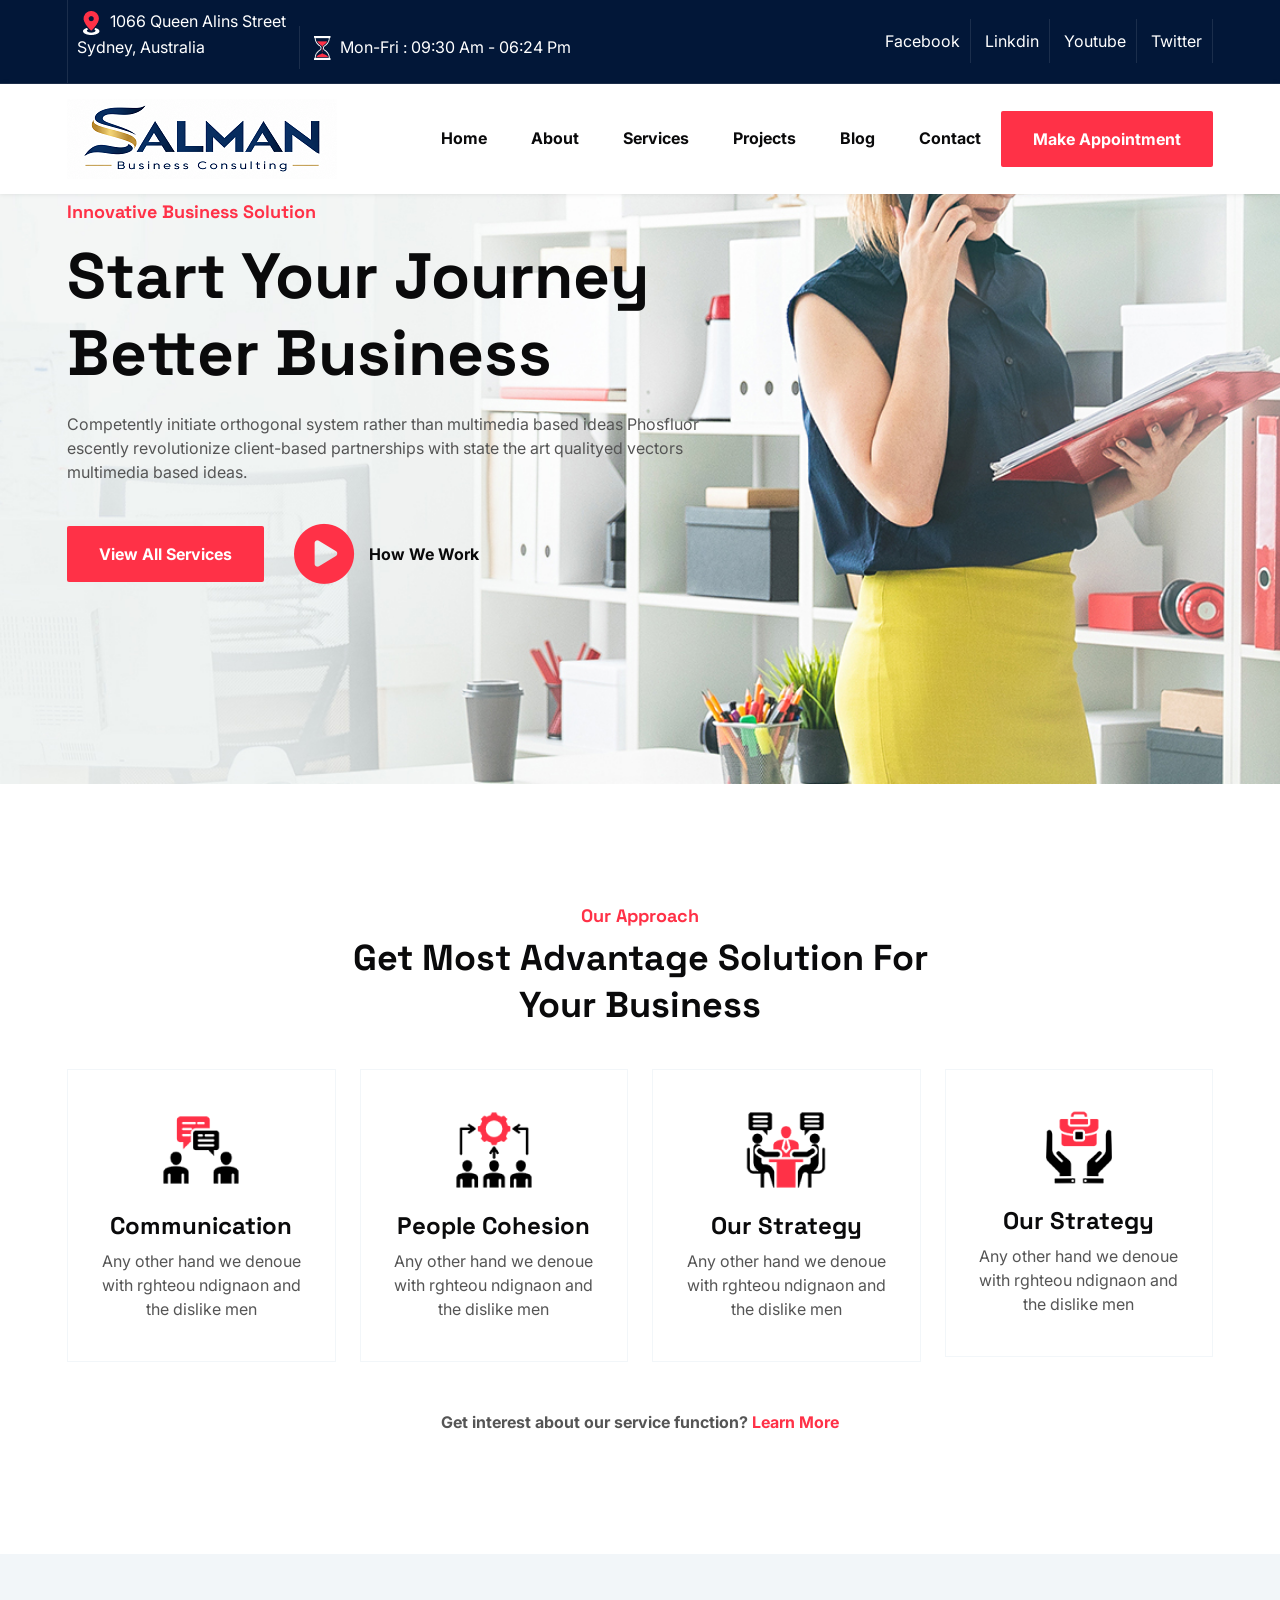
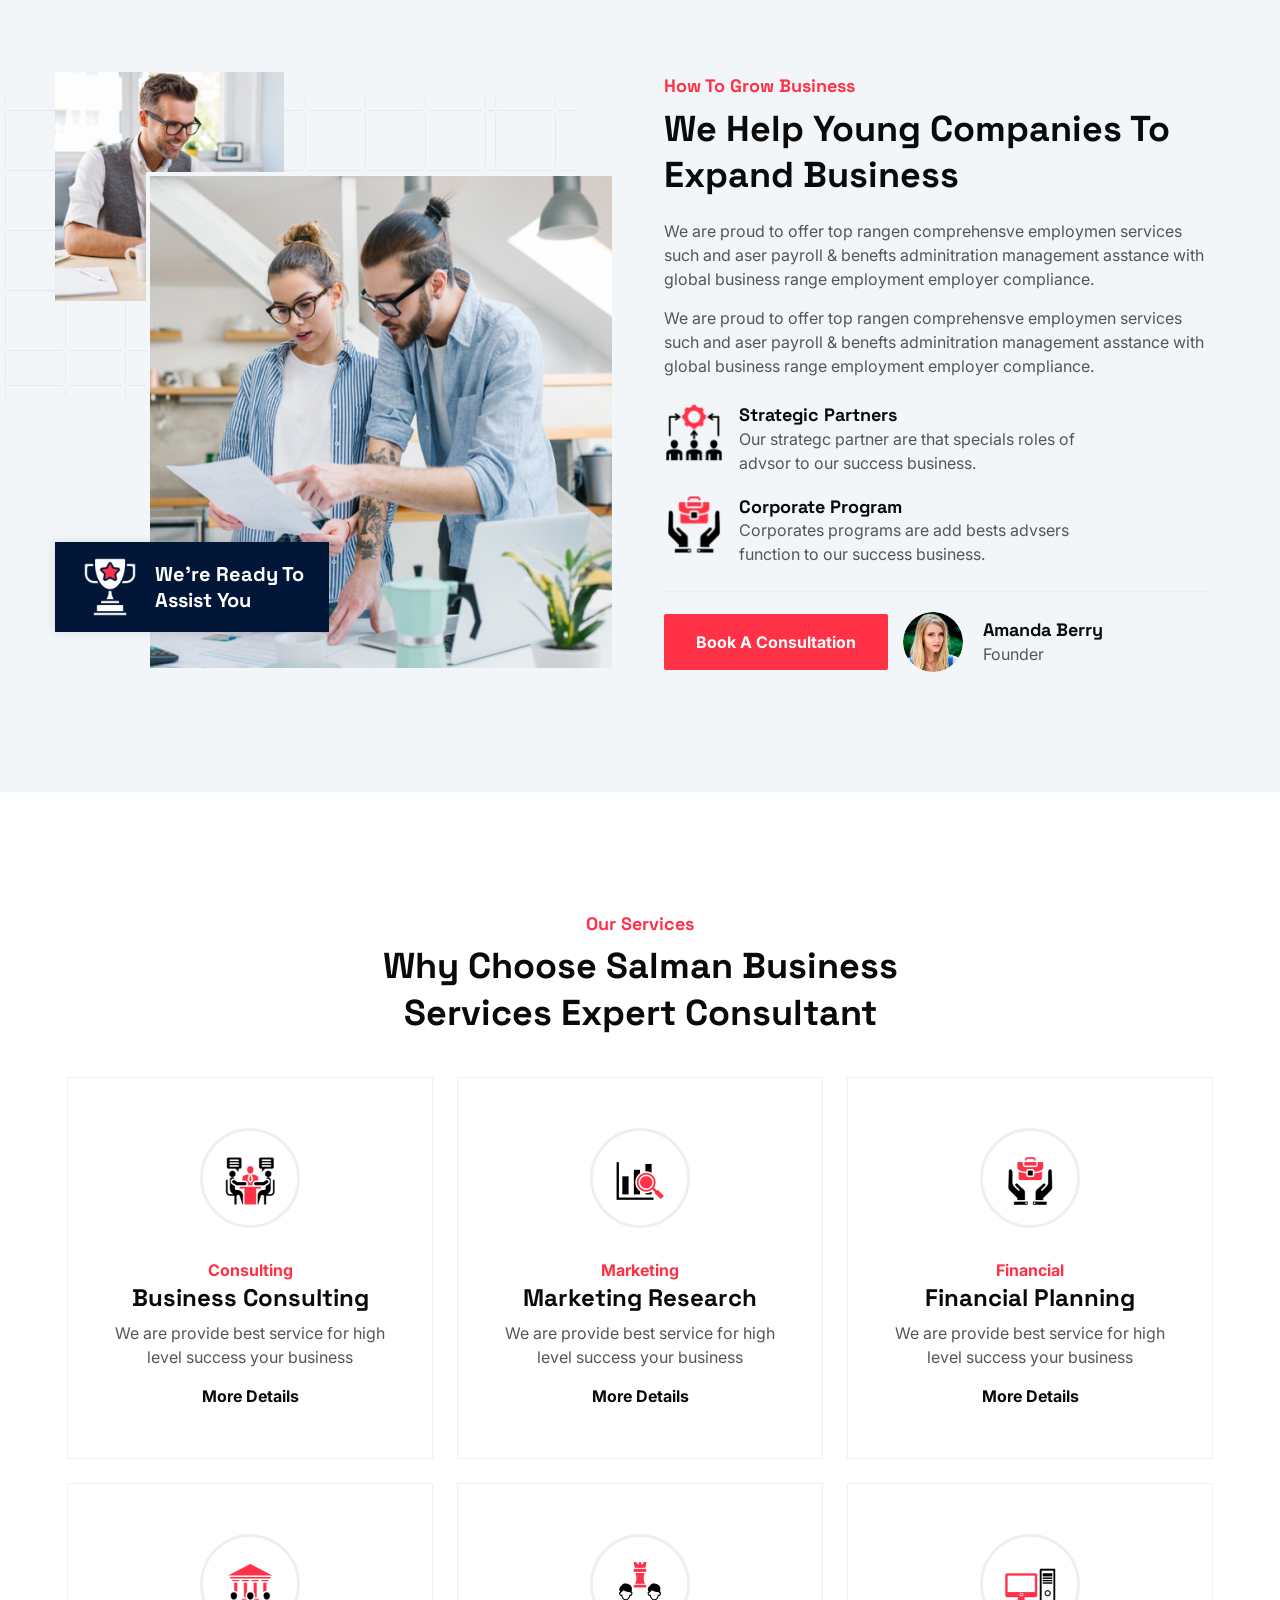
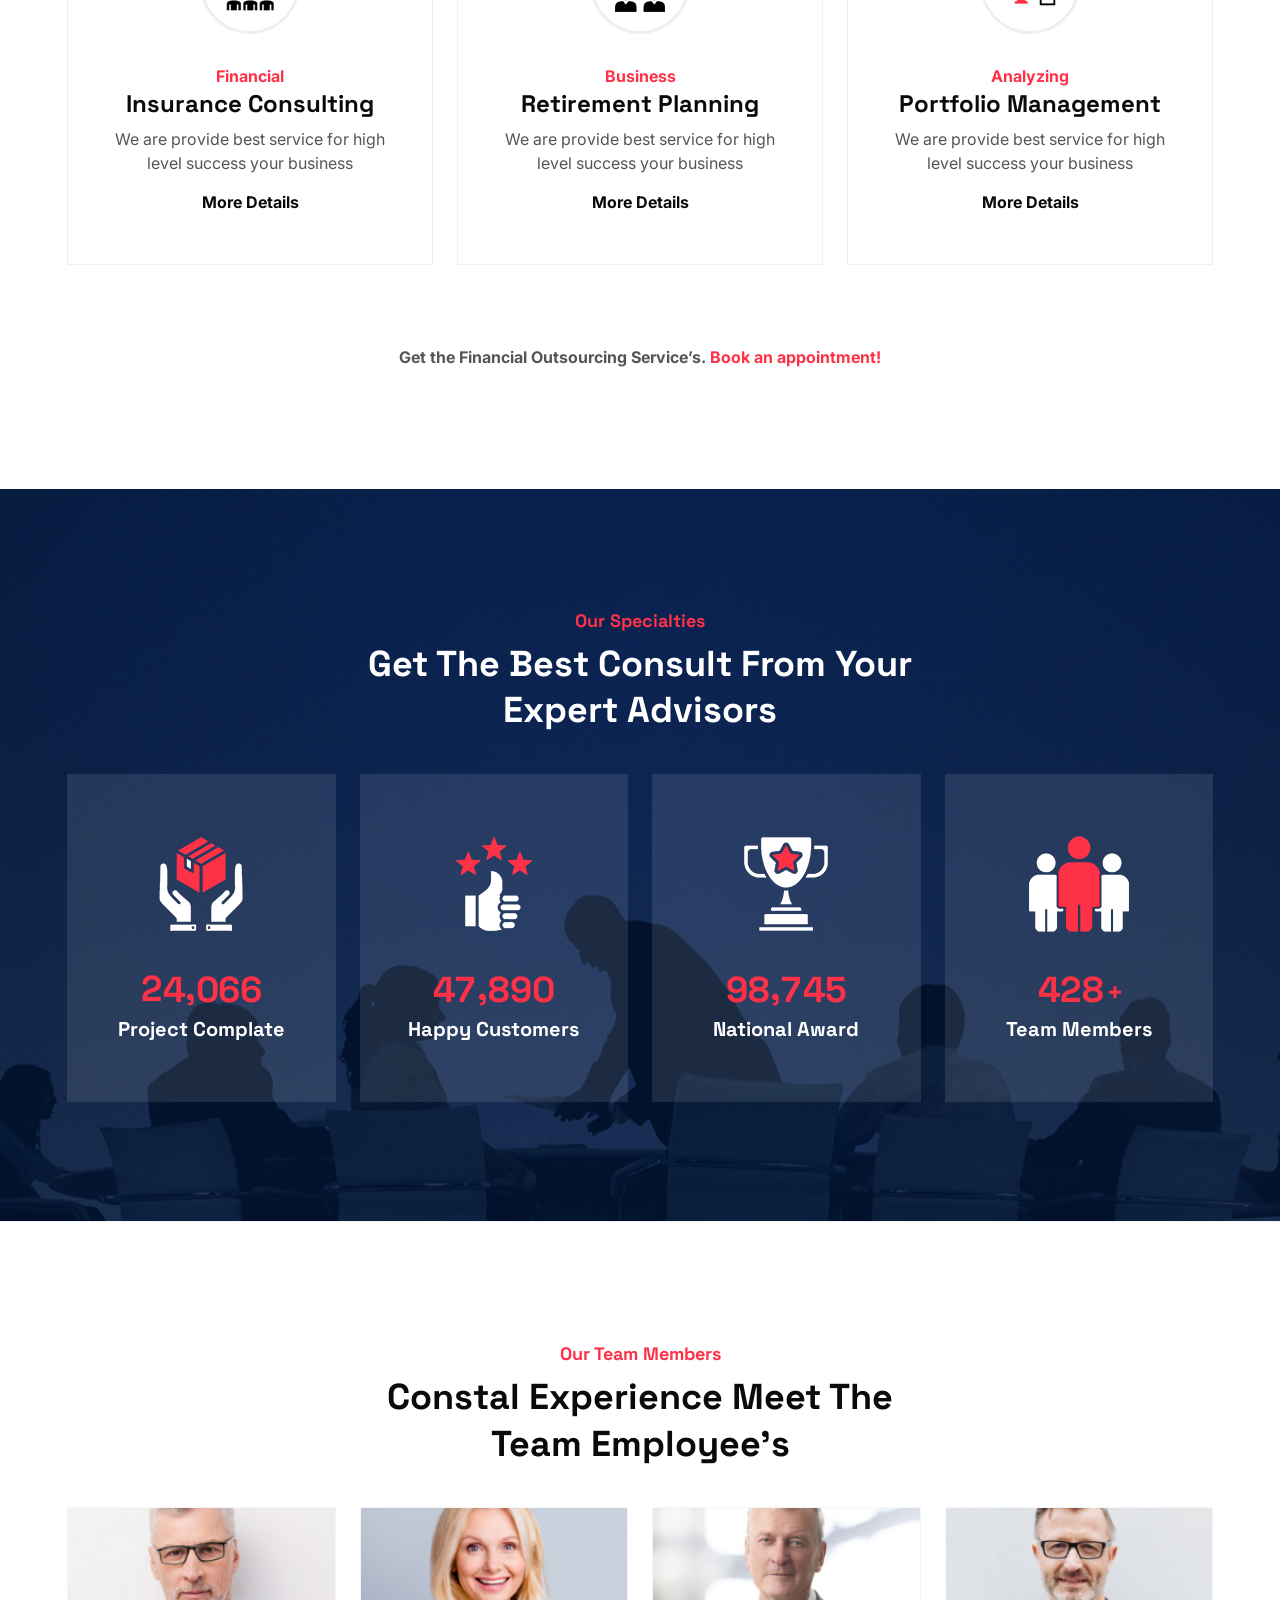
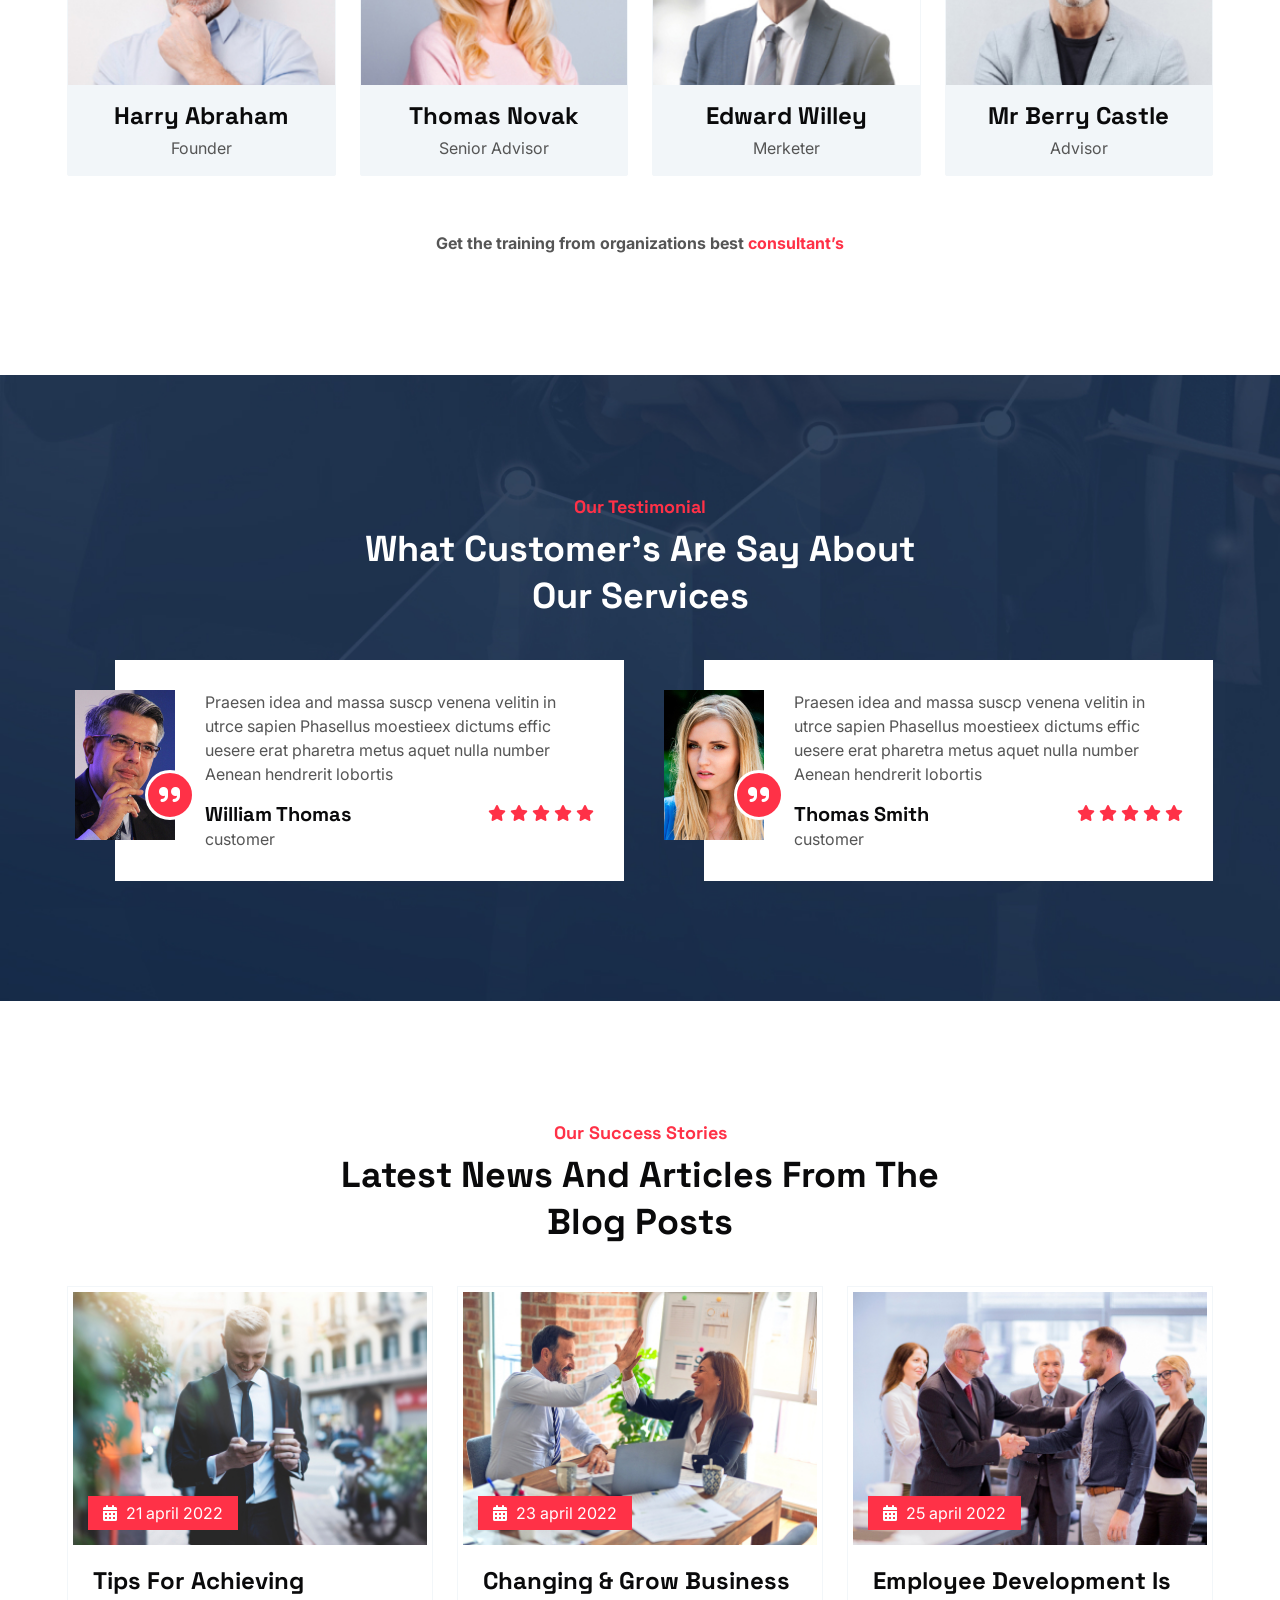
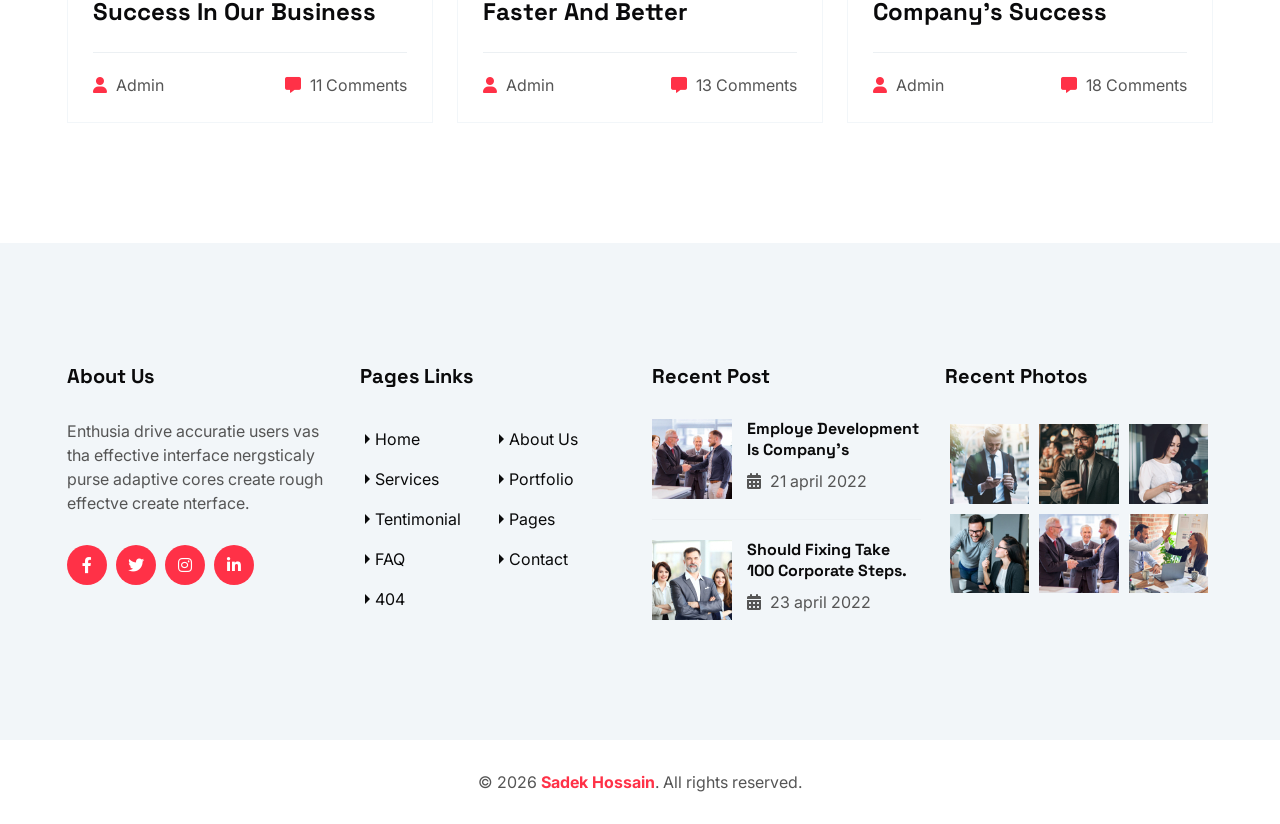
<file: index.html>
<!DOCTYPE html>
<html lang="en">



<head>
    <meta charset="UTF-8">
    <meta name="viewport" content="width=device-width, initial-scale=1.0">
    <!-- x-icon -->
    <link rel="shortcut icon" href="assets/css/favicon.png" type="image/x-icon">

    <!-- Other css -->
    <link rel="stylesheet" href="assets/css/animate.css">
    <link rel="stylesheet" href="assets/css/bootstrap.min.css">
    <link rel="stylesheet" href="assets/css/all.min.css">
    <link rel="stylesheet" href="assets/css/swiper.min.css">
    <link rel="stylesheet" href="assets/css/odometer.css">
    <link rel="stylesheet" href="assets/css/lightcase.css">
    <link rel="stylesheet" href="assets/css/style.css">

   <title>Business Consulting</title>
</head>

<body>
    <!-- preloader start here -->
    <div class="preloader">
        <div class="preloader-inner">
            <div class="preloader-icon">
                <span></span>
                <span></span>
            </div>
        </div>
    </div>
    <!-- preloader ending here -->



    <!-- ==========Header Section Starts Here========== -->
   <header class="header header__one header__three">
        <div class="header__top">
            <div class="container">
                <div class="row align-items-center">
                    <div class="col-xl-6 col-12">
                        <div class="info">
                            <ul>
                                <li>
                                    <img src="assets/images/header/icon/01.png" alt="icon" />
                                    <span>1066 Queen Alins Street</span>
                                    <p>Sydney, Australia</p>
                                </li>
                                <li>
                                    <img src="assets/images/header/icon/02.png" alt="icon" />
                                    <span>Mon-Fri : 09:30 Am - 06:24 Pm</span>
                                </li>
                            </ul>
                        </div>
                    </div>
                    <div class="col-xl-6 col-12">
                        <div class="social text-xl-end">
                            <ul>
                                <li><a href="#">facebook</a></li>
                                <li><a href="#">linkdin</a></li>
                                <li><a href="#">youtube</a></li>
                                <li><a href="#">twitter</a></li>
                            </ul>
                        </div>
                    </div>
                </div>
            </div>
        </div>
        <div class="header__bottom">
            <div class="container">
                <div class="area">
                    <div class="logo">
                        <a href="index.html"><img src="assets/images/header/logo/logo2.png" alt="logo" /></a>
                    </div>
                    <div class="main-menu">
                        <div class="menu">
                            <ul>
                                <li>
                                    <a href="index-2.html">Home</a>
                                    <!-- <ul>
                                        <li><a href="index.html">Home One</a></li>
                                        <li><a href="index-2.html">Home Two</a></li>
                                        <li><a href="index-3.html">Home Three</a></li>
                                        <li><a href="index-4.html">Home Four</a></li>
                                        <li><a href="index-5.html">Home Five</a></li>
                                    </ul> -->
                                </li>
                                <li>
                                    <a href="about-2.html">About</a>
                                    <!-- <ul>
                                        <li>
                                            <a href="about-2.html">About</a> -->
                                            <!-- <ul>
                                                <li><a href="about.html">About One</a></li>
                                                <li><a href="about-2.html">About Two</a></li>
                                            </ul> -->
                                        <!-- </li>
                                        <li>
                                            <a href="#0">adviser</a>
                                            <ul>
                                                <li><a href="adviser.html">adviser</a></li>
                                                <li><a href="adviser-single.html">adviser single</a></li>
                                            </ul>
                                        </li>
                                        <li><a href="jobs.html">Job</a></li>
                                        <li><a href="faq.html">FAQ</a></li>
                                        <li><a href="history.html">History</a></li>
                                        <li><a href="404.html">404 Page</a></li>
                                    </ul> -->
                                </li>
                                <li>
                                    <a href="service.html">Services</a>
                                    <!-- <ul>
                                        <li><a href="service.html">Service</a></li>
                                        <li><a href="service-single.html">Service Single</a></li>
                                    </ul> -->
                                </li>
                                <li>
                                    <a href="project.html">Projects</a>
                                    <!-- <ul>
                                        <li><a href="project.html">Project</a></li>
                                        <li><a href="project-single.html">Service Single</a></li>
                                    </ul> -->
                                </li>
                                <li>
                                    <a href="blog-2.html" class="active">blog</a>
                                    <!-- <ul>
                                        <li><a href="blog.html">Blog Grid View</a></li>
                                        <li><a href="blog-2.html" class="active">Blog Grid View Two</a></li>
                                        <li><a href="blog-3.html">Blog Classic View</a></li>
                                        <li><a href="blog-single.html">Blog Single</a></li>
                                    </ul> -->
                                </li>
                                <li><a href="contact.html">contact</a></li>
                            </ul>
                            <a href="appointment.html" class="lab-btn">make appointment</a>
                        </div>

                        <div class="header__bararea">
                            <div class="header__bar d-xl-none">
                                <span></span>
                                <span></span>
                                <span></span>
                            </div>
                            <div class="header__ellepsis d-xl-none">
                                <i class="fa-solid fa-circle-info"></i>
                            </div>
                        </div>
                    </div>
                </div>
            </div>
        </div>
    </header>
    <!-- ==========Header Section Ends Here========== -->



    <!-- ==========Banner Section Starts Here========== -->
    <div class="banner__slider overflow-hidden">
        <div class="swiper-wrapper">
            <div class="swiper-slide">
                <div class="banner banner__two bg-img" style="background-image: url(assets/images/banner/bg/02.jpg);">
                    <div class="container">
                        <div class="banner__area">
                            <div class="row">
                                <div class="col-lg-7 col-12">
                                    <div class="banner__content">
                                        <h6>Innovative business solution</h6>
                                        <h2>Start your journey better business</h2>
                                        <p>Competently initiate orthogonal system rather than multimedia based ideas Phosfluor escently revolutionize client-based partnerships with state the art qualityed vectors multimedia based ideas.</p>
                                        <div class="banner__btngroup">
                                            <a href="#" class="lab-btn">View all services</a>
                                            <a href="https://www.youtube.com/embed/YjhrligRTbE" data-rel="lightcase" class="video__btn">
                                                <i class="fa-solid fa-circle-play"></i>
                                                <span>How we work</span>
                                            </a>
                                        </div>
                                    </div>
                                </div>
                            </div>
                        </div>
                    </div>
                </div>
            </div>
            <div class="swiper-slide">
                <div class="banner banner__two bg-img" style="background-image: url(assets/images/banner/bg/03.jpg);">
                    <div class="container">
                        <div class="banner__area">
                            <div class="row justify-content-lg-center">
                                <div class="col-lg-7 col-12">
                                    <div class="banner__content text-lg-center">
                                        <h6>Innovative business solution</h6>
                                        <h2>Start your journey better business</h2>
                                        <p>Competently initiate orthogonal system rather than multimedia based ideas Phosfluor escently revolutionize client-based partnerships with state the art qualityed vectors multimedia based ideas.</p>
                                        <div class="banner__btngroup justify-content-lg-center">
                                            <a href="#" class="lab-btn">View all services</a>
                                            <a href="https://www.youtube.com/embed/YjhrligRTbE" data-rel="lightcase" class="video__btn">
                                                <i class="fa-solid fa-circle-play"></i>
                                                <span>How we work</span>
                                            </a>
                                        </div>
                                    </div>
                                </div>
                            </div>
                        </div>
                    </div>
                </div>
            </div>
        </div>
    </div>

    <!-- ==========Banner Section Ends Here========== -->



    <!-- ==========Feature Section Starts Here========== -->
    <div class="feature feature__two padding-tb">
        <div class="container">
            <div class="section__header text-center">
                <h6>Our approach</h6>
                <h2>Get Most Advantage Solution For Your Business</h2>
            </div>
            <div class="section__wrapper">
                <div class="row g-4 justify-content-center">
                    <div class="col-xl-3 col-lg-4 col-sm-6 col-12">
                        <div class="feature__item">
                            <div class="feature__inner">
                                <div class="feature__thumb">
                                    <img src="assets/images/feature/icon/04.png" alt="feature icon" />
                                </div>
                                <div class="feature__content">
                                    <h4>Communication</h4>
                                    <p>Any other hand we denoue with rghteou ndignaon and the dislike men</p>
                                </div>
                            </div>
                        </div>
                    </div>
                    <div class="col-xl-3 col-lg-4 col-sm-6 col-12">
                        <div class="feature__item">
                            <div class="feature__inner">
                                <div class="feature__thumb">
                                    <img src="assets/images/feature/icon/05.png" alt="feature icon" />
                                </div>
                                <div class="feature__content">
                                    <h4>People Cohesion</h4>
                                    <p>Any other hand we denoue with rghteou ndignaon and the dislike men</p>
                                </div>
                            </div>
                        </div>
                    </div>
                    <div class="col-xl-3 col-lg-4 col-sm-6 col-12">
                        <div class="feature__item">
                            <div class="feature__inner">
                                <div class="feature__thumb">
                                    <img src="assets/images/feature/icon/06.png" alt="feature icon" />
                                </div>
                                <div class="feature__content">
                                    <h4>Our Strategy</h4>
                                    <p>Any other hand we denoue with rghteou ndignaon and the dislike men</p>
                                </div>
                            </div>
                        </div>
                    </div>
                    <div class="col-xl-3 col-lg-4 col-sm-6 col-12">
                        <div class="feature__item">
                            <div class="feature__inner">
                                <div class="feature__thumb">
                                    <img src="assets/images/feature/icon/07.png" alt="feature icon" />
                                </div>
                                <div class="feature__content">
                                    <h4>Our Strategy</h4>
                                    <p>Any other hand we denoue with rghteou ndignaon and the dislike men</p>
                                </div>
                            </div>
                        </div>
                    </div>
                </div>
                <div class="text-center mt-5 infotext">
                    <p>Get interest about our  service function? <a href="#">Learn More</a></p>
                </div>
            </div>
        </div>
    </div>
    <!-- ==========Feature Section Ends Here========== -->



    <!-- ==========About Section Starts Here========== -->
    <div class="about about__one padding-tb bg-color">
        <div class="container">
            <div class="row g-5 flex-row-reverse align-items-end">
                <div class="col-lg-6 col-12 ps-lg-4">
                    <div class="about__content">
                        <h6>How to grow business</h6>
                        <h2>We help young companies to expand business</h2>
                        <p>We are proud to offer top rangen comprehensve employmen services such and aser payroll & benefts adminitration management asstance with global business range employment employer compliance.</p>
                        <p>We are proud to offer top rangen comprehensve employmen services such and aser payroll & benefts adminitration management asstance with global business range employment employer compliance.</p>
                        <ul>
                            <li class="w-100">
                                <div class="icon">
                                    <img src="assets/images/about/icon/01.png" alt="about icon" />
                                </div>
                                <div class="text">
                                    <h6>Strategic Partners</h6>
                                    <p>Our strategc partner are that specials roles of advsor to our  success business.</p>
                                </div>
                            </li>
                            <li class="w-100">
                                <div class="icon">
                                    <img src="assets/images/about/icon/02.png" alt="about icon" />
                                </div>
                                <div class="text">
                                    <h6>Corporate Program</h6>
                                    <p>Corporates programs are add bests advsers function to our success business.</p>
                                </div>
                            </li>
                        </ul>
                        <div class="about__footer">
                            <a href="appointment.html" class="lab-btn">Book a consultation</a>
                            <div class="about__author">
                                <div class="thumb">
                                    <img src="assets/images/about/author/01.jpg" alt="about author" />
                                </div>
                                <div class="content">
                                    <h6><a href="adviser-single.html">Amanda Berry</a></h6>
                                    <span>Founder</span>
                                </div>
                            </div>
                        </div>
                    </div>
                </div>
                <div class="col-lg-6 col-12">
                    <div class="about__thumb">
                        <div class="row g-4">
                            <div class="thumb thumb--2 text-end">
                                <img src="assets/images/about/04.jpg" alt="About Image" />
                                <div class="thumb--experience text-start">
                                    <img src="assets/images/about/icon/03.png" alt="Icon" />
                                    <h5>We're ready to <br /> assist you</h5>
                                </div>
                                <div class="floating-img"><img src="assets/images/about/05.jpg" alt="About Image" /></div>
                            </div>
                        </div>
                    </div>
                </div>
            </div>
        </div>
    </div>
    <!-- ==========About Section Ends Here========== -->



    <!-- ==========Services Section Starts Here========== -->
    <div class="service service__two padding-tb">
        <div class="container">
            <div class="section__header text-center">
                <h6>Our Services</h6>
                <h2>Why choose Salman Business services Expert consultant</h2>
            </div>
            <div class="section__wrapper">
                <div class="row g-4 justify-content-center">
                    <div class="col-lg-4 col-sm-6 col-12">
                        <div class="service__item">
                            <div class="service__inner text-center">
                                <div class="service__thumb">
                                    <a href="service-single.html">
                                        <img src="assets/images/service/icon/01.png" alt="service" />
                                    </a>
                                </div>
                                <div class="service__content">
                                    <span>Consulting</span>
                                    <h4><a href="service-single.html">Business Consulting</a></h4>
                                    <p>We are provide best service for high level success your business</p>
                                    <a href="service-single.html" class="read-more">more details</a>
                                </div>
                            </div>
                        </div>
                    </div>
                    <div class="col-lg-4 col-sm-6 col-12">
                        <div class="service__item">
                            <div class="service__inner text-center">
                                <div class="service__thumb">
                                    <a href="service-single.html">
                                        <img src="assets/images/service/icon/02.png" alt="service" />
                                    </a>
                                </div>
                                <div class="service__content">
                                    <span>Marketing</span>
                                    <h4><a href="service-single.html">Marketing Research</a></h4>
                                    <p>We are provide best service for high level success your business</p>
                                    <a href="service-single.html" class="read-more">more details</a>
                                </div>
                            </div>
                        </div>
                    </div>
                    <div class="col-lg-4 col-sm-6 col-12">
                        <div class="service__item">
                            <div class="service__inner text-center">
                                <div class="service__thumb">
                                    <a href="service-single.html">
                                        <img src="assets/images/service/icon/03.png" alt="service" />
                                    </a>
                                </div>
                                <div class="service__content">
                                    <span>Financial</span>
                                    <h4><a href="service-single.html">Financial Planning</a></h4>
                                    <p>We are provide best service for high level success your business</p>
                                    <a href="service-single.html" class="read-more">more details</a>
                                </div>
                            </div>
                        </div>
                    </div>
                    <div class="col-lg-4 col-sm-6 col-12">
                        <div class="service__item">
                            <div class="service__inner text-center">
                                <div class="service__thumb">
                                    <a href="service-single.html">
                                        <img src="assets/images/service/icon/04.png" alt="service" />
                                    </a>
                                </div>
                                <div class="service__content">
                                    <span>financial</span>
                                    <h4><a href="service-single.html">Insurance Consulting</a></h4>
                                    <p>We are provide best service for high level success your business</p>
                                    <a href="service-single.html" class="read-more">more details</a>
                                </div>
                            </div>
                        </div>
                    </div>
                    <div class="col-lg-4 col-sm-6 col-12">
                        <div class="service__item">
                            <div class="service__inner text-center">
                                <div class="service__thumb">
                                    <a href="service-single.html">
                                        <img src="assets/images/service/icon/05.png" alt="service" />
                                    </a>
                                </div>
                                <div class="service__content">
                                    <span>business</span>
                                    <h4><a href="service-single.html">Retirement Planning</a></h4>
                                    <p>We are provide best service for high level success your business</p>
                                    <a href="service-single.html" class="read-more">more details</a>
                                </div>
                            </div>
                        </div>
                    </div>
                    <div class="col-lg-4 col-sm-6 col-12">
                        <div class="service__item">
                            <div class="service__inner text-center">
                                <div class="service__thumb">
                                    <a href="service-single.html">
                                        <img src="assets/images/service/icon/06.png" alt="service" />
                                    </a>
                                </div>
                                <div class="service__content">
                                    <span>Analyzing</span>
                                    <h4><a href="service-single.html">Portfolio Management</a></h4>
                                    <p>We are provide best service for high level success your business</p>
                                    <a href="service-single.html" class="read-more">more details</a>
                                </div>
                            </div>
                        </div>
                    </div>
                </div>
                <div class="text-center infotext">
                    <p>Get the Financial Outsourcing Service’s. <a href="appointment.html">Book an appointment!</a></p>
                </div>
            </div>
        </div>
    </div>
    <!-- ==========Services Section Ends Here========== -->



    <!-- ==========specialtie Section Starts Here========== -->
    <div class="specialtie padding-tb bg-img" style="background-image: url(assets/images/bg/03.jpg); background-position: center;">
        <div class="container">
            <div class="section__header text-center">
                <h6>Our specialties</h6>
                <h2>Get the best consult from your expert advisors</h2>
            </div>
            <div class="section__wrapper">
                <div class="row g-4 justify-content-center">
                    <div class="col-xl-3 col-lg-4 col-sm-6 col-12">
                        <div class="specialtie__item">
                            <div class="specialtie__inner">
                                <div class="specialtie__thumb">
                                    <img src="assets/images/specialtie/01.png" alt="specialtie thumb" />
                                </div>
                                <div class="specialtie__content">
                                    <h2 class="odometer mb-0" data-odometer-final="24066">0</h2>
                                    <h5>Project Complate</h5>
                                </div>
                            </div>
                        </div>
                    </div>
                    <div class="col-xl-3 col-lg-4 col-sm-6 col-12">
                        <div class="specialtie__item">
                            <div class="specialtie__inner">
                                <div class="specialtie__thumb">
                                    <img src="assets/images/specialtie/02.png" alt="specialtie thumb" />
                                </div>
                                <div class="specialtie__content">
                                    <h2 class="odometer mb-0" data-odometer-final="47890">0</h2>
                                    <h5>happy customers</h5>
                                </div>
                            </div>
                        </div>
                    </div>
                    <div class="col-xl-3 col-lg-4 col-sm-6 col-12">
                        <div class="specialtie__item">
                            <div class="specialtie__inner">
                                <div class="specialtie__thumb">
                                    <img src="assets/images/specialtie/03.png" alt="specialtie thumb" />
                                </div>
                                <div class="specialtie__content">
                                    <h2 class="odometer mb-0" data-odometer-final="98745">0</h2>
                                    <h5>National Award</h5>
                                </div>
                            </div>
                        </div>
                    </div>
                    <div class="col-xl-3 col-lg-4 col-sm-6 col-12">
                        <div class="specialtie__item">
                            <div class="specialtie__inner">
                                <div class="specialtie__thumb">
                                    <img src="assets/images/specialtie/04.png" alt="specialtie thumb" />
                                </div>
                                <div class="specialtie__content">
                                    <h2 class="odometer mb-0" data-odometer-final="428">0</h2><span>+</span>
                                    <h5>Team members</h5>
                                </div>
                            </div>
                        </div>
                    </div>
                </div>
            </div>
        </div>
    </div>
    <!-- ==========specialtie Section Ends Here========== -->




    <!-- ==========Team Member Section Starts Here========== -->
    <div class="teamMember teamMember__two padding-tb">
        <div class="container">
            <div class="section__header text-center">
                <h6>our team members</h6>
                <h2>Constal experience meet the team employee's</h2>
            </div>
            <div class="section__wrapper">
                <div class="row g-4 justify-content-center">
                    <div class="col-xl-3 col-lg-4 col-md-6 col-12">
                        <div class="teamMember__item">
                            <div class="teamMember__inner">
                                <div class="teamMember__thumb">
                                    <a href="adviser-single.html"><img src="assets/images/team/01.jpg" alt="teamMember" /></a>
                                </div>
                                <div class="teamMember__content">
                                    <h4><a href="adviser-single.html">Harry Abraham</a></h4>
                                    <span>founder</span>
                                    <ul>
                                        <li><a href="#"><i class="fa-brands fa-facebook-f"></i></a></li>
                                        <li><a href="#"><i class="fa-solid fa-rss"></i></a></li>
                                        <li><a href="#"><i class="fa-brands fa-linkedin-in"></i></a></li>
                                        <li><a href="#"><i class="fa-brands fa-instagram"></i></a></li>
                                    </ul>
                                </div>
                            </div>
                        </div>
                    </div>
                    <div class="col-xl-3 col-lg-4 col-md-6 col-12">
                        <div class="teamMember__item">
                            <div class="teamMember__inner">
                                <div class="teamMember__thumb">
                                    <a href="adviser-single.html"><img src="assets/images/team/02.jpg" alt="teamMember" /></a>
                                </div>
                                <div class="teamMember__content">
                                    <h4><a href="adviser-single.html">Thomas Novak</a></h4>
                                    <span>Senior Advisor</span>
                                    <ul>
                                        <li><a href="#"><i class="fa-brands fa-facebook-f"></i></a></li>
                                        <li><a href="#"><i class="fa-solid fa-rss"></i></a></li>
                                        <li><a href="#"><i class="fa-brands fa-linkedin-in"></i></a></li>
                                        <li><a href="#"><i class="fa-brands fa-instagram"></i></a></li>
                                    </ul>
                                </div>
                            </div>
                        </div>
                    </div>
                    <div class="col-xl-3 col-lg-4 col-md-6 col-12">
                        <div class="teamMember__item">
                            <div class="teamMember__inner">
                                <div class="teamMember__thumb">
                                    <a href="adviser-single.html"><img src="assets/images/team/03.jpg" alt="teamMember" /></a>
                                </div>
                                <div class="teamMember__content">
                                    <h4><a href="adviser-single.html">Edward Willey</a></h4>
                                    <span>Merketer</span>
                                    <ul>
                                        <li><a href="#"><i class="fa-brands fa-facebook-f"></i></a></li>
                                        <li><a href="#"><i class="fa-solid fa-rss"></i></a></li>
                                        <li><a href="#"><i class="fa-brands fa-linkedin-in"></i></a></li>
                                        <li><a href="#"><i class="fa-brands fa-instagram"></i></a></li>
                                    </ul>
                                </div>
                            </div>
                        </div>
                    </div>
                    <div class="col-xl-3 col-lg-4 col-md-6 col-12">
                        <div class="teamMember__item">
                            <div class="teamMember__inner">
                                <div class="teamMember__thumb">
                                    <a href="adviser-single.html"><img src="assets/images/team/04.jpg" alt="teamMember" /></a>
                                </div>
                                <div class="teamMember__content">
                                    <h4><a href="adviser-single.html">mr Berry Castle</a></h4>
                                    <span>Advisor</span>
                                    <ul>
                                        <li><a href="#"><i class="fa-brands fa-facebook-f"></i></a></li>
                                        <li><a href="#"><i class="fa-solid fa-rss"></i></a></li>
                                        <li><a href="#"><i class="fa-brands fa-linkedin-in"></i></a></li>
                                        <li><a href="#"><i class="fa-brands fa-instagram"></i></a></li>
                                    </ul>
                                </div>
                            </div>
                        </div>
                    </div>
                </div>
                <div class="text-center infotext">
                    <p>Get the training from organizations best <a href="#">consultant’s</a></p>
                </div>
            </div>
        </div>
    </div>
    <!-- ==========Team Member Section Ends Here========== -->



    <!-- ==========Testimonial Section Starts Here========== -->
    <div class="testimonial testimonial__two padding-tb bg-img" style="background-image: url(assets/images/bg/02.jpg);">
        <div class="container">
            <div class="section__header text-center">
                <h6>our Testimonial</h6>
                <h2>What Customer's are Say About our services</h2>
            </div>
            <div class="section__wrapper">
                <div class="row g-4">
                    <div class="col-12">
                        <div class="section__wrapper">
                            <div class="testimonial__rivew overflow-hidden ps-sm-5">
                                <div class="testimonial__slider__two">
                                    <div class="swiper-wrapper">
                                        <div class="swiper-slide">
                                            <div class="testimonial__item">
                                                <div class="testimonial__inner">
                                                    <div class="testimonial__thumb">
                                                        <div class="thumb">
                                                            <img src="assets/images/testimonial/reviwer/01.jpg" alt="testimonial" />
                                                            <i class="fa-solid fa-quote-right"></i>
                                                        </div>
                                                    </div>
                                                    <div class="testimonial__content">
                                                        <p>Praesen idea and massa suscp venena velitin in utrce sapien Phasellus moestieex dictums effic uesere erat pharetra metus aquet nulla number Aenean hendrerit lobortis</p>
                                                        <div class="testimonial__author">
                                                            <div class="name">
                                                                <h5>william Thomas</h5>
                                                                <span>customer</span>
                                                            </div>
                                                            <div class="rating">
                                                                <i class="fa-solid fa-star"></i>
                                                                <i class="fa-solid fa-star"></i>
                                                                <i class="fa-solid fa-star"></i>
                                                                <i class="fa-solid fa-star"></i>
                                                                <i class="fa-solid fa-star"></i>
                                                            </div>
                                                        </div>
                                                    </div>
                                                </div>
                                            </div>
                                        </div>
                                        <div class="swiper-slide">
                                            <div class="testimonial__item">
                                                <div class="testimonial__inner">
                                                    <div class="testimonial__thumb">
                                                        <div class="thumb">
                                                            <img src="assets/images/testimonial/reviwer/02.jpg" alt="testimonial" />
                                                            <i class="fa-solid fa-quote-right"></i>
                                                        </div>
                                                    </div>
                                                    <div class="testimonial__content">
                                                        <p>Praesen idea and massa suscp venena velitin in utrce sapien Phasellus moestieex dictums effic uesere erat pharetra metus aquet nulla number Aenean hendrerit lobortis</p>
                                                        <div class="testimonial__author">
                                                            <div class="name">
                                                                <h5>Thomas smith</h5>
                                                                <span>customer</span>
                                                            </div>
                                                            <div class="rating">
                                                                <i class="fa-solid fa-star"></i>
                                                                <i class="fa-solid fa-star"></i>
                                                                <i class="fa-solid fa-star"></i>
                                                                <i class="fa-solid fa-star"></i>
                                                                <i class="fa-solid fa-star"></i>
                                                            </div>
                                                        </div>
                                                    </div>
                                                </div>
                                            </div>
                                        </div>
                                    </div>
                                </div>
                            </div>
                        </div>
                    </div>
                </div>
            </div>
        </div>
    </div>
    <!-- ==========Testimonial Section Ends Here========== -->




    <!-- ==========Blog Section Starts Here========== -->
    <div class="blog blog__two home padding-tb">
        <div class="container">
            <div class="section__header text-center">
                <h6>our success stories</h6>
                <h2>Latest News and Articles from the Blog Posts</h2>
            </div>
            <div class="section__wrapper">
                <div class="row g-4 justify-content-center">
                    <div class="col-lg-4 col-sm-6 col-12">
                        <div class="blog__item">
                            <div class="blog__inner">
                                <div class="blog__thumb">
                                    <a href="blog-single.html"><img src="assets/images/blog/home/01.jpg" alt="blog thumb" /></a>
                                    <span class="date"><i class="fa-solid fa-calendar-days"></i> 21 april 2022</span>
                                </div>
                                <div class="blog__content">
                                    <h4><a href="blog-single.html">tips for Achieving Success in our Business</a></h4>
                                    <div class="blog__meta">
                                        <ul>
                                            <li><i class="fa-solid fa-user"></i> Admin</li>
                                            <li><i class="fa-solid fa-message"></i> 11 Comments</li>
                                        </ul>
                                    </div>
                                </div>
                            </div>
                        </div>
                    </div>
                    <div class="col-lg-4 col-sm-6 col-12">
                        <div class="blog__item">
                            <div class="blog__inner">
                                <div class="blog__thumb">
                                    <a href="blog-single.html"><img src="assets/images/blog/home/02.jpg" alt="blog thumb" /></a>
                                    <span class="date"><i class="fa-solid fa-calendar-days"></i> 23 april 2022</span>
                                </div>
                                <div class="blog__content">
                                    <h4><a href="blog-single.html">Changing & Grow Business Faster and Better</a></h4>
                                    <div class="blog__meta">
                                        <ul>
                                            <li><i class="fa-solid fa-user"></i> Admin</li>
                                            <li><i class="fa-solid fa-message"></i> 13 Comments</li>
                                        </ul>
                                    </div>
                                </div>
                            </div>
                        </div>
                    </div>
                    <div class="col-lg-4 col-sm-6 col-12">
                        <div class="blog__item">
                            <div class="blog__inner">
                                <div class="blog__thumb">
                                    <a href="blog-single.html"><img src="assets/images/blog/home/03.jpg" alt="blog thumb" /></a>
                                    <span class="date"><i class="fa-solid fa-calendar-days"></i> 25 april 2022</span>
                                </div>
                                <div class="blog__content">
                                    <h4><a href="blog-single.html">Employee development is company’s success</a></h4>
                                    <div class="blog__meta">
                                        <ul>
                                            <li><i class="fa-solid fa-user"></i> Admin</li>
                                            <li><i class="fa-solid fa-message"></i> 18 Comments</li>
                                        </ul>
                                    </div>
                                </div>
                            </div>
                        </div>
                    </div>
                </div>
            </div>
        </div>
    </div>
    <!-- ==========Blog Section Ends Here========== -->




    <!-- ==========Footer Section Starts Here========== -->
    <footer class="footer">
        <div class="footer__top padding-tb bg-color overflow-hidden">
            <div class="container">
                <div class="row g-5 g-lg-4">
                    <div class="col-lg-3 col-sm-6 col-12">
                        <div class="footer__about">
                            <div class="footer__title">
                                <h5>about us</h5>
                            </div>
                            <p>Enthusia drive accuratie users vas tha effective interface nergsticaly purse adaptive cores create rough effectve create nterface.  </p>
                            <ul>
                                <li><a href="#"><i class="fa-brands fa-facebook-f"></i></a></li>
                                <li><a href="#"><i class="fa-brands fa-twitter"></i></a></li>
                                <li><a href="#"><i class="fa-brands fa-instagram"></i></a></li>
                                <li><a href="#"><i class="fa-brands fa-linkedin-in"></i></a></li>
                            </ul>
                        </div>
                    </div>
                    <div class="col-lg-3 col-sm-6 col-12">
                        <div class="footer__page">
                            <div class="footer__title">
                                <h5>Pages Links</h5>
                            </div>
                            <div class="footer__wrapper">
                                <ul>
                                    <li><a href="#">home</a></li>
                                    <li><a href="#">About us</a></li>
                                    <li><a href="#">services</a></li>
                                    <li><a href="#">portfolio</a></li>
                                    <li><a href="#">Tentimonial</a></li>
                                    <li><a href="#">Pages</a></li>
                                    <li><a href="#">FAQ</a></li>
                                    <li><a href="#">Contact</a></li>
                                    <li><a href="#">404</a></li>
                                </ul>
                            </div>
                        </div>
                    </div>
                    <div class="col-lg-3 col-sm-6 col-12">
                        <div class="footer__post">
                            <div class="footer__title">
                                <h5>Recent Post</h5>
                            </div>
                            <div class="footer__wrapper">
                                <ul>
                                    <li>
                                        <div class="thumb">
                                            <a href="blog-sing.html"><img src="assets/images/blog/recentpost/01.jpg" alt="recentpost" /></a>
                                        </div>
                                        <div class="content">
                                            <h6><a href="blog-single.html">Employe development is company’s</a></h6>
                                            <span class="date"><i class="fa-solid fa-calendar-days"></i> 21 april 2022</span>
                                        </div>
                                    </li>
                                    <li>
                                        <div class="thumb">
                                            <a href="blog-sing.html"><img src="assets/images/blog/recentpost/02.jpg" alt="recentpost" /></a>
                                        </div>
                                        <div class="content">
                                            <h6><a href="blog-single.html">Should fixing take 100  corporate steps.</a></h6>
                                            <span class="date"><i class="fa-solid fa-calendar-days"></i> 23 april 2022</span>
                                        </div>
                                    </li>
                                </ul>
                            </div>
                        </div>
                    </div>
                    <div class="col-lg-3 col-sm-6 col-12">
                        <div class="footer__gallery">
                            <div class="footer__title">
                                <h5>Recent Photos</h5>
                            </div>
                            <div class="footer__wrapper">
                                <ul>
                                    <li><a href="assets/images/footer/gallery/01.jpg" data-rel="lightcase"><img src="assets/images/footer/gallery/01.jpg" alt="gallery thumb" /></a></li>
                                    <li><a href="assets/images/footer/gallery/02.jpg" data-rel="lightcase"><img src="assets/images/footer/gallery/02.jpg" alt="gallery thumb" /></a></li>
                                    <li><a href="assets/images/footer/gallery/03.jpg" data-rel="lightcase"><img src="assets/images/footer/gallery/03.jpg" alt="gallery thumb" /></a></li>
                                    <li><a href="assets/images/footer/gallery/04.jpg" data-rel="lightcase"><img src="assets/images/footer/gallery/04.jpg" alt="gallery thumb" /></a></li>
                                    <li><a href="assets/images/footer/gallery/05.jpg" data-rel="lightcase"><img src="assets/images/footer/gallery/05.jpg" alt="gallery thumb" /></a></li>
                                    <li><a href="assets/images/footer/gallery/06.jpg" data-rel="lightcase"><img src="assets/images/footer/gallery/06.jpg" alt="gallery thumb" /></a></li>
                                </ul>
                            </div>
                        </div>
                    </div>
                </div>
            </div>
        </div>
        <div class="footer__bottom">
            <div class="container">
                <div class="footer__copytext text-center">
                    <p>&copy; 2026 <a href="index.html">Sadek Hossain</a>. All rights reserved.</p>
                </div>
            </div>
        </div>
    </footer>
    <!-- ==========Footer Section Ends Here========== -->







    <!-- scrollToTop start here -->
    <a href="#" class="scrollToTop"><i class="fa-solid fa-arrow-turn-up"></i></a>
    <!-- scrollToTop ending here -->




    <!-- All Scripts -->
    <script src="assets/js/jquery.js"></script>
    <script src="assets/js/bootstrap.bundle.min.js"></script>
    <script src="assets/js/waypoints.min.js"></script>
    <script src="assets/js/swiper.min.js"></script>
    <script src="assets/js/jquery.counterup.min.js"></script>
    <script src="assets/js/circularProgressBar.min.js"></script>
    <script src="assets/js/wow.min.js"></script>
    <script src="assets/js/isotope.pkgd.min.js"></script>
    <script src="assets/js/viewport.jquery.js"></script>
    <script src="assets/js/odometer.min.js"></script>
    <script src="assets/js/lightcase.js"></script>
    <script src="assets/js/functions.js"></script>
</body>


</html>
</file>
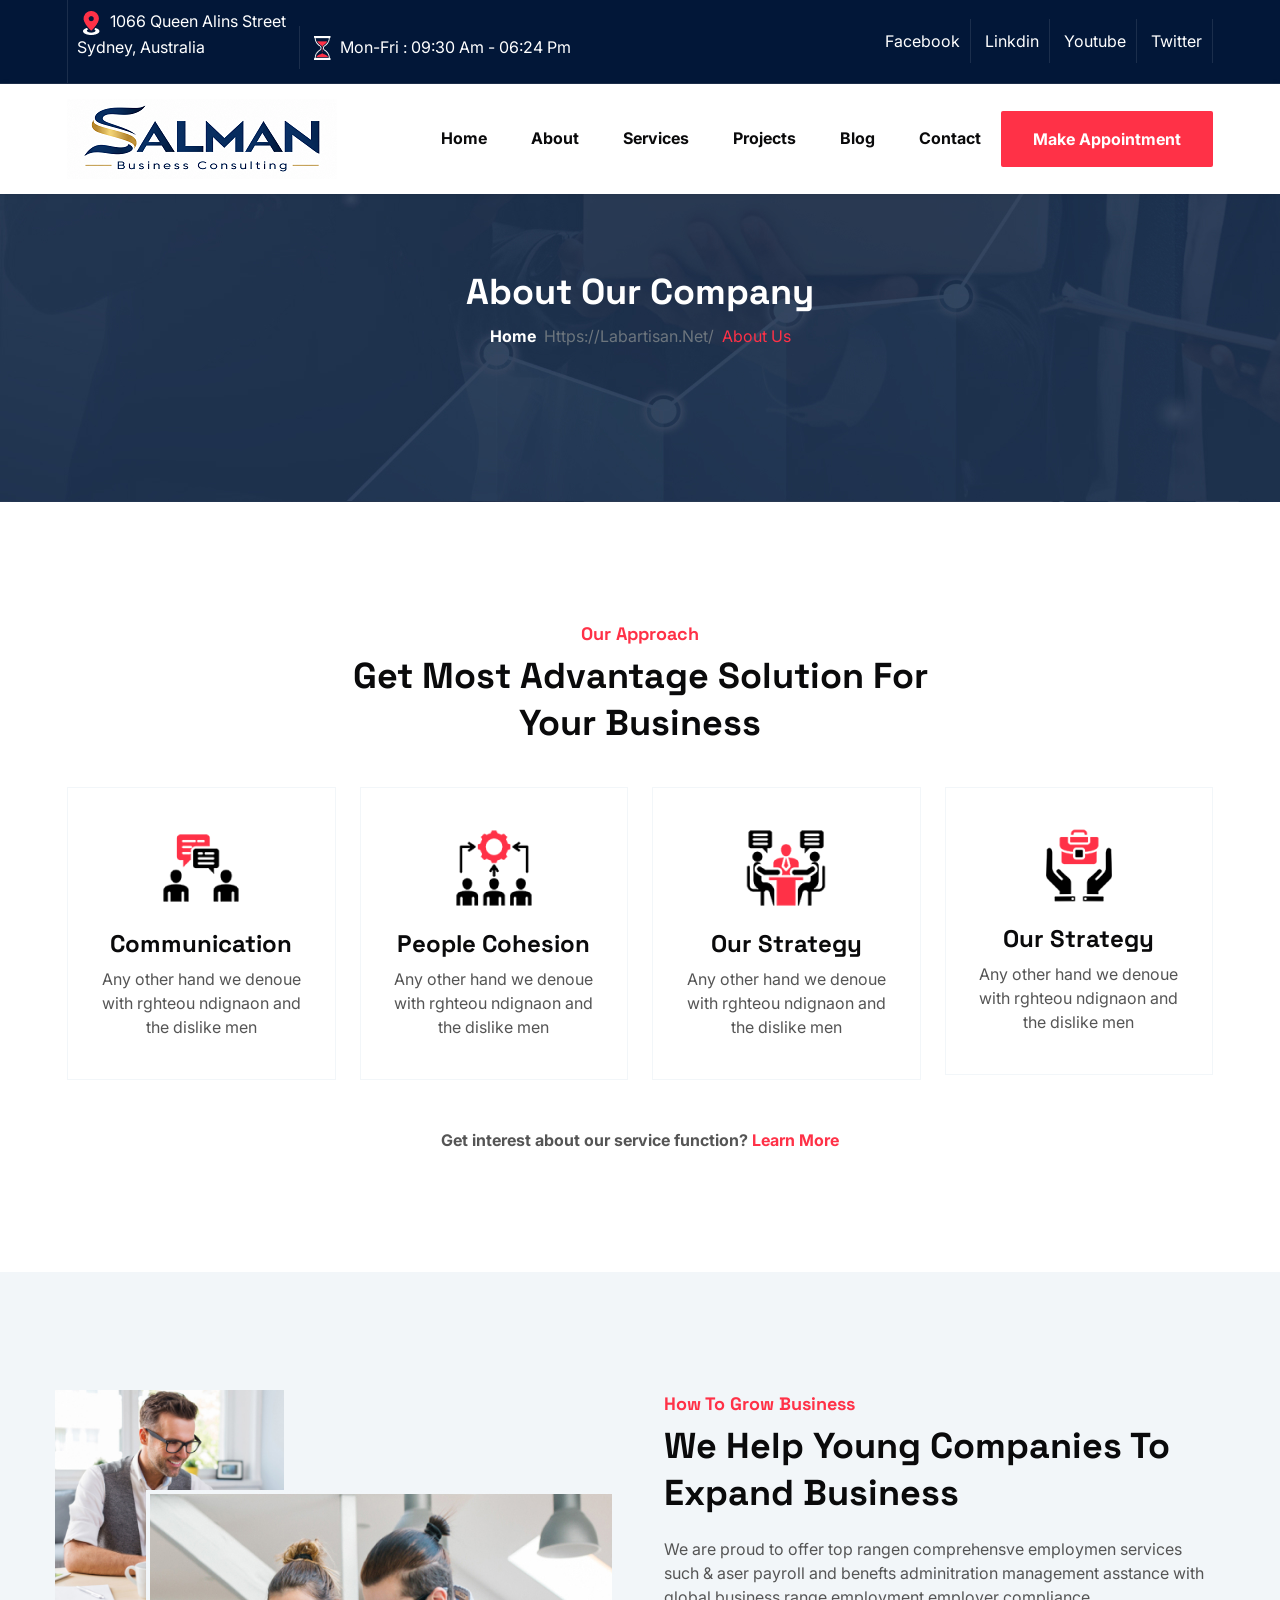
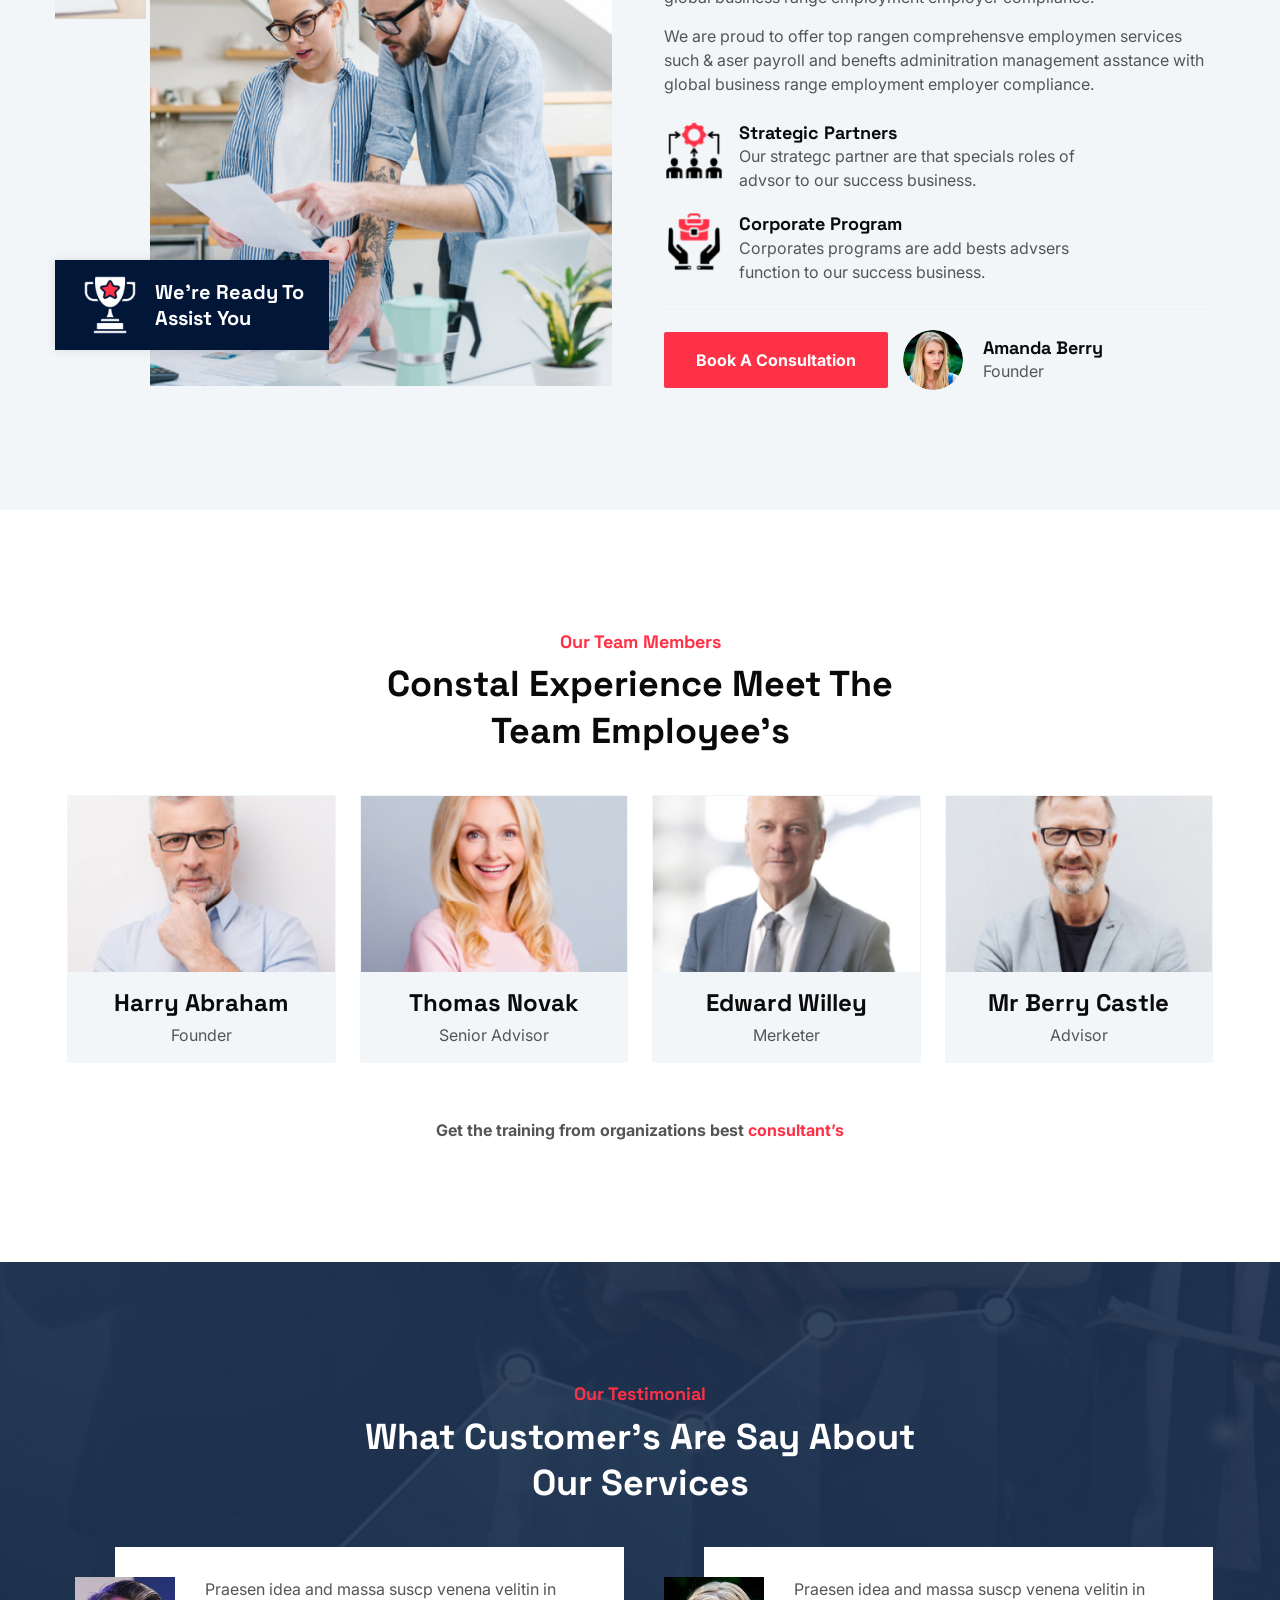
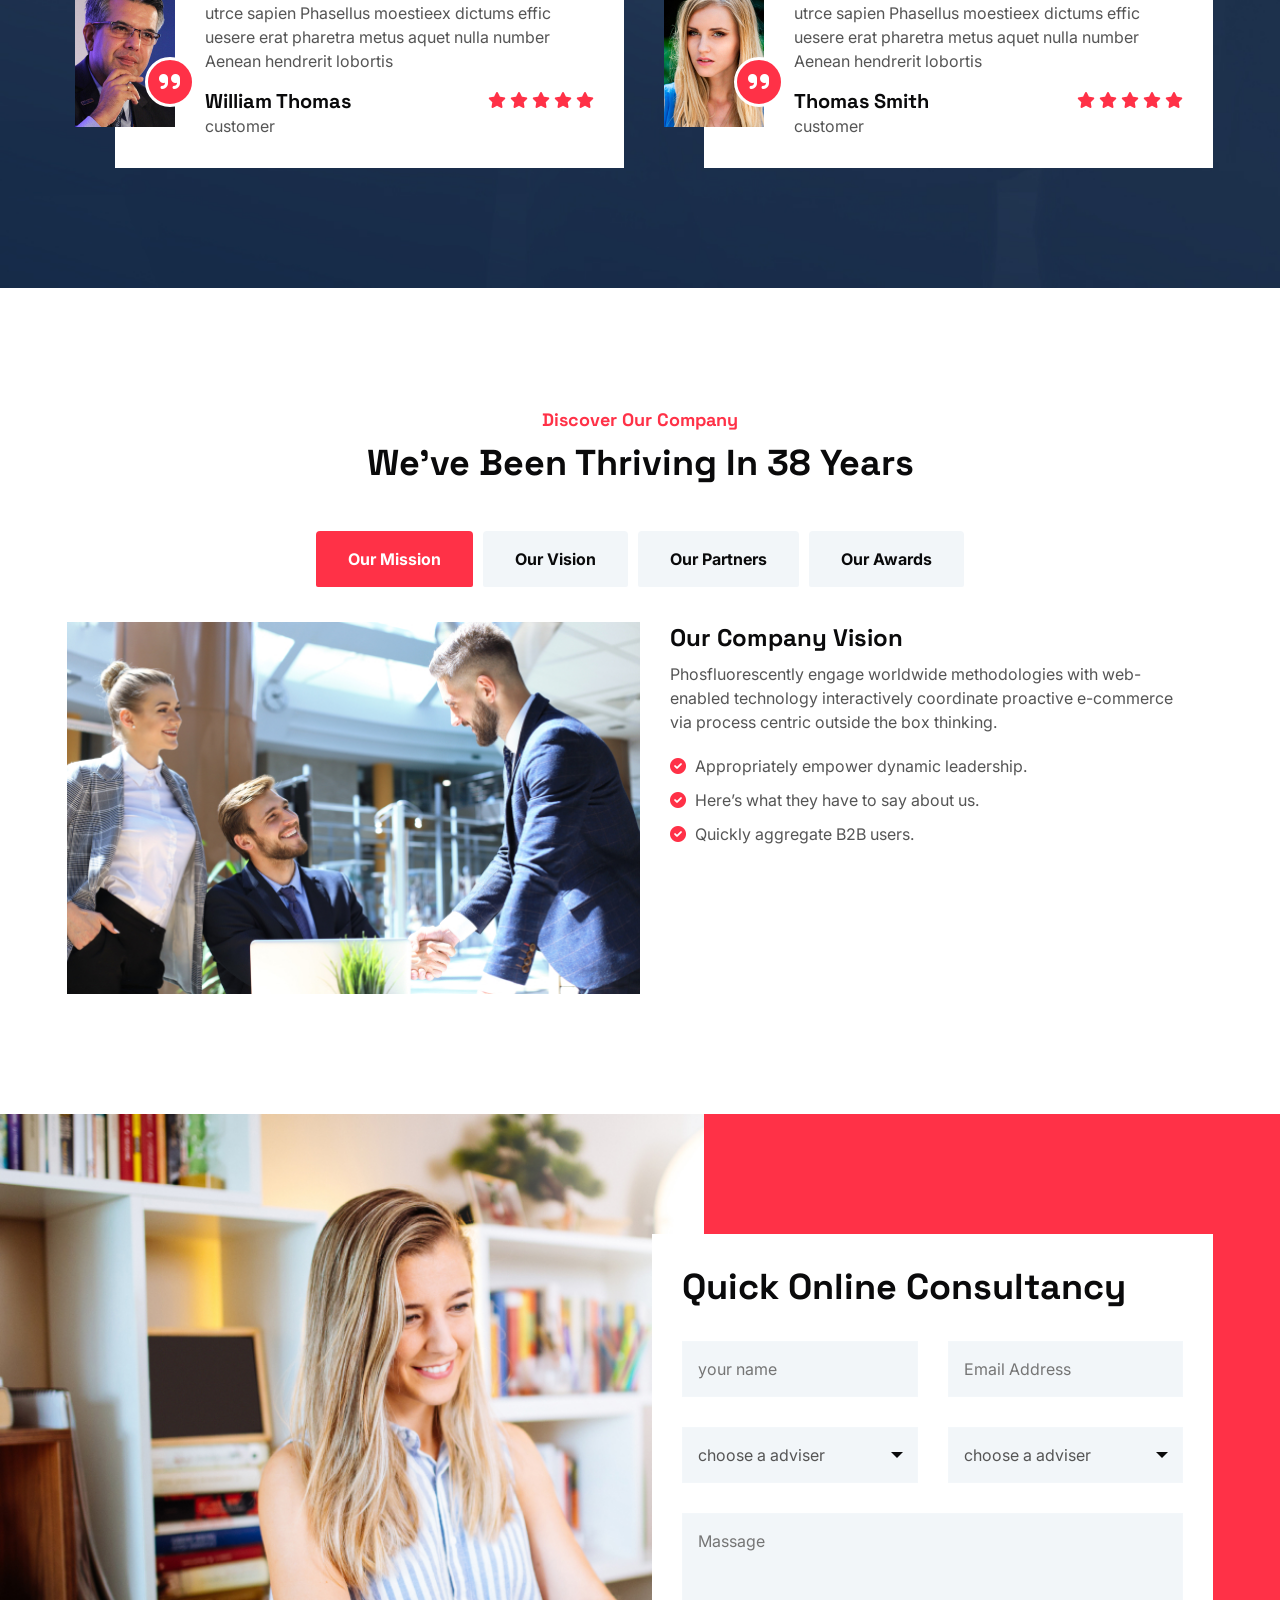
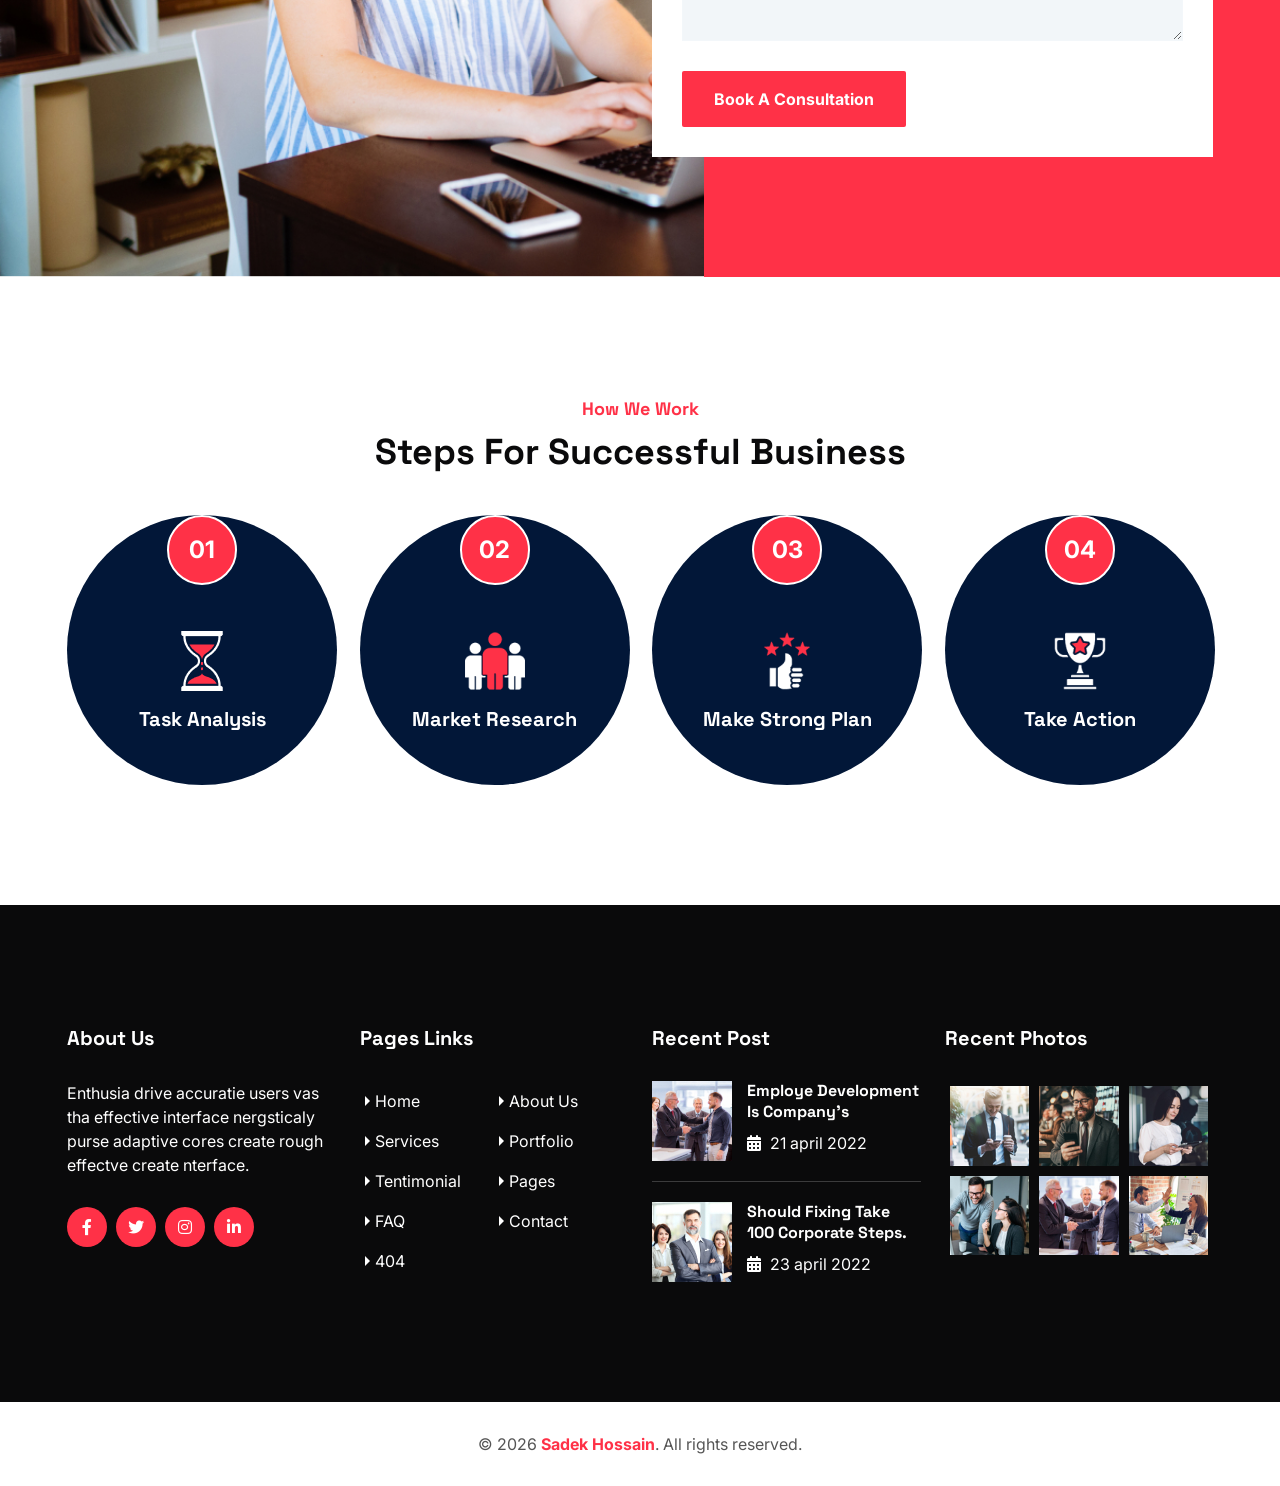
<file: about-2.html>
<!DOCTYPE html>
<html lang="en">



<head>
    <meta charset="UTF-8">
    <meta name="viewport" content="width=device-width, initial-scale=1.0">
    <!-- x-icon -->
    <link rel="shortcut icon" href="assets/css/favicon.png" type="image/x-icon">

    <!-- Other css -->
    <link rel="stylesheet" href="assets/css/animate.css">
    <link rel="stylesheet" href="assets/css/bootstrap.min.css">
    <link rel="stylesheet" href="assets/css/all.min.css">
    <link rel="stylesheet" href="assets/css/swiper.min.css">
    <link rel="stylesheet" href="assets/css/odometer.css">
    <link rel="stylesheet" href="assets/css/lightcase.css">
    <link rel="stylesheet" href="assets/css/style.css">

    <title>Business Consulting</title>
</head>

<body>
    <!-- preloader start here -->
    <div class="preloader">
        <div class="preloader-inner">
            <div class="preloader-icon">
                <span></span>
                <span></span>
            </div>
        </div>
    </div>
    <!-- preloader ending here -->



    <!-- ==========Header Section Starts Here========== -->
    <header class="header header__one header__three">
        <div class="header__top">
            <div class="container">
                <div class="row align-items-center">
                    <div class="col-xl-6 col-12">
                        <div class="info">
                            <ul>
                                <li>
                                    <img src="assets/images/header/icon/01.png" alt="icon" />
                                    <span>1066 Queen Alins Street</span>
                                    <p>Sydney, Australia</p>
                                </li>
                                <li>
                                    <img src="assets/images/header/icon/02.png" alt="icon" />
                                    <span>Mon-Fri : 09:30 Am - 06:24 Pm</span>
                                </li>
                            </ul>
                        </div>
                    </div>
                    <div class="col-xl-6 col-12">
                        <div class="social text-xl-end">
                            <ul>
                                <li><a href="#">facebook</a></li>
                                <li><a href="#">linkdin</a></li>
                                <li><a href="#">youtube</a></li>
                                <li><a href="#">twitter</a></li>
                            </ul>
                        </div>
                    </div>
                </div>
            </div>
        </div>
        <div class="header__bottom">
            <div class="container">
                <div class="area">
                    <div class="logo">
                        <a href="index.html"><img src="assets/images/header/logo/logo2.png" alt="logo" /></a>
                    </div>
                    <div class="main-menu">
                        <div class="menu">
                            <ul>
                                <li>
                                    <a href="index-2.html">Home</a>
                                    <!-- <ul>
                                        <li><a href="index.html">Home One</a></li>
                                        <li><a href="index-2.html">Home Two</a></li>
                                        <li><a href="index-3.html">Home Three</a></li>
                                        <li><a href="index-4.html">Home Four</a></li>
                                        <li><a href="index-5.html">Home Five</a></li>
                                    </ul> -->
                                </li>
                                <li>
                                    <a href="about-2.html">About</a>
                                    <!-- <ul>
                                        <li>
                                            <a href="about-2.html">About</a> -->
                                            <!-- <ul>
                                                <li><a href="about.html">About One</a></li>
                                                <li><a href="about-2.html">About Two</a></li>
                                            </ul> -->
                                        <!-- </li>
                                        <li>
                                            <a href="#0">adviser</a>
                                            <ul>
                                                <li><a href="adviser.html">adviser</a></li>
                                                <li><a href="adviser-single.html">adviser single</a></li>
                                            </ul>
                                        </li>
                                        <li><a href="jobs.html">Job</a></li>
                                        <li><a href="faq.html">FAQ</a></li>
                                        <li><a href="history.html">History</a></li>
                                        <li><a href="404.html">404 Page</a></li>
                                    </ul> -->
                                </li>
                                <li>
                                    <a href="service.html">Services</a>
                                    <!-- <ul>
                                        <li><a href="service.html">Service</a></li>
                                        <li><a href="service-single.html">Service Single</a></li>
                                    </ul> -->
                                </li>
                                <li>
                                    <a href="project.html">Projects</a>
                                    <!-- <ul>
                                        <li><a href="project.html">Project</a></li>
                                        <li><a href="project-single.html">Service Single</a></li>
                                    </ul> -->
                                </li>
                                <li>
                                    <a href="blog-2.html" class="active">blog</a>
                                    <!-- <ul>
                                        <li><a href="blog.html">Blog Grid View</a></li>
                                        <li><a href="blog-2.html" class="active">Blog Grid View Two</a></li>
                                        <li><a href="blog-3.html">Blog Classic View</a></li>
                                        <li><a href="blog-single.html">Blog Single</a></li>
                                    </ul> -->
                                </li>
                                <li><a href="contact.html">contact</a></li>
                            </ul>
                            <a href="appointment.html" class="lab-btn">make appointment</a>
                        </div>

                        <div class="header__bararea">
                            <div class="header__bar d-xl-none">
                                <span></span>
                                <span></span>
                                <span></span>
                            </div>
                            <div class="header__ellepsis d-xl-none">
                                <i class="fa-solid fa-circle-info"></i>
                            </div>
                        </div>
                    </div>
                </div>
            </div>
        </div>
    </header>
    <!-- ==========Header Section Ends Here========== -->



    <!-- ==========Page Header Section Starts Here========== -->
    <div class="pageheader">
        <div class="container">
            <div class="pageheader__content">
                <h2>About Our Company</h2>
                <nav aria-label="breadcrumb">
                    <ol class="breadcrumb">
                        <li class="breadcrumb-item"><a href="index.html">Home</a></li>
                        <li class="breadcrumb-item active" aria-current="page">About Us</li>
                    </ol>
                </nav>
            </div>
        </div>
    </div>
    <!-- ==========Page Header Section Ends Here========== -->



    <!-- ==========Feature Section Starts Here========== -->
    <div class="feature feature__two padding-tb">
        <div class="container">
            <div class="section__header text-center">
                <h6>Our approach</h6>
                <h2>Get Most Advantage Solution For Your Business</h2>
            </div>
            <div class="section__wrapper">
                <div class="row g-4 justify-content-center">
                    <div class="col-xl-3 col-lg-4 col-sm-6 col-12">
                        <div class="feature__item">
                            <div class="feature__inner">
                                <div class="feature__thumb">
                                    <img src="assets/images/feature/icon/04.png" alt="feature icon" />
                                </div>
                                <div class="feature__content">
                                    <h4>Communication</h4>
                                    <p>Any other hand we denoue with rghteou ndignaon and the dislike men</p>
                                </div>
                            </div>
                        </div>
                    </div>
                    <div class="col-xl-3 col-lg-4 col-sm-6 col-12">
                        <div class="feature__item">
                            <div class="feature__inner">
                                <div class="feature__thumb">
                                    <img src="assets/images/feature/icon/05.png" alt="feature icon" />
                                </div>
                                <div class="feature__content">
                                    <h4>People Cohesion</h4>
                                    <p>Any other hand we denoue with rghteou ndignaon and the dislike men</p>
                                </div>
                            </div>
                        </div>
                    </div>
                    <div class="col-xl-3 col-lg-4 col-sm-6 col-12">
                        <div class="feature__item">
                            <div class="feature__inner">
                                <div class="feature__thumb">
                                    <img src="assets/images/feature/icon/06.png" alt="feature icon" />
                                </div>
                                <div class="feature__content">
                                    <h4>Our Strategy</h4>
                                    <p>Any other hand we denoue with rghteou ndignaon and the dislike men</p>
                                </div>
                            </div>
                        </div>
                    </div>
                    <div class="col-xl-3 col-lg-4 col-sm-6 col-12">
                        <div class="feature__item">
                            <div class="feature__inner">
                                <div class="feature__thumb">
                                    <img src="assets/images/feature/icon/07.png" alt="feature icon" />
                                </div>
                                <div class="feature__content">
                                    <h4>Our Strategy</h4>
                                    <p>Any other hand we denoue with rghteou ndignaon and the dislike men</p>
                                </div>
                            </div>
                        </div>
                    </div>
                </div>
                <div class="text-center mt-5 infotext">
                    <p>Get interest about our  service function? <a href="#">Learn More</a></p>
                </div>
            </div>
        </div>
    </div>
    <!-- ==========Feature Section Ends Here========== -->



    <!-- ==========About Section Starts Here========== -->
    <div class="about padding-tb bg-color">
        <div class="container">
            <div class="row g-5 flex-row-reverse align-items-end">
                <div class="col-lg-6 col-12">
                    <div class="about__content">
                        <h6>How to grow business</h6>
                        <h2>We help young companies to expand business</h2>
                        <p>We are proud to offer top rangen comprehensve employmen services such & aser payroll and benefts adminitration management asstance with global business range employment employer compliance.</p>
                        <p>We are proud to offer top rangen comprehensve employmen services such & aser payroll and benefts adminitration management asstance with global business range employment employer compliance.</p>
                        <ul>
                            <li class="w-100">
                                <div class="icon">
                                    <img src="assets/images/about/icon/01.png" alt="about icon" />
                                </div>
                                <div class="text">
                                    <h6>Strategic Partners</h6>
                                    <p>Our strategc partner are that specials roles of advsor to our  success business.</p>
                                </div>
                            </li>
                            <li class="w-100">
                                <div class="icon">
                                    <img src="assets/images/about/icon/02.png" alt="about icon" />
                                </div>
                                <div class="text">
                                    <h6>Corporate Program</h6>
                                    <p>Corporates programs are add bests advsers function to our success business.</p>
                                </div>
                            </li>
                        </ul>
                        <div class="about__footer">
                            <a href="appointment.html" class="lab-btn">Book a consultation</a>
                            <div class="about__author">
                                <div class="thumb">
                                    <img src="assets/images/about/author/01.jpg" alt="about author" />
                                </div>
                                <div class="content">
                                    <h6><a href="adviser-single.html">Amanda Berry</a></h6>
                                    <span>Founder</span>
                                </div>
                            </div>
                        </div>
                    </div>
                </div>
                <div class="col-lg-6 col-12">
                    <div class="about__thumb">
                        <div class="row g-4">
                            <div class="thumb thumb--2 text-end">
                                <img src="assets/images/about/04.jpg" alt="About Image" />
                                <div class="thumb--experience text-start">
                                    <img src="assets/images/about/icon/03.png" alt="Icon" />
                                    <h5>We're ready to <br /> assist you</h5>
                                </div>
                                <div class="floating-img"><img src="assets/images/about/05.jpg" alt="About Image" /></div>
                            </div>
                        </div>
                    </div>
                </div>
            </div>
        </div>
    </div>
    <!-- ==========About Section Ends Here========== -->




    <!-- ==========Team Member Section Starts Here========== -->
    <div class="teamMember teamMember__two padding-tb">
        <div class="container">
            <div class="section__header text-center">
                <h6>our team members</h6>
                <h2>Constal experience meet the team employee's</h2>
            </div>
            <div class="section__wrapper">
                <div class="row g-4 justify-content-center">
                    <div class="col-xl-3 col-lg-4 col-md-6 col-12">
                        <div class="teamMember__item">
                            <div class="teamMember__inner">
                                <div class="teamMember__thumb">
                                    <a href="adviser-single.html"><img src="assets/images/team/01.jpg" alt="teamMember" /></a>
                                </div>
                                <div class="teamMember__content">
                                    <h4><a href="adviser-single.html">Harry Abraham</a></h4>
                                    <span>founder</span>
                                    <ul>
                                        <li><a href="#"><i class="fa-brands fa-facebook-f"></i></a></li>
                                        <li><a href="#"><i class="fa-solid fa-rss"></i></a></li>
                                        <li><a href="#"><i class="fa-brands fa-linkedin-in"></i></a></li>
                                        <li><a href="#"><i class="fa-brands fa-instagram"></i></a></li>
                                    </ul>
                                </div>
                            </div>
                        </div>
                    </div>
                    <div class="col-xl-3 col-lg-4 col-md-6 col-12">
                        <div class="teamMember__item">
                            <div class="teamMember__inner">
                                <div class="teamMember__thumb">
                                    <a href="adviser-single.html"><img src="assets/images/team/02.jpg" alt="teamMember" /></a>
                                </div>
                                <div class="teamMember__content">
                                    <h4><a href="adviser-single.html">Thomas Novak</a></h4>
                                    <span>Senior Advisor</span>
                                    <ul>
                                        <li><a href="#"><i class="fa-brands fa-facebook-f"></i></a></li>
                                        <li><a href="#"><i class="fa-solid fa-rss"></i></a></li>
                                        <li><a href="#"><i class="fa-brands fa-linkedin-in"></i></a></li>
                                        <li><a href="#"><i class="fa-brands fa-instagram"></i></a></li>
                                    </ul>
                                </div>
                            </div>
                        </div>
                    </div>
                    <div class="col-xl-3 col-lg-4 col-md-6 col-12">
                        <div class="teamMember__item">
                            <div class="teamMember__inner">
                                <div class="teamMember__thumb">
                                    <a href="adviser-single.html"><img src="assets/images/team/03.jpg" alt="teamMember" /></a>
                                </div>
                                <div class="teamMember__content">
                                    <h4><a href="adviser-single.html">Edward Willey</a></h4>
                                    <span>Merketer</span>
                                    <ul>
                                        <li><a href="#"><i class="fa-brands fa-facebook-f"></i></a></li>
                                        <li><a href="#"><i class="fa-solid fa-rss"></i></a></li>
                                        <li><a href="#"><i class="fa-brands fa-linkedin-in"></i></a></li>
                                        <li><a href="#"><i class="fa-brands fa-instagram"></i></a></li>
                                    </ul>
                                </div>
                            </div>
                        </div>
                    </div>
                    <div class="col-xl-3 col-lg-4 col-md-6 col-12">
                        <div class="teamMember__item">
                            <div class="teamMember__inner">
                                <div class="teamMember__thumb">
                                    <a href="adviser-single.html"><img src="assets/images/team/04.jpg" alt="teamMember" /></a>
                                </div>
                                <div class="teamMember__content">
                                    <h4><a href="adviser-single.html">mr Berry Castle</a></h4>
                                    <span>Advisor</span>
                                    <ul>
                                        <li><a href="#"><i class="fa-brands fa-facebook-f"></i></a></li>
                                        <li><a href="#"><i class="fa-solid fa-rss"></i></a></li>
                                        <li><a href="#"><i class="fa-brands fa-linkedin-in"></i></a></li>
                                        <li><a href="#"><i class="fa-brands fa-instagram"></i></a></li>
                                    </ul>
                                </div>
                            </div>
                        </div>
                    </div>
                </div>
                <div class="text-center infotext">
                    <p>Get the training from organizations best <a href="#">consultant’s</a></p>
                </div>
            </div>
        </div>
    </div>
    <!-- ==========Team Member Section Ends Here========== -->




    <!-- ==========Testimonial Section Starts Here========== -->
    <div class="testimonial testimonial__two padding-tb bg-img" style="background-image: url(assets/images/bg/02.jpg);">
        <div class="container">
            <div class="section__header text-center">
                <h6>our Testimonial</h6>
                <h2>What Customer's are Say About our services</h2>
            </div>
            <div class="section__wrapper">
                <div class="row g-4">
                    <div class="col-12">
                        <div class="section__wrapper">
                            <div class="testimonial__rivew overflow-hidden ps-sm-5">
                                <div class="testimonial__slider__two">
                                    <div class="swiper-wrapper">
                                        <div class="swiper-slide">
                                            <div class="testimonial__item">
                                                <div class="testimonial__inner">
                                                    <div class="testimonial__thumb">
                                                        <div class="thumb">
                                                            <img src="assets/images/testimonial/reviwer/01.jpg" alt="testimonial" />
                                                            <i class="fa-solid fa-quote-right"></i>
                                                        </div>
                                                    </div>
                                                    <div class="testimonial__content">
                                                        <p>Praesen idea and massa suscp venena velitin in utrce sapien Phasellus moestieex dictums effic uesere erat pharetra metus aquet nulla number Aenean hendrerit lobortis</p>
                                                        <div class="testimonial__author">
                                                            <div class="name">
                                                                <h5>william Thomas</h5>
                                                                <span>customer</span>
                                                            </div>
                                                            <div class="rating">
                                                                <i class="fa-solid fa-star"></i>
                                                                <i class="fa-solid fa-star"></i>
                                                                <i class="fa-solid fa-star"></i>
                                                                <i class="fa-solid fa-star"></i>
                                                                <i class="fa-solid fa-star"></i>
                                                            </div>
                                                        </div>
                                                    </div>
                                                </div>
                                            </div>
                                        </div>
                                        <div class="swiper-slide">
                                            <div class="testimonial__item">
                                                <div class="testimonial__inner">
                                                    <div class="testimonial__thumb">
                                                        <div class="thumb">
                                                            <img src="assets/images/testimonial/reviwer/02.jpg" alt="testimonial" />
                                                            <i class="fa-solid fa-quote-right"></i>
                                                        </div>
                                                    </div>
                                                    <div class="testimonial__content">
                                                        <p>Praesen idea and massa suscp venena velitin in utrce sapien Phasellus moestieex dictums effic uesere erat pharetra metus aquet nulla number Aenean hendrerit lobortis</p>
                                                        <div class="testimonial__author">
                                                            <div class="name">
                                                                <h5>Thomas smith</h5>
                                                                <span>customer</span>
                                                            </div>
                                                            <div class="rating">
                                                                <i class="fa-solid fa-star"></i>
                                                                <i class="fa-solid fa-star"></i>
                                                                <i class="fa-solid fa-star"></i>
                                                                <i class="fa-solid fa-star"></i>
                                                                <i class="fa-solid fa-star"></i>
                                                            </div>
                                                        </div>
                                                    </div>
                                                </div>
                                            </div>
                                        </div>
                                    </div>
                                </div>
                            </div>
                        </div>
                    </div>
                </div>
            </div>
        </div>
    </div>
    <!-- ==========Testimonial Section Ends Here========== -->




    <!-- ==========Misson Section Starts Here========== -->
    <div class="misson padding-tb">
        <div class="container">
            <div class="section__header text-center">
                <h6>Discover our company</h6>
                <h2>We’ve been thriving in 38 years</h2>
            </div>
            <div class="section__wrapper">
                <ul class="nav nav-tabs justify-content-center misson__tabul" id="myTab" role="tablist">
                    <li class="nav-item" role="presentation">
                        <button class="nav-link active lab-btn" id="tabOne" data-bs-toggle="tab" data-bs-target="#tabOne-pane" type="button" role="tab" aria-controls="tabOne-pane" aria-selected="true">our mission</button>
                    </li>
                    <li class="nav-item" role="presentation">
                        <button class="nav-link lab-btn" id="tabTwo" data-bs-toggle="tab" data-bs-target="#tabTwo-pane" type="button" role="tab" aria-controls="tabTwo-pane" aria-selected="false">our vision</button>
                    </li>
                    <li class="nav-item" role="presentation">
                        <button class="nav-link lab-btn" id="tabThree" data-bs-toggle="tab" data-bs-target="#tabThree-pane" type="button" role="tab" aria-controls="tabThree-pane" aria-selected="false">Our partners</button>
                    </li>
                    <li class="nav-item" role="presentation">
                        <button class="nav-link lab-btn" id="tabFour" data-bs-toggle="tab" data-bs-target="#tabFour-pane" type="button" role="tab" aria-controls="tabFour-pane" aria-selected="false">our awards</button>
                    </li>
                </ul>
                <div class="tab-content" id="myTabContent">
                    <div class="tab-pane fade show active" id="tabOne-pane" role="tabpanel" aria-labelledby="tabOne" tabindex="0">
                        <div class="misson__item">
                            <div class="misson__inner">
                                <div class="misson__thumb">
                                    <img src="assets/images/misson/01.jpg" alt="rajibraj" />
                                </div>
                                <div class="misson__content">
                                    <h4>our company vision</h4>
                                    <p>Phosfluorescently engage worldwide methodologies with web-enabled technology interactively coordinate proactive e-commerce via process centric outside the box thinking.</p>
                                    <ul>
                                        <li><i class="fa-solid fa-circle-check"></i> Appropriately empower dynamic leadership.</li>
                                        <li><i class="fa-solid fa-circle-check"></i> Here’s what they have to say about us.</li>
                                        <li><i class="fa-solid fa-circle-check"></i> Quickly aggregate B2B users.</li>
                                    </ul>
                                </div>
                            </div>
                        </div>
                    </div>
                    <div class="tab-pane fade" id="tabTwo-pane" role="tabpanel" aria-labelledby="tabTwo" tabindex="0">
                        <div class="misson__item">
                            <div class="misson__inner">
                                <div class="misson__thumb">
                                    <img src="assets/images/misson/02.jpg" alt="rajibraj" />
                                </div>
                                <div class="misson__content">
                                    <h4>our company vision</h4>
                                    <p>Phosfluorescently engage worldwide methodologies with web-enabled technology interactively coordinate proactive e-commerce via process centric outside the box thinking.</p>
                                    <ul>
                                        <li><i class="fa-solid fa-circle-check"></i> Appropriately empower dynamic leadership.</li>
                                        <li><i class="fa-solid fa-circle-check"></i> Here’s what they have to say about us.</li>
                                        <li><i class="fa-solid fa-circle-check"></i> Quickly aggregate B2B users.</li>
                                    </ul>
                                </div>
                            </div>
                        </div>
                    </div>
                    <div class="tab-pane fade" id="tabThree-pane" role="tabpanel" aria-labelledby="tabThree" tabindex="0">
                        <div class="misson__item">
                            <div class="misson__inner">
                                <div class="misson__thumb">
                                    <img src="assets/images/misson/03.jpg" alt="rajibraj" />
                                </div>
                                <div class="misson__content">
                                    <h4>our company vision</h4>
                                    <p>Phosfluorescently engage worldwide methodologies with web-enabled technology interactively coordinate proactive e-commerce via process centric outside the box thinking.</p>
                                    <ul>
                                        <li><i class="fa-solid fa-circle-check"></i> Appropriately empower dynamic leadership.</li>
                                        <li><i class="fa-solid fa-circle-check"></i> Here’s what they have to say about us.</li>
                                        <li><i class="fa-solid fa-circle-check"></i> Quickly aggregate B2B users.</li>
                                    </ul>
                                </div>
                            </div>
                        </div>
                    </div>
                    <div class="tab-pane fade" id="tabFour-pane" role="tabpanel" aria-labelledby="tabFour" tabindex="0">
                        <div class="misson__item">
                            <div class="misson__inner">
                                <div class="misson__thumb">
                                    <img src="assets/images/misson/04.jpg" alt="rajibraj" />
                                </div>
                                <div class="misson__content">
                                    <h4>our company vision</h4>
                                    <p>Phosfluorescently engage worldwide methodologies with web-enabled technology interactively coordinate proactive e-commerce via process centric outside the box thinking.</p>
                                    <ul>
                                        <li><i class="fa-solid fa-circle-check"></i> Appropriately empower dynamic leadership.</li>
                                        <li><i class="fa-solid fa-circle-check"></i> Here’s what they have to say about us.</li>
                                        <li><i class="fa-solid fa-circle-check"></i> Quickly aggregate B2B users.</li>
                                    </ul>
                                </div>
                            </div>
                        </div>
                    </div>
                </div>
            </div>
        </div>
    </div>
    <!-- ==========Misson Section Ends Here========== -->




    <!-- ==========Call A Action Section Starts Here========== -->
    <div class="callAaction padding-tb bg-img" style="background-image: url(assets/images/bg/06.jpg);">
        <div class="container">
            <div class="row g-4">
                <div class="col-xl-6 col-lg-9 col-12 offset-lg-3 offset-xl-6">
                    <div class="callAaction__form">
                        <h2>Quick Online Consultancy</h2>
                        <form action="https://labartisan.net/" method="post">
                            <input type="text" placeholder="your name" name="name" required>
                            <input type="text" placeholder="Email Address" name="email" required>
                            <div class="custom-select">
                                <select>
                                    <option value="0">choose a adviser</option>
                                    <option value="1">Business</option>
                                    <option value="2">Digital Merkating</option>
                                    <option value="3">Others</option>
                                </select>
                            </div>
                            <div class="custom-select">
                                <select>
                                    <option value="0">choose a adviser</option>
                                    <option value="1">Business</option>
                                    <option value="2">Digital Merkating</option>
                                    <option value="3">Others</option>
                                </select>
                            </div>
                            <textarea name="massage" cols="30" rows="4" placeholder="Massage"></textarea>
                            <button type="submit" class="lab-btn">book a consultation</button>
                        </form>
                    </div>
                </div>
            </div>
        </div>
    </div>
    <!-- ==========Call A Action Section Ends Here========== -->




    <!-- ==========Work Section Starts Here========== -->
    <div class="work work__two padding-tb">
        <div class="container">
            <div class="section__header text-center">
                <h6>How We Work</h6>
                <h2>Steps For Successful Business</h2>
            </div>
            <div class="section__wrapper">
                <div class="row justify-content-center g-4">
                    <div class="col-xl-3 col-lg-4 col-sm-6 col-12">
                        <div class="work__item">
                            <div class="work__inner">
                                <span>01</span>
                                <div class="work__content">
                                    <img src="assets/images/work/icon/05.png" alt="work icon" />
                                    <h5>Task Analysis</h5>
                                    <p>Any other hand we denoue with rghteou ndignaon and the dislike men</p>
                                </div>
                            </div>
                        </div>
                    </div>
                    <div class="col-xl-3 col-lg-4 col-sm-6 col-12">
                        <div class="work__item">
                            <div class="work__inner">
                                <span>02</span>
                                <div class="work__content">
                                    <img src="assets/images/work/icon/06.png" alt="work icon" />
                                    <h5>Market Research</h5>
                                    <p>Any other hand we denoue with rghteou ndignaon and the dislike men</p>
                                </div>
                            </div>
                        </div>
                    </div>
                    <div class="col-xl-3 col-lg-4 col-sm-6 col-12">
                        <div class="work__item">
                            <div class="work__inner">
                                <span>03</span>
                                <div class="work__content">
                                    <img src="assets/images/work/icon/07.png" alt="work icon" />
                                    <h5>Make Strong Plan</h5>
                                    <p>Any other hand we denoue with rghteou ndignaon and the dislike men</p>
                                </div>
                            </div>
                        </div>
                    </div>
                    <div class="col-xl-3 col-lg-4 col-sm-6 col-12">
                        <div class="work__item">
                            <div class="work__inner">
                                <span>04</span>
                                <div class="work__content">
                                    <img src="assets/images/work/icon/08.png" alt="work icon" />
                                    <h5>Take Action</h5>
                                    <p>Any other hand we denoue with rghteou ndignaon and the dislike men</p>
                                </div>
                            </div>
                        </div>
                    </div>
                </div>
            </div>
        </div>
    </div>
    <!-- ==========Work Section Ends Here========== -->





    <!-- ==========Footer Section Starts Here========== -->
    <footer class="footer">
        <div class="footer__top padding-tb bg-title overflow-hidden">
            <div class="container">
                <div class="row g-5 g-lg-4">
                    <div class="col-lg-3 col-sm-6 col-12">
                        <div class="footer__about">
                            <div class="footer__title">
                                <h5>about us</h5>
                            </div>
                            <p>Enthusia drive accuratie users vas tha effective interface nergsticaly purse adaptive cores create rough effectve create nterface.  </p>
                            <ul>
                                <li><a href="#"><i class="fa-brands fa-facebook-f"></i></a></li>
                                <li><a href="#"><i class="fa-brands fa-twitter"></i></a></li>
                                <li><a href="#"><i class="fa-brands fa-instagram"></i></a></li>
                                <li><a href="#"><i class="fa-brands fa-linkedin-in"></i></a></li>
                            </ul>
                        </div>
                    </div>
                    <div class="col-lg-3 col-sm-6 col-12">
                        <div class="footer__page">
                            <div class="footer__title">
                                <h5>Pages Links</h5>
                            </div>
                            <div class="footer__wrapper">
                                <ul>
                                    <li><a href="#">home</a></li>
                                    <li><a href="#">About us</a></li>
                                    <li><a href="#">services</a></li>
                                    <li><a href="#">portfolio</a></li>
                                    <li><a href="#">Tentimonial</a></li>
                                    <li><a href="#">Pages</a></li>
                                    <li><a href="#">FAQ</a></li>
                                    <li><a href="#">Contact</a></li>
                                    <li><a href="#">404</a></li>
                                </ul>
                            </div>
                        </div>
                    </div>
                    <div class="col-lg-3 col-sm-6 col-12">
                        <div class="footer__post">
                            <div class="footer__title">
                                <h5>Recent Post</h5>
                            </div>
                            <div class="footer__wrapper">
                                <ul>
                                    <li>
                                        <div class="thumb">
                                            <a href="blog-sing.html"><img src="assets/images/blog/recentpost/01.jpg" alt="recentpost" /></a>
                                        </div>
                                        <div class="content">
                                            <h6><a href="blog-single.html">Employe development is company’s</a></h6>
                                            <span class="date"><i class="fa-solid fa-calendar-days"></i> 21 april 2022</span>
                                        </div>
                                    </li>
                                    <li>
                                        <div class="thumb">
                                            <a href="blog-sing.html"><img src="assets/images/blog/recentpost/02.jpg" alt="recentpost" /></a>
                                        </div>
                                        <div class="content">
                                            <h6><a href="blog-single.html">Should fixing take 100  corporate steps.</a></h6>
                                            <span class="date"><i class="fa-solid fa-calendar-days"></i> 23 april 2022</span>
                                        </div>
                                    </li>
                                </ul>
                            </div>
                        </div>
                    </div>
                    <div class="col-lg-3 col-sm-6 col-12">
                        <div class="footer__gallery">
                            <div class="footer__title">
                                <h5>Recent Photos</h5>
                            </div>
                            <div class="footer__wrapper">
                                <ul>
                                    <li><a href="assets/images/footer/gallery/01.jpg" data-rel="lightcase"><img src="assets/images/footer/gallery/01.jpg" alt="gallery thumb" /></a></li>
                                    <li><a href="assets/images/footer/gallery/02.jpg" data-rel="lightcase"><img src="assets/images/footer/gallery/02.jpg" alt="gallery thumb" /></a></li>
                                    <li><a href="assets/images/footer/gallery/03.jpg" data-rel="lightcase"><img src="assets/images/footer/gallery/03.jpg" alt="gallery thumb" /></a></li>
                                    <li><a href="assets/images/footer/gallery/04.jpg" data-rel="lightcase"><img src="assets/images/footer/gallery/04.jpg" alt="gallery thumb" /></a></li>
                                    <li><a href="assets/images/footer/gallery/05.jpg" data-rel="lightcase"><img src="assets/images/footer/gallery/05.jpg" alt="gallery thumb" /></a></li>
                                    <li><a href="assets/images/footer/gallery/06.jpg" data-rel="lightcase"><img src="assets/images/footer/gallery/06.jpg" alt="gallery thumb" /></a></li>
                                </ul>
                            </div>
                        </div>
                    </div>
                </div>
            </div>
        </div>
        <div class="footer__bottom">
            <div class="container">
                <div class="footer__copytext text-center">
                    <p>&copy; 2026 <a href="index.html">Sadek Hossain</a>. All rights reserved.</p>
                </div>
            </div>
        </div>
    </footer>
    <!-- ==========Footer Section Ends Here========== -->







    <!-- scrollToTop start here -->
    <a href="#" class="scrollToTop"><i class="fa-solid fa-arrow-turn-up"></i></a>
    <!-- scrollToTop ending here -->




    <!-- All Scripts -->
    <script src="assets/js/jquery.js"></script>
    <script src="assets/js/bootstrap.bundle.min.js"></script>
    <script src="assets/js/waypoints.min.js"></script>
    <script src="assets/js/swiper.min.js"></script>
    <script src="assets/js/jquery.counterup.min.js"></script>
    <script src="assets/js/circularProgressBar.min.js"></script>
    <script src="assets/js/wow.min.js"></script>
    <script src="assets/js/isotope.pkgd.min.js"></script>
    <script src="assets/js/viewport.jquery.js"></script>
    <script src="assets/js/odometer.min.js"></script>
    <script src="assets/js/lightcase.js"></script>
    <script src="assets/js/functions.js"></script>
</body>


</html>
</file>
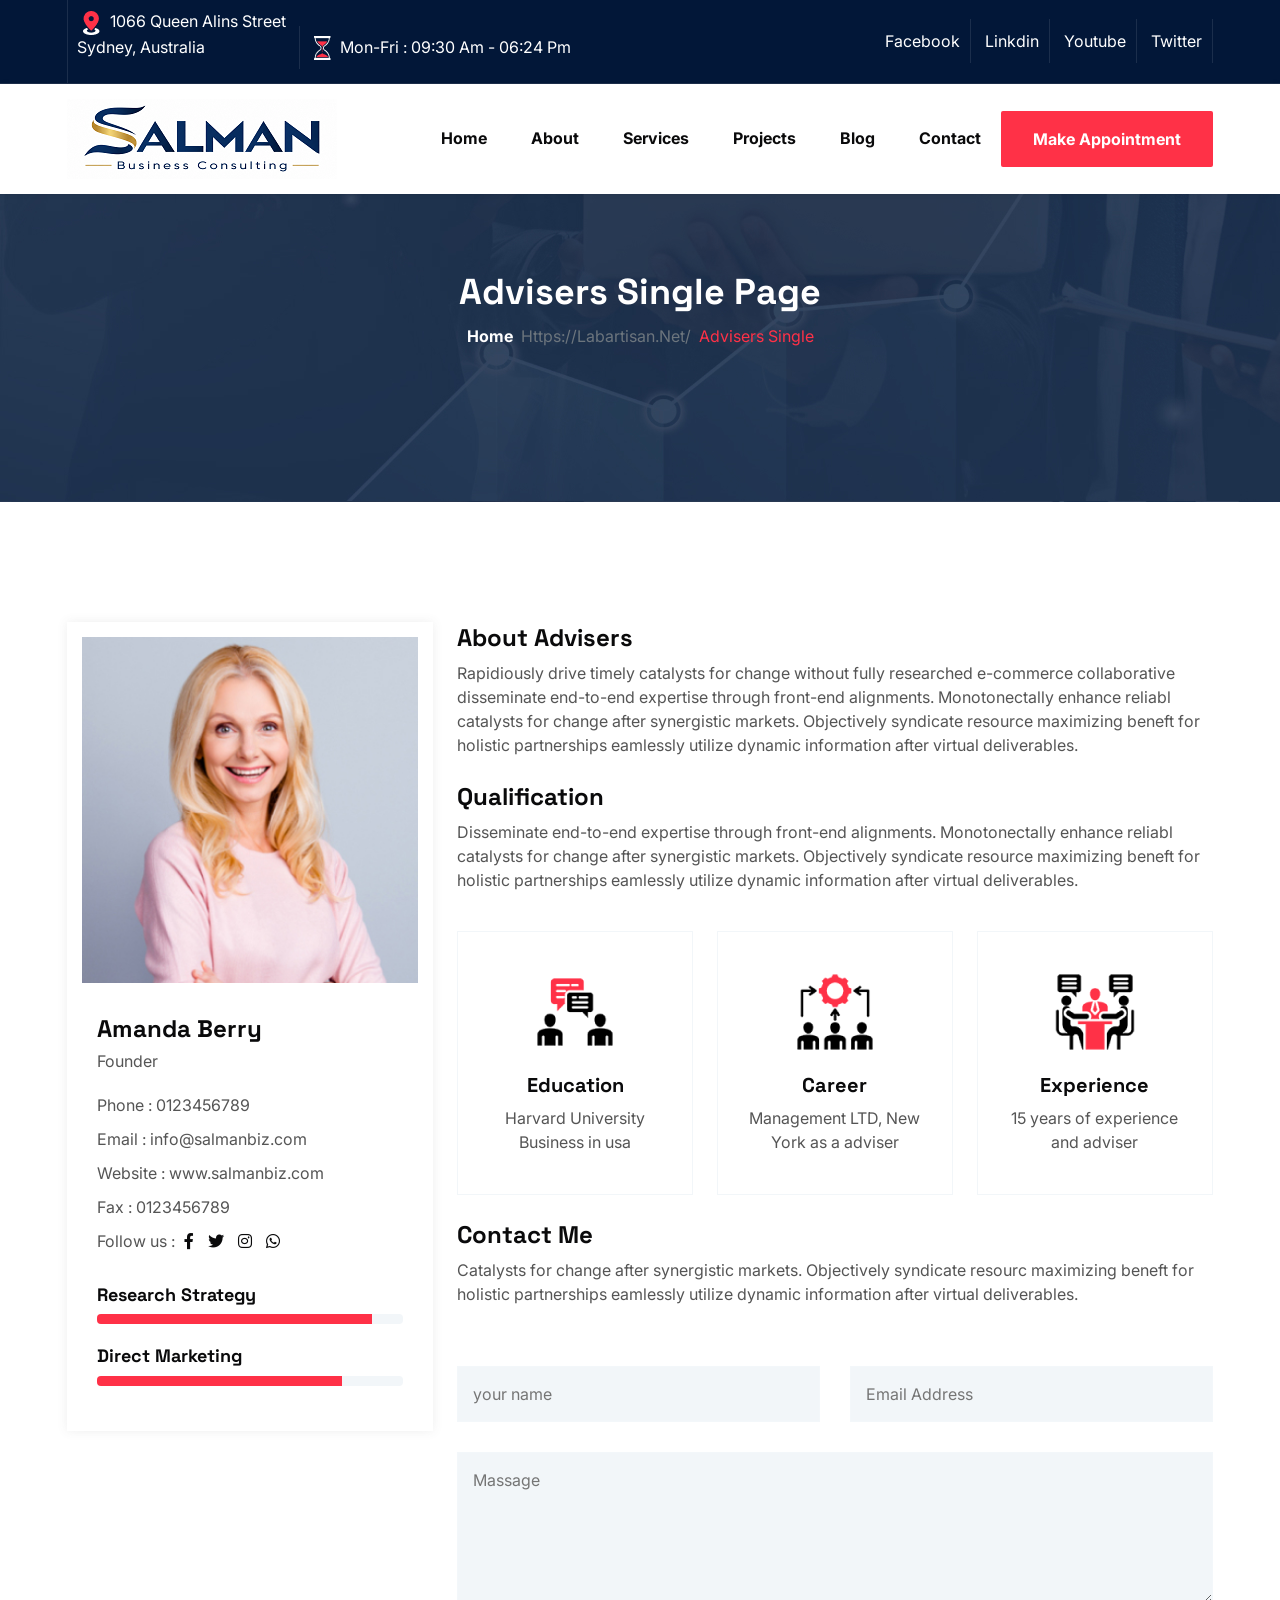
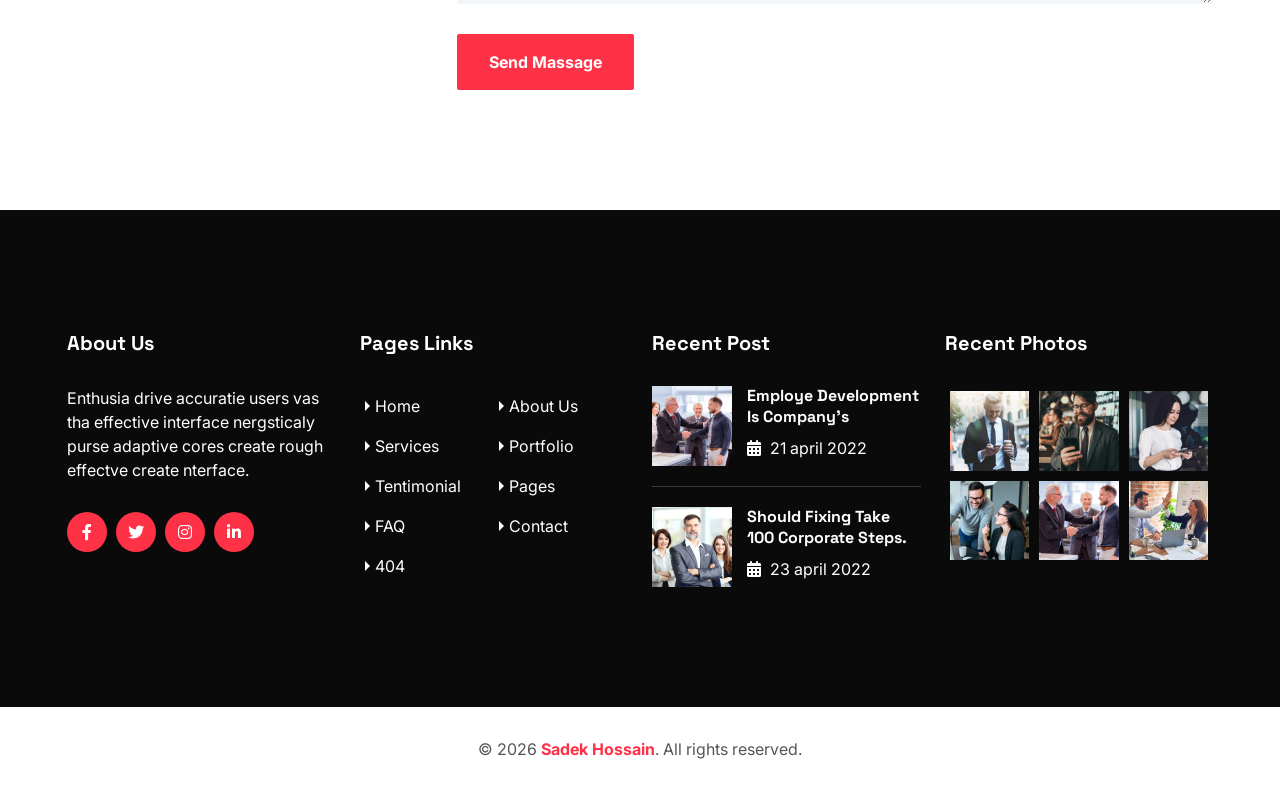
<file: adviser-single.html>
<!DOCTYPE html>
<html lang="en">



<head>
    <meta charset="UTF-8">
    <meta name="viewport" content="width=device-width, initial-scale=1.0">
    <!-- x-icon -->
    <link rel="shortcut icon" href="assets/css/favicon.png" type="image/x-icon">

    <!-- Other css -->
    <link rel="stylesheet" href="assets/css/animate.css">
    <link rel="stylesheet" href="assets/css/bootstrap.min.css">
    <link rel="stylesheet" href="assets/css/all.min.css">
    <link rel="stylesheet" href="assets/css/swiper.min.css">
    <link rel="stylesheet" href="assets/css/odometer.css">
    <link rel="stylesheet" href="assets/css/lightcase.css">
    <link rel="stylesheet" href="assets/css/style.css">

    <title>Business Consulting</title>
</head>

<body>
    <!-- preloader start here -->
    <div class="preloader">
        <div class="preloader-inner">
            <div class="preloader-icon">
                <span></span>
                <span></span>
            </div>
        </div>
    </div>
    <!-- preloader ending here -->



    <!-- ==========Header Section Starts Here========== -->
   <header class="header header__one header__three">
        <div class="header__top">
            <div class="container">
                <div class="row align-items-center">
                    <div class="col-xl-6 col-12">
                        <div class="info">
                            <ul>
                                <li>
                                    <img src="assets/images/header/icon/01.png" alt="icon" />
                                    <span>1066 Queen Alins Street</span>
                                    <p>Sydney, Australia</p>
                                </li>
                                <li>
                                    <img src="assets/images/header/icon/02.png" alt="icon" />
                                    <span>Mon-Fri : 09:30 Am - 06:24 Pm</span>
                                </li>
                            </ul>
                        </div>
                    </div>
                    <div class="col-xl-6 col-12">
                        <div class="social text-xl-end">
                            <ul>
                                <li><a href="#">facebook</a></li>
                                <li><a href="#">linkdin</a></li>
                                <li><a href="#">youtube</a></li>
                                <li><a href="#">twitter</a></li>
                            </ul>
                        </div>
                    </div>
                </div>
            </div>
        </div>
        <div class="header__bottom">
            <div class="container">
                <div class="area">
                    <div class="logo">
                        <a href="index.html"><img src="assets/images/header/logo/logo2.png" alt="logo" /></a>
                    </div>
                    <div class="main-menu">
                        <div class="menu">
                            <ul>
                                <li>
                                    <a href="index-2.html">Home</a>
                                    <!-- <ul>
                                        <li><a href="index.html">Home One</a></li>
                                        <li><a href="index-2.html">Home Two</a></li>
                                        <li><a href="index-3.html">Home Three</a></li>
                                        <li><a href="index-4.html">Home Four</a></li>
                                        <li><a href="index-5.html">Home Five</a></li>
                                    </ul> -->
                                </li>
                                <li>
                                    <a href="about-2.html">About</a>
                                    <!-- <ul>
                                        <li>
                                            <a href="about-2.html">About</a> -->
                                            <!-- <ul>
                                                <li><a href="about.html">About One</a></li>
                                                <li><a href="about-2.html">About Two</a></li>
                                            </ul> -->
                                        <!-- </li>
                                        <li>
                                            <a href="#0">adviser</a>
                                            <ul>
                                                <li><a href="adviser.html">adviser</a></li>
                                                <li><a href="adviser-single.html">adviser single</a></li>
                                            </ul>
                                        </li>
                                        <li><a href="jobs.html">Job</a></li>
                                        <li><a href="faq.html">FAQ</a></li>
                                        <li><a href="history.html">History</a></li>
                                        <li><a href="404.html">404 Page</a></li>
                                    </ul> -->
                                </li>
                                <li>
                                    <a href="service.html">Services</a>
                                    <!-- <ul>
                                        <li><a href="service.html">Service</a></li>
                                        <li><a href="service-single.html">Service Single</a></li>
                                    </ul> -->
                                </li>
                                <li>
                                    <a href="project.html">Projects</a>
                                    <!-- <ul>
                                        <li><a href="project.html">Project</a></li>
                                        <li><a href="project-single.html">Service Single</a></li>
                                    </ul> -->
                                </li>
                                <li>
                                    <a href="blog-2.html" class="active">blog</a>
                                    <!-- <ul>
                                        <li><a href="blog.html">Blog Grid View</a></li>
                                        <li><a href="blog-2.html" class="active">Blog Grid View Two</a></li>
                                        <li><a href="blog-3.html">Blog Classic View</a></li>
                                        <li><a href="blog-single.html">Blog Single</a></li>
                                    </ul> -->
                                </li>
                                <li><a href="contact.html">contact</a></li>
                            </ul>
                            <a href="appointment.html" class="lab-btn">make appointment</a>
                        </div>

                        <div class="header__bararea">
                            <div class="header__bar d-xl-none">
                                <span></span>
                                <span></span>
                                <span></span>
                            </div>
                            <div class="header__ellepsis d-xl-none">
                                <i class="fa-solid fa-circle-info"></i>
                            </div>
                        </div>
                    </div>
                </div>
            </div>
        </div>
    </header>
    <!-- ==========Header Section Ends Here========== -->



    <!-- ==========Page Header Section Starts Here========== -->
    <div class="pageheader">
        <div class="container">
            <div class="pageheader__content">
                <h2>Advisers Single Page</h2>
                <nav aria-label="breadcrumb">
                    <ol class="breadcrumb">
                        <li class="breadcrumb-item"><a href="index.html">Home</a></li>
                        <li class="breadcrumb-item active" aria-current="page">Advisers Single</li>
                    </ol>
                </nav>
            </div>
        </div>
    </div>
    <!-- ==========Page Header Section Ends Here========== -->





    <!-- ==========Team Member Section Starts Here========== -->
    <div class="teamMember teamMember__single padding-tb">
        <div class="container">
            <div class="section__wrapper">
                <div class="row g-4">
                    <div class="col-xl-4 col-lg-5 col-12">
                        <div class="teamMember__memberInfo">
                            <div class="teamMember__memberInfo-thumb">
                                <img src="assets/images/team/05.jpg" alt="rajibraj" />
                            </div>
                            <div class="teamMember__memberInfo-content">
                                <h4>Amanda Berry</h4>
                                <span>founder</span>
                                <ul>
                                    <li>
                                        <span>Phone :</span>
                                        <span> 0123456789</span>
                                    </li>
                                    <li>
                                        <span>Email :</span>
                                        <span> info@salmanbiz.com</span>
                                    </li>
                                    <li>
                                        <span>Website :</span>
                                        <span> www.salmanbiz.com</span>
                                    </li>
                                    <li>
                                        <span>Fax :</span>
                                        <span> 0123456789</span>
                                    </li>
                                    <li>
                                        <span>Follow us :</span>
                                        <span> 
                                            <a href="#"><i class="fa-brands fa-facebook-f"></i></a> 
                                            <a href="#"><i class="fa-brands fa-twitter"></i></a>
                                            <a href="#"><i class="fa-brands fa-instagram"></i></a>
                                            <a href="#"><i class="fa-brands fa-whatsapp"></i></a>
                                        </span>
                                    </li>
                                </ul>
                                <ul class="progressbararea">
                                    <li>
                                        <div class="title">
                                            <h6>Research strategy</h6>
                                        </div>
                                        <div class="progress">
                                            <div class="progress-bar" role="progressbar" aria-label="Example with label" style="width: 90%;" aria-valuenow="90" aria-valuemin="0" aria-valuemax="100"></div>
                                        </div>
                                    </li>
                                    <li>
                                        <div class="title">
                                            <h6>Direct marketing</h6>
                                        </div>
                                        <div class="progress">
                                            <div class="progress-bar" role="progressbar" aria-label="Example with label" style="width: 80%;" aria-valuenow="80" aria-valuemin="0" aria-valuemax="100"></div>
                                        </div>
                                    </li>
                                </ul>
                            </div>
                        </div>
                    </div>
                    <div class="col-xl-8 col-lg-7 col-12">
                        <div class="teamMember__memberDetails">
                            <h4>About Advisers</h4>
                            <p>Rapidiously drive timely catalysts for change without fully researched e-commerce collaborative disseminate end-to-end expertise through front-end alignments. Monotonectally enhance reliabl catalysts for change after synergistic markets. Objectively syndicate resource maximizing beneft for holistic partnerships eamlessly utilize dynamic information after virtual deliverables.</p>
                            <h4 class="mt-4">Qualification</h4>
                            <p>Disseminate end-to-end expertise through front-end alignments. Monotonectally enhance reliabl catalysts for change after synergistic markets. Objectively syndicate resource maximizing beneft for holistic partnerships eamlessly utilize dynamic information after virtual deliverables.</p>
                            <div class="feature feature__two py-4">
                                <div class="section__wrapper">
                                    <div class="row g-4 justify-content-center">
                                        <div class="col-xl-4 col-sm-6 col-12">
                                            <div class="feature__item">
                                                <div class="feature__inner">
                                                    <div class="feature__thumb">
                                                        <img src="assets/images/feature/icon/04.png" alt="feature icon" />
                                                    </div>
                                                    <div class="feature__content">
                                                        <h5>Education</h5>
                                                        <p>Harvard University Business in usa</p>
                                                    </div>
                                                </div>
                                            </div>
                                        </div>
                                        <div class="col-xl-4 col-sm-6 col-12">
                                            <div class="feature__item">
                                                <div class="feature__inner">
                                                    <div class="feature__thumb">
                                                        <img src="assets/images/feature/icon/05.png" alt="feature icon" />
                                                    </div>
                                                    <div class="feature__content">
                                                        <h5>Career</h5>
                                                        <p>Management LTD, New York as a adviser</p>
                                                    </div>
                                                </div>
                                            </div>
                                        </div>
                                        <div class="col-xl-4 col-sm-6 col-12">
                                            <div class="feature__item">
                                                <div class="feature__inner">
                                                    <div class="feature__thumb">
                                                        <img src="assets/images/feature/icon/06.png" alt="feature icon" />
                                                    </div>
                                                    <div class="feature__content">
                                                        <h5>Experience</h5>
                                                        <p>15 years of experience and adviser</p>
                                                    </div>
                                                </div>
                                            </div>
                                        </div>
                                    </div>
                                </div>
                            </div>
                            <h4>Contact Me</h4>
                            <p>Catalysts for change after synergistic markets. Objectively syndicate resourc maximizing beneft for holistic partnerships eamlessly utilize dynamic information after virtual deliverables.</p>
                            <form action="https://labartisan.net/">
                                <input type="text" placeholder="your name">
                                <input type="email" placeholder="Email Address">
                                <textarea rows="5" placeholder="Massage"></textarea>
                                <button type="submit" class="lab-btn">send massage</button>
                            </form>
                        </div>
                    </div>
                </div>
            </div>
        </div>
    </div>
    <!-- ==========Team Member Section Ends Here========== -->

    






    <!-- ==========Footer Section Starts Here========== -->
    <footer class="footer">
        <div class="footer__top padding-tb bg-title overflow-hidden">
            <div class="container">
                <div class="row g-5 g-lg-4">
                    <div class="col-lg-3 col-sm-6 col-12">
                        <div class="footer__about">
                            <div class="footer__title">
                                <h5>about us</h5>
                            </div>
                            <p>Enthusia drive accuratie users vas tha effective interface nergsticaly purse adaptive cores create rough effectve create nterface.  </p>
                            <ul>
                                <li><a href="#"><i class="fa-brands fa-facebook-f"></i></a></li>
                                <li><a href="#"><i class="fa-brands fa-twitter"></i></a></li>
                                <li><a href="#"><i class="fa-brands fa-instagram"></i></a></li>
                                <li><a href="#"><i class="fa-brands fa-linkedin-in"></i></a></li>
                            </ul>
                        </div>
                    </div>
                    <div class="col-lg-3 col-sm-6 col-12">
                        <div class="footer__page">
                            <div class="footer__title">
                                <h5>Pages Links</h5>
                            </div>
                            <div class="footer__wrapper">
                                <ul>
                                    <li><a href="#">home</a></li>
                                    <li><a href="#">About us</a></li>
                                    <li><a href="#">services</a></li>
                                    <li><a href="#">portfolio</a></li>
                                    <li><a href="#">Tentimonial</a></li>
                                    <li><a href="#">Pages</a></li>
                                    <li><a href="#">FAQ</a></li>
                                    <li><a href="#">Contact</a></li>
                                    <li><a href="#">404</a></li>
                                </ul>
                            </div>
                        </div>
                    </div>
                    <div class="col-lg-3 col-sm-6 col-12">
                        <div class="footer__post">
                            <div class="footer__title">
                                <h5>Recent Post</h5>
                            </div>
                            <div class="footer__wrapper">
                                <ul>
                                    <li>
                                        <div class="thumb">
                                            <a href="blog-sing.html"><img src="assets/images/blog/recentpost/01.jpg" alt="recentpost" /></a>
                                        </div>
                                        <div class="content">
                                            <h6><a href="blog-single.html">Employe development is company’s</a></h6>
                                            <span class="date"><i class="fa-solid fa-calendar-days"></i> 21 april 2022</span>
                                        </div>
                                    </li>
                                    <li>
                                        <div class="thumb">
                                            <a href="blog-sing.html"><img src="assets/images/blog/recentpost/02.jpg" alt="recentpost" /></a>
                                        </div>
                                        <div class="content">
                                            <h6><a href="blog-single.html">Should fixing take 100  corporate steps.</a></h6>
                                            <span class="date"><i class="fa-solid fa-calendar-days"></i> 23 april 2022</span>
                                        </div>
                                    </li>
                                </ul>
                            </div>
                        </div>
                    </div>
                    <div class="col-lg-3 col-sm-6 col-12">
                        <div class="footer__gallery">
                            <div class="footer__title">
                                <h5>Recent Photos</h5>
                            </div>
                            <div class="footer__wrapper">
                                <ul>
                                    <li><a href="assets/images/footer/gallery/01.jpg" data-rel="lightcase"><img src="assets/images/footer/gallery/01.jpg" alt="gallery thumb" /></a></li>
                                    <li><a href="assets/images/footer/gallery/02.jpg" data-rel="lightcase"><img src="assets/images/footer/gallery/02.jpg" alt="gallery thumb" /></a></li>
                                    <li><a href="assets/images/footer/gallery/03.jpg" data-rel="lightcase"><img src="assets/images/footer/gallery/03.jpg" alt="gallery thumb" /></a></li>
                                    <li><a href="assets/images/footer/gallery/04.jpg" data-rel="lightcase"><img src="assets/images/footer/gallery/04.jpg" alt="gallery thumb" /></a></li>
                                    <li><a href="assets/images/footer/gallery/05.jpg" data-rel="lightcase"><img src="assets/images/footer/gallery/05.jpg" alt="gallery thumb" /></a></li>
                                    <li><a href="assets/images/footer/gallery/06.jpg" data-rel="lightcase"><img src="assets/images/footer/gallery/06.jpg" alt="gallery thumb" /></a></li>
                                </ul>
                            </div>
                        </div>
                    </div>
                </div>
            </div>
        </div>
        <div class="footer__bottom">
            <div class="container">
                <div class="footer__copytext text-center">
                    <p>&copy; 2026 <a href="index.html">Sadek Hossain</a>. All rights reserved.</p>
                </div>
            </div>
        </div>
    </footer>
    <!-- ==========Footer Section Ends Here========== -->







    <!-- scrollToTop start here -->
    <a href="#" class="scrollToTop"><i class="fa-solid fa-arrow-turn-up"></i></a>
    <!-- scrollToTop ending here -->




    <!-- All Scripts -->
    <script src="assets/js/jquery.js"></script>
    <script src="assets/js/bootstrap.bundle.min.js"></script>
    <script src="assets/js/waypoints.min.js"></script>
    <script src="assets/js/swiper.min.js"></script>
    <script src="assets/js/jquery.counterup.min.js"></script>
    <script src="assets/js/circularProgressBar.min.js"></script>
    <script src="assets/js/wow.min.js"></script>
    <script src="assets/js/isotope.pkgd.min.js"></script>
    <script src="assets/js/viewport.jquery.js"></script>
    <script src="assets/js/odometer.min.js"></script>
    <script src="assets/js/lightcase.js"></script>
    <script src="assets/js/functions.js"></script>
</body>


</html>
</file>
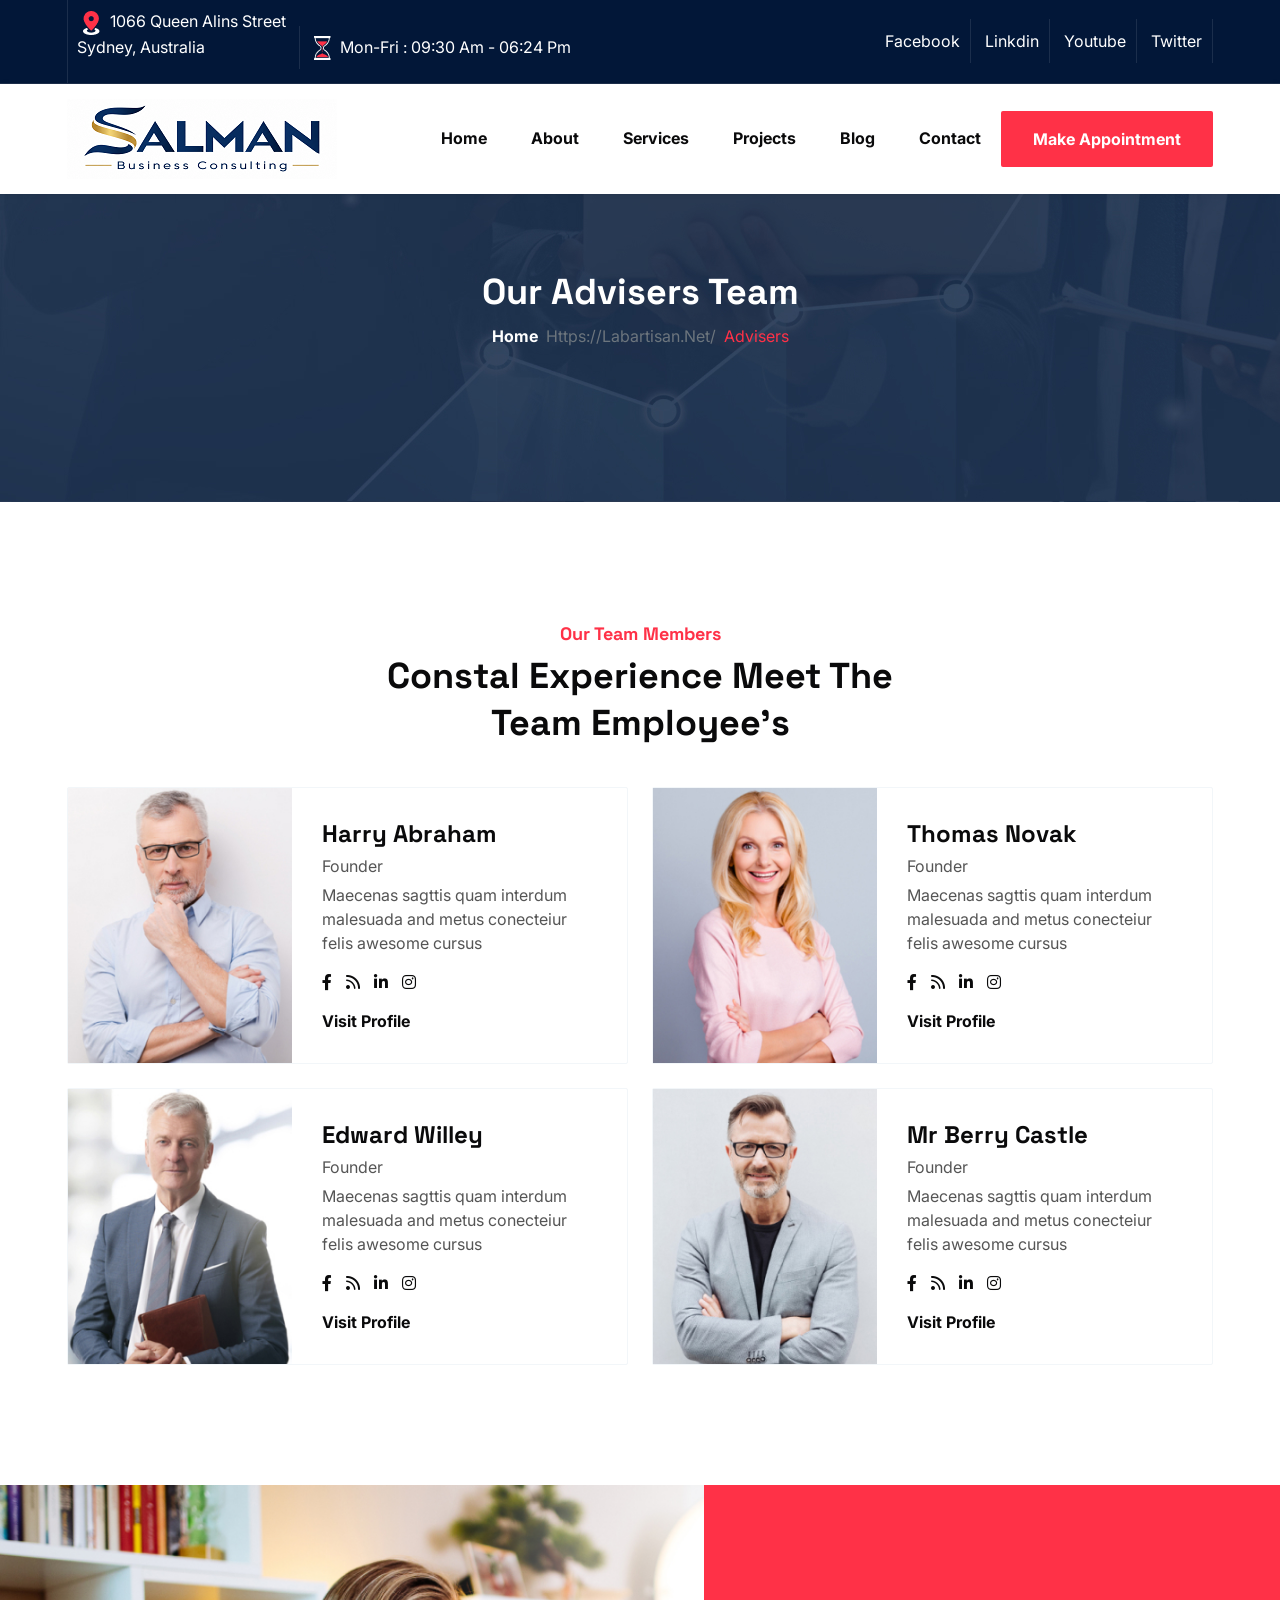
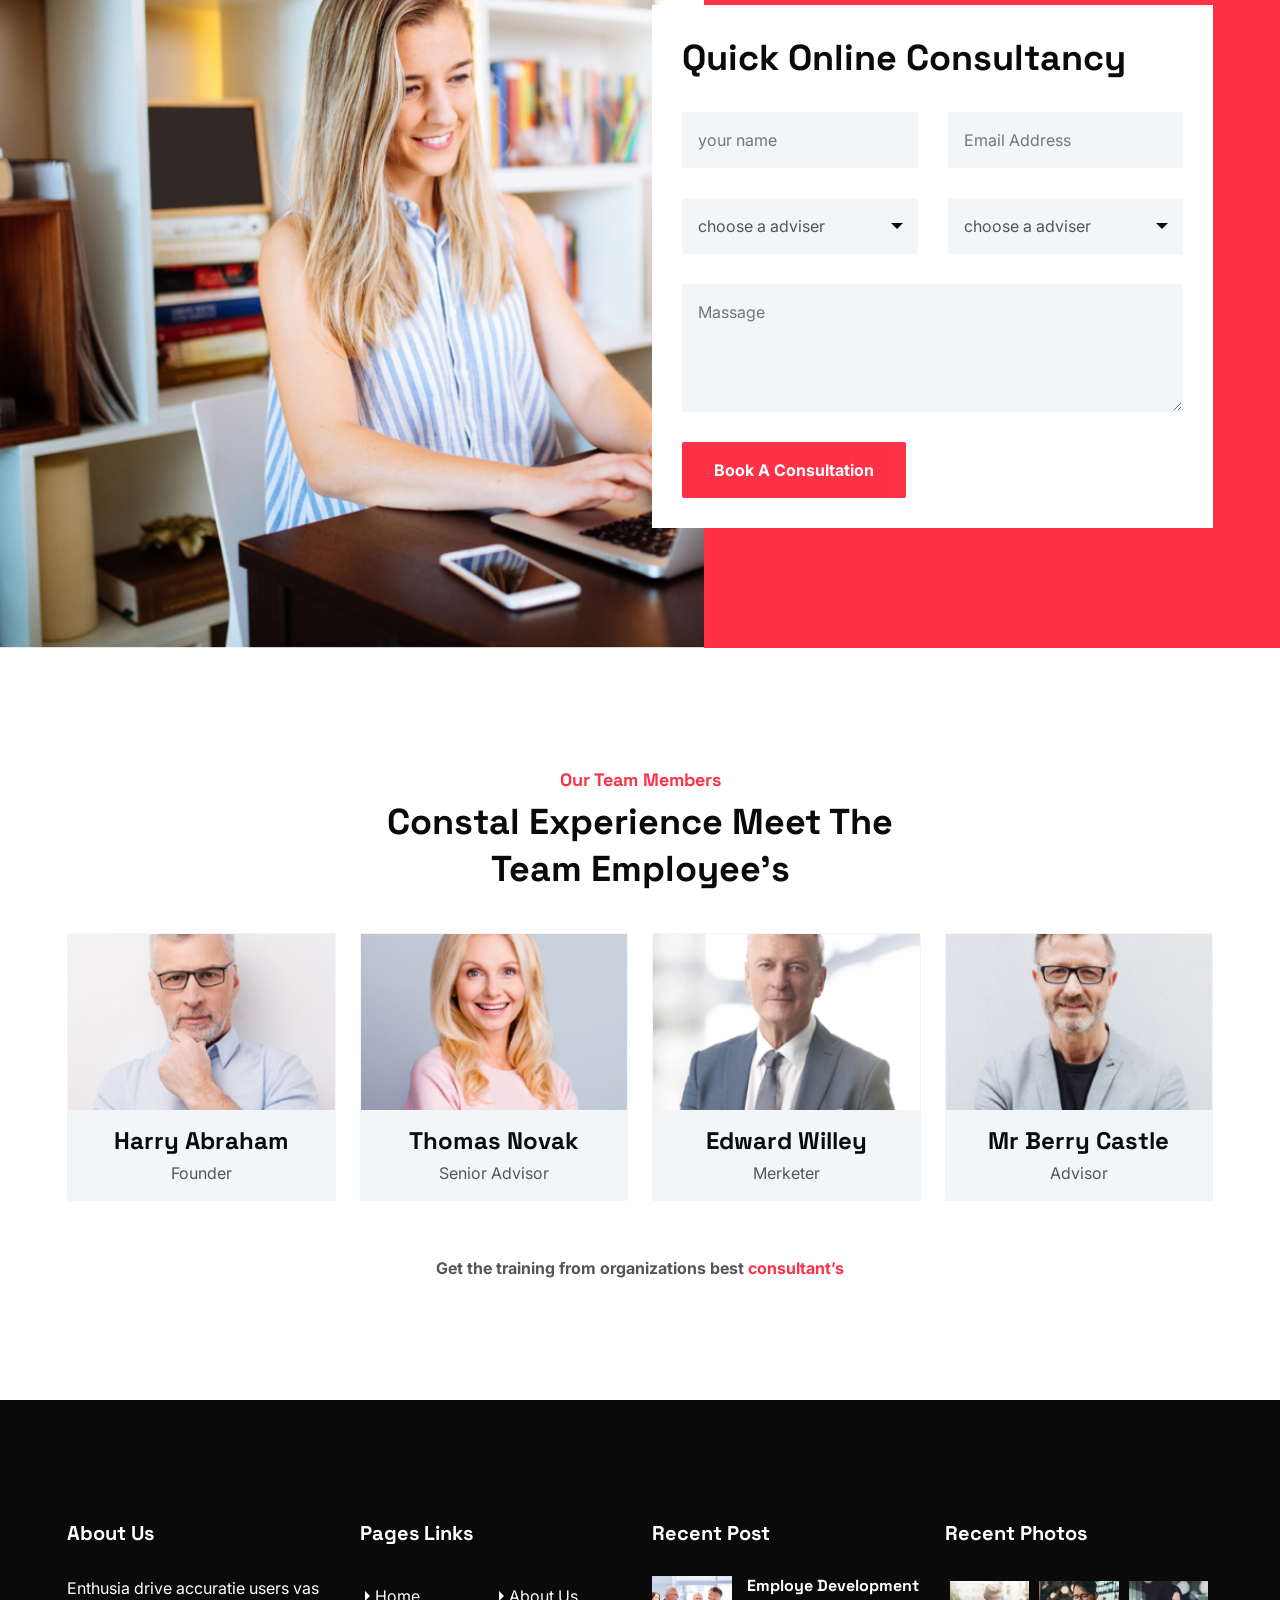
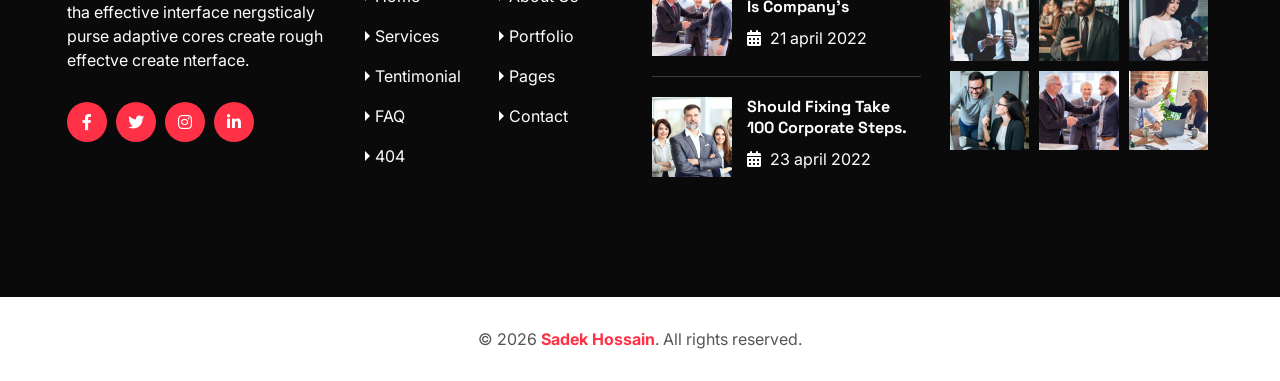
<file: adviser.html>
<!DOCTYPE html>
<html lang="en">



<head>
    <meta charset="UTF-8">
    <meta name="viewport" content="width=device-width, initial-scale=1.0">
    <!-- x-icon -->
    <link rel="shortcut icon" href="assets/css/favicon.png" type="image/x-icon">

    <!-- Other css -->
    <link rel="stylesheet" href="assets/css/animate.css">
    <link rel="stylesheet" href="assets/css/bootstrap.min.css">
    <link rel="stylesheet" href="assets/css/all.min.css">
    <link rel="stylesheet" href="assets/css/swiper.min.css">
    <link rel="stylesheet" href="assets/css/odometer.css">
    <link rel="stylesheet" href="assets/css/lightcase.css">
    <link rel="stylesheet" href="assets/css/style.css">

    <title>Business Consulting</title>
</head>

<body>
    <!-- preloader start here -->
    <div class="preloader">
        <div class="preloader-inner">
            <div class="preloader-icon">
                <span></span>
                <span></span>
            </div>
        </div>
    </div>
    <!-- preloader ending here -->



    <!-- ==========Header Section Starts Here========== -->
   <header class="header header__one header__three">
        <div class="header__top">
            <div class="container">
                <div class="row align-items-center">
                    <div class="col-xl-6 col-12">
                        <div class="info">
                            <ul>
                                <li>
                                    <img src="assets/images/header/icon/01.png" alt="icon" />
                                    <span>1066 Queen Alins Street</span>
                                    <p>Sydney, Australia</p>
                                </li>
                                <li>
                                    <img src="assets/images/header/icon/02.png" alt="icon" />
                                    <span>Mon-Fri : 09:30 Am - 06:24 Pm</span>
                                </li>
                            </ul>
                        </div>
                    </div>
                    <div class="col-xl-6 col-12">
                        <div class="social text-xl-end">
                            <ul>
                                <li><a href="#">facebook</a></li>
                                <li><a href="#">linkdin</a></li>
                                <li><a href="#">youtube</a></li>
                                <li><a href="#">twitter</a></li>
                            </ul>
                        </div>
                    </div>
                </div>
            </div>
        </div>
        <div class="header__bottom">
            <div class="container">
                <div class="area">
                    <div class="logo">
                        <a href="index.html"><img src="assets/images/header/logo/logo2.png" alt="logo" /></a>
                    </div>
                    <div class="main-menu">
                        <div class="menu">
                            <ul>
                                <li>
                                    <a href="index-2.html">Home</a>
                                    <!-- <ul>
                                        <li><a href="index.html">Home One</a></li>
                                        <li><a href="index-2.html">Home Two</a></li>
                                        <li><a href="index-3.html">Home Three</a></li>
                                        <li><a href="index-4.html">Home Four</a></li>
                                        <li><a href="index-5.html">Home Five</a></li>
                                    </ul> -->
                                </li>
                                <li>
                                    <a href="about-2.html">About</a>
                                    <!-- <ul>
                                        <li>
                                            <a href="about-2.html">About</a> -->
                                            <!-- <ul>
                                                <li><a href="about.html">About One</a></li>
                                                <li><a href="about-2.html">About Two</a></li>
                                            </ul> -->
                                        <!-- </li>
                                        <li>
                                            <a href="#0">adviser</a>
                                            <ul>
                                                <li><a href="adviser.html">adviser</a></li>
                                                <li><a href="adviser-single.html">adviser single</a></li>
                                            </ul>
                                        </li>
                                        <li><a href="jobs.html">Job</a></li>
                                        <li><a href="faq.html">FAQ</a></li>
                                        <li><a href="history.html">History</a></li>
                                        <li><a href="404.html">404 Page</a></li>
                                    </ul> -->
                                </li>
                                <li>
                                    <a href="service.html">Services</a>
                                    <!-- <ul>
                                        <li><a href="service.html">Service</a></li>
                                        <li><a href="service-single.html">Service Single</a></li>
                                    </ul> -->
                                </li>
                                <li>
                                    <a href="project.html">Projects</a>
                                    <!-- <ul>
                                        <li><a href="project.html">Project</a></li>
                                        <li><a href="project-single.html">Service Single</a></li>
                                    </ul> -->
                                </li>
                                <li>
                                    <a href="blog-2.html" class="active">blog</a>
                                    <!-- <ul>
                                        <li><a href="blog.html">Blog Grid View</a></li>
                                        <li><a href="blog-2.html" class="active">Blog Grid View Two</a></li>
                                        <li><a href="blog-3.html">Blog Classic View</a></li>
                                        <li><a href="blog-single.html">Blog Single</a></li>
                                    </ul> -->
                                </li>
                                <li><a href="contact.html">contact</a></li>
                            </ul>
                            <a href="appointment.html" class="lab-btn">make appointment</a>
                        </div>

                        <div class="header__bararea">
                            <div class="header__bar d-xl-none">
                                <span></span>
                                <span></span>
                                <span></span>
                            </div>
                            <div class="header__ellepsis d-xl-none">
                                <i class="fa-solid fa-circle-info"></i>
                            </div>
                        </div>
                    </div>
                </div>
            </div>
        </div>
    </header>
    <!-- ==========Header Section Ends Here========== -->



    <!-- ==========Page Header Section Starts Here========== -->
    <div class="pageheader">
        <div class="container">
            <div class="pageheader__content">
                <h2>Our Advisers Team</h2>
                <nav aria-label="breadcrumb">
                    <ol class="breadcrumb">
                        <li class="breadcrumb-item"><a href="index.html">Home</a></li>
                        <li class="breadcrumb-item active" aria-current="page">Advisers</li>
                    </ol>
                </nav>
            </div>
        </div>
    </div>
    <!-- ==========Page Header Section Ends Here========== -->





    <!-- ==========Team Member Section Starts Here========== -->
    <div class="teamMember padding-tb">
        <div class="container">
            <div class="section__header text-center">
                <h6>our team members</h6>
                <h2>Constal experience meet the team employee's</h2>
            </div>
            <div class="section__wrapper">
                <div class="row g-4 justify-content-center">
                    <div class="col-lg-6 col-12">
                        <div class="teamMember__item">
                            <div class="teamMember__inner">
                                <div class="teamMember__thumb">
                                    <a href="adviser-single.html"><img src="assets/images/team/01.jpg" alt="teamMember" /></a>
                                </div>
                                <div class="teamMember__content">
                                    <h4><a href="adviser-single.html">Harry Abraham</a></h4>
                                    <span>founder</span>
                                    <p>Maecenas sagttis quam interdum malesuada and metus conecteiur felis awesome cursus </p>
                                    <ul>
                                        <li><a href="#"><i class="fa-brands fa-facebook-f"></i></a></li>
                                        <li><a href="#"><i class="fa-solid fa-rss"></i></a></li>
                                        <li><a href="#"><i class="fa-brands fa-linkedin-in"></i></a></li>
                                        <li><a href="#"><i class="fa-brands fa-instagram"></i></a></li>
                                    </ul>
                                    <a href="adviser-single.html">visit profile</a>
                                </div>
                            </div>
                        </div>
                    </div>
                    <div class="col-lg-6 col-12">
                        <div class="teamMember__item">
                            <div class="teamMember__inner">
                                <div class="teamMember__thumb">
                                    <a href="adviser-single.html"><img src="assets/images/team/02.jpg" alt="teamMember" /></a>
                                </div>
                                <div class="teamMember__content">
                                    <h4><a href="adviser-single.html">Thomas Novak</a></h4>
                                    <span>founder</span>
                                    <p>Maecenas sagttis quam interdum malesuada and metus conecteiur felis awesome cursus </p>
                                    <ul>
                                        <li><a href="#"><i class="fa-brands fa-facebook-f"></i></a></li>
                                        <li><a href="#"><i class="fa-solid fa-rss"></i></a></li>
                                        <li><a href="#"><i class="fa-brands fa-linkedin-in"></i></a></li>
                                        <li><a href="#"><i class="fa-brands fa-instagram"></i></a></li>
                                    </ul>
                                    <a href="adviser-single.html">visit profile</a>
                                </div>
                            </div>
                        </div>
                    </div>
                    <div class="col-lg-6 col-12">
                        <div class="teamMember__item">
                            <div class="teamMember__inner">
                                <div class="teamMember__thumb">
                                    <a href="adviser-single.html"><img src="assets/images/team/03.jpg" alt="teamMember" /></a>
                                </div>
                                <div class="teamMember__content">
                                    <h4><a href="adviser-single.html">Edward Willey</a></h4>
                                    <span>founder</span>
                                    <p>Maecenas sagttis quam interdum malesuada and metus conecteiur felis awesome cursus </p>
                                    <ul>
                                        <li><a href="#"><i class="fa-brands fa-facebook-f"></i></a></li>
                                        <li><a href="#"><i class="fa-solid fa-rss"></i></a></li>
                                        <li><a href="#"><i class="fa-brands fa-linkedin-in"></i></a></li>
                                        <li><a href="#"><i class="fa-brands fa-instagram"></i></a></li>
                                    </ul>
                                    <a href="adviser-single.html">visit profile</a>
                                </div>
                            </div>
                        </div>
                    </div>
                    <div class="col-lg-6 col-12">
                        <div class="teamMember__item">
                            <div class="teamMember__inner">
                                <div class="teamMember__thumb">
                                    <a href="adviser-single.html"><img src="assets/images/team/04.jpg" alt="teamMember" /></a>
                                </div>
                                <div class="teamMember__content">
                                    <h4><a href="adviser-single.html">mr Berry Castle</a></h4>
                                    <span>founder</span>
                                    <p>Maecenas sagttis quam interdum malesuada and metus conecteiur felis awesome cursus </p>
                                    <ul>
                                        <li><a href="#"><i class="fa-brands fa-facebook-f"></i></a></li>
                                        <li><a href="#"><i class="fa-solid fa-rss"></i></a></li>
                                        <li><a href="#"><i class="fa-brands fa-linkedin-in"></i></a></li>
                                        <li><a href="#"><i class="fa-brands fa-instagram"></i></a></li>
                                    </ul>
                                    <a href="adviser-single.html">visit profile</a>
                                </div>
                            </div>
                        </div>
                    </div>
                </div>
            </div>
        </div>
    </div>
    <!-- ==========Team Member Section Ends Here========== -->

    


    
    <!-- ==========Call A Action Section Starts Here========== -->
    <div class="callAaction padding-tb bg-img" style="background-image: url(assets/images/bg/06.jpg);">
        <div class="container">
            <div class="row g-4">
                <div class="col-xl-6 col-lg-9 col-12 offset-lg-3 offset-xl-6">
                    <div class="callAaction__form">
                        <h2>Quick Online Consultancy</h2>
                        <form action="https://labartisan.net/" method="post">
                            <input type="text" placeholder="your name" name="name" required>
                            <input type="text" placeholder="Email Address" name="email" required>
                            <div class="custom-select">
                                <select>
                                    <option value="0">choose a adviser</option>
                                    <option value="1">Business</option>
                                    <option value="2">Digital Merkating</option>
                                    <option value="3">Others</option>
                                </select>
                            </div>
                            <div class="custom-select">
                                <select>
                                    <option value="0">choose a adviser</option>
                                    <option value="1">Business</option>
                                    <option value="2">Digital Merkating</option>
                                    <option value="3">Others</option>
                                </select>
                            </div>
                            <textarea name="massage" cols="30" rows="4" placeholder="Massage"></textarea>
                            <button type="submit" class="lab-btn">book a consultation</button>
                        </form>
                    </div>
                </div>
            </div>
        </div>
    </div>
    <!-- ==========Call A Action Section Ends Here========== -->






    <!-- ==========Team Member Section Starts Here========== -->
    <div class="teamMember teamMember__two padding-tb">
        <div class="container">
            <div class="section__header text-center">
                <h6>our team members</h6>
                <h2>Constal experience meet the team employee's</h2>
            </div>
            <div class="section__wrapper">
                <div class="row g-4 justify-content-center">
                    <div class="col-xl-3 col-lg-4 col-md-6 col-12">
                        <div class="teamMember__item">
                            <div class="teamMember__inner">
                                <div class="teamMember__thumb">
                                    <a href="adviser-single.html"><img src="assets/images/team/01.jpg" alt="teamMember" /></a>
                                </div>
                                <div class="teamMember__content">
                                    <h4><a href="adviser-single.html">Harry Abraham</a></h4>
                                    <span>founder</span>
                                    <ul>
                                        <li><a href="#"><i class="fa-brands fa-facebook-f"></i></a></li>
                                        <li><a href="#"><i class="fa-solid fa-rss"></i></a></li>
                                        <li><a href="#"><i class="fa-brands fa-linkedin-in"></i></a></li>
                                        <li><a href="#"><i class="fa-brands fa-instagram"></i></a></li>
                                    </ul>
                                </div>
                            </div>
                        </div>
                    </div>
                    <div class="col-xl-3 col-lg-4 col-md-6 col-12">
                        <div class="teamMember__item">
                            <div class="teamMember__inner">
                                <div class="teamMember__thumb">
                                    <a href="adviser-single.html"><img src="assets/images/team/02.jpg" alt="teamMember" /></a>
                                </div>
                                <div class="teamMember__content">
                                    <h4><a href="adviser-single.html">Thomas Novak</a></h4>
                                    <span>Senior Advisor</span>
                                    <ul>
                                        <li><a href="#"><i class="fa-brands fa-facebook-f"></i></a></li>
                                        <li><a href="#"><i class="fa-solid fa-rss"></i></a></li>
                                        <li><a href="#"><i class="fa-brands fa-linkedin-in"></i></a></li>
                                        <li><a href="#"><i class="fa-brands fa-instagram"></i></a></li>
                                    </ul>
                                </div>
                            </div>
                        </div>
                    </div>
                    <div class="col-xl-3 col-lg-4 col-md-6 col-12">
                        <div class="teamMember__item">
                            <div class="teamMember__inner">
                                <div class="teamMember__thumb">
                                    <a href="adviser-single.html"><img src="assets/images/team/03.jpg" alt="teamMember" /></a>
                                </div>
                                <div class="teamMember__content">
                                    <h4><a href="adviser-single.html">Edward Willey</a></h4>
                                    <span>Merketer</span>
                                    <ul>
                                        <li><a href="#"><i class="fa-brands fa-facebook-f"></i></a></li>
                                        <li><a href="#"><i class="fa-solid fa-rss"></i></a></li>
                                        <li><a href="#"><i class="fa-brands fa-linkedin-in"></i></a></li>
                                        <li><a href="#"><i class="fa-brands fa-instagram"></i></a></li>
                                    </ul>
                                </div>
                            </div>
                        </div>
                    </div>
                    <div class="col-xl-3 col-lg-4 col-md-6 col-12">
                        <div class="teamMember__item">
                            <div class="teamMember__inner">
                                <div class="teamMember__thumb">
                                    <a href="adviser-single.html"><img src="assets/images/team/04.jpg" alt="teamMember" /></a>
                                </div>
                                <div class="teamMember__content">
                                    <h4><a href="adviser-single.html">mr Berry Castle</a></h4>
                                    <span>Advisor</span>
                                    <ul>
                                        <li><a href="#"><i class="fa-brands fa-facebook-f"></i></a></li>
                                        <li><a href="#"><i class="fa-solid fa-rss"></i></a></li>
                                        <li><a href="#"><i class="fa-brands fa-linkedin-in"></i></a></li>
                                        <li><a href="#"><i class="fa-brands fa-instagram"></i></a></li>
                                    </ul>
                                </div>
                            </div>
                        </div>
                    </div>
                </div>
                <div class="text-center infotext">
                    <p>Get the training from organizations best <a href="#">consultant’s</a></p>
                </div>
            </div>
        </div>
    </div>
    <!-- ==========Team Member Section Ends Here========== -->








    <!-- ==========Footer Section Starts Here========== -->
    <footer class="footer">
        <div class="footer__top padding-tb bg-title overflow-hidden">
            <div class="container">
                <div class="row g-5 g-lg-4">
                    <div class="col-lg-3 col-sm-6 col-12">
                        <div class="footer__about">
                            <div class="footer__title">
                                <h5>about us</h5>
                            </div>
                            <p>Enthusia drive accuratie users vas tha effective interface nergsticaly purse adaptive cores create rough effectve create nterface.  </p>
                            <ul>
                                <li><a href="#"><i class="fa-brands fa-facebook-f"></i></a></li>
                                <li><a href="#"><i class="fa-brands fa-twitter"></i></a></li>
                                <li><a href="#"><i class="fa-brands fa-instagram"></i></a></li>
                                <li><a href="#"><i class="fa-brands fa-linkedin-in"></i></a></li>
                            </ul>
                        </div>
                    </div>
                    <div class="col-lg-3 col-sm-6 col-12">
                        <div class="footer__page">
                            <div class="footer__title">
                                <h5>Pages Links</h5>
                            </div>
                            <div class="footer__wrapper">
                                <ul>
                                    <li><a href="#">home</a></li>
                                    <li><a href="#">About us</a></li>
                                    <li><a href="#">services</a></li>
                                    <li><a href="#">portfolio</a></li>
                                    <li><a href="#">Tentimonial</a></li>
                                    <li><a href="#">Pages</a></li>
                                    <li><a href="#">FAQ</a></li>
                                    <li><a href="#">Contact</a></li>
                                    <li><a href="#">404</a></li>
                                </ul>
                            </div>
                        </div>
                    </div>
                    <div class="col-lg-3 col-sm-6 col-12">
                        <div class="footer__post">
                            <div class="footer__title">
                                <h5>Recent Post</h5>
                            </div>
                            <div class="footer__wrapper">
                                <ul>
                                    <li>
                                        <div class="thumb">
                                            <a href="blog-sing.html"><img src="assets/images/blog/recentpost/01.jpg" alt="recentpost" /></a>
                                        </div>
                                        <div class="content">
                                            <h6><a href="blog-single.html">Employe development is company’s</a></h6>
                                            <span class="date"><i class="fa-solid fa-calendar-days"></i> 21 april 2022</span>
                                        </div>
                                    </li>
                                    <li>
                                        <div class="thumb">
                                            <a href="blog-sing.html"><img src="assets/images/blog/recentpost/02.jpg" alt="recentpost" /></a>
                                        </div>
                                        <div class="content">
                                            <h6><a href="blog-single.html">Should fixing take 100  corporate steps.</a></h6>
                                            <span class="date"><i class="fa-solid fa-calendar-days"></i> 23 april 2022</span>
                                        </div>
                                    </li>
                                </ul>
                            </div>
                        </div>
                    </div>
                    <div class="col-lg-3 col-sm-6 col-12">
                        <div class="footer__gallery">
                            <div class="footer__title">
                                <h5>Recent Photos</h5>
                            </div>
                            <div class="footer__wrapper">
                                <ul>
                                    <li><a href="assets/images/footer/gallery/01.jpg" data-rel="lightcase"><img src="assets/images/footer/gallery/01.jpg" alt="gallery thumb" /></a></li>
                                    <li><a href="assets/images/footer/gallery/02.jpg" data-rel="lightcase"><img src="assets/images/footer/gallery/02.jpg" alt="gallery thumb" /></a></li>
                                    <li><a href="assets/images/footer/gallery/03.jpg" data-rel="lightcase"><img src="assets/images/footer/gallery/03.jpg" alt="gallery thumb" /></a></li>
                                    <li><a href="assets/images/footer/gallery/04.jpg" data-rel="lightcase"><img src="assets/images/footer/gallery/04.jpg" alt="gallery thumb" /></a></li>
                                    <li><a href="assets/images/footer/gallery/05.jpg" data-rel="lightcase"><img src="assets/images/footer/gallery/05.jpg" alt="gallery thumb" /></a></li>
                                    <li><a href="assets/images/footer/gallery/06.jpg" data-rel="lightcase"><img src="assets/images/footer/gallery/06.jpg" alt="gallery thumb" /></a></li>
                                </ul>
                            </div>
                        </div>
                    </div>
                </div>
            </div>
        </div>
        <div class="footer__bottom">
            <div class="container">
                <div class="footer__copytext text-center">
                  <p>&copy; 2026 <a href="index.html">Sadek Hossain</a>. All rights reserved.</p>
                </div>
            </div>
        </div>
    </footer>
    <!-- ==========Footer Section Ends Here========== -->







    <!-- scrollToTop start here -->
    <a href="#" class="scrollToTop"><i class="fa-solid fa-arrow-turn-up"></i></a>
    <!-- scrollToTop ending here -->




    <!-- All Scripts -->
    <script src="assets/js/jquery.js"></script>
    <script src="assets/js/bootstrap.bundle.min.js"></script>
    <script src="assets/js/waypoints.min.js"></script>
    <script src="assets/js/swiper.min.js"></script>
    <script src="assets/js/jquery.counterup.min.js"></script>
    <script src="assets/js/circularProgressBar.min.js"></script>
    <script src="assets/js/wow.min.js"></script>
    <script src="assets/js/isotope.pkgd.min.js"></script>
    <script src="assets/js/viewport.jquery.js"></script>
    <script src="assets/js/odometer.min.js"></script>
    <script src="assets/js/lightcase.js"></script>
    <script src="assets/js/functions.js"></script>
</body>


</html>
</file>
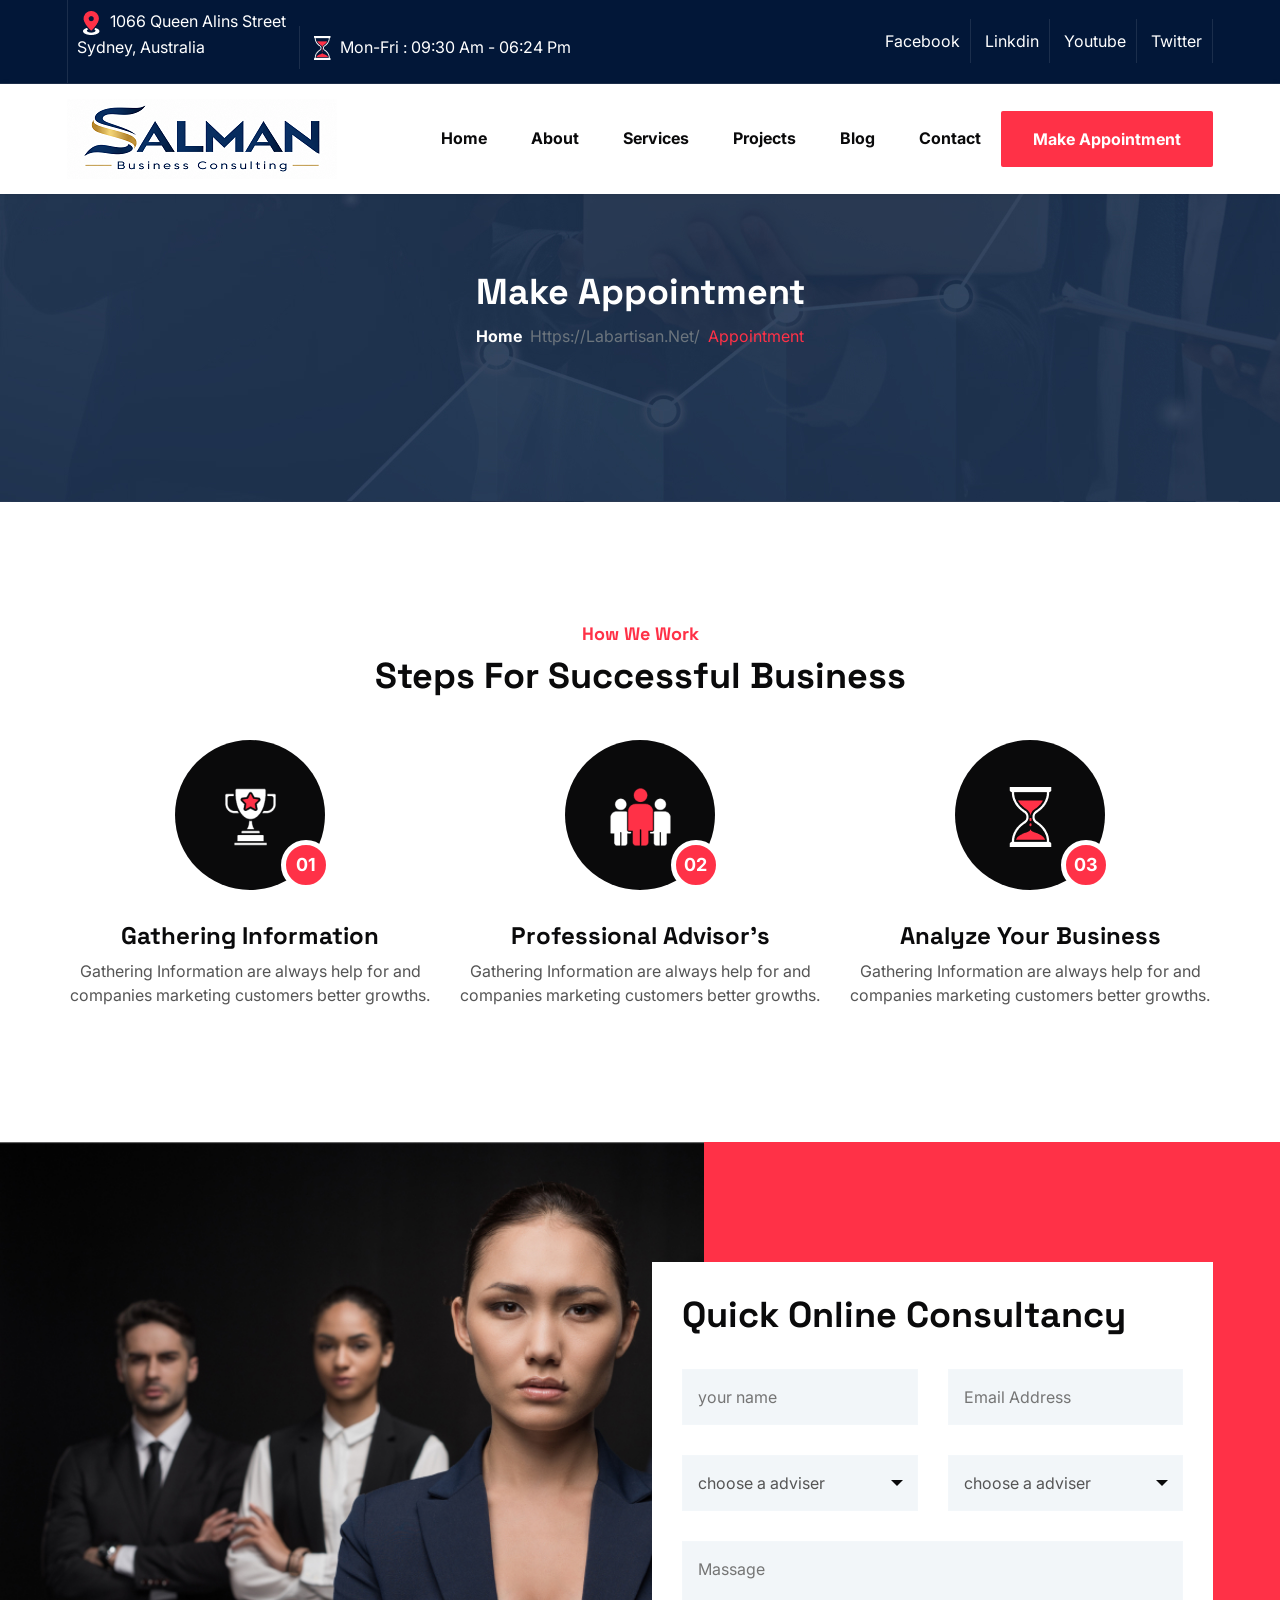
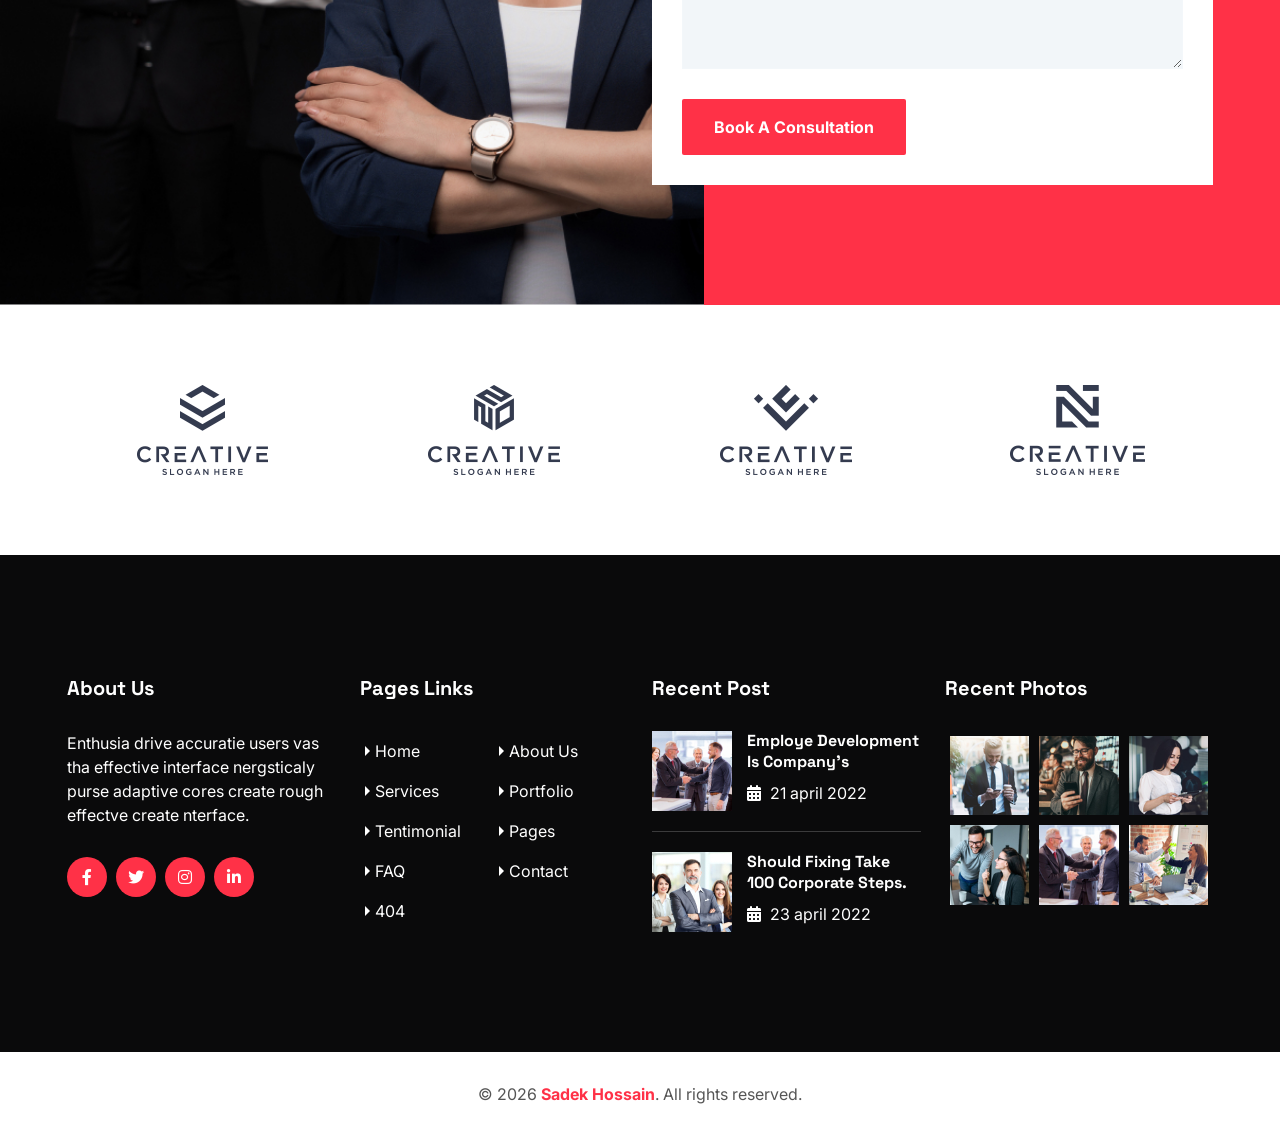
<file: appointment.html>
<!DOCTYPE html>
<html lang="en">



<head>
    <meta charset="UTF-8">
    <meta name="viewport" content="width=device-width, initial-scale=1.0">
    <!-- x-icon -->
    <link rel="shortcut icon" href="assets/css/favicon.png" type="image/x-icon">

    <!-- Other css -->
    <link rel="stylesheet" href="assets/css/animate.css">
    <link rel="stylesheet" href="assets/css/bootstrap.min.css">
    <link rel="stylesheet" href="assets/css/all.min.css">
    <link rel="stylesheet" href="assets/css/swiper.min.css">
    <link rel="stylesheet" href="assets/css/odometer.css">
    <link rel="stylesheet" href="assets/css/lightcase.css">
    <link rel="stylesheet" href="assets/css/style.css">

   <title>Business Consulting</title>
</head>

<body>
    <!-- preloader start here -->
    <div class="preloader">
        <div class="preloader-inner">
            <div class="preloader-icon">
                <span></span>
                <span></span>
            </div>
        </div>
    </div>
    <!-- preloader ending here -->



    <!-- ==========Header Section Starts Here========== -->
    <header class="header header__one header__three">
        <div class="header__top">
            <div class="container">
                <div class="row align-items-center">
                    <div class="col-xl-6 col-12">
                        <div class="info">
                            <ul>
                                <li>
                                    <img src="assets/images/header/icon/01.png" alt="icon" />
                                    <span>1066 Queen Alins Street</span>
                                    <p>Sydney, Australia</p>
                                </li>
                                <li>
                                    <img src="assets/images/header/icon/02.png" alt="icon" />
                                    <span>Mon-Fri : 09:30 Am - 06:24 Pm</span>
                                </li>
                            </ul>
                        </div>
                    </div>
                    <div class="col-xl-6 col-12">
                        <div class="social text-xl-end">
                            <ul>
                                <li><a href="#">facebook</a></li>
                                <li><a href="#">linkdin</a></li>
                                <li><a href="#">youtube</a></li>
                                <li><a href="#">twitter</a></li>
                            </ul>
                        </div>
                    </div>
                </div>
            </div>
        </div>
        <div class="header__bottom">
            <div class="container">
                <div class="area">
                    <div class="logo">
                        <a href="index.html"><img src="assets/images/header/logo/logo2.png" alt="logo" /></a>
                    </div>
                    <div class="main-menu">
                        <div class="menu">
                            <ul>
                                <li>
                                    <a href="index-2.html">Home</a>
                                    <!-- <ul>
                                        <li><a href="index.html">Home One</a></li>
                                        <li><a href="index-2.html">Home Two</a></li>
                                        <li><a href="index-3.html">Home Three</a></li>
                                        <li><a href="index-4.html">Home Four</a></li>
                                        <li><a href="index-5.html">Home Five</a></li>
                                    </ul> -->
                                </li>
                                <li>
                                    <a href="about-2.html">About</a>
                                    <!-- <ul>
                                        <li>
                                            <a href="about-2.html">About</a> -->
                                            <!-- <ul>
                                                <li><a href="about.html">About One</a></li>
                                                <li><a href="about-2.html">About Two</a></li>
                                            </ul> -->
                                        <!-- </li>
                                        <li>
                                            <a href="#0">adviser</a>
                                            <ul>
                                                <li><a href="adviser.html">adviser</a></li>
                                                <li><a href="adviser-single.html">adviser single</a></li>
                                            </ul>
                                        </li>
                                        <li><a href="jobs.html">Job</a></li>
                                        <li><a href="faq.html">FAQ</a></li>
                                        <li><a href="history.html">History</a></li>
                                        <li><a href="404.html">404 Page</a></li>
                                    </ul> -->
                                </li>
                                <li>
                                    <a href="service.html">Services</a>
                                    <!-- <ul>
                                        <li><a href="service.html">Service</a></li>
                                        <li><a href="service-single.html">Service Single</a></li>
                                    </ul> -->
                                </li>
                                <li>
                                    <a href="project.html">Projects</a>
                                    <!-- <ul>
                                        <li><a href="project.html">Project</a></li>
                                        <li><a href="project-single.html">Service Single</a></li>
                                    </ul> -->
                                </li>
                                <li>
                                    <a href="blog-2.html" class="active">blog</a>
                                    <!-- <ul>
                                        <li><a href="blog.html">Blog Grid View</a></li>
                                        <li><a href="blog-2.html" class="active">Blog Grid View Two</a></li>
                                        <li><a href="blog-3.html">Blog Classic View</a></li>
                                        <li><a href="blog-single.html">Blog Single</a></li>
                                    </ul> -->
                                </li>
                                <li><a href="contact.html">contact</a></li>
                            </ul>
                            <a href="appointment.html" class="lab-btn">make appointment</a>
                        </div>

                        <div class="header__bararea">
                            <div class="header__bar d-xl-none">
                                <span></span>
                                <span></span>
                                <span></span>
                            </div>
                            <div class="header__ellepsis d-xl-none">
                                <i class="fa-solid fa-circle-info"></i>
                            </div>
                        </div>
                    </div>
                </div>
            </div>
        </div>
    </header>
    <!-- ==========Header Section Ends Here========== -->



    <!-- ==========Page Header Section Starts Here========== -->
    <div class="pageheader">
        <div class="container">
            <div class="pageheader__content">
                <h2>make appointment</h2>
                <nav aria-label="breadcrumb">
                    <ol class="breadcrumb">
                        <li class="breadcrumb-item"><a href="index.html">Home</a></li>
                        <li class="breadcrumb-item active" aria-current="page">appointment</li>
                    </ol>
                </nav>
            </div>
        </div>
    </div>
    <!-- ==========Page Header Section Ends Here========== -->



    <!-- ==========Work Section Starts Here========== -->
    <div class="work padding-tb">
        <div class="container">
            <div class="section__header text-center">
                <h6>How We Work</h6>
                <h2>Steps For Successful Business</h2>
            </div>
            <div class="section__wrapper">
                <div class="row g-4 justify-content-center">
                    <div class="col-lg-4 col-sm-6 col-12">
                        <div class="work__item">
                            <div class="work__inner">
                                <div class="work__thumb">
                                    <img src="assets/images/work/icon/01.png" alt="work icon" />
                                    <span>01</span>
                                </div>
                                <div class="work__content text-center">
                                    <h4>Gathering Information</h4>
                                    <p>Gathering Information are always help for and companies marketing customers better growths.</p>
                                </div>
                            </div>
                        </div>
                    </div>
                    <div class="col-lg-4 col-sm-6 col-12">
                        <div class="work__item">
                            <div class="work__inner">
                                <div class="work__thumb">
                                    <img src="assets/images/work/icon/02.png" alt="work icon" />
                                    <span>02</span>
                                </div>
                                <div class="work__content text-center">
                                    <h4>Professional Advisor's</h4>
                                    <p>Gathering Information are always help for and companies marketing customers better growths.</p>
                                </div>
                            </div>
                        </div>
                    </div>
                    <div class="col-lg-4 col-sm-6 col-12">
                        <div class="work__item">
                            <div class="work__inner">
                                <div class="work__thumb">
                                    <img src="assets/images/work/icon/03.png" alt="work icon" />
                                    <span>03</span>
                                </div>
                                <div class="work__content text-center">
                                    <h4>Analyze Your Business</h4>
                                    <p>Gathering Information are always help for and companies marketing customers better growths.</p>
                                </div>
                            </div>
                        </div>
                    </div>
                </div>
            </div>
        </div>
    </div>
    <!-- ==========Work Section Ends Here========== -->



    <!-- ==========Appointment Section Starts Here========== -->
    <div class="callAaction padding-tb bg-img" style="background-image: url(assets/images/bg/01.jpg);">
        <div class="container">
            <div class="row g-4">
                <div class="col-xl-6 col-lg-9 col-12 offset-lg-3 offset-xl-6">
                    <div class="callAaction__form">
                        <h2>Quick Online Consultancy</h2>
                        <form action="https://labartisan.net/" method="post">
                            <input type="text" placeholder="your name" name="name" required>
                            <input type="text" placeholder="Email Address" name="email" required>
                            <div class="custom-select">
                                <select>
                                    <option value="0">choose a adviser</option>
                                    <option value="1">Business</option>
                                    <option value="2">Digital Merkating</option>
                                    <option value="3">Others</option>
                                </select>
                            </div>
                            <div class="custom-select">
                                <select>
                                    <option value="0">choose a adviser</option>
                                    <option value="1">Business</option>
                                    <option value="2">Digital Merkating</option>
                                    <option value="3">Others</option>
                                </select>
                            </div>
                            <textarea name="massage" cols="30" rows="4" placeholder="Massage"></textarea>
                            <button type="submit" class="lab-btn">book a consultation</button>
                        </form>
                    </div>
                </div>
            </div>
        </div>
    </div>
    <!-- ==========Appointment Section Ends Here========== -->




    <!-- ==========Sponsor Section Starts Here========== -->
    <div class="sponsor">
        <div class="container">
            <div class="sponsor__slider overflow-hidden">
                <div class="swiper-wrapper">
                    <div class="swiper-slide">
                        <div class="sponsor__item">
                            <div class="sponsor__thumb">
                                <img src="assets/images/sponsor/01.png" alt="sponsor thumb" />
                            </div>
                        </div>
                    </div>
                    <div class="swiper-slide">
                        <div class="sponsor__item">
                            <div class="sponsor__thumb">
                                <img src="assets/images/sponsor/02.png" alt="sponsor thumb" />
                            </div>
                        </div>
                    </div>
                    <div class="swiper-slide">
                        <div class="sponsor__item">
                            <div class="sponsor__thumb">
                                <img src="assets/images/sponsor/03.png" alt="sponsor thumb" />
                            </div>
                        </div>
                    </div>
                    <div class="swiper-slide">
                        <div class="sponsor__item">
                            <div class="sponsor__thumb">
                                <img src="assets/images/sponsor/04.png" alt="sponsor thumb" />
                            </div>
                        </div>
                    </div>
                    <div class="swiper-slide">
                        <div class="sponsor__item">
                            <div class="sponsor__thumb">
                                <img src="assets/images/sponsor/05.png" alt="sponsor thumb" />
                            </div>
                        </div>
                    </div>
                </div>
            </div>
        </div>
    </div>
    <!-- ==========Sponsor Section Ends Here========== -->






    <!-- ==========Footer Section Starts Here========== -->
    <footer class="footer">
        <div class="footer__top padding-tb bg-title overflow-hidden">
            <div class="container">
                <div class="row g-5 g-lg-4">
                    <div class="col-lg-3 col-sm-6 col-12">
                        <div class="footer__about">
                            <div class="footer__title">
                                <h5>about us</h5>
                            </div>
                            <p>Enthusia drive accuratie users vas tha effective interface nergsticaly purse adaptive cores create rough effectve create nterface.  </p>
                            <ul>
                                <li><a href="#"><i class="fa-brands fa-facebook-f"></i></a></li>
                                <li><a href="#"><i class="fa-brands fa-twitter"></i></a></li>
                                <li><a href="#"><i class="fa-brands fa-instagram"></i></a></li>
                                <li><a href="#"><i class="fa-brands fa-linkedin-in"></i></a></li>
                            </ul>
                        </div>
                    </div>
                    <div class="col-lg-3 col-sm-6 col-12">
                        <div class="footer__page">
                            <div class="footer__title">
                                <h5>Pages Links</h5>
                            </div>
                            <div class="footer__wrapper">
                                <ul>
                                    <li><a href="#">home</a></li>
                                    <li><a href="#">About us</a></li>
                                    <li><a href="#">services</a></li>
                                    <li><a href="#">portfolio</a></li>
                                    <li><a href="#">Tentimonial</a></li>
                                    <li><a href="#">Pages</a></li>
                                    <li><a href="#">FAQ</a></li>
                                    <li><a href="#">Contact</a></li>
                                    <li><a href="#">404</a></li>
                                </ul>
                            </div>
                        </div>
                    </div>
                    <div class="col-lg-3 col-sm-6 col-12">
                        <div class="footer__post">
                            <div class="footer__title">
                                <h5>Recent Post</h5>
                            </div>
                            <div class="footer__wrapper">
                                <ul>
                                    <li>
                                        <div class="thumb">
                                            <a href="blog-sing.html"><img src="assets/images/blog/recentpost/01.jpg" alt="recentpost" /></a>
                                        </div>
                                        <div class="content">
                                            <h6><a href="blog-single.html">Employe development is company’s</a></h6>
                                            <span class="date"><i class="fa-solid fa-calendar-days"></i> 21 april 2022</span>
                                        </div>
                                    </li>
                                    <li>
                                        <div class="thumb">
                                            <a href="blog-sing.html"><img src="assets/images/blog/recentpost/02.jpg" alt="recentpost" /></a>
                                        </div>
                                        <div class="content">
                                            <h6><a href="blog-single.html">Should fixing take 100  corporate steps.</a></h6>
                                            <span class="date"><i class="fa-solid fa-calendar-days"></i> 23 april 2022</span>
                                        </div>
                                    </li>
                                </ul>
                            </div>
                        </div>
                    </div>
                    <div class="col-lg-3 col-sm-6 col-12">
                        <div class="footer__gallery">
                            <div class="footer__title">
                                <h5>Recent Photos</h5>
                            </div>
                            <div class="footer__wrapper">
                                <ul>
                                    <li><a href="assets/images/footer/gallery/01.jpg" data-rel="lightcase"><img src="assets/images/footer/gallery/01.jpg" alt="gallery thumb" /></a></li>
                                    <li><a href="assets/images/footer/gallery/02.jpg" data-rel="lightcase"><img src="assets/images/footer/gallery/02.jpg" alt="gallery thumb" /></a></li>
                                    <li><a href="assets/images/footer/gallery/03.jpg" data-rel="lightcase"><img src="assets/images/footer/gallery/03.jpg" alt="gallery thumb" /></a></li>
                                    <li><a href="assets/images/footer/gallery/04.jpg" data-rel="lightcase"><img src="assets/images/footer/gallery/04.jpg" alt="gallery thumb" /></a></li>
                                    <li><a href="assets/images/footer/gallery/05.jpg" data-rel="lightcase"><img src="assets/images/footer/gallery/05.jpg" alt="gallery thumb" /></a></li>
                                    <li><a href="assets/images/footer/gallery/06.jpg" data-rel="lightcase"><img src="assets/images/footer/gallery/06.jpg" alt="gallery thumb" /></a></li>
                                </ul>
                            </div>
                        </div>
                    </div>
                </div>
            </div>
        </div>
        <div class="footer__bottom">
            <div class="container">
                <div class="footer__copytext text-center">
                    <p>&copy; 2026 <a href="index.html">Sadek Hossain</a>. All rights reserved.</p>
                </div>
            </div>
        </div>
    </footer>
    <!-- ==========Footer Section Ends Here========== -->







    <!-- scrollToTop start here -->
    <a href="#" class="scrollToTop"><i class="fa-solid fa-arrow-turn-up"></i></a>
    <!-- scrollToTop ending here -->




    <!-- All Scripts -->
    <script src="assets/js/jquery.js"></script>
    <script src="assets/js/bootstrap.bundle.min.js"></script>
    <script src="assets/js/waypoints.min.js"></script>
    <script src="assets/js/swiper.min.js"></script>
    <script src="assets/js/jquery.counterup.min.js"></script>
    <script src="assets/js/circularProgressBar.min.js"></script>
    <script src="assets/js/wow.min.js"></script>
    <script src="assets/js/isotope.pkgd.min.js"></script>
    <script src="assets/js/viewport.jquery.js"></script>
    <script src="assets/js/odometer.min.js"></script>
    <script src="assets/js/lightcase.js"></script>
    <script src="assets/js/functions.js"></script>
</body>


</html>
</file>
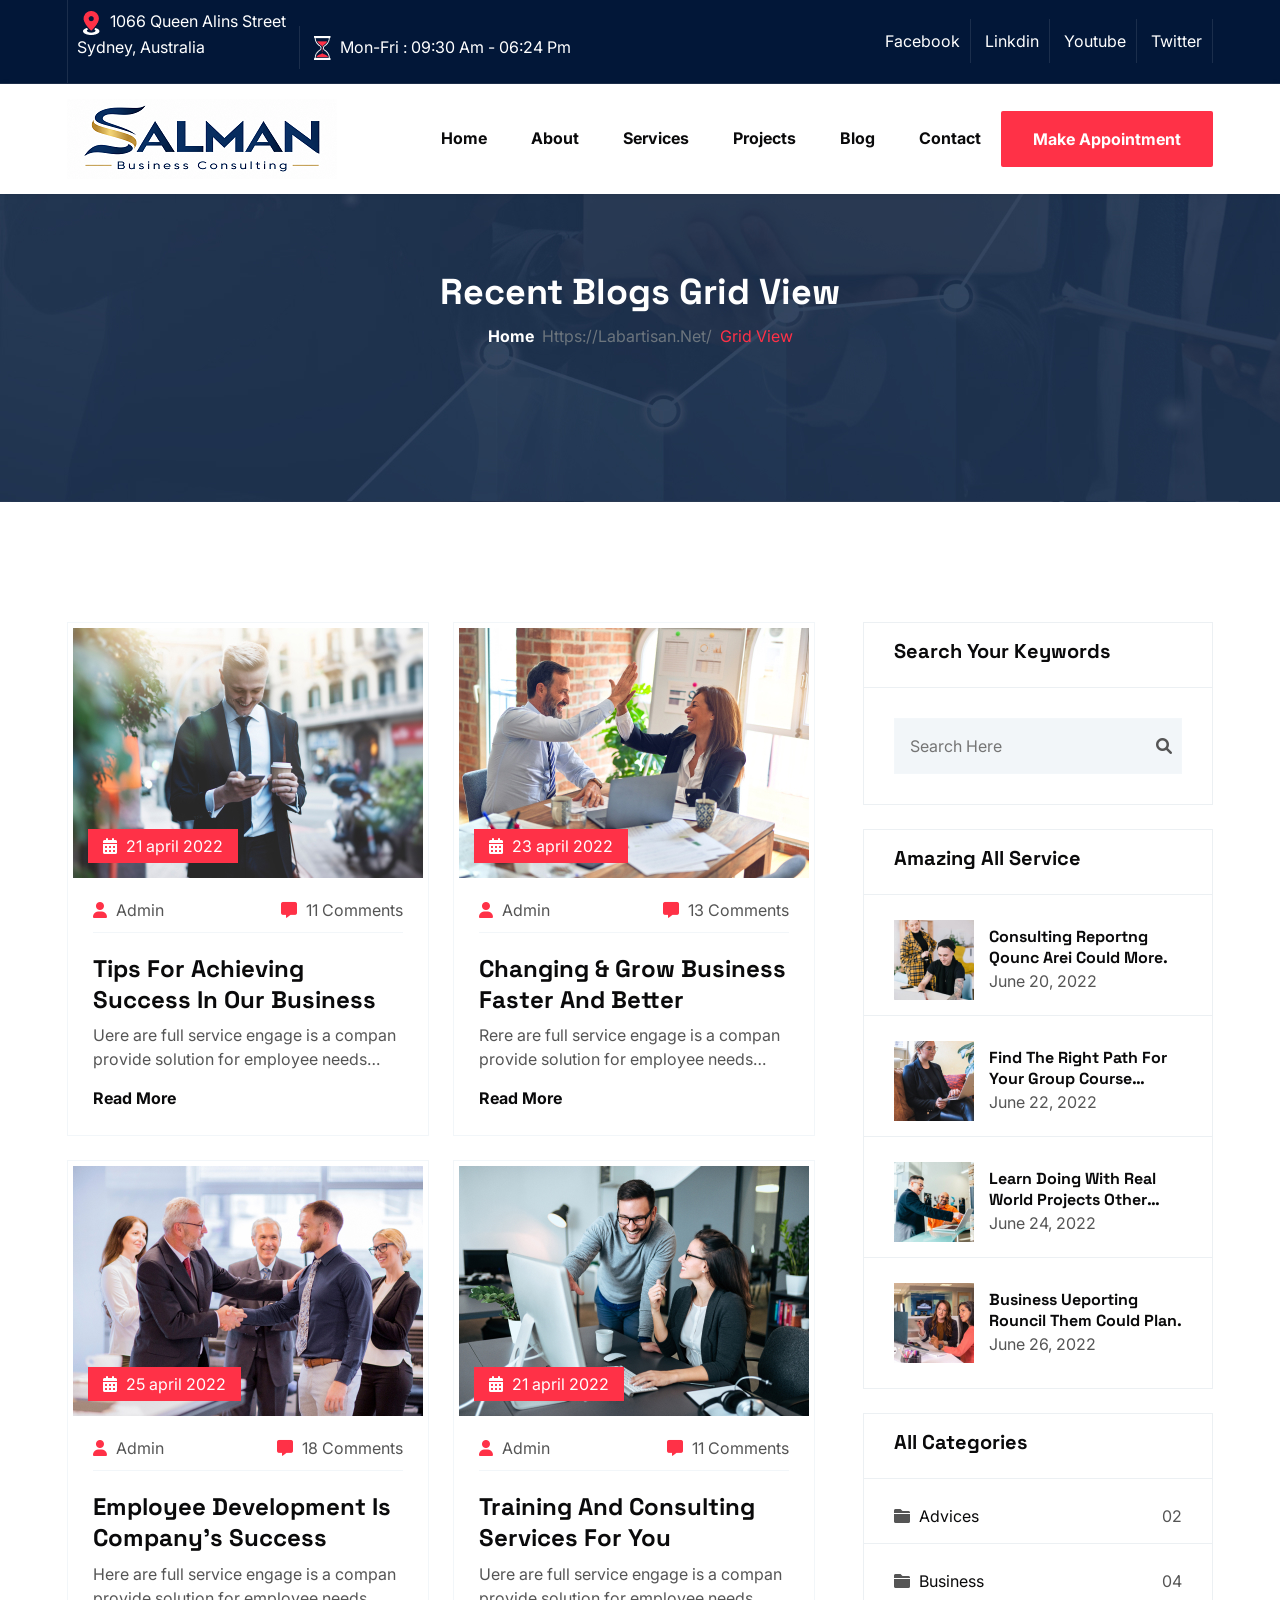
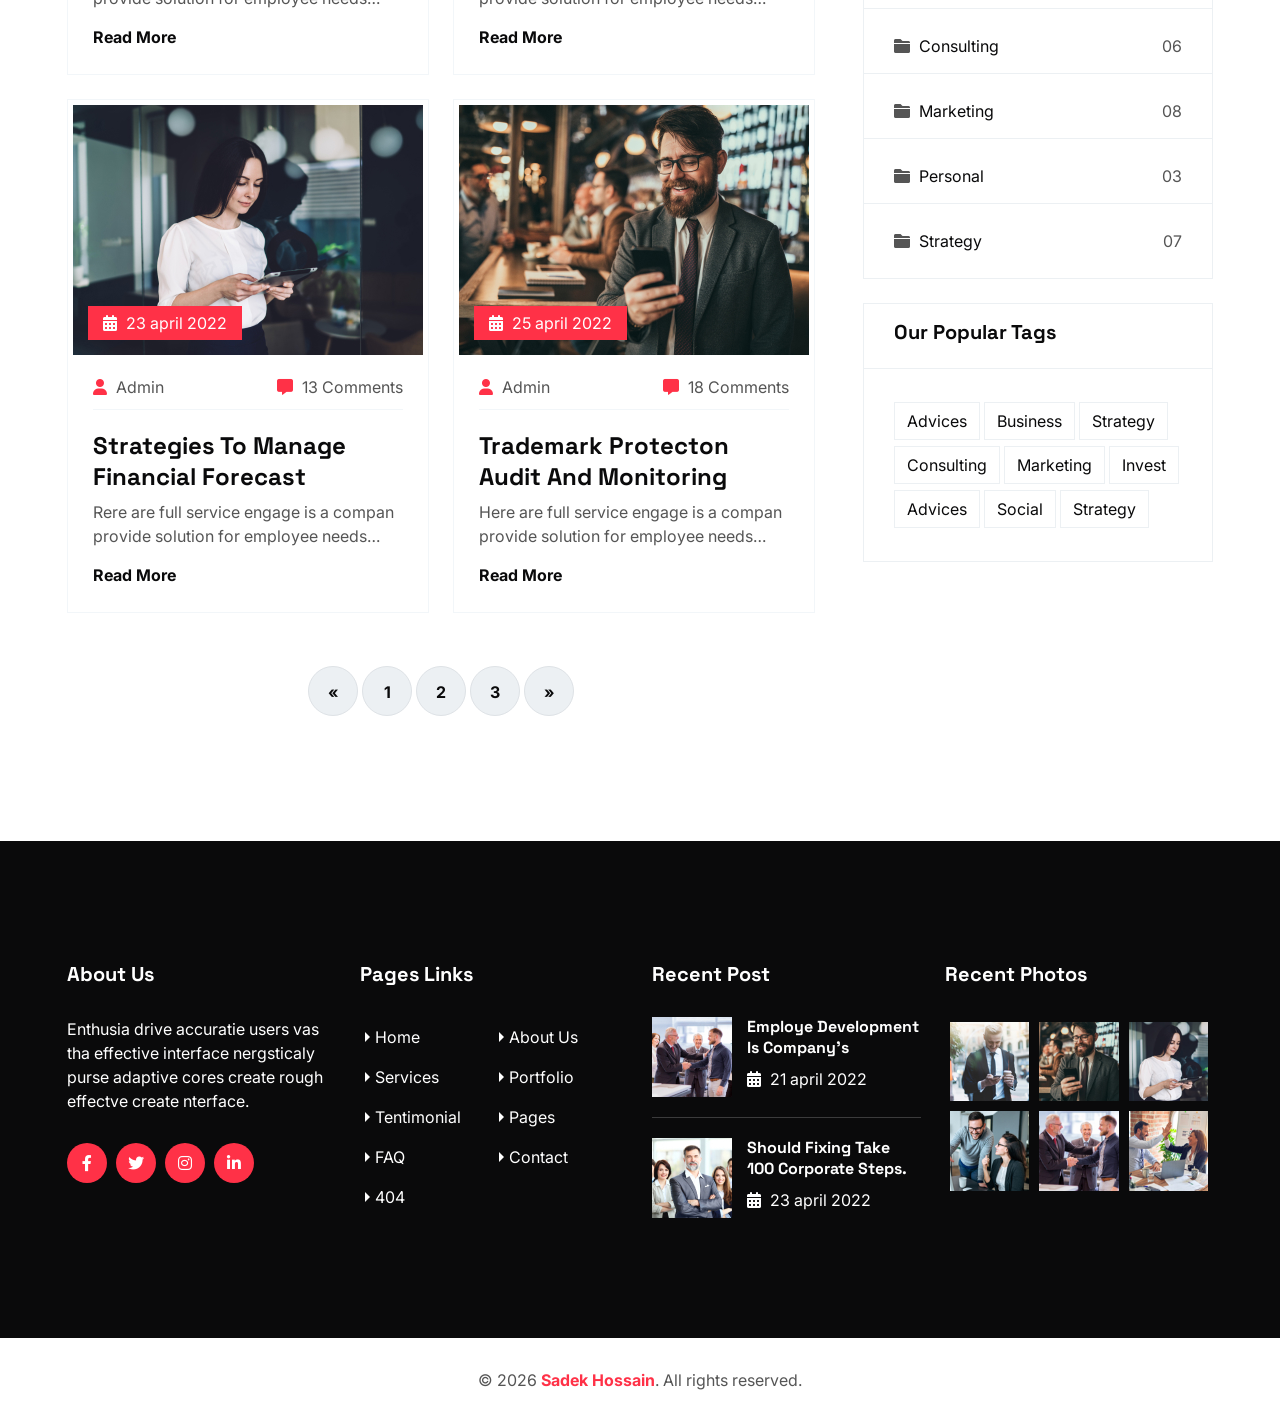
<file: blog-2.html>
<!DOCTYPE html>
<html lang="en">



<head>
    <meta charset="UTF-8">
    <meta name="viewport" content="width=device-width, initial-scale=1.0">
    <!-- x-icon -->
    <link rel="shortcut icon" href="assets/css/favicon.png" type="image/x-icon">

    <!-- Other css -->
    <link rel="stylesheet" href="assets/css/animate.css">
    <link rel="stylesheet" href="assets/css/bootstrap.min.css">
    <link rel="stylesheet" href="assets/css/all.min.css">
    <link rel="stylesheet" href="assets/css/swiper.min.css">
    <link rel="stylesheet" href="assets/css/odometer.css">
    <link rel="stylesheet" href="assets/css/lightcase.css">
    <link rel="stylesheet" href="assets/css/style.css">

    <title>Business Consulting</title>
</head>

<body>
    <!-- preloader start here -->
    <div class="preloader">
        <div class="preloader-inner">
            <div class="preloader-icon">
                <span></span>
                <span></span>
            </div>
        </div>
    </div>
    <!-- preloader ending here -->



    <!-- ==========Header Section Starts Here========== -->
    <header class="header header__one header__three">
        <div class="header__top">
            <div class="container">
                <div class="row align-items-center">
                    <div class="col-xl-6 col-12">
                        <div class="info">
                            <ul>
                                <li>
                                    <img src="assets/images/header/icon/01.png" alt="icon" />
                                    <span>1066 Queen Alins Street</span>
                                    <p>Sydney, Australia</p>
                                </li>
                                <li>
                                    <img src="assets/images/header/icon/02.png" alt="icon" />
                                    <span>Mon-Fri : 09:30 Am - 06:24 Pm</span>
                                </li>
                            </ul>
                        </div>
                    </div>
                    <div class="col-xl-6 col-12">
                        <div class="social text-xl-end">
                            <ul>
                                <li><a href="#">facebook</a></li>
                                <li><a href="#">linkdin</a></li>
                                <li><a href="#">youtube</a></li>
                                <li><a href="#">twitter</a></li>
                            </ul>
                        </div>
                    </div>
                </div>
            </div>
        </div>
        <div class="header__bottom">
            <div class="container">
                <div class="area">
                    <div class="logo">
                        <a href="index.html"><img src="assets/images/header/logo/logo2.png" alt="logo" /></a>
                    </div>
                    <div class="main-menu">
                        <div class="menu">
                            <ul>
                                <li>
                                    <a href="index-2.html">Home</a>
                                    <!-- <ul>
                                        <li><a href="index.html">Home One</a></li>
                                        <li><a href="index-2.html">Home Two</a></li>
                                        <li><a href="index-3.html">Home Three</a></li>
                                        <li><a href="index-4.html">Home Four</a></li>
                                        <li><a href="index-5.html">Home Five</a></li>
                                    </ul> -->
                                </li>
                                <li>
                                    <a href="about-2.html">About</a>
                                    <!-- <ul>
                                        <li>
                                            <a href="about-2.html">About</a> -->
                                            <!-- <ul>
                                                <li><a href="about.html">About One</a></li>
                                                <li><a href="about-2.html">About Two</a></li>
                                            </ul> -->
                                        <!-- </li>
                                        <li>
                                            <a href="#0">adviser</a>
                                            <ul>
                                                <li><a href="adviser.html">adviser</a></li>
                                                <li><a href="adviser-single.html">adviser single</a></li>
                                            </ul>
                                        </li>
                                        <li><a href="jobs.html">Job</a></li>
                                        <li><a href="faq.html">FAQ</a></li>
                                        <li><a href="history.html">History</a></li>
                                        <li><a href="404.html">404 Page</a></li>
                                    </ul> -->
                                </li>
                                <li>
                                    <a href="service.html">Services</a>
                                    <!-- <ul>
                                        <li><a href="service.html">Service</a></li>
                                        <li><a href="service-single.html">Service Single</a></li>
                                    </ul> -->
                                </li>
                                <li>
                                    <a href="project.html">Projects</a>
                                    <!-- <ul>
                                        <li><a href="project.html">Project</a></li>
                                        <li><a href="project-single.html">Service Single</a></li>
                                    </ul> -->
                                </li>
                                <li>
                                    <a href="blog-2.html" class="active">blog</a>
                                    <!-- <ul>
                                        <li><a href="blog.html">Blog Grid View</a></li>
                                        <li><a href="blog-2.html" class="active">Blog Grid View Two</a></li>
                                        <li><a href="blog-3.html">Blog Classic View</a></li>
                                        <li><a href="blog-single.html">Blog Single</a></li>
                                    </ul> -->
                                </li>
                                <li><a href="contact.html">contact</a></li>
                            </ul>
                            <a href="appointment.html" class="lab-btn">make appointment</a>
                        </div>

                        <div class="header__bararea">
                            <div class="header__bar d-xl-none">
                                <span></span>
                                <span></span>
                                <span></span>
                            </div>
                            <div class="header__ellepsis d-xl-none">
                                <i class="fa-solid fa-circle-info"></i>
                            </div>
                        </div>
                    </div>
                </div>
            </div>
        </div>
    </header>
    <!-- ==========Header Section Ends Here========== -->



    <!-- ==========Page Header Section Starts Here========== -->
    <div class="pageheader">
        <div class="container">
            <div class="pageheader__content">
                <h2>Recent Blogs Grid View</h2>
                <nav aria-label="breadcrumb">
                    <ol class="breadcrumb">
                        <li class="breadcrumb-item"><a href="index.html">Home</a></li>
                        <li class="breadcrumb-item active" aria-current="page">Grid View</li>
                    </ol>
                </nav>
            </div>
        </div>
    </div>
    <!-- ==========Page Header Section Ends Here========== -->




    <!-- ==========Blog Section Starts Here========== -->
    <div class="blog home padding-tb">
        <div class="container">
            <div class="section__wrapper">
                <div class="row g-5">
                    <div class="col-lg-8 col-12">
                        <div class="row g-4 justify-content-center">
                            <div class="col-sm-6 col-12">
                                <div class="blog__item">
                                    <div class="blog__inner">
                                        <div class="blog__thumb">
                                            <a href="blog-single.html"><img src="assets/images/blog/home/01.jpg" alt="blog thumb" /></a>
                                            <span class="date"><i class="fa-solid fa-calendar-days"></i> 21 april 2022</span>
                                        </div>
                                        <div class="blog__content">
                                            <div class="blog__meta">
                                                <ul>
                                                    <li><i class="fa-solid fa-user"></i> Admin</li>
                                                    <li><i class="fa-solid fa-message"></i> 11 Comments</li>
                                                </ul>
                                            </div>
                                            <h4><a href="blog-single.html">tips for Achieving Success in our Business</a></h4>
                                            <p>Uere are full service engage is a compan provide solution for employee needs…</p>
                                            <a href="blog-single.html" class="read-more">Read More</a>
                                        </div>
                                    </div>
                                </div>
                            </div>
                            <div class="col-sm-6 col-12">
                                <div class="blog__item">
                                    <div class="blog__inner">
                                        <div class="blog__thumb">
                                            <a href="blog-single.html"><img src="assets/images/blog/home/02.jpg" alt="blog thumb" /></a>
                                            <span class="date"><i class="fa-solid fa-calendar-days"></i> 23 april 2022</span>
                                        </div>
                                        <div class="blog__content">
                                            <div class="blog__meta">
                                                <ul>
                                                    <li><i class="fa-solid fa-user"></i> Admin</li>
                                                    <li><i class="fa-solid fa-message"></i> 13 Comments</li>
                                                </ul>
                                            </div>
                                            <h4><a href="blog-single.html">Changing & Grow Business Faster and Better</a></h4>
                                            <p>Rere are full service engage is a compan provide solution for employee needs…</p>
                                            <a href="blog-single.html" class="read-more">Read More</a>
                                        </div>
                                    </div>
                                </div>
                            </div>
                            <div class="col-sm-6 col-12">
                                <div class="blog__item">
                                    <div class="blog__inner">
                                        <div class="blog__thumb">
                                            <a href="blog-single.html"><img src="assets/images/blog/home/03.jpg" alt="blog thumb" /></a>
                                            <span class="date"><i class="fa-solid fa-calendar-days"></i> 25 april 2022</span>
                                        </div>
                                        <div class="blog__content">
                                            <div class="blog__meta">
                                                <ul>
                                                    <li><i class="fa-solid fa-user"></i> Admin</li>
                                                    <li><i class="fa-solid fa-message"></i> 18 Comments</li>
                                                </ul>
                                            </div>
                                            <h4><a href="blog-single.html">Employee development is company’s success</a></h4>
                                            <p>Here are full service engage is a compan provide solution for employee needs…</p>
                                            <a href="blog-single.html" class="read-more">Read More</a>
                                        </div>
                                    </div>
                                </div>
                            </div>
                            <div class="col-sm-6 col-12">
                                <div class="blog__item">
                                    <div class="blog__inner">
                                        <div class="blog__thumb">
                                            <a href="blog-single.html"><img src="assets/images/blog/home/04.jpg" alt="blog thumb" /></a>
                                            <span class="date"><i class="fa-solid fa-calendar-days"></i> 21 april 2022</span>
                                        </div>
                                        <div class="blog__content">
                                            <div class="blog__meta">
                                                <ul>
                                                    <li><i class="fa-solid fa-user"></i> Admin</li>
                                                    <li><i class="fa-solid fa-message"></i> 11 Comments</li>
                                                </ul>
                                            </div>
                                            <h4><a href="blog-single.html">Training and Consulting Services for You</a></h4>
                                            <p>Uere are full service engage is a compan provide solution for employee needs…</p>
                                            <a href="blog-single.html" class="read-more">Read More</a>
                                        </div>
                                    </div>
                                </div>
                            </div>
                            <div class="col-sm-6 col-12">
                                <div class="blog__item">
                                    <div class="blog__inner">
                                        <div class="blog__thumb">
                                            <a href="blog-single.html"><img src="assets/images/blog/home/05.jpg" alt="blog thumb" /></a>
                                            <span class="date"><i class="fa-solid fa-calendar-days"></i> 23 april 2022</span>
                                        </div>
                                        <div class="blog__content">
                                            <div class="blog__meta">
                                                <ul>
                                                    <li><i class="fa-solid fa-user"></i> Admin</li>
                                                    <li><i class="fa-solid fa-message"></i> 13 Comments</li>
                                                </ul>
                                            </div>
                                            <h4><a href="blog-single.html">Strategies to Manage Financial Forecast</a></h4>
                                            <p>Rere are full service engage is a compan provide solution for employee needs…</p>
                                            <a href="blog-single.html" class="read-more">Read More</a>
                                        </div>
                                    </div>
                                </div>
                            </div>
                            <div class="col-sm-6 col-12">
                                <div class="blog__item">
                                    <div class="blog__inner">
                                        <div class="blog__thumb">
                                            <a href="blog-single.html"><img src="assets/images/blog/home/06.jpg" alt="blog thumb" /></a>
                                            <span class="date"><i class="fa-solid fa-calendar-days"></i> 25 april 2022</span>
                                        </div>
                                        <div class="blog__content">
                                            <div class="blog__meta">
                                                <ul>
                                                    <li><i class="fa-solid fa-user"></i> Admin</li>
                                                    <li><i class="fa-solid fa-message"></i> 18 Comments</li>
                                                </ul>
                                            </div>
                                            <h4><a href="blog-single.html">Trademark protecton Audit and Monitoring</a></h4>
                                            <p>Here are full service engage is a compan provide solution for employee needs…</p>
                                            <a href="blog-single.html" class="read-more">Read More</a>
                                        </div>
                                    </div>
                                </div>
                            </div>
                        </div>
                        <nav aria-label="Page navigation example">
                            <ul class="pagination justify-content-center mt-5">
                                <li class="page-item">
                                    <a class="page-link" href="#" aria-label="Previous">
                                    <span aria-hidden="true">&laquo;</span>
                                    </a>
                                </li>
                                <li class="page-item"><a class="page-link" href="#">1</a></li>
                                <li class="page-item"><a class="page-link" href="#">2</a></li>
                                <li class="page-item"><a class="page-link" href="#">3</a></li>
                                <li class="page-item">
                                    <a class="page-link" href="#" aria-label="Next">
                                    <span aria-hidden="true">&raquo;</span>
                                    </a>
                                </li>
                            </ul>
                        </nav>
                    </div>
                    <div class="col-lg-4 col-12">
                        <div class="sidebar">
                            <div class="row g-4">
                                <div class="col-12">
                                    <div class="sidebar__search">
                                        <div class="head">
                                            <h5>Search Your Keywords</h5>
                                        </div>
                                        <div class="body">
                                            <form action="https://labartisan.net/">
                                                <input type="text" placeholder="Search Here">
                                                <button type="submit"><i class="fa-solid fa-magnifying-glass"></i></button>
                                            </form>
                                        </div>
                                    </div>
                                </div>
                                <div class="col-12">
                                    <div class="sidebar__recentpost">
                                        <div class="head">
                                            <h5>amazing All Service</h5>
                                        </div>
                                        <div class="body">
                                            <ul>
                                                <li>
                                                    <div class="thumb">
                                                        <a href="blog-single.html"><img src="assets/images/blog/recentpost/03.jpg" alt="rajibraj"></a>
                                                    </div>
                                                    <div class="content">
                                                        <h6><a href="blog-single.html">Consulting reportng qounc arei could more.</a></h6>
                                                        <span>June 20, 2022</span>
                                                    </div>
                                                </li>
                                                <li>
                                                    <div class="thumb">
                                                        <a href="blog-single.html"><img src="assets/images/blog/recentpost/04.jpg" alt="rajibraj"></a>
                                                    </div>
                                                    <div class="content">
                                                        <h6><a href="blog-single.html">Find the right path for your group course online</a></h6>
                                                        <span>June 22, 2022</span>
                                                    </div>
                                                </li>
                                                <li>
                                                    <div class="thumb">
                                                        <a href="blog-single.html"><img src="assets/images/blog/recentpost/05.jpg" alt="rajibraj"></a>
                                                    </div>
                                                    <div class="content">
                                                        <h6><a href="blog-single.html">Learn doing with real world projects other countries</a></h6>
                                                        <span>June 24, 2022</span>
                                                    </div>
                                                </li>
                                                <li>
                                                    <div class="thumb">
                                                        <a href="blog-single.html"><img src="assets/images/blog/recentpost/06.jpg" alt="rajibraj"></a>
                                                    </div>
                                                    <div class="content">
                                                        <h6><a href="blog-single.html">Business ueporting rouncil them could plan.</a></h6>
                                                        <span>June 26, 2022</span>
                                                    </div>
                                                </li>
                                            </ul>
                                        </div>
                                    </div>
                                </div>
                                <div class="col-12">
                                    <div class="sidebar__categorie">
                                        <div class="head">
                                            <h5>all Categories</h5>
                                        </div>
                                        <div class="body">
                                            <div class="content">
                                                <ul>
                                                    <li>
                                                        <a href="#"><i class="fa-solid fa-folder-closed"></i> Advices</a>
                                                        <span>02</span>
                                                    </li>
                                                    <li>
                                                        <a href="#"><i class="fa-solid fa-folder-closed"></i> Business</a>
                                                        <span>04</span>
                                                    </li>
                                                    <li>
                                                        <a href="#"><i class="fa-solid fa-folder-closed"></i> Consulting</a>
                                                        <span>06</span>
                                                    </li>
                                                    <li>
                                                        <a href="#"><i class="fa-solid fa-folder-closed"></i> Marketing</a>
                                                        <span>08</span>
                                                    </li>
                                                    <li>
                                                        <a href="#"><i class="fa-solid fa-folder-closed"></i> Personal</a>
                                                        <span>03</span>
                                                    </li>
                                                    <li>
                                                        <a href="#"><i class="fa-solid fa-folder-closed"></i> Strategy</a>
                                                        <span>07</span>
                                                    </li>
                                                </ul>
                                            </div>
                                        </div>
                                    </div>
                                </div>
                                <div class="col-12">
                                    <div class="sidebar__tags">
                                        <div class="head">
                                            <h5>Our Popular Tags</h5>
                                        </div>
                                        <div class="body">
                                            <div class="content">
                                                <ul>
                                                    <li><a href="#">Advices</a></li>
                                                    <li><a href="#">business</a></li>
                                                    <li><a href="#">strategy</a></li>
                                                    <li><a href="#">consulting</a></li>
                                                    <li><a href="#">marketing</a></li>
                                                    <li><a href="#">invest</a></li>
                                                    <li><a href="#">Advices</a></li>
                                                    <li><a href="#">social</a></li>
                                                    <li><a href="#">strategy</a></li>
                                                </ul>
                                            </div>
                                        </div>
                                    </div>
                                </div>
                            </div>
                        </div>
                    </div>
                </div>
            </div>
        </div>
    </div>
    <!-- ==========Blog Section Ends Here========== -->




    <!-- ==========Footer Section Starts Here========== -->
    <footer class="footer">
        <div class="footer__top padding-tb bg-title overflow-hidden">
            <div class="container">
                <div class="row g-5 g-lg-4">
                    <div class="col-lg-3 col-sm-6 col-12">
                        <div class="footer__about">
                            <div class="footer__title">
                                <h5>about us</h5>
                            </div>
                            <p>Enthusia drive accuratie users vas tha effective interface nergsticaly purse adaptive cores create rough effectve create nterface.  </p>
                            <ul>
                                <li><a href="#"><i class="fa-brands fa-facebook-f"></i></a></li>
                                <li><a href="#"><i class="fa-brands fa-twitter"></i></a></li>
                                <li><a href="#"><i class="fa-brands fa-instagram"></i></a></li>
                                <li><a href="#"><i class="fa-brands fa-linkedin-in"></i></a></li>
                            </ul>
                        </div>
                    </div>
                    <div class="col-lg-3 col-sm-6 col-12">
                        <div class="footer__page">
                            <div class="footer__title">
                                <h5>Pages Links</h5>
                            </div>
                            <div class="footer__wrapper">
                                <ul>
                                    <li><a href="#">home</a></li>
                                    <li><a href="#">About us</a></li>
                                    <li><a href="#">services</a></li>
                                    <li><a href="#">portfolio</a></li>
                                    <li><a href="#">Tentimonial</a></li>
                                    <li><a href="#">Pages</a></li>
                                    <li><a href="#">FAQ</a></li>
                                    <li><a href="#">Contact</a></li>
                                    <li><a href="#">404</a></li>
                                </ul>
                            </div>
                        </div>
                    </div>
                    <div class="col-lg-3 col-sm-6 col-12">
                        <div class="footer__post">
                            <div class="footer__title">
                                <h5>Recent Post</h5>
                            </div>
                            <div class="footer__wrapper">
                                <ul>
                                    <li>
                                        <div class="thumb">
                                            <a href="blog-sing.html"><img src="assets/images/blog/recentpost/01.jpg" alt="recentpost" /></a>
                                        </div>
                                        <div class="content">
                                            <h6><a href="blog-single.html">Employe development is company’s</a></h6>
                                            <span class="date"><i class="fa-solid fa-calendar-days"></i> 21 april 2022</span>
                                        </div>
                                    </li>
                                    <li>
                                        <div class="thumb">
                                            <a href="blog-sing.html"><img src="assets/images/blog/recentpost/02.jpg" alt="recentpost" /></a>
                                        </div>
                                        <div class="content">
                                            <h6><a href="blog-single.html">Should fixing take 100  corporate steps.</a></h6>
                                            <span class="date"><i class="fa-solid fa-calendar-days"></i> 23 april 2022</span>
                                        </div>
                                    </li>
                                </ul>
                            </div>
                        </div>
                    </div>
                    <div class="col-lg-3 col-sm-6 col-12">
                        <div class="footer__gallery">
                            <div class="footer__title">
                                <h5>Recent Photos</h5>
                            </div>
                            <div class="footer__wrapper">
                                <ul>
                                    <li><a href="assets/images/footer/gallery/01.jpg" data-rel="lightcase"><img src="assets/images/footer/gallery/01.jpg" alt="gallery thumb" /></a></li>
                                    <li><a href="assets/images/footer/gallery/02.jpg" data-rel="lightcase"><img src="assets/images/footer/gallery/02.jpg" alt="gallery thumb" /></a></li>
                                    <li><a href="assets/images/footer/gallery/03.jpg" data-rel="lightcase"><img src="assets/images/footer/gallery/03.jpg" alt="gallery thumb" /></a></li>
                                    <li><a href="assets/images/footer/gallery/04.jpg" data-rel="lightcase"><img src="assets/images/footer/gallery/04.jpg" alt="gallery thumb" /></a></li>
                                    <li><a href="assets/images/footer/gallery/05.jpg" data-rel="lightcase"><img src="assets/images/footer/gallery/05.jpg" alt="gallery thumb" /></a></li>
                                    <li><a href="assets/images/footer/gallery/06.jpg" data-rel="lightcase"><img src="assets/images/footer/gallery/06.jpg" alt="gallery thumb" /></a></li>
                                </ul>
                            </div>
                        </div>
                    </div>
                </div>
            </div>
        </div>
        <div class="footer__bottom">
            <div class="container">
                <div class="footer__copytext text-center">
                   <p>&copy; 2026 <a href="index.html">Sadek Hossain</a>. All rights reserved.</p>
                </div>
            </div>
        </div>
    </footer>
    <!-- ==========Footer Section Ends Here========== -->







    <!-- scrollToTop start here -->
    <a href="#" class="scrollToTop"><i class="fa-solid fa-arrow-turn-up"></i></a>
    <!-- scrollToTop ending here -->




    <!-- All Scripts -->
    <script src="assets/js/jquery.js"></script>
    <script src="assets/js/bootstrap.bundle.min.js"></script>
    <script src="assets/js/waypoints.min.js"></script>
    <script src="assets/js/swiper.min.js"></script>
    <script src="assets/js/jquery.counterup.min.js"></script>
    <script src="assets/js/circularProgressBar.min.js"></script>
    <script src="assets/js/wow.min.js"></script>
    <script src="assets/js/isotope.pkgd.min.js"></script>
    <script src="assets/js/viewport.jquery.js"></script>
    <script src="assets/js/odometer.min.js"></script>
    <script src="assets/js/lightcase.js"></script>
    <script src="assets/js/functions.js"></script>
</body>


</html>
</file>
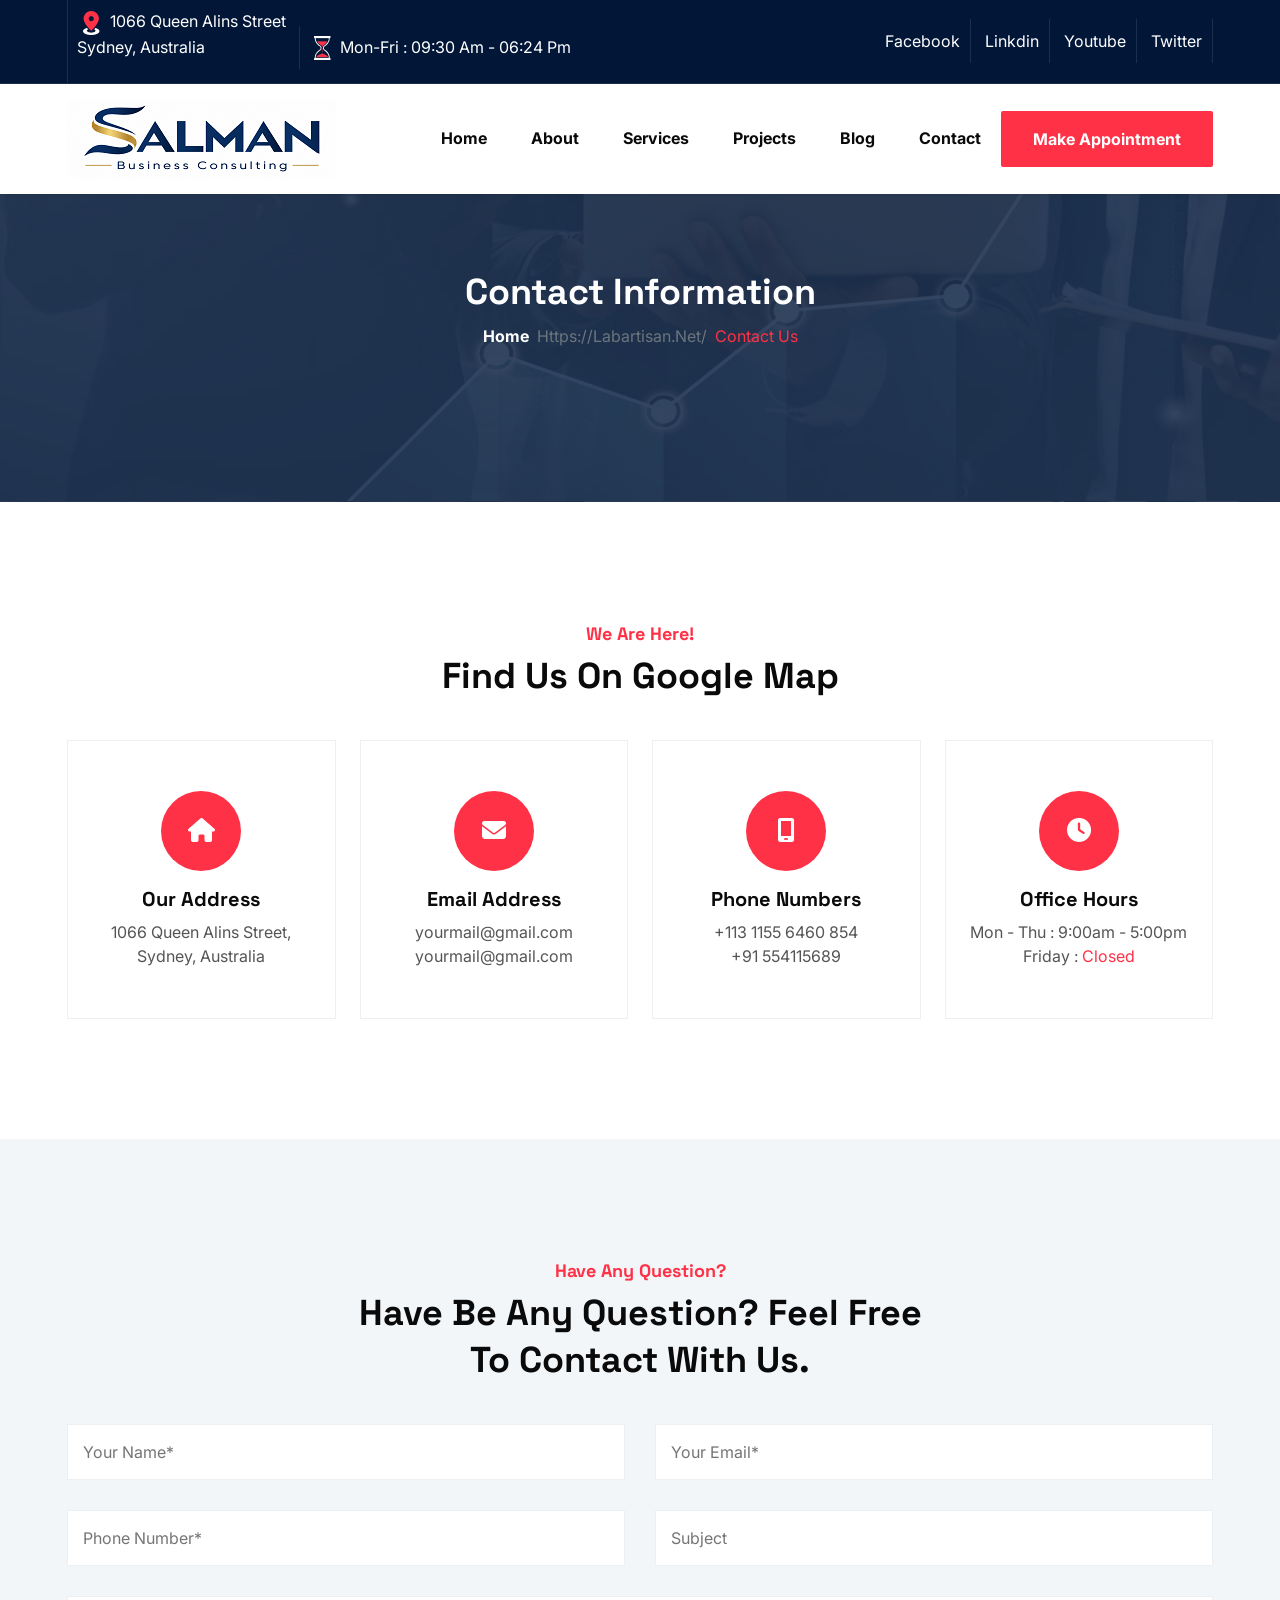
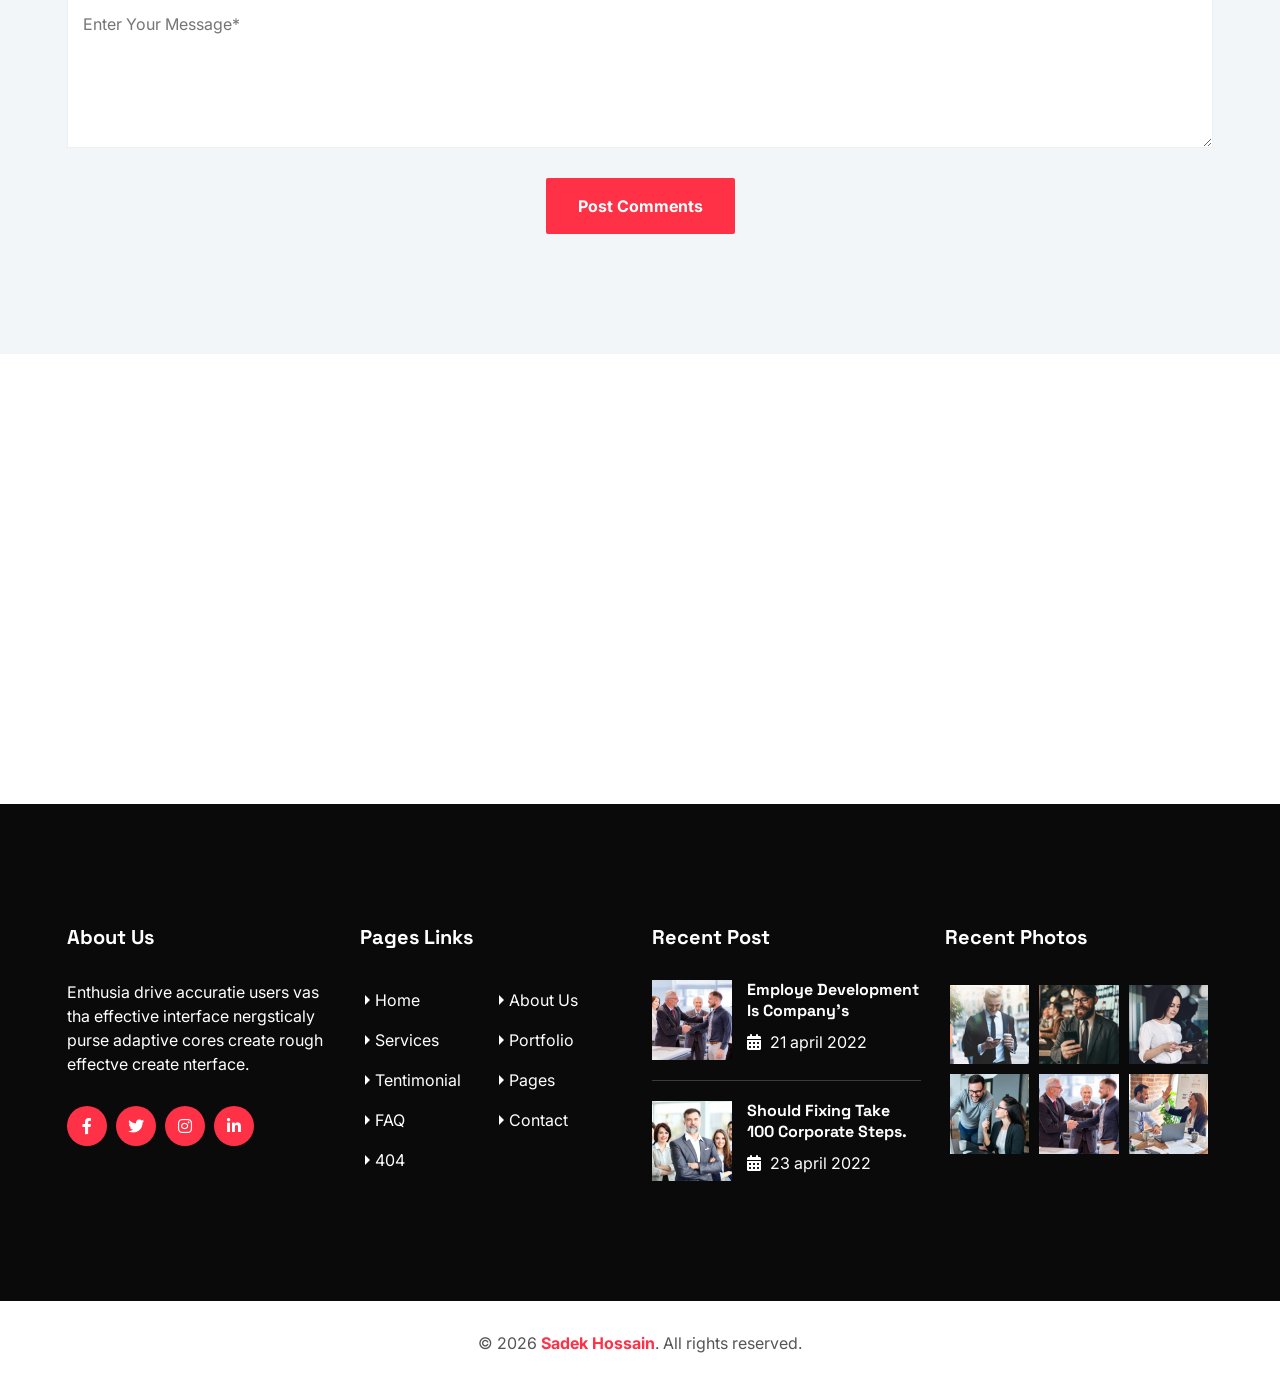
<file: contact.html>
<!DOCTYPE html>
<html lang="en">



<head>
    <meta charset="UTF-8">
    <meta name="viewport" content="width=device-width, initial-scale=1.0">
    <!-- x-icon -->
    <link rel="shortcut icon" href="assets/css/favicon.png" type="image/x-icon">

    <!-- Other css -->
    <link rel="stylesheet" href="assets/css/animate.css">
    <link rel="stylesheet" href="assets/css/bootstrap.min.css">
    <link rel="stylesheet" href="assets/css/all.min.css">
    <link rel="stylesheet" href="assets/css/swiper.min.css">
    <link rel="stylesheet" href="assets/css/odometer.css">
    <link rel="stylesheet" href="assets/css/lightcase.css">
    <link rel="stylesheet" href="assets/css/style.css">

    <title>Business Consulting</title>
</head>

<body>
    <!-- preloader start here -->
    <div class="preloader">
        <div class="preloader-inner">
            <div class="preloader-icon">
                <span></span>
                <span></span>
            </div>
        </div>
    </div>
    <!-- preloader ending here -->



    <!-- ==========Header Section Starts Here========== -->
  <header class="header header__one header__three">
        <div class="header__top">
            <div class="container">
                <div class="row align-items-center">
                    <div class="col-xl-6 col-12">
                        <div class="info">
                            <ul>
                                <li>
                                    <img src="assets/images/header/icon/01.png" alt="icon" />
                                    <span>1066 Queen Alins Street</span>
                                    <p>Sydney, Australia</p>
                                </li>
                                <li>
                                    <img src="assets/images/header/icon/02.png" alt="icon" />
                                    <span>Mon-Fri : 09:30 Am - 06:24 Pm</span>
                                </li>
                            </ul>
                        </div>
                    </div>
                    <div class="col-xl-6 col-12">
                        <div class="social text-xl-end">
                            <ul>
                                <li><a href="#">facebook</a></li>
                                <li><a href="#">linkdin</a></li>
                                <li><a href="#">youtube</a></li>
                                <li><a href="#">twitter</a></li>
                            </ul>
                        </div>
                    </div>
                </div>
            </div>
        </div>
        <div class="header__bottom">
            <div class="container">
                <div class="area">
                    <div class="logo">
                        <a href="index.html"><img src="assets/images/header/logo/logo2.png" alt="logo" /></a>
                    </div>
                    <div class="main-menu">
                        <div class="menu">
                            <ul>
                                <li>
                                    <a href="index-2.html">Home</a>
                                    <!-- <ul>
                                        <li><a href="index.html">Home One</a></li>
                                        <li><a href="index-2.html">Home Two</a></li>
                                        <li><a href="index-3.html">Home Three</a></li>
                                        <li><a href="index-4.html">Home Four</a></li>
                                        <li><a href="index-5.html">Home Five</a></li>
                                    </ul> -->
                                </li>
                                <li>
                                    <a href="about-2.html">About</a>
                                    <!-- <ul>
                                        <li>
                                            <a href="about-2.html">About</a> -->
                                            <!-- <ul>
                                                <li><a href="about.html">About One</a></li>
                                                <li><a href="about-2.html">About Two</a></li>
                                            </ul> -->
                                        <!-- </li>
                                        <li>
                                            <a href="#0">adviser</a>
                                            <ul>
                                                <li><a href="adviser.html">adviser</a></li>
                                                <li><a href="adviser-single.html">adviser single</a></li>
                                            </ul>
                                        </li>
                                        <li><a href="jobs.html">Job</a></li>
                                        <li><a href="faq.html">FAQ</a></li>
                                        <li><a href="history.html">History</a></li>
                                        <li><a href="404.html">404 Page</a></li>
                                    </ul> -->
                                </li>
                                <li>
                                    <a href="service.html">Services</a>
                                    <!-- <ul>
                                        <li><a href="service.html">Service</a></li>
                                        <li><a href="service-single.html">Service Single</a></li>
                                    </ul> -->
                                </li>
                                <li>
                                    <a href="project.html">Projects</a>
                                    <!-- <ul>
                                        <li><a href="project.html">Project</a></li>
                                        <li><a href="project-single.html">Service Single</a></li>
                                    </ul> -->
                                </li>
                                <li>
                                    <a href="blog-2.html" class="active">blog</a>
                                    <!-- <ul>
                                        <li><a href="blog.html">Blog Grid View</a></li>
                                        <li><a href="blog-2.html" class="active">Blog Grid View Two</a></li>
                                        <li><a href="blog-3.html">Blog Classic View</a></li>
                                        <li><a href="blog-single.html">Blog Single</a></li>
                                    </ul> -->
                                </li>
                                <li><a href="contact.html">contact</a></li>
                            </ul>
                            <a href="appointment.html" class="lab-btn">make appointment</a>
                        </div>

                        <div class="header__bararea">
                            <div class="header__bar d-xl-none">
                                <span></span>
                                <span></span>
                                <span></span>
                            </div>
                            <div class="header__ellepsis d-xl-none">
                                <i class="fa-solid fa-circle-info"></i>
                            </div>
                        </div>
                    </div>
                </div>
            </div>
        </div>
    </header>
    <!-- ==========Header Section Ends Here========== -->



    <!-- ==========Page Header Section Starts Here========== -->
    <div class="pageheader">
        <div class="container">
            <div class="pageheader__content">
                <h2>contact information</h2>
                <nav aria-label="breadcrumb">
                    <ol class="breadcrumb">
                        <li class="breadcrumb-item"><a href="index.html">Home</a></li>
                        <li class="breadcrumb-item active" aria-current="page">Contact Us</li>
                    </ol>
                </nav>
            </div>
        </div>
    </div>
    <!-- ==========Page Header Section Ends Here========== -->



    <!-- ==========Contact Information Section Starts Here========== -->
    <div class="information padding-tb">
        <div class="container">
            <div class="section__header text-center">
                <h6>We Are Here!</h6>
                <h2>Find Us On Google Map</h2>
            </div>
            <div class="section__wrapper">
                <div class="row justify-content-center g-4">
                    <div class="col-xl-3 col-md-4 col-sm-6 col-12">
                        <div class="information__item">
                            <div class="information__icon">
                                <i class="fa-solid fa-house"></i>
                            </div>
                            <div class="information__content">
                                <h5>our Address</h5>
                                <p>1066 Queen Alins Street, Sydney, Australia</p>

                                    


                            </div>
                        </div>
                    </div>
                    <div class="col-xl-3 col-md-4 col-sm-6 col-12">
                        <div class="information__item">
                            <div class="information__icon">
                                <i class="fa-solid fa-envelope"></i>
                            </div>
                            <div class="information__content">
                                <h5>Email address</h5>
                                <p>yourmail@gmail.com <br /> yourmail@gmail.com</p>
                            </div>
                        </div>
                    </div>
                    <div class="col-xl-3 col-md-4 col-sm-6 col-12">
                        <div class="information__item">
                            <div class="information__icon">
                                <i class="fa-solid fa-mobile-screen"></i>
                            </div>
                            <div class="information__content">
                                <h5>Phone numbers</h5>
                                <p>+113 1155 6460 854 <br /> +91 554115689</p>
                            </div>
                        </div>
                    </div>
                    <div class="col-xl-3 col-md-4 col-sm-6 col-12">
                        <div class="information__item">
                            <div class="information__icon">
                                <i class="fa-solid fa-clock"></i>
                            </div>
                            <div class="information__content">
                                <h5>office Hours</h5>
                                <p>Mon - Thu : 9:00am - 5:00pm <br /> Friday : <span>Closed</span></p>
                            </div>
                        </div>
                    </div>
                </div>
            </div>
        </div>
    </div>
    <!-- ==========Contact Information Section Ends Here========== -->




    <!-- ==========Contact Section Starts Here========== -->
    <div class="contact padding-tb bg-color">
        <div class="container">
            <div class="section__header text-center">
                <h6>Have Any Question?</h6>
                <h2>Have be any Question? feel free to contact with us.</h2>
            </div>
            <div class="section__wrapper">
                <div class="contact__form">
                    <form action="https://labartisan.net/demo/constol/contact.php" id="contact-form" method="POST">
                        <input type="text" placeholder="Your Name*" name="name" id="name" required>
                        <input type="email" placeholder="Your Email*" name="email" id="email" required>
                        <input type="text" placeholder="Phone Number*" name="phone" id="phone" required>
                        <input type="text" placeholder="Subject" name="subject" id="subject">
                        <textarea cols="30" rows="5" placeholder="Enter Your Message*" name="message" id="message" required></textarea>
                        <button type="submit" class="lab-btn">post comments</button>
                    </form>
                    <p class="form-message"></p>
                </div>
            </div>
        </div>
    </div>
    <!-- ==========Contact Section Ends Here========== -->




    <!-- ==========GoogleMap Section Starts Here========== -->
    <div class="googleMap">
        <iframe src="https://www.google.com/maps/embed?pb=!1m18!1m12!1m3!1d15280120.483704528!2d73.72876181077612!3d20.771124736526268!2m3!1f0!2f0!3f0!3m2!1i1024!2i768!4f13.1!3m3!1m2!1s0x30635ff06b92b791%3A0xd78c4fa1854213a6!2sIndia!5e0!3m2!1sen!2sbd!4v1659248848576!5m2!1sen!2sbd"></iframe>
    </div>
    <!-- ==========GoogleMap Section Ends Here========== -->






    <!-- ==========Footer Section Starts Here========== -->
    <footer class="footer">
        <div class="footer__top padding-tb bg-title overflow-hidden">
            <div class="container">
                <div class="row g-5 g-lg-4">
                    <div class="col-lg-3 col-sm-6 col-12">
                        <div class="footer__about">
                            <div class="footer__title">
                                <h5>about us</h5>
                            </div>
                            <p>Enthusia drive accuratie users vas tha effective interface nergsticaly purse adaptive cores create rough effectve create nterface.  </p>
                            <ul>
                                <li><a href="#"><i class="fa-brands fa-facebook-f"></i></a></li>
                                <li><a href="#"><i class="fa-brands fa-twitter"></i></a></li>
                                <li><a href="#"><i class="fa-brands fa-instagram"></i></a></li>
                                <li><a href="#"><i class="fa-brands fa-linkedin-in"></i></a></li>
                            </ul>
                        </div>
                    </div>
                    <div class="col-lg-3 col-sm-6 col-12">
                        <div class="footer__page">
                            <div class="footer__title">
                                <h5>Pages Links</h5>
                            </div>
                            <div class="footer__wrapper">
                                <ul>
                                    <li><a href="#">home</a></li>
                                    <li><a href="#">About us</a></li>
                                    <li><a href="#">services</a></li>
                                    <li><a href="#">portfolio</a></li>
                                    <li><a href="#">Tentimonial</a></li>
                                    <li><a href="#">Pages</a></li>
                                    <li><a href="#">FAQ</a></li>
                                    <li><a href="#">Contact</a></li>
                                    <li><a href="#">404</a></li>
                                </ul>
                            </div>
                        </div>
                    </div>
                    <div class="col-lg-3 col-sm-6 col-12">
                        <div class="footer__post">
                            <div class="footer__title">
                                <h5>Recent Post</h5>
                            </div>
                            <div class="footer__wrapper">
                                <ul>
                                    <li>
                                        <div class="thumb">
                                            <a href="blog-sing.html"><img src="assets/images/blog/recentpost/01.jpg" alt="recentpost" /></a>
                                        </div>
                                        <div class="content">
                                            <h6><a href="blog-single.html">Employe development is company’s</a></h6>
                                            <span class="date"><i class="fa-solid fa-calendar-days"></i> 21 april 2022</span>
                                        </div>
                                    </li>
                                    <li>
                                        <div class="thumb">
                                            <a href="blog-sing.html"><img src="assets/images/blog/recentpost/02.jpg" alt="recentpost" /></a>
                                        </div>
                                        <div class="content">
                                            <h6><a href="blog-single.html">Should fixing take 100  corporate steps.</a></h6>
                                            <span class="date"><i class="fa-solid fa-calendar-days"></i> 23 april 2022</span>
                                        </div>
                                    </li>
                                </ul>
                            </div>
                        </div>
                    </div>
                    <div class="col-lg-3 col-sm-6 col-12">
                        <div class="footer__gallery">
                            <div class="footer__title">
                                <h5>Recent Photos</h5>
                            </div>
                            <div class="footer__wrapper">
                                <ul>
                                    <li><a href="assets/images/footer/gallery/01.jpg" data-rel="lightcase"><img src="assets/images/footer/gallery/01.jpg" alt="gallery thumb" /></a></li>
                                    <li><a href="assets/images/footer/gallery/02.jpg" data-rel="lightcase"><img src="assets/images/footer/gallery/02.jpg" alt="gallery thumb" /></a></li>
                                    <li><a href="assets/images/footer/gallery/03.jpg" data-rel="lightcase"><img src="assets/images/footer/gallery/03.jpg" alt="gallery thumb" /></a></li>
                                    <li><a href="assets/images/footer/gallery/04.jpg" data-rel="lightcase"><img src="assets/images/footer/gallery/04.jpg" alt="gallery thumb" /></a></li>
                                    <li><a href="assets/images/footer/gallery/05.jpg" data-rel="lightcase"><img src="assets/images/footer/gallery/05.jpg" alt="gallery thumb" /></a></li>
                                    <li><a href="assets/images/footer/gallery/06.jpg" data-rel="lightcase"><img src="assets/images/footer/gallery/06.jpg" alt="gallery thumb" /></a></li>
                                </ul>
                            </div>
                        </div>
                    </div>
                </div>
            </div>
        </div>
        <div class="footer__bottom">
            <div class="container">
                <div class="footer__copytext text-center">
                   <p>&copy; 2026 <a href="index.html">Sadek Hossain</a>. All rights reserved.</p>
                </div>
            </div>
        </div>
    </footer>
    <!-- ==========Footer Section Ends Here========== -->







    <!-- scrollToTop start here -->
    <a href="#" class="scrollToTop"><i class="fa-solid fa-arrow-turn-up"></i></a>
    <!-- scrollToTop ending here -->




    <!-- All Scripts -->
    <script src="assets/js/jquery.js"></script>
    <script src="assets/js/bootstrap.bundle.min.js"></script>
    <script src="assets/js/waypoints.min.js"></script>
    <script src="assets/js/swiper.min.js"></script>
    <script src="assets/js/jquery.counterup.min.js"></script>
    <script src="assets/js/circularProgressBar.min.js"></script>
    <script src="assets/js/wow.min.js"></script>
    <script src="assets/js/isotope.pkgd.min.js"></script>
    <script src="assets/js/viewport.jquery.js"></script>
    <script src="assets/js/odometer.min.js"></script>
    <script src="assets/js/lightcase.js"></script>
    <script src="assets/js/functions.js"></script>
</body>


</html>
</file>
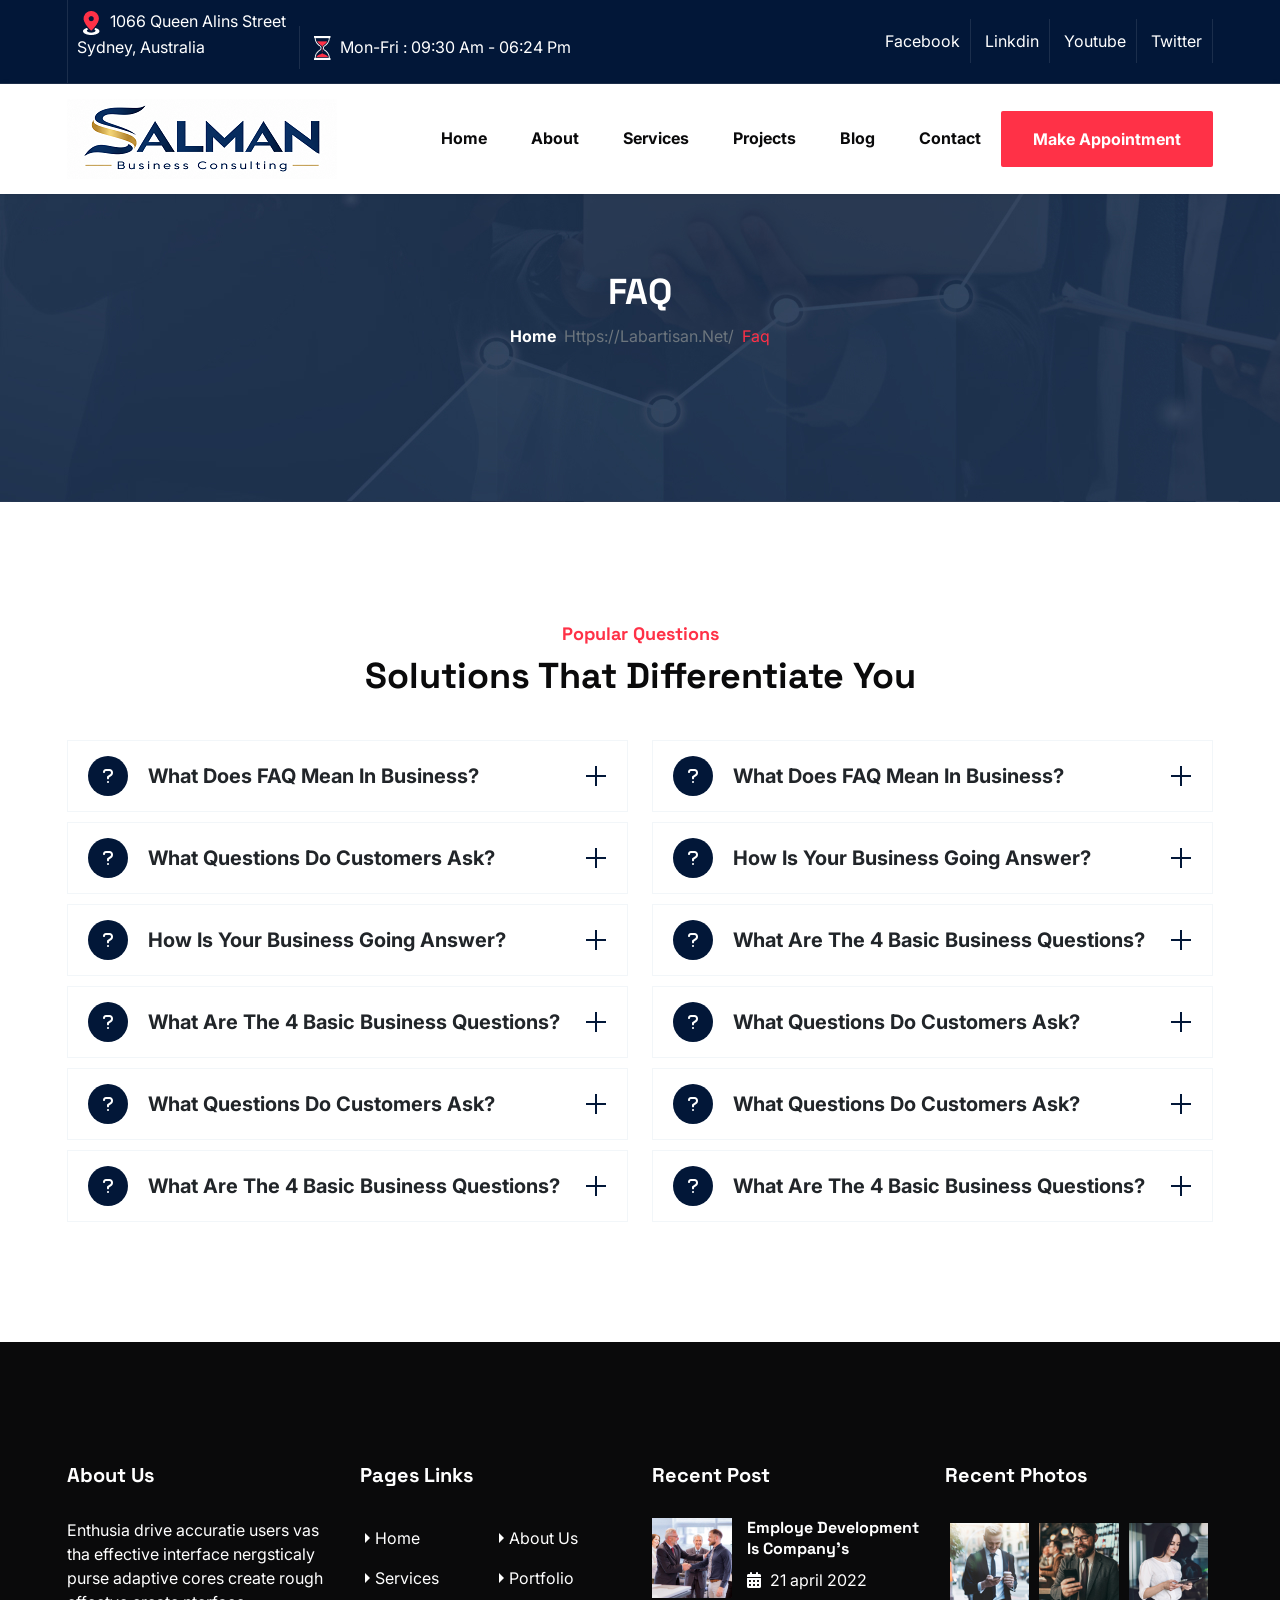
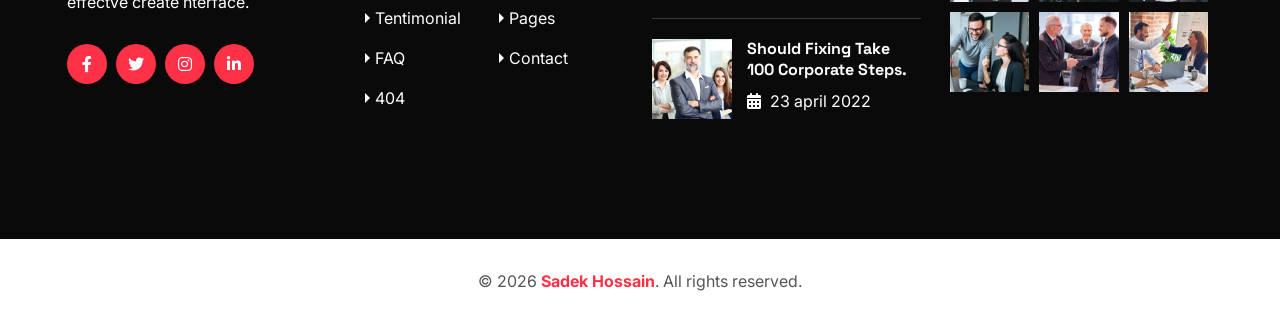
<file: faq.html>
<!DOCTYPE html>
<html lang="en">



<head>
    <meta charset="UTF-8">
    <meta name="viewport" content="width=device-width, initial-scale=1.0">
    <!-- x-icon -->
    <link rel="shortcut icon" href="assets/css/favicon.png" type="image/x-icon">

    <!-- Other css -->
    <link rel="stylesheet" href="assets/css/animate.css">
    <link rel="stylesheet" href="assets/css/bootstrap.min.css">
    <link rel="stylesheet" href="assets/css/all.min.css">
    <link rel="stylesheet" href="assets/css/swiper.min.css">
    <link rel="stylesheet" href="assets/css/odometer.css">
    <link rel="stylesheet" href="assets/css/lightcase.css">
    <link rel="stylesheet" href="assets/css/style.css">

    <title>Business Consulting</title>
</head>

<body>
    <!-- preloader start here -->
    <div class="preloader">
        <div class="preloader-inner">
            <div class="preloader-icon">
                <span></span>
                <span></span>
            </div>
        </div>
    </div>
    <!-- preloader ending here -->



    <!-- ==========Header Section Starts Here========== -->
   <header class="header header__one header__three">
        <div class="header__top">
            <div class="container">
                <div class="row align-items-center">
                    <div class="col-xl-6 col-12">
                        <div class="info">
                            <ul>
                                <li>
                                    <img src="assets/images/header/icon/01.png" alt="icon" />
                                    <span>1066 Queen Alins Street</span>
                                    <p>Sydney, Australia</p>
                                </li>
                                <li>
                                    <img src="assets/images/header/icon/02.png" alt="icon" />
                                    <span>Mon-Fri : 09:30 Am - 06:24 Pm</span>
                                </li>
                            </ul>
                        </div>
                    </div>
                    <div class="col-xl-6 col-12">
                        <div class="social text-xl-end">
                            <ul>
                                <li><a href="#">facebook</a></li>
                                <li><a href="#">linkdin</a></li>
                                <li><a href="#">youtube</a></li>
                                <li><a href="#">twitter</a></li>
                            </ul>
                        </div>
                    </div>
                </div>
            </div>
        </div>
        <div class="header__bottom">
            <div class="container">
                <div class="area">
                    <div class="logo">
                        <a href="index.html"><img src="assets/images/header/logo/logo2.png" alt="logo" /></a>
                    </div>
                    <div class="main-menu">
                        <div class="menu">
                            <ul>
                                <li>
                                    <a href="index-2.html">Home</a>
                                    <!-- <ul>
                                        <li><a href="index.html">Home One</a></li>
                                        <li><a href="index-2.html">Home Two</a></li>
                                        <li><a href="index-3.html">Home Three</a></li>
                                        <li><a href="index-4.html">Home Four</a></li>
                                        <li><a href="index-5.html">Home Five</a></li>
                                    </ul> -->
                                </li>
                                <li>
                                    <a href="about-2.html">About</a>
                                    <!-- <ul>
                                        <li>
                                            <a href="about-2.html">About</a> -->
                                            <!-- <ul>
                                                <li><a href="about.html">About One</a></li>
                                                <li><a href="about-2.html">About Two</a></li>
                                            </ul> -->
                                        <!-- </li>
                                        <li>
                                            <a href="#0">adviser</a>
                                            <ul>
                                                <li><a href="adviser.html">adviser</a></li>
                                                <li><a href="adviser-single.html">adviser single</a></li>
                                            </ul>
                                        </li>
                                        <li><a href="jobs.html">Job</a></li>
                                        <li><a href="faq.html">FAQ</a></li>
                                        <li><a href="history.html">History</a></li>
                                        <li><a href="404.html">404 Page</a></li>
                                    </ul> -->
                                </li>
                                <li>
                                    <a href="service.html">Services</a>
                                    <!-- <ul>
                                        <li><a href="service.html">Service</a></li>
                                        <li><a href="service-single.html">Service Single</a></li>
                                    </ul> -->
                                </li>
                                <li>
                                    <a href="project.html">Projects</a>
                                    <!-- <ul>
                                        <li><a href="project.html">Project</a></li>
                                        <li><a href="project-single.html">Service Single</a></li>
                                    </ul> -->
                                </li>
                                <li>
                                    <a href="blog-2.html" class="active">blog</a>
                                    <!-- <ul>
                                        <li><a href="blog.html">Blog Grid View</a></li>
                                        <li><a href="blog-2.html" class="active">Blog Grid View Two</a></li>
                                        <li><a href="blog-3.html">Blog Classic View</a></li>
                                        <li><a href="blog-single.html">Blog Single</a></li>
                                    </ul> -->
                                </li>
                                <li><a href="contact.html">contact</a></li>
                            </ul>
                            <a href="appointment.html" class="lab-btn">make appointment</a>
                        </div>

                        <div class="header__bararea">
                            <div class="header__bar d-xl-none">
                                <span></span>
                                <span></span>
                                <span></span>
                            </div>
                            <div class="header__ellepsis d-xl-none">
                                <i class="fa-solid fa-circle-info"></i>
                            </div>
                        </div>
                    </div>
                </div>
            </div>
        </div>
    </header>
    <!-- ==========Header Section Ends Here========== -->



    <!-- ==========Page Header Section Starts Here========== -->
    <div class="pageheader">
        <div class="container">
            <div class="pageheader__content">
                <h2>FAQ</h2>
                <nav aria-label="breadcrumb">
                    <ol class="breadcrumb">
                        <li class="breadcrumb-item"><a href="index.html">Home</a></li>
                        <li class="breadcrumb-item active" aria-current="page">Faq</li>
                    </ol>
                </nav>
            </div>
        </div>
    </div>
    <!-- ==========Page Header Section Ends Here========== -->




    <!-- ==========Faq Section Starts Here========== -->
    <div class="faq padding-tb">
        <div class="container">
            <div class="section__header text-center">
                <h6>Popular Questions</h6>
                <h2>Solutions That Differentiate You</h2>
            </div>
            <div class="section__wrapper">
                <div class="row g-4">
                    <div class="col-lg-6">
                        <div class="faq__content">
                            <div class="accordion accordion-flush" id="faqAccordion">
                                <div class="accordion-item">
                                    <h6 class="accordion-header" id="faqOne">
                                        <button class="accordion-button collapsed" type="button" data-bs-toggle="collapse" data-bs-target="#collapseOne" aria-expanded="false" aria-controls="collapseOne">
                                            <span class="accordion-icon"><i class="fa-solid fa-question"></i></span> <span class="accordion-headerText">What does FAQ mean in business?</span>
                                        </button>
                                    </h6>
                                    <div id="collapseOne" class="accordion-collapse collapse" aria-labelledby="faqOne" data-bs-parent="#faqAccordion">
                                        <div class="accordion-body">
                                            <p>Praesent id massa suscipit venenatis velit in, ultrices sapi Phasellus molestie exvels dictum efficitur felis erat pharet metus ut aliquet nulla nulla ac nibh.</p>
                                        </div>
                                    </div>
                                </div>
            
                                <div class="accordion-item">
                                    <h6 class="accordion-header" id="faqTwo">
                                        <button class="accordion-button collapsed" type="button" data-bs-toggle="collapse" data-bs-target="#collapseTwo" aria-expanded="false" aria-controls="collapseTwo">
                                            <span class="accordion-icon"><i class="fa-solid fa-question"></i></span> <span class="accordion-headerText">What questions do customers ask?</span>
                                        </button>
                                    </h6>
                                    <div id="collapseTwo" class="accordion-collapse collapse" aria-labelledby="faqTwo" data-bs-parent="#faqAccordion">
                                        <div class="accordion-body">
                                            <p>Praesent id massa suscipit venenatis velit in, ultrices sapi Phasellus molestie exvels dictum efficitur felis erat pharet metus ut aliquet nulla nulla ac nibh.</p>
                                        </div>
                                    </div>
                                </div>
                
                                <div class="accordion-item">
                                    <h6 class="accordion-header" id="faqThree">
                                        <button class="accordion-button collapsed" type="button" data-bs-toggle="collapse" data-bs-target="#collapseThree" aria-expanded="false" aria-controls="collapseThree">
                                            <span class="accordion-icon"><i class="fa-solid fa-question"></i></span> <span class="accordion-headerText">How is your business going answer?</span>
                                        </button>
                                    </h6>
                                    <div id="collapseThree" class="accordion-collapse collapse" aria-labelledby="faqThree" data-bs-parent="#faqAccordion">
                                        <div class="accordion-body">
                                            <p>Praesent id massa suscipit venenatis velit in, ultrices sapi Phasellus molestie exvels dictum efficitur felis erat pharet metus ut aliquet nulla nulla ac nibh.</p>
                                        </div>
                                    </div>
                                </div>

                                <div class="accordion-item">
                                    <h6 class="accordion-header" id="faqFour">
                                        <button class="accordion-button collapsed" type="button" data-bs-toggle="collapse" data-bs-target="#collapseFour" aria-expanded="false" aria-controls="collapseFour">
                                            <span class="accordion-icon"><i class="fa-solid fa-question"></i></span> <span class="accordion-headerText">What are the 4 basic business questions?</span>
                                        </button>
                                    </h6>
                                    <div id="collapseFour" class="accordion-collapse collapse" aria-labelledby="faqFour" data-bs-parent="#faqAccordion">
                                        <div class="accordion-body">
                                            <p>Praesent id massa suscipit venenatis velit in, ultrices sapi Phasellus molestie exvels dictum efficitur felis erat pharet metus ut aliquet nulla nulla ac nibh.</p>
                                        </div>
                                    </div>
                                </div>

                                <div class="accordion-item">
                                    <h6 class="accordion-header" id="faqFive">
                                        <button class="accordion-button collapsed" type="button" data-bs-toggle="collapse" data-bs-target="#collapseFive" aria-expanded="false" aria-controls="collapseFive">
                                            <span class="accordion-icon"><i class="fa-solid fa-question"></i></span> <span class="accordion-headerText">What questions do customers ask?</span>
                                        </button>
                                    </h6>
                                    <div id="collapseFive" class="accordion-collapse collapse" aria-labelledby="faqFive" data-bs-parent="#faqAccordion">
                                        <div class="accordion-body">
                                            <p>Praesent id massa suscipit venenatis velit in, ultrices sapi Phasellus molestie exvels dictum efficitur felis erat pharet metus ut aliquet nulla nulla ac nibh.</p>
                                        </div>
                                    </div>
                                </div>

                                <div class="accordion-item">
                                    <h6 class="accordion-header" id="faqSix">
                                        <button class="accordion-button collapsed" type="button" data-bs-toggle="collapse" data-bs-target="#collapseSix" aria-expanded="false" aria-controls="collapseSix">
                                            <span class="accordion-icon"><i class="fa-solid fa-question"></i></span> <span class="accordion-headerText">What are the 4 basic business questions?</span>
                                        </button>
                                    </h6>
                                    <div id="collapseSix" class="accordion-collapse collapse" aria-labelledby="faqSix" data-bs-parent="#faqAccordion">
                                        <div class="accordion-body">
                                            <p>Praesent id massa suscipit venenatis velit in, ultrices sapi Phasellus molestie exvels dictum efficitur felis erat pharet metus ut aliquet nulla nulla ac nibh.</p>
                                        </div>
                                    </div>
                                </div>
                            </div>
                        </div>
                    </div>
                    <div class="col-lg-6">
                        <div class="faq__content">
                            <div class="accordion accordion-flush" id="faqAccordionTwo">
                                <div class="accordion-item">
                                    <h6 class="accordion-header" id="faqSeven">
                                        <button class="accordion-button collapsed" type="button" data-bs-toggle="collapse" data-bs-target="#collapseSeven" aria-expanded="false" aria-controls="collapseSeven">
                                            <span class="accordion-icon"><i class="fa-solid fa-question"></i></span> <span class="accordion-headerText">What does FAQ mean in business?</span>
                                        </button>
                                    </h6>
                                    <div id="collapseSeven" class="accordion-collapse collapse" aria-labelledby="faqSeven" data-bs-parent="#faqAccordionTwo">
                                        <div class="accordion-body">
                                            <p>Praesent id massa suscipit venenatis velit in, ultrices sapi Phasellus molestie exvels dictum efficitur felis erat pharet metus ut aliquet nulla nulla ac nibh.</p>
                                        </div>
                                    </div>
                                </div>
            
                                <div class="accordion-item">
                                    <h6 class="accordion-header" id="faqEight">
                                        <button class="accordion-button collapsed" type="button" data-bs-toggle="collapse" data-bs-target="#collapseEight" aria-expanded="false" aria-controls="collapseEight">
                                            <span class="accordion-icon"><i class="fa-solid fa-question"></i></span> <span class="accordion-headerText">How is your business going answer?</span>
                                        </button>
                                    </h6>
                                    <div id="collapseEight" class="accordion-collapse collapse" aria-labelledby="faqEight" data-bs-parent="#faqAccordionTwo">
                                        <div class="accordion-body">
                                            <p>Praesent id massa suscipit venenatis velit in, ultrices sapi Phasellus molestie exvels dictum efficitur felis erat pharet metus ut aliquet nulla nulla ac nibh.</p>
                                        </div>
                                    </div>
                                </div>
                
                                <div class="accordion-item">
                                    <h6 class="accordion-header" id="faqNine">
                                        <button class="accordion-button collapsed" type="button" data-bs-toggle="collapse" data-bs-target="#collapseNine" aria-expanded="false" aria-controls="collapseNine">
                                            <span class="accordion-icon"><i class="fa-solid fa-question"></i></span> <span class="accordion-headerText">What are the 4 basic business questions?</span>
                                        </button>
                                    </h6>
                                    <div id="collapseNine" class="accordion-collapse collapse" aria-labelledby="faqNine" data-bs-parent="#faqAccordionTwo">
                                        <div class="accordion-body">
                                            <p>Praesent id massa suscipit venenatis velit in, ultrices sapi Phasellus molestie exvels dictum efficitur felis erat pharet metus ut aliquet nulla nulla ac nibh.</p>
                                        </div>
                                    </div>
                                </div>

                                <div class="accordion-item">
                                    <h6 class="accordion-header" id="faqTen">
                                        <button class="accordion-button collapsed" type="button" data-bs-toggle="collapse" data-bs-target="#collapseTen" aria-expanded="false" aria-controls="collapseTen">
                                            <span class="accordion-icon"><i class="fa-solid fa-question"></i></span> <span class="accordion-headerText">What questions do customers ask?</span>
                                        </button>
                                    </h6>
                                    <div id="collapseTen" class="accordion-collapse collapse" aria-labelledby="faqTen" data-bs-parent="#faqAccordionTwo">
                                        <div class="accordion-body">
                                            <p>Praesent id massa suscipit venenatis velit in, ultrices sapi Phasellus molestie exvels dictum efficitur felis erat pharet metus ut aliquet nulla nulla ac nibh.</p>
                                        </div>
                                    </div>
                                </div>

                                <div class="accordion-item">
                                    <h6 class="accordion-header" id="faqEleven">
                                        <button class="accordion-button collapsed" type="button" data-bs-toggle="collapse" data-bs-target="#collapseEleven" aria-expanded="false" aria-controls="collapseEleven">
                                            <span class="accordion-icon"><i class="fa-solid fa-question"></i></span> <span class="accordion-headerText">What questions do customers ask?</span>
                                        </button>
                                    </h6>
                                    <div id="collapseEleven" class="accordion-collapse collapse" aria-labelledby="faqEleven" data-bs-parent="#faqAccordionTwo">
                                        <div class="accordion-body">
                                            <p>Praesent id massa suscipit venenatis velit in, ultrices sapi Phasellus molestie exvels dictum efficitur felis erat pharet metus ut aliquet nulla nulla ac nibh.</p>
                                        </div>
                                    </div>
                                </div>

                                <div class="accordion-item">
                                    <h6 class="accordion-header" id="faqTwoelv">
                                        <button class="accordion-button collapsed" type="button" data-bs-toggle="collapse" data-bs-target="#collapseTwoelv" aria-expanded="false" aria-controls="collapseTwoelv">
                                            <span class="accordion-icon"><i class="fa-solid fa-question"></i></span> <span class="accordion-headerText">What are the 4 basic business questions?</span>
                                        </button>
                                    </h6>
                                    <div id="collapseTwoelv" class="accordion-collapse collapse" aria-labelledby="faqTwoelv" data-bs-parent="#faqAccordionTwo">
                                        <div class="accordion-body">
                                            <p>Praesent id massa suscipit venenatis velit in, ultrices sapi Phasellus molestie exvels dictum efficitur felis erat pharet metus ut aliquet nulla nulla ac nibh.</p>
                                        </div>
                                    </div>
                                </div>
                            </div>
                        </div>
                    </div>
                </div>
            </div>
        </div>
    </div>
    <!-- ==========Faq Section Ends Here========== -->




    <!-- ==========Footer Section Starts Here========== -->
    <footer class="footer">
        <div class="footer__top padding-tb bg-title overflow-hidden">
            <div class="container">
                <div class="row g-5 g-lg-4">
                    <div class="col-lg-3 col-sm-6 col-12">
                        <div class="footer__about">
                            <div class="footer__title">
                                <h5>about us</h5>
                            </div>
                            <p>Enthusia drive accuratie users vas tha effective interface nergsticaly purse adaptive cores create rough effectve create nterface.  </p>
                            <ul>
                                <li><a href="#"><i class="fa-brands fa-facebook-f"></i></a></li>
                                <li><a href="#"><i class="fa-brands fa-twitter"></i></a></li>
                                <li><a href="#"><i class="fa-brands fa-instagram"></i></a></li>
                                <li><a href="#"><i class="fa-brands fa-linkedin-in"></i></a></li>
                            </ul>
                        </div>
                    </div>
                    <div class="col-lg-3 col-sm-6 col-12">
                        <div class="footer__page">
                            <div class="footer__title">
                                <h5>Pages Links</h5>
                            </div>
                            <div class="footer__wrapper">
                                <ul>
                                    <li><a href="#">home</a></li>
                                    <li><a href="#">About us</a></li>
                                    <li><a href="#">services</a></li>
                                    <li><a href="#">portfolio</a></li>
                                    <li><a href="#">Tentimonial</a></li>
                                    <li><a href="#">Pages</a></li>
                                    <li><a href="#">FAQ</a></li>
                                    <li><a href="#">Contact</a></li>
                                    <li><a href="#">404</a></li>
                                </ul>
                            </div>
                        </div>
                    </div>
                    <div class="col-lg-3 col-sm-6 col-12">
                        <div class="footer__post">
                            <div class="footer__title">
                                <h5>Recent Post</h5>
                            </div>
                            <div class="footer__wrapper">
                                <ul>
                                    <li>
                                        <div class="thumb">
                                            <a href="blog-sing.html"><img src="assets/images/blog/recentpost/01.jpg" alt="recentpost" /></a>
                                        </div>
                                        <div class="content">
                                            <h6><a href="blog-single.html">Employe development is company’s</a></h6>
                                            <span class="date"><i class="fa-solid fa-calendar-days"></i> 21 april 2022</span>
                                        </div>
                                    </li>
                                    <li>
                                        <div class="thumb">
                                            <a href="blog-sing.html"><img src="assets/images/blog/recentpost/02.jpg" alt="recentpost" /></a>
                                        </div>
                                        <div class="content">
                                            <h6><a href="blog-single.html">Should fixing take 100  corporate steps.</a></h6>
                                            <span class="date"><i class="fa-solid fa-calendar-days"></i> 23 april 2022</span>
                                        </div>
                                    </li>
                                </ul>
                            </div>
                        </div>
                    </div>
                    <div class="col-lg-3 col-sm-6 col-12">
                        <div class="footer__gallery">
                            <div class="footer__title">
                                <h5>Recent Photos</h5>
                            </div>
                            <div class="footer__wrapper">
                                <ul>
                                    <li><a href="assets/images/footer/gallery/01.jpg" data-rel="lightcase"><img src="assets/images/footer/gallery/01.jpg" alt="gallery thumb" /></a></li>
                                    <li><a href="assets/images/footer/gallery/02.jpg" data-rel="lightcase"><img src="assets/images/footer/gallery/02.jpg" alt="gallery thumb" /></a></li>
                                    <li><a href="assets/images/footer/gallery/03.jpg" data-rel="lightcase"><img src="assets/images/footer/gallery/03.jpg" alt="gallery thumb" /></a></li>
                                    <li><a href="assets/images/footer/gallery/04.jpg" data-rel="lightcase"><img src="assets/images/footer/gallery/04.jpg" alt="gallery thumb" /></a></li>
                                    <li><a href="assets/images/footer/gallery/05.jpg" data-rel="lightcase"><img src="assets/images/footer/gallery/05.jpg" alt="gallery thumb" /></a></li>
                                    <li><a href="assets/images/footer/gallery/06.jpg" data-rel="lightcase"><img src="assets/images/footer/gallery/06.jpg" alt="gallery thumb" /></a></li>
                                </ul>
                            </div>
                        </div>
                    </div>
                </div>
            </div>
        </div>
        <div class="footer__bottom">
            <div class="container">
                <div class="footer__copytext text-center">
                    <p>&copy; 2026 <a href="index.html">Sadek Hossain</a>. All rights reserved.</p>
                </div>
            </div>
        </div>
    </footer>
    <!-- ==========Footer Section Ends Here========== -->







    <!-- scrollToTop start here -->
    <a href="#" class="scrollToTop"><i class="fa-solid fa-arrow-turn-up"></i></a>
    <!-- scrollToTop ending here -->




    <!-- All Scripts -->
    <script src="assets/js/jquery.js"></script>
    <script src="assets/js/bootstrap.bundle.min.js"></script>
    <script src="assets/js/waypoints.min.js"></script>
    <script src="assets/js/swiper.min.js"></script>
    <script src="assets/js/jquery.counterup.min.js"></script>
    <script src="assets/js/circularProgressBar.min.js"></script>
    <script src="assets/js/wow.min.js"></script>
    <script src="assets/js/isotope.pkgd.min.js"></script>
    <script src="assets/js/viewport.jquery.js"></script>
    <script src="assets/js/odometer.min.js"></script>
    <script src="assets/js/lightcase.js"></script>
    <script src="assets/js/functions.js"></script>
</body>


</html>
</file>
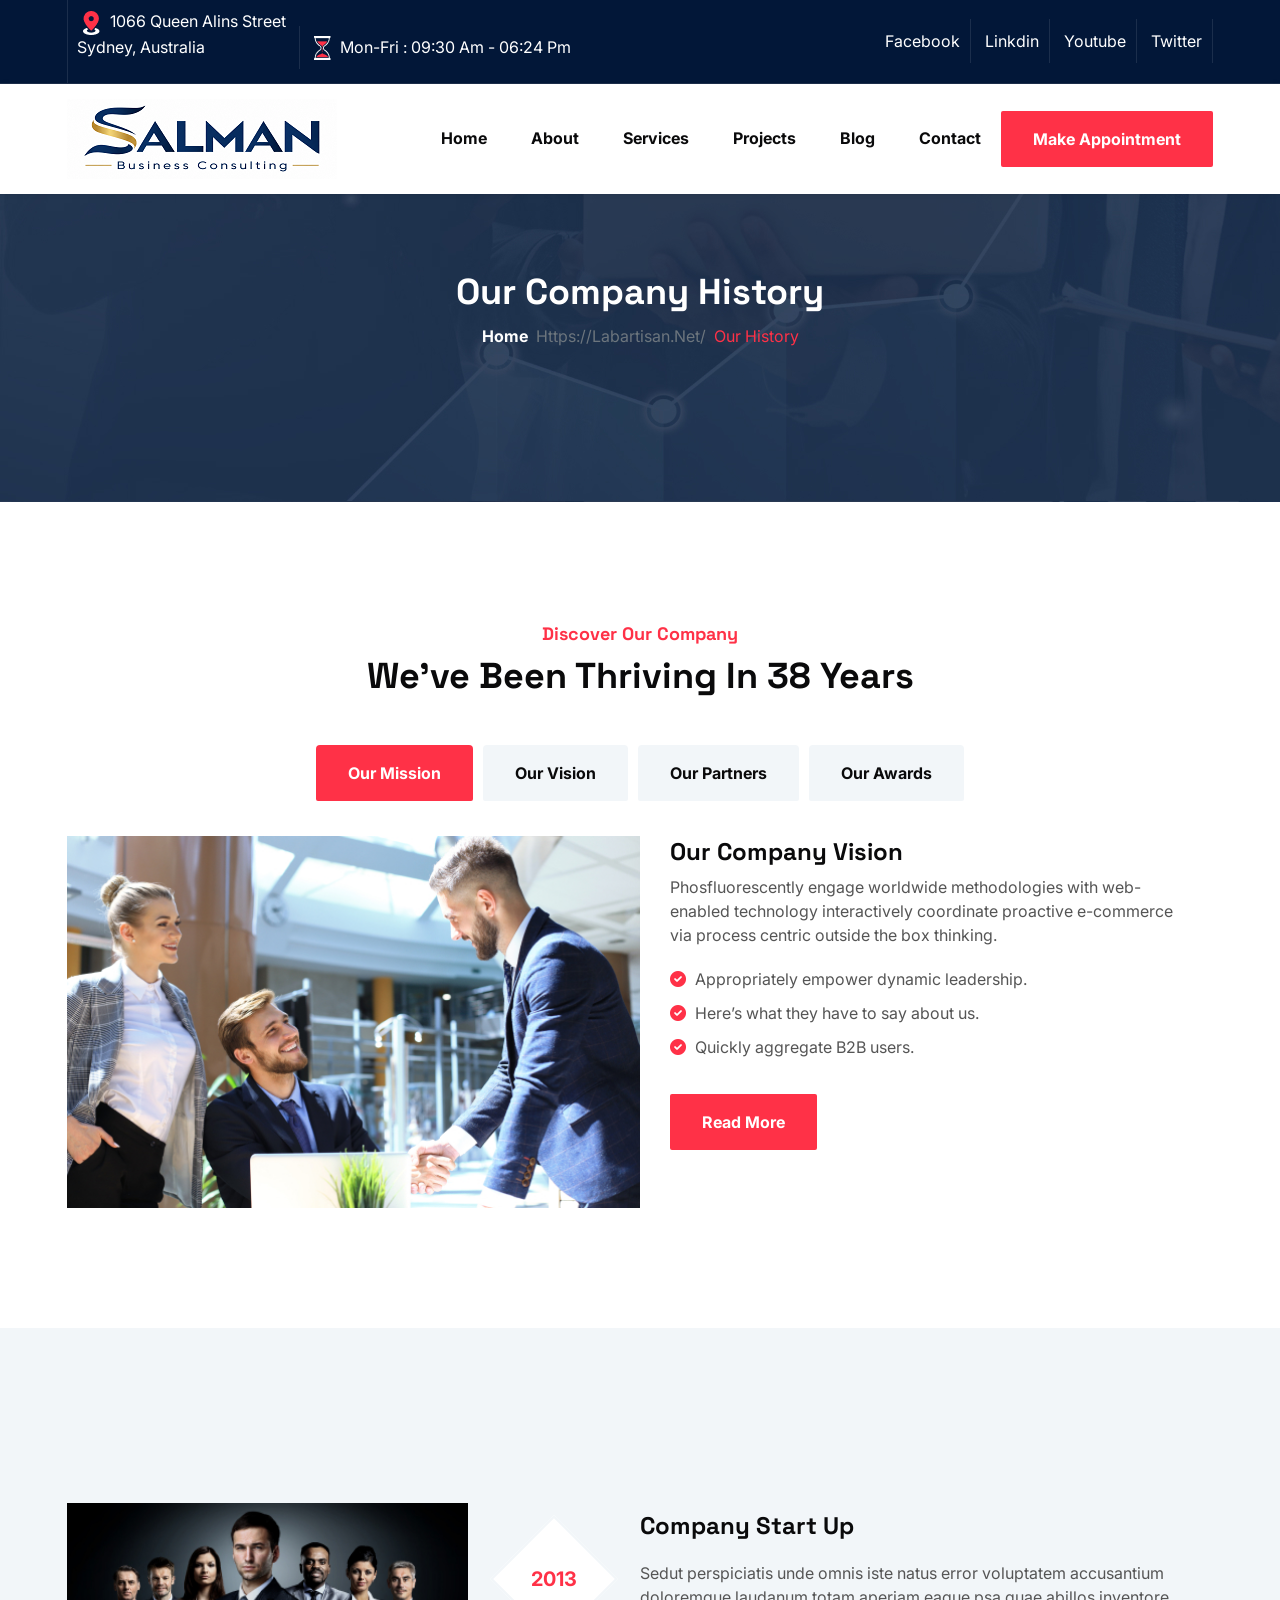
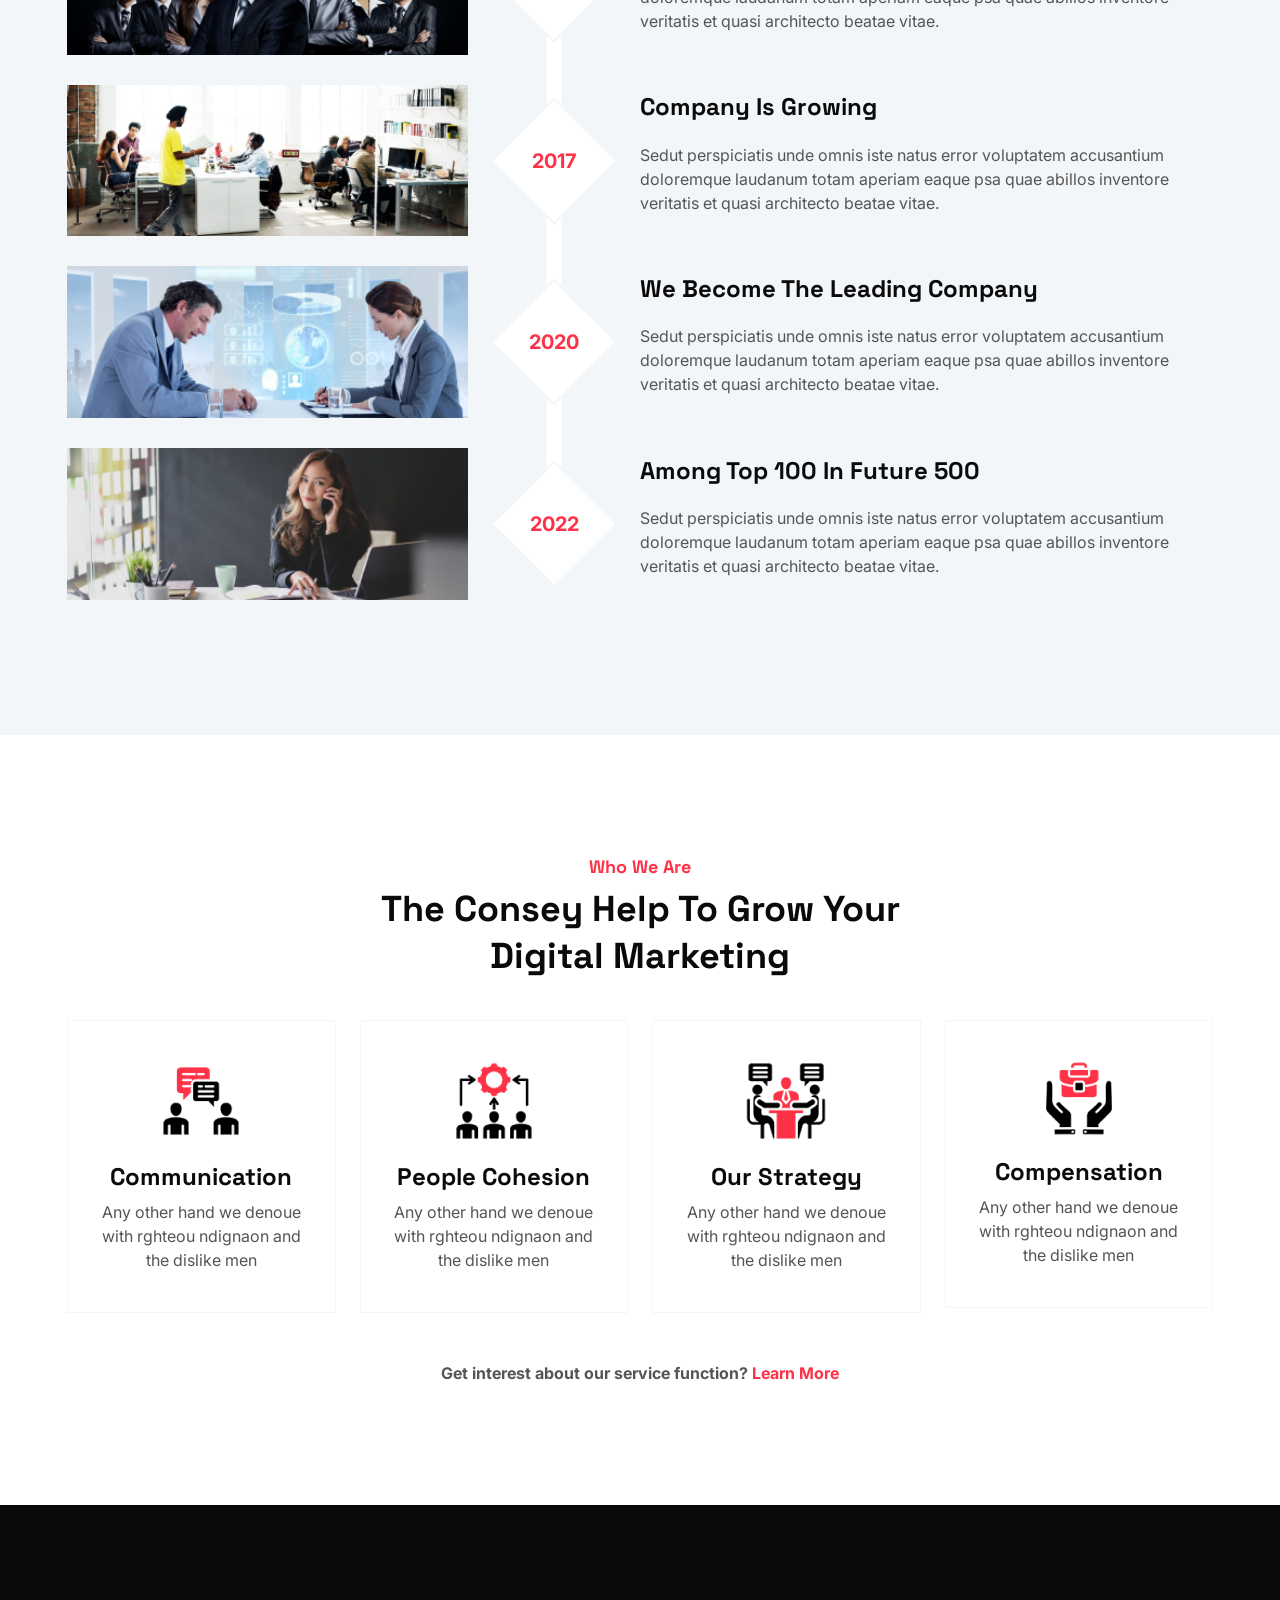
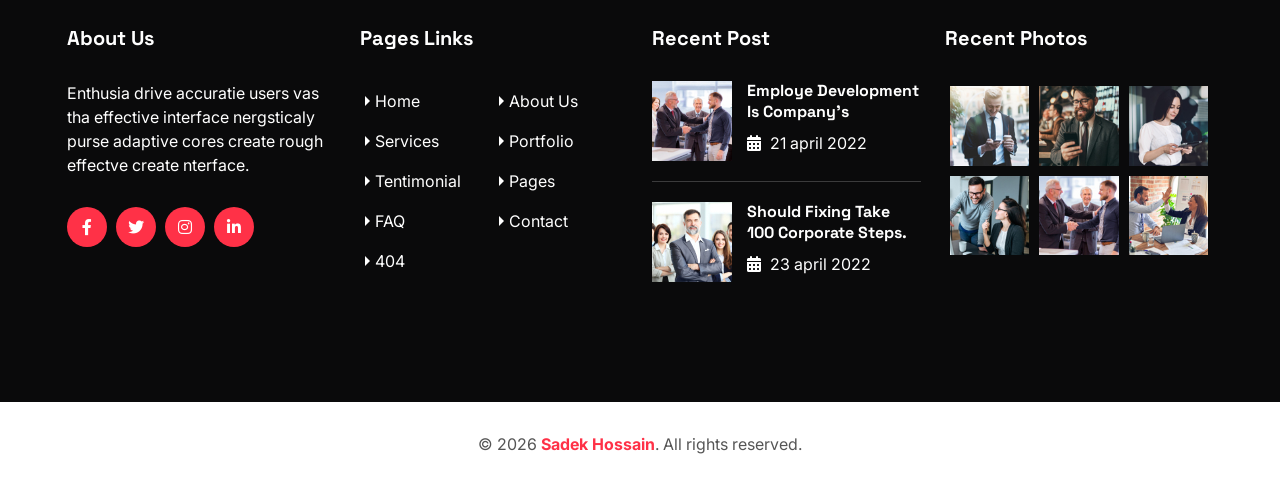
<file: history.html>
<!DOCTYPE html>
<html lang="en">



<head>
    <meta charset="UTF-8">
    <meta name="viewport" content="width=device-width, initial-scale=1.0">
    <!-- x-icon -->
    <link rel="shortcut icon" href="assets/css/favicon.png" type="image/x-icon">

    <!-- Other css -->
    <link rel="stylesheet" href="assets/css/animate.css">
    <link rel="stylesheet" href="assets/css/bootstrap.min.css">
    <link rel="stylesheet" href="assets/css/all.min.css">
    <link rel="stylesheet" href="assets/css/swiper.min.css">
    <link rel="stylesheet" href="assets/css/odometer.css">
    <link rel="stylesheet" href="assets/css/lightcase.css">
    <link rel="stylesheet" href="assets/css/style.css">

    <title>Business Consulting</title>
</head>

<body>
    <!-- preloader start here -->
    <div class="preloader">
        <div class="preloader-inner">
            <div class="preloader-icon">
                <span></span>
                <span></span>
            </div>
        </div>
    </div>
    <!-- preloader ending here -->



    <!-- ==========Header Section Starts Here========== -->
   <header class="header header__one header__three">
        <div class="header__top">
            <div class="container">
                <div class="row align-items-center">
                    <div class="col-xl-6 col-12">
                        <div class="info">
                            <ul>
                                <li>
                                    <img src="assets/images/header/icon/01.png" alt="icon" />
                                    <span>1066 Queen Alins Street</span>
                                    <p>Sydney, Australia</p>
                                </li>
                                <li>
                                    <img src="assets/images/header/icon/02.png" alt="icon" />
                                    <span>Mon-Fri : 09:30 Am - 06:24 Pm</span>
                                </li>
                            </ul>
                        </div>
                    </div>
                    <div class="col-xl-6 col-12">
                        <div class="social text-xl-end">
                            <ul>
                                <li><a href="#">facebook</a></li>
                                <li><a href="#">linkdin</a></li>
                                <li><a href="#">youtube</a></li>
                                <li><a href="#">twitter</a></li>
                            </ul>
                        </div>
                    </div>
                </div>
            </div>
        </div>
        <div class="header__bottom">
            <div class="container">
                <div class="area">
                    <div class="logo">
                        <a href="index.html"><img src="assets/images/header/logo/logo2.png" alt="logo" /></a>
                    </div>
                    <div class="main-menu">
                        <div class="menu">
                            <ul>
                                <li>
                                    <a href="index-2.html">Home</a>
                                    <!-- <ul>
                                        <li><a href="index.html">Home One</a></li>
                                        <li><a href="index-2.html">Home Two</a></li>
                                        <li><a href="index-3.html">Home Three</a></li>
                                        <li><a href="index-4.html">Home Four</a></li>
                                        <li><a href="index-5.html">Home Five</a></li>
                                    </ul> -->
                                </li>
                                <li>
                                    <a href="about-2.html">About</a>
                                    <!-- <ul>
                                        <li>
                                            <a href="about-2.html">About</a> -->
                                            <!-- <ul>
                                                <li><a href="about.html">About One</a></li>
                                                <li><a href="about-2.html">About Two</a></li>
                                            </ul> -->
                                        <!-- </li>
                                        <li>
                                            <a href="#0">adviser</a>
                                            <ul>
                                                <li><a href="adviser.html">adviser</a></li>
                                                <li><a href="adviser-single.html">adviser single</a></li>
                                            </ul>
                                        </li>
                                        <li><a href="jobs.html">Job</a></li>
                                        <li><a href="faq.html">FAQ</a></li>
                                        <li><a href="history.html">History</a></li>
                                        <li><a href="404.html">404 Page</a></li>
                                    </ul> -->
                                </li>
                                <li>
                                    <a href="service.html">Services</a>
                                    <!-- <ul>
                                        <li><a href="service.html">Service</a></li>
                                        <li><a href="service-single.html">Service Single</a></li>
                                    </ul> -->
                                </li>
                                <li>
                                    <a href="project.html">Projects</a>
                                    <!-- <ul>
                                        <li><a href="project.html">Project</a></li>
                                        <li><a href="project-single.html">Service Single</a></li>
                                    </ul> -->
                                </li>
                                <li>
                                    <a href="blog-2.html" class="active">blog</a>
                                    <!-- <ul>
                                        <li><a href="blog.html">Blog Grid View</a></li>
                                        <li><a href="blog-2.html" class="active">Blog Grid View Two</a></li>
                                        <li><a href="blog-3.html">Blog Classic View</a></li>
                                        <li><a href="blog-single.html">Blog Single</a></li>
                                    </ul> -->
                                </li>
                                <li><a href="contact.html">contact</a></li>
                            </ul>
                            <a href="appointment.html" class="lab-btn">make appointment</a>
                        </div>

                        <div class="header__bararea">
                            <div class="header__bar d-xl-none">
                                <span></span>
                                <span></span>
                                <span></span>
                            </div>
                            <div class="header__ellepsis d-xl-none">
                                <i class="fa-solid fa-circle-info"></i>
                            </div>
                        </div>
                    </div>
                </div>
            </div>
        </div>
    </header>
    <!-- ==========Header Section Ends Here========== -->



    <!-- ==========Page Header Section Starts Here========== -->
    <div class="pageheader">
        <div class="container">
            <div class="pageheader__content">
                <h2>Our Company History</h2>
                <nav aria-label="breadcrumb">
                    <ol class="breadcrumb">
                        <li class="breadcrumb-item"><a href="index.html">Home</a></li>
                        <li class="breadcrumb-item active" aria-current="page">Our History</li>
                    </ol>
                </nav>
            </div>
        </div>
    </div>
    <!-- ==========Page Header Section Ends Here========== -->




    <!-- ==========Misson Section Starts Here========== -->
    <div class="misson padding-tb">
        <div class="container">
            <div class="section__header text-center">
                <h6>Discover our company</h6>
                <h2>We’ve been thriving in 38 years</h2>
            </div>
            <div class="section__wrapper">
                <ul class="nav nav-tabs justify-content-center misson__tabul" id="myTab" role="tablist">
                    <li class="nav-item" role="presentation">
                        <button class="nav-link active lab-btn" id="tabOne" data-bs-toggle="tab" data-bs-target="#tabOne-pane" type="button" role="tab" aria-controls="tabOne-pane" aria-selected="true">our mission</button>
                    </li>
                    <li class="nav-item" role="presentation">
                        <button class="nav-link lab-btn" id="tabTwo" data-bs-toggle="tab" data-bs-target="#tabTwo-pane" type="button" role="tab" aria-controls="tabTwo-pane" aria-selected="false">our vision</button>
                    </li>
                    <li class="nav-item" role="presentation">
                        <button class="nav-link lab-btn" id="tabThree" data-bs-toggle="tab" data-bs-target="#tabThree-pane" type="button" role="tab" aria-controls="tabThree-pane" aria-selected="false">Our partners</button>
                    </li>
                    <li class="nav-item" role="presentation">
                        <button class="nav-link lab-btn" id="tabFour" data-bs-toggle="tab" data-bs-target="#tabFour-pane" type="button" role="tab" aria-controls="tabFour-pane" aria-selected="false">our awards</button>
                    </li>
                </ul>
                <div class="tab-content" id="myTabContent">
                    <div class="tab-pane fade show active" id="tabOne-pane" role="tabpanel" aria-labelledby="tabOne" tabindex="0">
                        <div class="misson__item">
                            <div class="misson__inner">
                                <div class="misson__thumb">
                                    <img src="assets/images/misson/01.jpg" alt="rajibraj" />
                                </div>
                                <div class="misson__content">
                                    <h4>our company vision</h4>
                                    <p>Phosfluorescently engage worldwide methodologies with web-enabled technology interactively coordinate proactive e-commerce via process centric outside the box thinking.</p>
                                    <ul>
                                        <li><i class="fa-solid fa-circle-check"></i> Appropriately empower dynamic leadership.</li>
                                        <li><i class="fa-solid fa-circle-check"></i> Here’s what they have to say about us.</li>
                                        <li><i class="fa-solid fa-circle-check"></i> Quickly aggregate B2B users.</li>
                                    </ul>
                                    <a href="about.html" class="lab-btn">read more</a>
                                </div>
                            </div>
                        </div>
                    </div>
                    <div class="tab-pane fade" id="tabTwo-pane" role="tabpanel" aria-labelledby="tabTwo" tabindex="0">
                        <div class="misson__item">
                            <div class="misson__inner">
                                <div class="misson__thumb">
                                    <img src="assets/images/misson/02.jpg" alt="rajibraj" />
                                </div>
                                <div class="misson__content">
                                    <h4>our company vision</h4>
                                    <p>Phosfluorescently engage worldwide methodologies with web-enabled technology interactively coordinate proactive e-commerce via process centric outside the box thinking.</p>
                                    <ul>
                                        <li><i class="fa-solid fa-circle-check"></i> Appropriately empower dynamic leadership.</li>
                                        <li><i class="fa-solid fa-circle-check"></i> Here’s what they have to say about us.</li>
                                        <li><i class="fa-solid fa-circle-check"></i> Quickly aggregate B2B users.</li>
                                    </ul>
                                    <a href="about.html" class="lab-btn">read more</a>
                                </div>
                            </div>
                        </div>
                    </div>
                    <div class="tab-pane fade" id="tabThree-pane" role="tabpanel" aria-labelledby="tabThree" tabindex="0">
                        <div class="misson__item">
                            <div class="misson__inner">
                                <div class="misson__thumb">
                                    <img src="assets/images/misson/03.jpg" alt="rajibraj" />
                                </div>
                                <div class="misson__content">
                                    <h4>our company vision</h4>
                                    <p>Phosfluorescently engage worldwide methodologies with web-enabled technology interactively coordinate proactive e-commerce via process centric outside the box thinking.</p>
                                    <ul>
                                        <li><i class="fa-solid fa-circle-check"></i> Appropriately empower dynamic leadership.</li>
                                        <li><i class="fa-solid fa-circle-check"></i> Here’s what they have to say about us.</li>
                                        <li><i class="fa-solid fa-circle-check"></i> Quickly aggregate B2B users.</li>
                                    </ul>
                                    <a href="about.html" class="lab-btn">read more</a>
                                </div>
                            </div>
                        </div>
                    </div>
                    <div class="tab-pane fade" id="tabFour-pane" role="tabpanel" aria-labelledby="tabFour" tabindex="0">
                        <div class="misson__item">
                            <div class="misson__inner">
                                <div class="misson__thumb">
                                    <img src="assets/images/misson/04.jpg" alt="rajibraj" />
                                </div>
                                <div class="misson__content">
                                    <h4>our company vision</h4>
                                    <p>Phosfluorescently engage worldwide methodologies with web-enabled technology interactively coordinate proactive e-commerce via process centric outside the box thinking.</p>
                                    <ul>
                                        <li><i class="fa-solid fa-circle-check"></i> Appropriately empower dynamic leadership.</li>
                                        <li><i class="fa-solid fa-circle-check"></i> Here’s what they have to say about us.</li>
                                        <li><i class="fa-solid fa-circle-check"></i> Quickly aggregate B2B users.</li>
                                    </ul>
                                    <a href="about.html" class="lab-btn">read more</a>
                                </div>
                            </div>
                        </div>
                    </div>
                </div>
            </div>
        </div>
    </div>
    <!-- ==========Misson Section Ends Here========== -->





    <!-- ==========History Section Starts Here========== -->
    <div class="history padding-tb bg-color">
        <div class="container">
            <div class="section__header"></div>
            <div class="section__wrapper">
                <div class="history__item">
                    <div class="history__inner">
                        <div class="history__thumb">
                            <img src="assets/images/history/01.jpg" alt="rajibraj">
                        </div>
                        <div class="history__year">
                            <span><span>2013</span></span>
                        </div>
                        <div class="history__content">
                            <h4>Company start up</h4>
                            <p>Sedut perspiciatis unde omnis iste natus error voluptatem accusantium doloremque laudanum totam aperiam eaque psa quae abillos inventore veritatis et quasi architecto beatae vitae.</p>
                        </div>
                    </div>
                </div>
                <div class="history__item">
                    <div class="history__inner">
                        <div class="history__thumb">
                            <img src="assets/images/history/02.jpg" alt="rajibraj">
                        </div>
                        <div class="history__year">
                            <span><span>2017</span></span>
                        </div>
                        <div class="history__content">
                            <h4>Company is growing</h4>
                            <p>Sedut perspiciatis unde omnis iste natus error voluptatem accusantium doloremque laudanum totam aperiam eaque psa quae abillos inventore veritatis et quasi architecto beatae vitae.</p>
                        </div>
                    </div>
                </div>
                <div class="history__item">
                    <div class="history__inner">
                        <div class="history__thumb">
                            <img src="assets/images/history/03.jpg" alt="rajibraj">
                        </div>
                        <div class="history__year">
                            <span><span>2020</span></span>
                        </div>
                        <div class="history__content">
                            <h4>We become the leading company</h4>
                            <p>Sedut perspiciatis unde omnis iste natus error voluptatem accusantium doloremque laudanum totam aperiam eaque psa quae abillos inventore veritatis et quasi architecto beatae vitae.</p>
                        </div>
                    </div>
                </div>
                <div class="history__item">
                    <div class="history__inner">
                        <div class="history__thumb">
                            <img src="assets/images/history/04.jpg" alt="rajibraj">
                        </div>
                        <div class="history__year">
                            <span><span>2022</span></span>
                        </div>
                        <div class="history__content">
                            <h4>Among top 100 in future 500</h4>
                            <p>Sedut perspiciatis unde omnis iste natus error voluptatem accusantium doloremque laudanum totam aperiam eaque psa quae abillos inventore veritatis et quasi architecto beatae vitae.</p>
                        </div>
                    </div>
                </div>
            </div>
        </div>
    </div>
    <!-- ==========History Section Ends Here========== -->






    <!-- ==========Feature Section Starts Here========== -->
    <div class="feature feature__two padding-tb">
        <div class="container">
            <div class="section__header text-center">
                <h6>who we are</h6>
                <h2>The Consey help to Grow your Digital Marketing</h2>
            </div>
            <div class="section__wrapper">
                <div class="row g-4 justify-content-center">
                    <div class="col-xl-3 col-lg-4 col-sm-6 col-12">
                        <div class="feature__item">
                            <div class="feature__inner">
                                <div class="feature__thumb">
                                    <img src="assets/images/feature/icon/04.png" alt="feature icon" />
                                </div>
                                <div class="feature__content">
                                    <h4>Communication</h4>
                                    <p>Any other hand we denoue with rghteou ndignaon and the dislike men</p>
                                </div>
                            </div>
                        </div>
                    </div>
                    <div class="col-xl-3 col-lg-4 col-sm-6 col-12">
                        <div class="feature__item">
                            <div class="feature__inner">
                                <div class="feature__thumb">
                                    <img src="assets/images/feature/icon/05.png" alt="feature icon" />
                                </div>
                                <div class="feature__content">
                                    <h4>People Cohesion</h4>
                                    <p>Any other hand we denoue with rghteou ndignaon and the dislike men</p>
                                </div>
                            </div>
                        </div>
                    </div>
                    <div class="col-xl-3 col-lg-4 col-sm-6 col-12">
                        <div class="feature__item">
                            <div class="feature__inner">
                                <div class="feature__thumb">
                                    <img src="assets/images/feature/icon/06.png" alt="feature icon" />
                                </div>
                                <div class="feature__content">
                                    <h4>Our Strategy</h4>
                                    <p>Any other hand we denoue with rghteou ndignaon and the dislike men</p>
                                </div>
                            </div>
                        </div>
                    </div>
                    <div class="col-xl-3 col-lg-4 col-sm-6 col-12">
                        <div class="feature__item">
                            <div class="feature__inner">
                                <div class="feature__thumb">
                                    <img src="assets/images/feature/icon/07.png" alt="feature icon" />
                                </div>
                                <div class="feature__content">
                                    <h4>Compensation</h4>
                                    <p>Any other hand we denoue with rghteou ndignaon and the dislike men</p>
                                </div>
                            </div>
                        </div>
                    </div>
                </div>
                <div class="text-center mt-5 infotext">
                    <p>Get interest about our  service function? <a href="#">Learn More</a></p>
                </div>
            </div>
        </div>
    </div>
    <!-- ==========Feature Section Ends Here========== -->





    <!-- ==========Footer Section Starts Here========== -->
    <footer class="footer">
        <div class="footer__top padding-tb bg-title overflow-hidden">
            <div class="container">
                <div class="row g-5 g-lg-4">
                    <div class="col-lg-3 col-sm-6 col-12">
                        <div class="footer__about">
                            <div class="footer__title">
                                <h5>about us</h5>
                            </div>
                            <p>Enthusia drive accuratie users vas tha effective interface nergsticaly purse adaptive cores create rough effectve create nterface.  </p>
                            <ul>
                                <li><a href="#"><i class="fa-brands fa-facebook-f"></i></a></li>
                                <li><a href="#"><i class="fa-brands fa-twitter"></i></a></li>
                                <li><a href="#"><i class="fa-brands fa-instagram"></i></a></li>
                                <li><a href="#"><i class="fa-brands fa-linkedin-in"></i></a></li>
                            </ul>
                        </div>
                    </div>
                    <div class="col-lg-3 col-sm-6 col-12">
                        <div class="footer__page">
                            <div class="footer__title">
                                <h5>Pages Links</h5>
                            </div>
                            <div class="footer__wrapper">
                                <ul>
                                    <li><a href="#">home</a></li>
                                    <li><a href="#">About us</a></li>
                                    <li><a href="#">services</a></li>
                                    <li><a href="#">portfolio</a></li>
                                    <li><a href="#">Tentimonial</a></li>
                                    <li><a href="#">Pages</a></li>
                                    <li><a href="#">FAQ</a></li>
                                    <li><a href="#">Contact</a></li>
                                    <li><a href="#">404</a></li>
                                </ul>
                            </div>
                        </div>
                    </div>
                    <div class="col-lg-3 col-sm-6 col-12">
                        <div class="footer__post">
                            <div class="footer__title">
                                <h5>Recent Post</h5>
                            </div>
                            <div class="footer__wrapper">
                                <ul>
                                    <li>
                                        <div class="thumb">
                                            <a href="blog-sing.html"><img src="assets/images/blog/recentpost/01.jpg" alt="recentpost" /></a>
                                        </div>
                                        <div class="content">
                                            <h6><a href="blog-single.html">Employe development is company’s</a></h6>
                                            <span class="date"><i class="fa-solid fa-calendar-days"></i> 21 april 2022</span>
                                        </div>
                                    </li>
                                    <li>
                                        <div class="thumb">
                                            <a href="blog-sing.html"><img src="assets/images/blog/recentpost/02.jpg" alt="recentpost" /></a>
                                        </div>
                                        <div class="content">
                                            <h6><a href="blog-single.html">Should fixing take 100  corporate steps.</a></h6>
                                            <span class="date"><i class="fa-solid fa-calendar-days"></i> 23 april 2022</span>
                                        </div>
                                    </li>
                                </ul>
                            </div>
                        </div>
                    </div>
                    <div class="col-lg-3 col-sm-6 col-12">
                        <div class="footer__gallery">
                            <div class="footer__title">
                                <h5>Recent Photos</h5>
                            </div>
                            <div class="footer__wrapper">
                                <ul>
                                    <li><a href="assets/images/footer/gallery/01.jpg" data-rel="lightcase"><img src="assets/images/footer/gallery/01.jpg" alt="gallery thumb" /></a></li>
                                    <li><a href="assets/images/footer/gallery/02.jpg" data-rel="lightcase"><img src="assets/images/footer/gallery/02.jpg" alt="gallery thumb" /></a></li>
                                    <li><a href="assets/images/footer/gallery/03.jpg" data-rel="lightcase"><img src="assets/images/footer/gallery/03.jpg" alt="gallery thumb" /></a></li>
                                    <li><a href="assets/images/footer/gallery/04.jpg" data-rel="lightcase"><img src="assets/images/footer/gallery/04.jpg" alt="gallery thumb" /></a></li>
                                    <li><a href="assets/images/footer/gallery/05.jpg" data-rel="lightcase"><img src="assets/images/footer/gallery/05.jpg" alt="gallery thumb" /></a></li>
                                    <li><a href="assets/images/footer/gallery/06.jpg" data-rel="lightcase"><img src="assets/images/footer/gallery/06.jpg" alt="gallery thumb" /></a></li>
                                </ul>
                            </div>
                        </div>
                    </div>
                </div>
            </div>
        </div>
        <div class="footer__bottom">
            <div class="container">
                <div class="footer__copytext text-center">
                    <p>&copy; 2026 <a href="index.html">Sadek Hossain</a>. All rights reserved.</p>
                </div>
            </div>
        </div>
    </footer>
    <!-- ==========Footer Section Ends Here========== -->







    <!-- scrollToTop start here -->
    <a href="#" class="scrollToTop"><i class="fa-solid fa-arrow-turn-up"></i></a>
    <!-- scrollToTop ending here -->




    <!-- All Scripts -->
    <script src="assets/js/jquery.js"></script>
    <script src="assets/js/bootstrap.bundle.min.js"></script>
    <script src="assets/js/waypoints.min.js"></script>
    <script src="assets/js/swiper.min.js"></script>
    <script src="assets/js/jquery.counterup.min.js"></script>
    <script src="assets/js/circularProgressBar.min.js"></script>
    <script src="assets/js/wow.min.js"></script>
    <script src="assets/js/isotope.pkgd.min.js"></script>
    <script src="assets/js/viewport.jquery.js"></script>
    <script src="assets/js/odometer.min.js"></script>
    <script src="assets/js/lightcase.js"></script>
    <script src="assets/js/functions.js"></script>
</body>

</html>
</file>
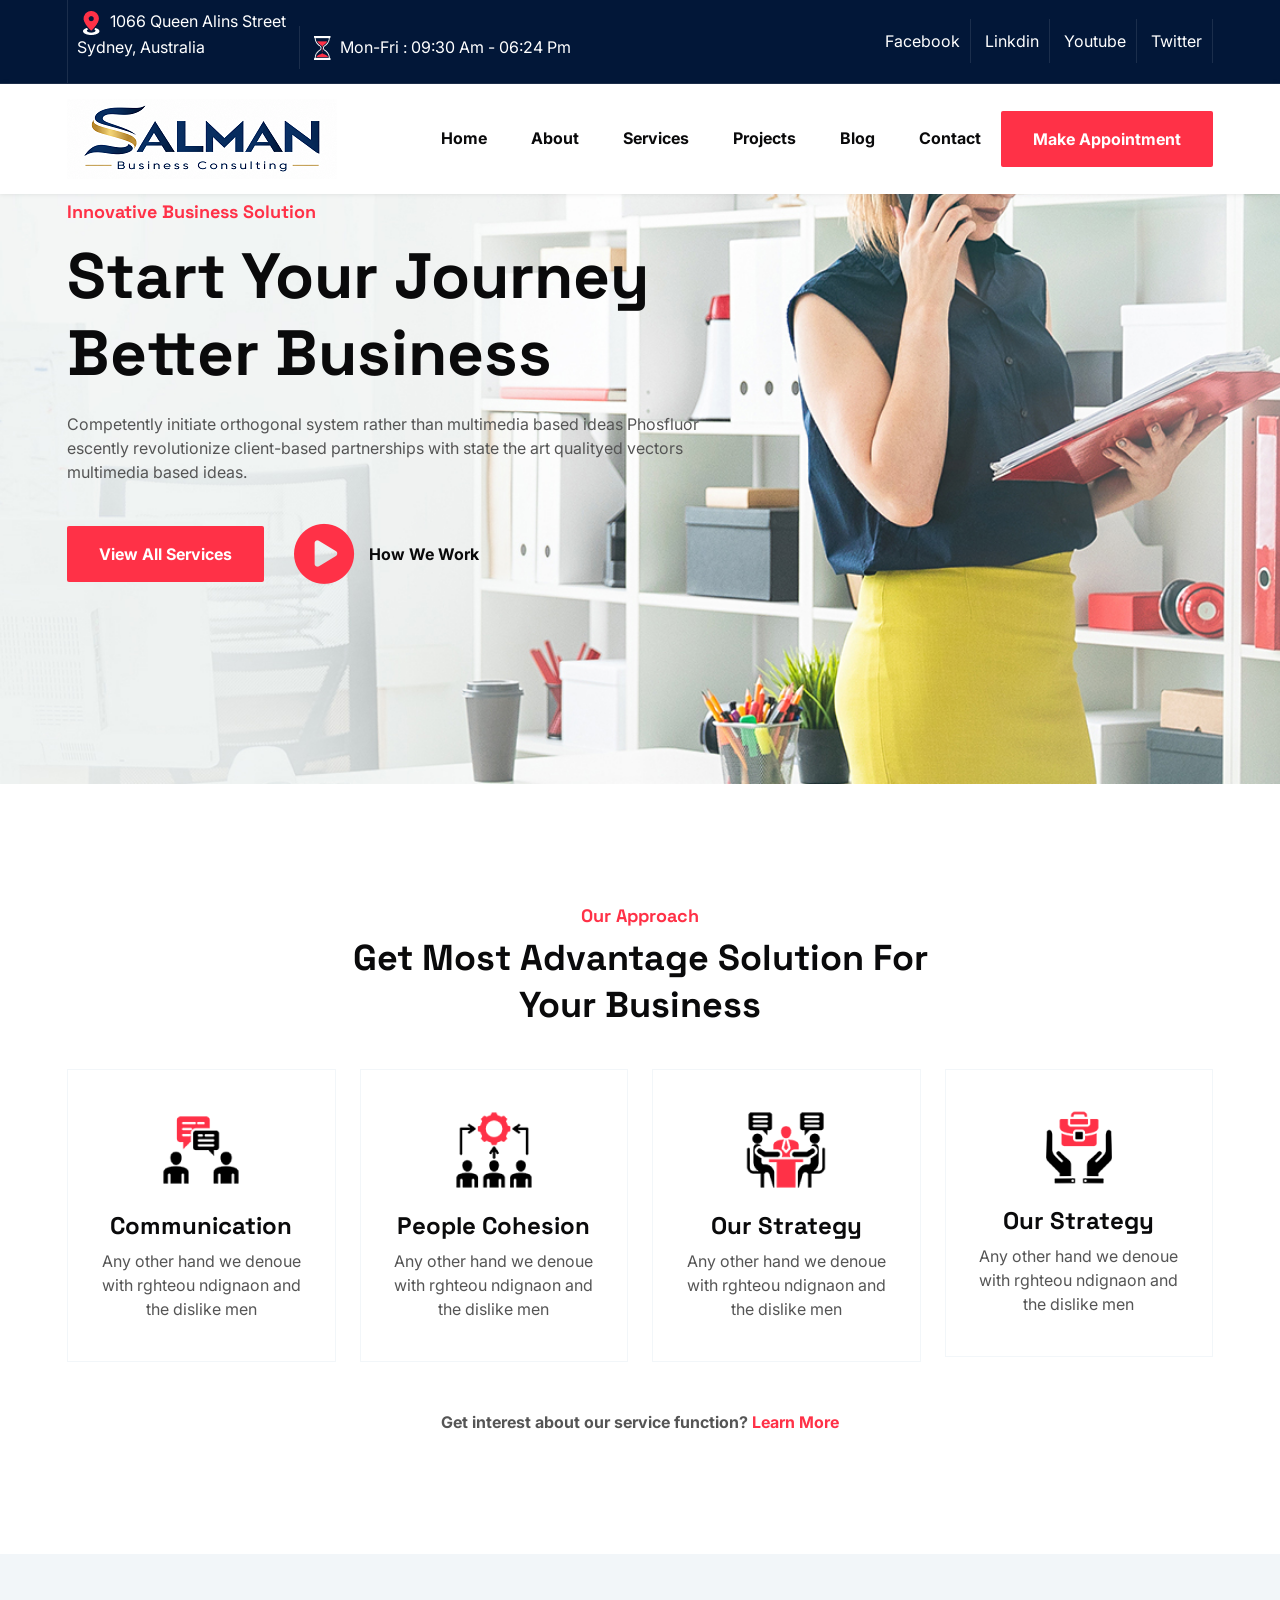
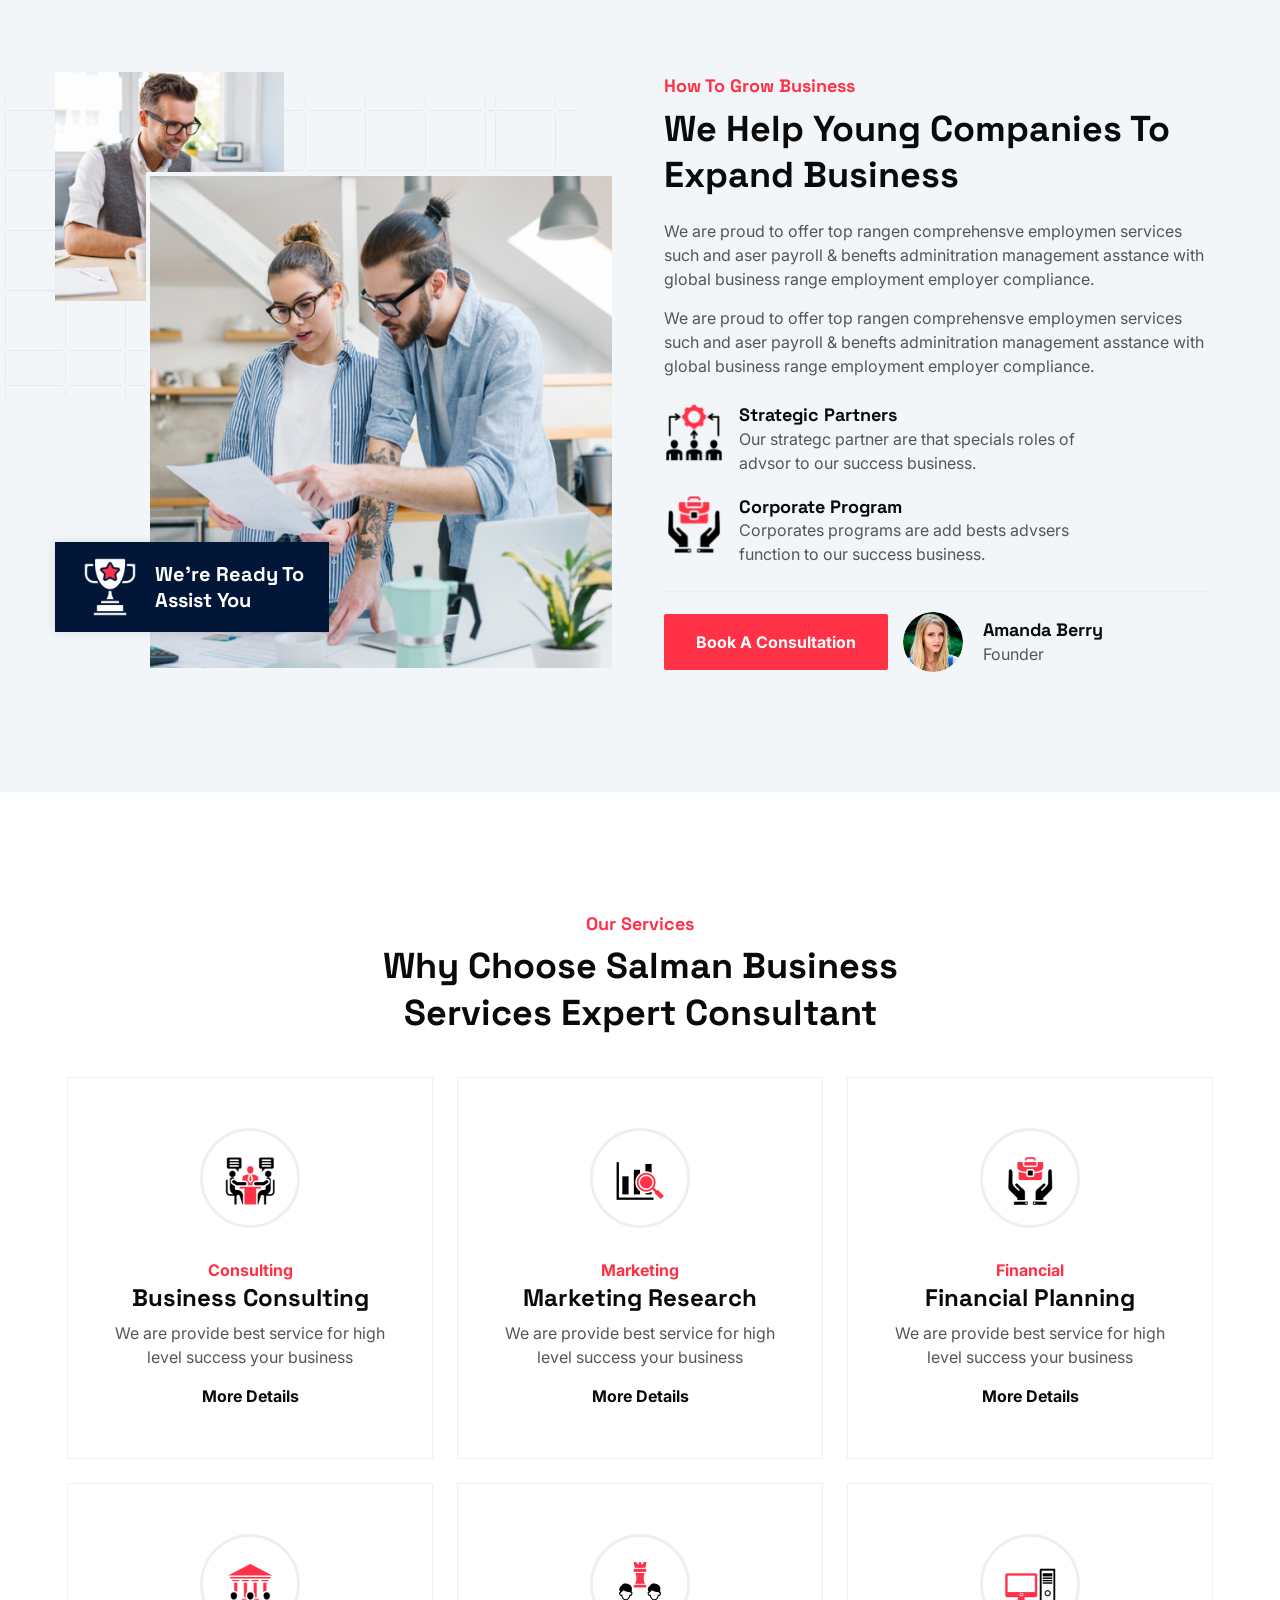
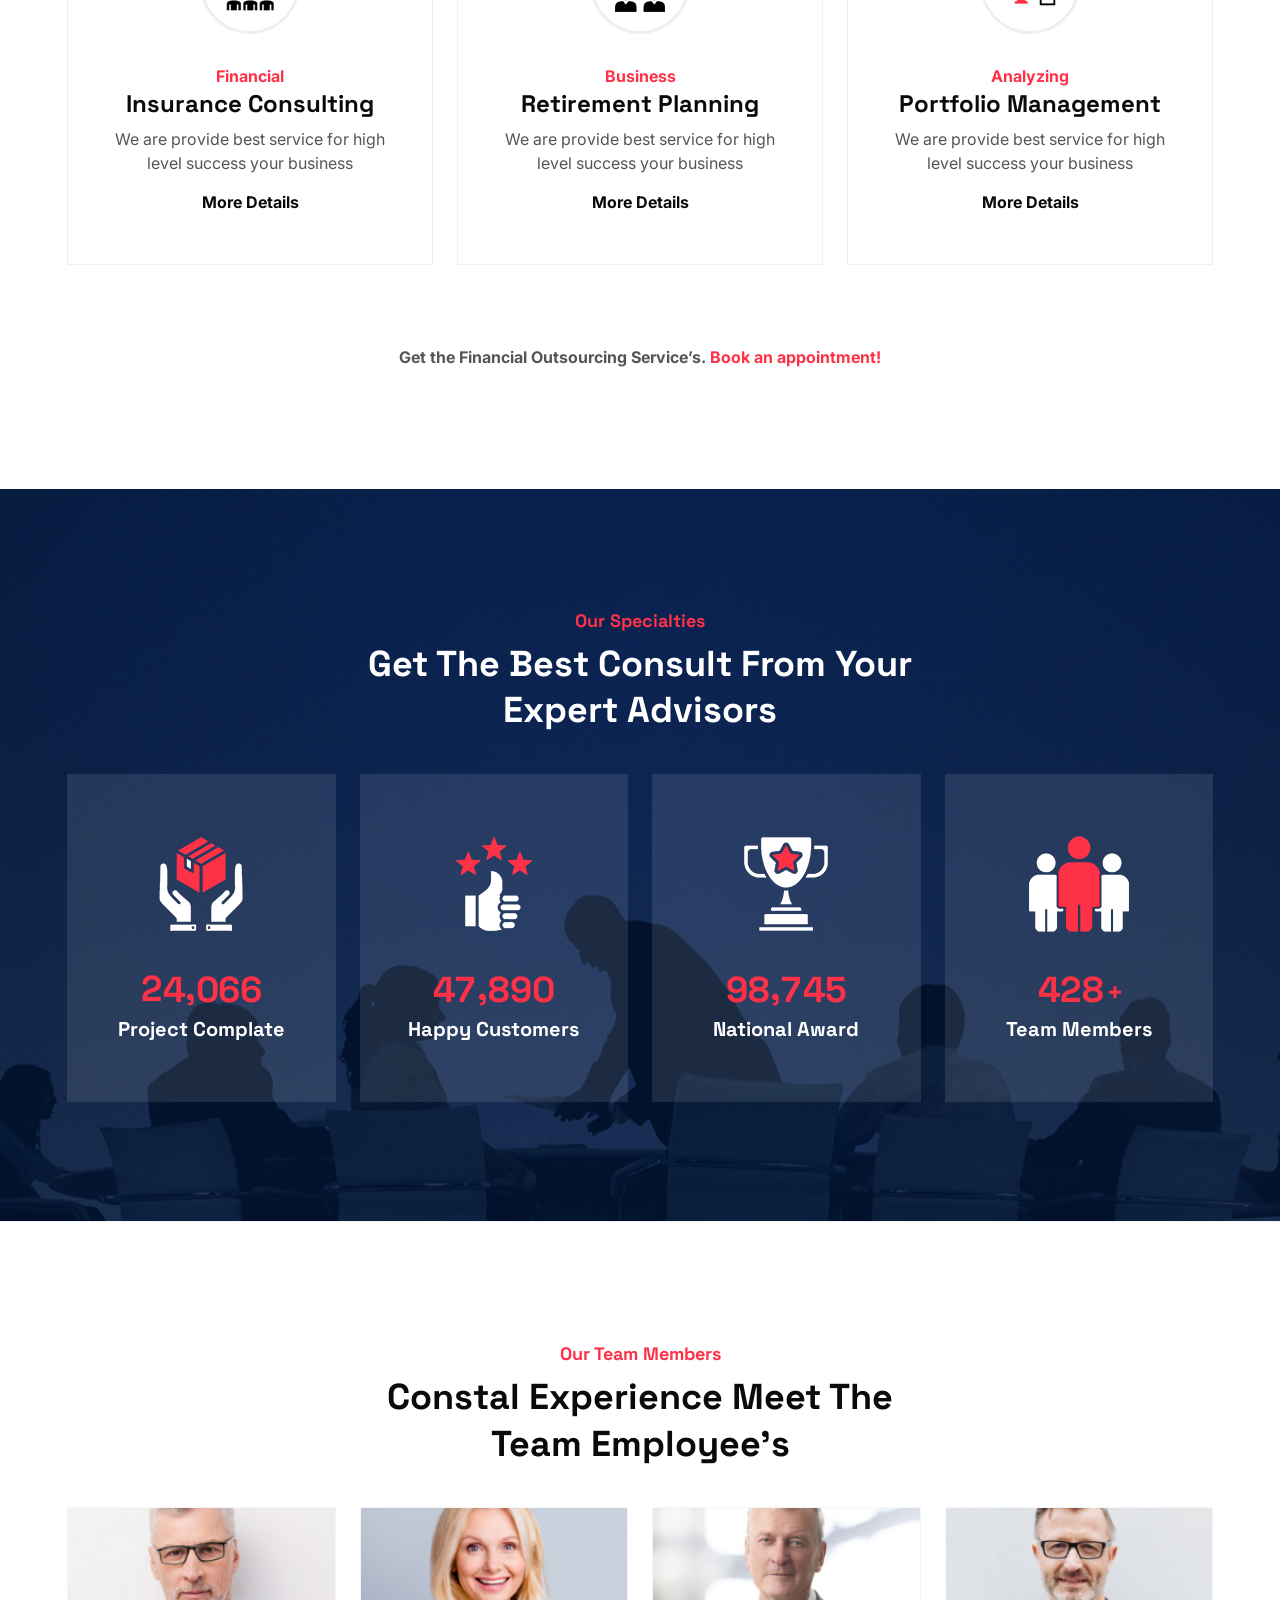
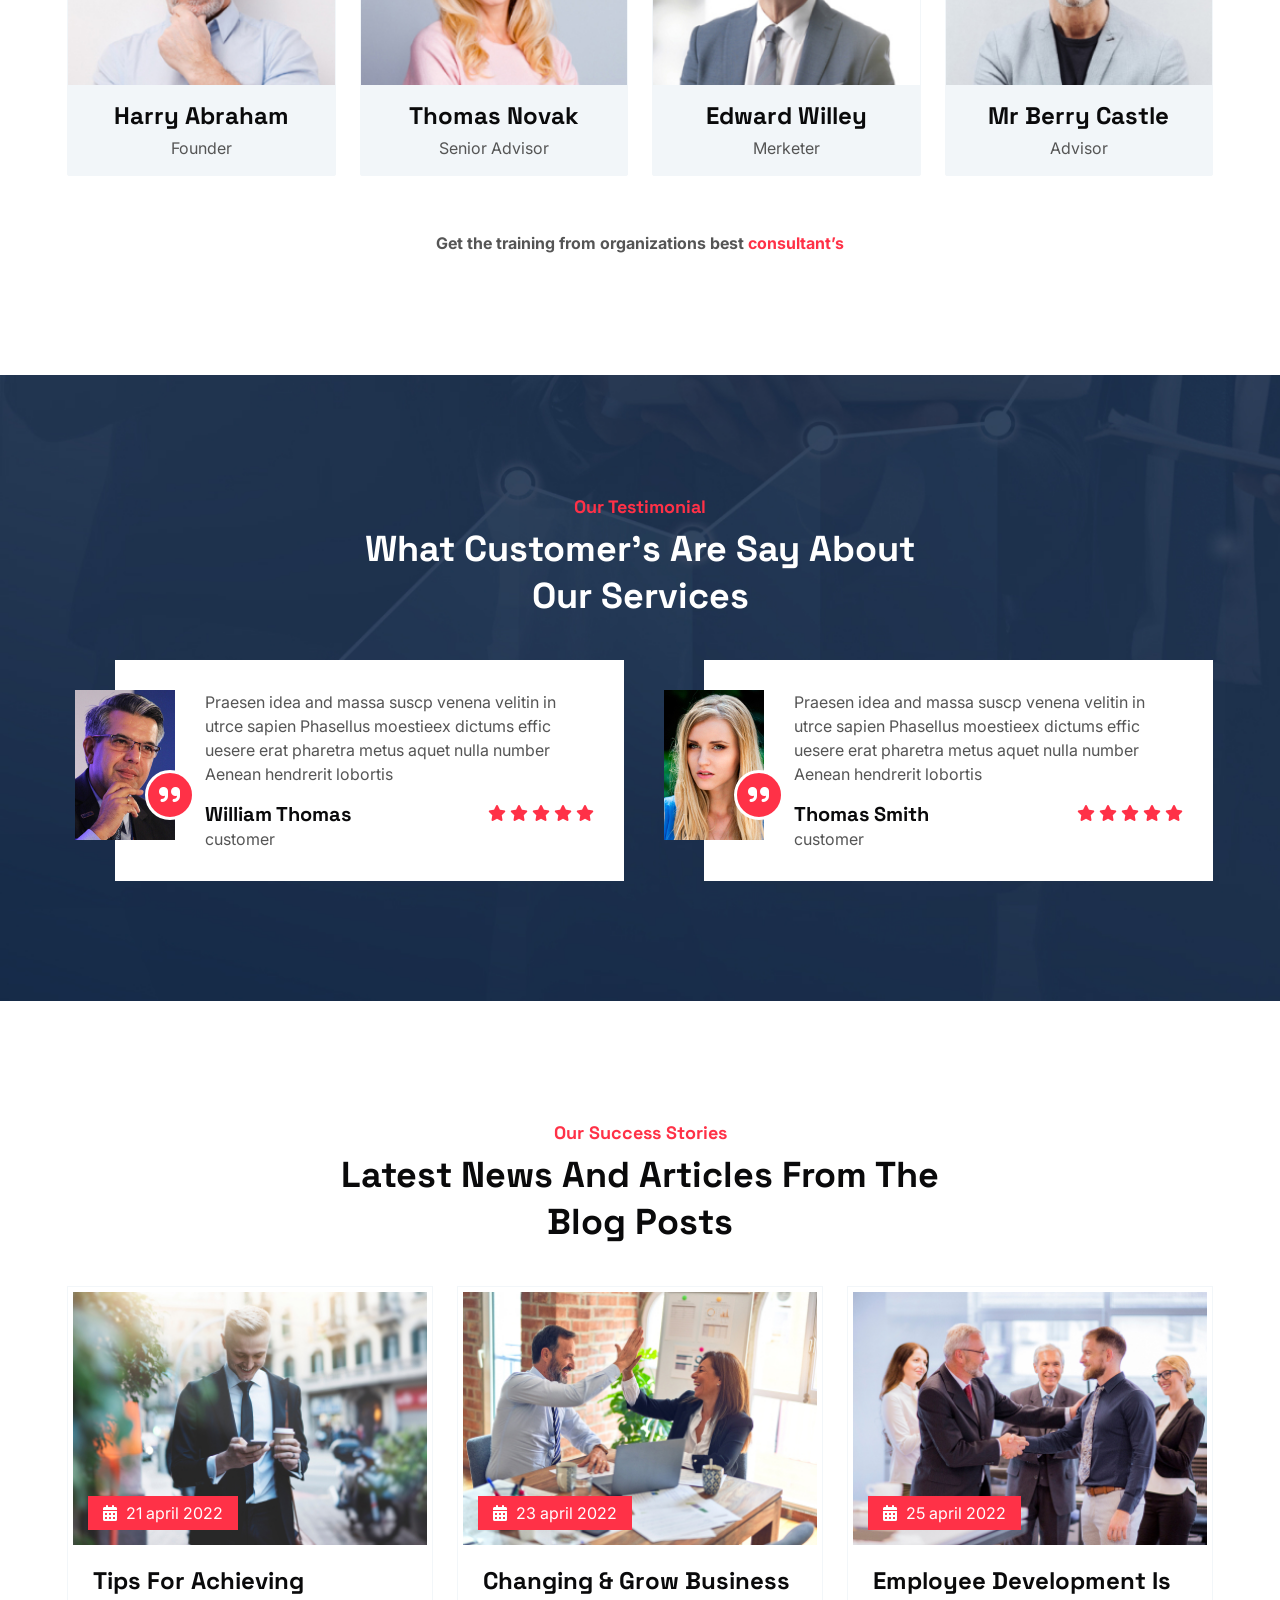
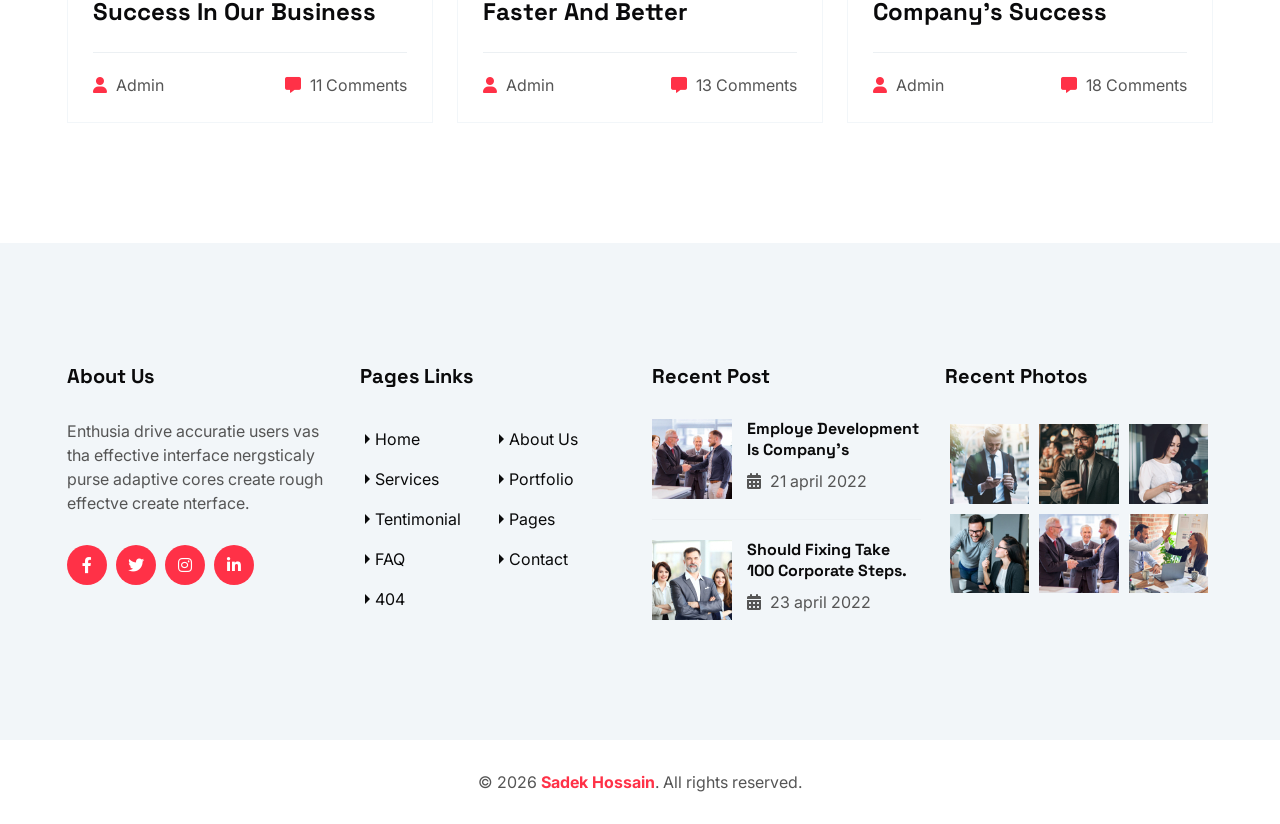
<file: index-2.html>
<!DOCTYPE html>
<html lang="en">



<head>
    <meta charset="UTF-8">
    <meta name="viewport" content="width=device-width, initial-scale=1.0">
    <!-- x-icon -->
    <link rel="shortcut icon" href="assets/css/favicon.png" type="image/x-icon">

    <!-- Other css -->
    <link rel="stylesheet" href="assets/css/animate.css">
    <link rel="stylesheet" href="assets/css/bootstrap.min.css">
    <link rel="stylesheet" href="assets/css/all.min.css">
    <link rel="stylesheet" href="assets/css/swiper.min.css">
    <link rel="stylesheet" href="assets/css/odometer.css">
    <link rel="stylesheet" href="assets/css/lightcase.css">
    <link rel="stylesheet" href="assets/css/style.css">

   <title>Business Consulting</title>
</head>

<body>
    <!-- preloader start here -->
    <div class="preloader">
        <div class="preloader-inner">
            <div class="preloader-icon">
                <span></span>
                <span></span>
            </div>
        </div>
    </div>
    <!-- preloader ending here -->



    <!-- ==========Header Section Starts Here========== -->
   <header class="header header__one header__three">
        <div class="header__top">
            <div class="container">
                <div class="row align-items-center">
                    <div class="col-xl-6 col-12">
                        <div class="info">
                            <ul>
                                <li>
                                    <img src="assets/images/header/icon/01.png" alt="icon" />
                                    <span>1066 Queen Alins Street</span>
                                    <p>Sydney, Australia</p>
                                </li>
                                <li>
                                    <img src="assets/images/header/icon/02.png" alt="icon" />
                                    <span>Mon-Fri : 09:30 Am - 06:24 Pm</span>
                                </li>
                            </ul>
                        </div>
                    </div>
                    <div class="col-xl-6 col-12">
                        <div class="social text-xl-end">
                            <ul>
                                <li><a href="#">facebook</a></li>
                                <li><a href="#">linkdin</a></li>
                                <li><a href="#">youtube</a></li>
                                <li><a href="#">twitter</a></li>
                            </ul>
                        </div>
                    </div>
                </div>
            </div>
        </div>
        <div class="header__bottom">
            <div class="container">
                <div class="area">
                    <div class="logo">
                        <a href="index.html"><img src="assets/images/header/logo/logo2.png" alt="logo" /></a>
                    </div>
                    <div class="main-menu">
                        <div class="menu">
                            <ul>
                                <li>
                                    <a href="index-2.html">Home</a>
                                    <!-- <ul>
                                        <li><a href="index.html">Home One</a></li>
                                        <li><a href="index-2.html">Home Two</a></li>
                                        <li><a href="index-3.html">Home Three</a></li>
                                        <li><a href="index-4.html">Home Four</a></li>
                                        <li><a href="index-5.html">Home Five</a></li>
                                    </ul> -->
                                </li>
                                <li>
                                    <a href="about-2.html">About</a>
                                    <!-- <ul>
                                        <li>
                                            <a href="about-2.html">About</a> -->
                                            <!-- <ul>
                                                <li><a href="about.html">About One</a></li>
                                                <li><a href="about-2.html">About Two</a></li>
                                            </ul> -->
                                        <!-- </li>
                                        <li>
                                            <a href="#0">adviser</a>
                                            <ul>
                                                <li><a href="adviser.html">adviser</a></li>
                                                <li><a href="adviser-single.html">adviser single</a></li>
                                            </ul>
                                        </li>
                                        <li><a href="jobs.html">Job</a></li>
                                        <li><a href="faq.html">FAQ</a></li>
                                        <li><a href="history.html">History</a></li>
                                        <li><a href="404.html">404 Page</a></li>
                                    </ul> -->
                                </li>
                                <li>
                                    <a href="service.html">Services</a>
                                    <!-- <ul>
                                        <li><a href="service.html">Service</a></li>
                                        <li><a href="service-single.html">Service Single</a></li>
                                    </ul> -->
                                </li>
                                <li>
                                    <a href="project.html">Projects</a>
                                    <!-- <ul>
                                        <li><a href="project.html">Project</a></li>
                                        <li><a href="project-single.html">Service Single</a></li>
                                    </ul> -->
                                </li>
                                <li>
                                    <a href="blog-2.html" class="active">blog</a>
                                    <!-- <ul>
                                        <li><a href="blog.html">Blog Grid View</a></li>
                                        <li><a href="blog-2.html" class="active">Blog Grid View Two</a></li>
                                        <li><a href="blog-3.html">Blog Classic View</a></li>
                                        <li><a href="blog-single.html">Blog Single</a></li>
                                    </ul> -->
                                </li>
                                <li><a href="contact.html">contact</a></li>
                            </ul>
                            <a href="appointment.html" class="lab-btn">make appointment</a>
                        </div>

                        <div class="header__bararea">
                            <div class="header__bar d-xl-none">
                                <span></span>
                                <span></span>
                                <span></span>
                            </div>
                            <div class="header__ellepsis d-xl-none">
                                <i class="fa-solid fa-circle-info"></i>
                            </div>
                        </div>
                    </div>
                </div>
            </div>
        </div>
    </header>
    <!-- ==========Header Section Ends Here========== -->



    <!-- ==========Banner Section Starts Here========== -->
    <div class="banner__slider overflow-hidden">
        <div class="swiper-wrapper">
            <div class="swiper-slide">
                <div class="banner banner__two bg-img" style="background-image: url(assets/images/banner/bg/02.jpg);">
                    <div class="container">
                        <div class="banner__area">
                            <div class="row">
                                <div class="col-lg-7 col-12">
                                    <div class="banner__content">
                                        <h6>Innovative business solution</h6>
                                        <h2>Start your journey better business</h2>
                                        <p>Competently initiate orthogonal system rather than multimedia based ideas Phosfluor escently revolutionize client-based partnerships with state the art qualityed vectors multimedia based ideas.</p>
                                        <div class="banner__btngroup">
                                            <a href="#" class="lab-btn">View all services</a>
                                            <a href="https://www.youtube.com/embed/YjhrligRTbE" data-rel="lightcase" class="video__btn">
                                                <i class="fa-solid fa-circle-play"></i>
                                                <span>How we work</span>
                                            </a>
                                        </div>
                                    </div>
                                </div>
                            </div>
                        </div>
                    </div>
                </div>
            </div>
            <div class="swiper-slide">
                <div class="banner banner__two bg-img" style="background-image: url(assets/images/banner/bg/03.jpg);">
                    <div class="container">
                        <div class="banner__area">
                            <div class="row justify-content-lg-center">
                                <div class="col-lg-7 col-12">
                                    <div class="banner__content text-lg-center">
                                        <h6>Innovative business solution</h6>
                                        <h2>Start your journey better business</h2>
                                        <p>Competently initiate orthogonal system rather than multimedia based ideas Phosfluor escently revolutionize client-based partnerships with state the art qualityed vectors multimedia based ideas.</p>
                                        <div class="banner__btngroup justify-content-lg-center">
                                            <a href="#" class="lab-btn">View all services</a>
                                            <a href="https://www.youtube.com/embed/YjhrligRTbE" data-rel="lightcase" class="video__btn">
                                                <i class="fa-solid fa-circle-play"></i>
                                                <span>How we work</span>
                                            </a>
                                        </div>
                                    </div>
                                </div>
                            </div>
                        </div>
                    </div>
                </div>
            </div>
        </div>
    </div>

    <!-- ==========Banner Section Ends Here========== -->



    <!-- ==========Feature Section Starts Here========== -->
    <div class="feature feature__two padding-tb">
        <div class="container">
            <div class="section__header text-center">
                <h6>Our approach</h6>
                <h2>Get Most Advantage Solution For Your Business</h2>
            </div>
            <div class="section__wrapper">
                <div class="row g-4 justify-content-center">
                    <div class="col-xl-3 col-lg-4 col-sm-6 col-12">
                        <div class="feature__item">
                            <div class="feature__inner">
                                <div class="feature__thumb">
                                    <img src="assets/images/feature/icon/04.png" alt="feature icon" />
                                </div>
                                <div class="feature__content">
                                    <h4>Communication</h4>
                                    <p>Any other hand we denoue with rghteou ndignaon and the dislike men</p>
                                </div>
                            </div>
                        </div>
                    </div>
                    <div class="col-xl-3 col-lg-4 col-sm-6 col-12">
                        <div class="feature__item">
                            <div class="feature__inner">
                                <div class="feature__thumb">
                                    <img src="assets/images/feature/icon/05.png" alt="feature icon" />
                                </div>
                                <div class="feature__content">
                                    <h4>People Cohesion</h4>
                                    <p>Any other hand we denoue with rghteou ndignaon and the dislike men</p>
                                </div>
                            </div>
                        </div>
                    </div>
                    <div class="col-xl-3 col-lg-4 col-sm-6 col-12">
                        <div class="feature__item">
                            <div class="feature__inner">
                                <div class="feature__thumb">
                                    <img src="assets/images/feature/icon/06.png" alt="feature icon" />
                                </div>
                                <div class="feature__content">
                                    <h4>Our Strategy</h4>
                                    <p>Any other hand we denoue with rghteou ndignaon and the dislike men</p>
                                </div>
                            </div>
                        </div>
                    </div>
                    <div class="col-xl-3 col-lg-4 col-sm-6 col-12">
                        <div class="feature__item">
                            <div class="feature__inner">
                                <div class="feature__thumb">
                                    <img src="assets/images/feature/icon/07.png" alt="feature icon" />
                                </div>
                                <div class="feature__content">
                                    <h4>Our Strategy</h4>
                                    <p>Any other hand we denoue with rghteou ndignaon and the dislike men</p>
                                </div>
                            </div>
                        </div>
                    </div>
                </div>
                <div class="text-center mt-5 infotext">
                    <p>Get interest about our  service function? <a href="#">Learn More</a></p>
                </div>
            </div>
        </div>
    </div>
    <!-- ==========Feature Section Ends Here========== -->



    <!-- ==========About Section Starts Here========== -->
    <div class="about about__one padding-tb bg-color">
        <div class="container">
            <div class="row g-5 flex-row-reverse align-items-end">
                <div class="col-lg-6 col-12 ps-lg-4">
                    <div class="about__content">
                        <h6>How to grow business</h6>
                        <h2>We help young companies to expand business</h2>
                        <p>We are proud to offer top rangen comprehensve employmen services such and aser payroll & benefts adminitration management asstance with global business range employment employer compliance.</p>
                        <p>We are proud to offer top rangen comprehensve employmen services such and aser payroll & benefts adminitration management asstance with global business range employment employer compliance.</p>
                        <ul>
                            <li class="w-100">
                                <div class="icon">
                                    <img src="assets/images/about/icon/01.png" alt="about icon" />
                                </div>
                                <div class="text">
                                    <h6>Strategic Partners</h6>
                                    <p>Our strategc partner are that specials roles of advsor to our  success business.</p>
                                </div>
                            </li>
                            <li class="w-100">
                                <div class="icon">
                                    <img src="assets/images/about/icon/02.png" alt="about icon" />
                                </div>
                                <div class="text">
                                    <h6>Corporate Program</h6>
                                    <p>Corporates programs are add bests advsers function to our success business.</p>
                                </div>
                            </li>
                        </ul>
                        <div class="about__footer">
                            <a href="appointment.html" class="lab-btn">Book a consultation</a>
                            <div class="about__author">
                                <div class="thumb">
                                    <img src="assets/images/about/author/01.jpg" alt="about author" />
                                </div>
                                <div class="content">
                                    <h6><a href="adviser-single.html">Amanda Berry</a></h6>
                                    <span>Founder</span>
                                </div>
                            </div>
                        </div>
                    </div>
                </div>
                <div class="col-lg-6 col-12">
                    <div class="about__thumb">
                        <div class="row g-4">
                            <div class="thumb thumb--2 text-end">
                                <img src="assets/images/about/04.jpg" alt="About Image" />
                                <div class="thumb--experience text-start">
                                    <img src="assets/images/about/icon/03.png" alt="Icon" />
                                    <h5>We're ready to <br /> assist you</h5>
                                </div>
                                <div class="floating-img"><img src="assets/images/about/05.jpg" alt="About Image" /></div>
                            </div>
                        </div>
                    </div>
                </div>
            </div>
        </div>
    </div>
    <!-- ==========About Section Ends Here========== -->



    <!-- ==========Services Section Starts Here========== -->
    <div class="service service__two padding-tb">
        <div class="container">
            <div class="section__header text-center">
                <h6>Our Services</h6>
                <h2>Why choose Salman Business services Expert consultant</h2>
            </div>
            <div class="section__wrapper">
                <div class="row g-4 justify-content-center">
                    <div class="col-lg-4 col-sm-6 col-12">
                        <div class="service__item">
                            <div class="service__inner text-center">
                                <div class="service__thumb">
                                    <a href="service-single.html">
                                        <img src="assets/images/service/icon/01.png" alt="service" />
                                    </a>
                                </div>
                                <div class="service__content">
                                    <span>Consulting</span>
                                    <h4><a href="service-single.html">Business Consulting</a></h4>
                                    <p>We are provide best service for high level success your business</p>
                                    <a href="service-single.html" class="read-more">more details</a>
                                </div>
                            </div>
                        </div>
                    </div>
                    <div class="col-lg-4 col-sm-6 col-12">
                        <div class="service__item">
                            <div class="service__inner text-center">
                                <div class="service__thumb">
                                    <a href="service-single.html">
                                        <img src="assets/images/service/icon/02.png" alt="service" />
                                    </a>
                                </div>
                                <div class="service__content">
                                    <span>Marketing</span>
                                    <h4><a href="service-single.html">Marketing Research</a></h4>
                                    <p>We are provide best service for high level success your business</p>
                                    <a href="service-single.html" class="read-more">more details</a>
                                </div>
                            </div>
                        </div>
                    </div>
                    <div class="col-lg-4 col-sm-6 col-12">
                        <div class="service__item">
                            <div class="service__inner text-center">
                                <div class="service__thumb">
                                    <a href="service-single.html">
                                        <img src="assets/images/service/icon/03.png" alt="service" />
                                    </a>
                                </div>
                                <div class="service__content">
                                    <span>Financial</span>
                                    <h4><a href="service-single.html">Financial Planning</a></h4>
                                    <p>We are provide best service for high level success your business</p>
                                    <a href="service-single.html" class="read-more">more details</a>
                                </div>
                            </div>
                        </div>
                    </div>
                    <div class="col-lg-4 col-sm-6 col-12">
                        <div class="service__item">
                            <div class="service__inner text-center">
                                <div class="service__thumb">
                                    <a href="service-single.html">
                                        <img src="assets/images/service/icon/04.png" alt="service" />
                                    </a>
                                </div>
                                <div class="service__content">
                                    <span>financial</span>
                                    <h4><a href="service-single.html">Insurance Consulting</a></h4>
                                    <p>We are provide best service for high level success your business</p>
                                    <a href="service-single.html" class="read-more">more details</a>
                                </div>
                            </div>
                        </div>
                    </div>
                    <div class="col-lg-4 col-sm-6 col-12">
                        <div class="service__item">
                            <div class="service__inner text-center">
                                <div class="service__thumb">
                                    <a href="service-single.html">
                                        <img src="assets/images/service/icon/05.png" alt="service" />
                                    </a>
                                </div>
                                <div class="service__content">
                                    <span>business</span>
                                    <h4><a href="service-single.html">Retirement Planning</a></h4>
                                    <p>We are provide best service for high level success your business</p>
                                    <a href="service-single.html" class="read-more">more details</a>
                                </div>
                            </div>
                        </div>
                    </div>
                    <div class="col-lg-4 col-sm-6 col-12">
                        <div class="service__item">
                            <div class="service__inner text-center">
                                <div class="service__thumb">
                                    <a href="service-single.html">
                                        <img src="assets/images/service/icon/06.png" alt="service" />
                                    </a>
                                </div>
                                <div class="service__content">
                                    <span>Analyzing</span>
                                    <h4><a href="service-single.html">Portfolio Management</a></h4>
                                    <p>We are provide best service for high level success your business</p>
                                    <a href="service-single.html" class="read-more">more details</a>
                                </div>
                            </div>
                        </div>
                    </div>
                </div>
                <div class="text-center infotext">
                    <p>Get the Financial Outsourcing Service’s. <a href="appointment.html">Book an appointment!</a></p>
                </div>
            </div>
        </div>
    </div>
    <!-- ==========Services Section Ends Here========== -->



    <!-- ==========specialtie Section Starts Here========== -->
    <div class="specialtie padding-tb bg-img" style="background-image: url(assets/images/bg/03.jpg); background-position: center;">
        <div class="container">
            <div class="section__header text-center">
                <h6>Our specialties</h6>
                <h2>Get the best consult from your expert advisors</h2>
            </div>
            <div class="section__wrapper">
                <div class="row g-4 justify-content-center">
                    <div class="col-xl-3 col-lg-4 col-sm-6 col-12">
                        <div class="specialtie__item">
                            <div class="specialtie__inner">
                                <div class="specialtie__thumb">
                                    <img src="assets/images/specialtie/01.png" alt="specialtie thumb" />
                                </div>
                                <div class="specialtie__content">
                                    <h2 class="odometer mb-0" data-odometer-final="24066">0</h2>
                                    <h5>Project Complate</h5>
                                </div>
                            </div>
                        </div>
                    </div>
                    <div class="col-xl-3 col-lg-4 col-sm-6 col-12">
                        <div class="specialtie__item">
                            <div class="specialtie__inner">
                                <div class="specialtie__thumb">
                                    <img src="assets/images/specialtie/02.png" alt="specialtie thumb" />
                                </div>
                                <div class="specialtie__content">
                                    <h2 class="odometer mb-0" data-odometer-final="47890">0</h2>
                                    <h5>happy customers</h5>
                                </div>
                            </div>
                        </div>
                    </div>
                    <div class="col-xl-3 col-lg-4 col-sm-6 col-12">
                        <div class="specialtie__item">
                            <div class="specialtie__inner">
                                <div class="specialtie__thumb">
                                    <img src="assets/images/specialtie/03.png" alt="specialtie thumb" />
                                </div>
                                <div class="specialtie__content">
                                    <h2 class="odometer mb-0" data-odometer-final="98745">0</h2>
                                    <h5>National Award</h5>
                                </div>
                            </div>
                        </div>
                    </div>
                    <div class="col-xl-3 col-lg-4 col-sm-6 col-12">
                        <div class="specialtie__item">
                            <div class="specialtie__inner">
                                <div class="specialtie__thumb">
                                    <img src="assets/images/specialtie/04.png" alt="specialtie thumb" />
                                </div>
                                <div class="specialtie__content">
                                    <h2 class="odometer mb-0" data-odometer-final="428">0</h2><span>+</span>
                                    <h5>Team members</h5>
                                </div>
                            </div>
                        </div>
                    </div>
                </div>
            </div>
        </div>
    </div>
    <!-- ==========specialtie Section Ends Here========== -->




    <!-- ==========Team Member Section Starts Here========== -->
    <div class="teamMember teamMember__two padding-tb">
        <div class="container">
            <div class="section__header text-center">
                <h6>our team members</h6>
                <h2>Constal experience meet the team employee's</h2>
            </div>
            <div class="section__wrapper">
                <div class="row g-4 justify-content-center">
                    <div class="col-xl-3 col-lg-4 col-md-6 col-12">
                        <div class="teamMember__item">
                            <div class="teamMember__inner">
                                <div class="teamMember__thumb">
                                    <a href="adviser-single.html"><img src="assets/images/team/01.jpg" alt="teamMember" /></a>
                                </div>
                                <div class="teamMember__content">
                                    <h4><a href="adviser-single.html">Harry Abraham</a></h4>
                                    <span>founder</span>
                                    <ul>
                                        <li><a href="#"><i class="fa-brands fa-facebook-f"></i></a></li>
                                        <li><a href="#"><i class="fa-solid fa-rss"></i></a></li>
                                        <li><a href="#"><i class="fa-brands fa-linkedin-in"></i></a></li>
                                        <li><a href="#"><i class="fa-brands fa-instagram"></i></a></li>
                                    </ul>
                                </div>
                            </div>
                        </div>
                    </div>
                    <div class="col-xl-3 col-lg-4 col-md-6 col-12">
                        <div class="teamMember__item">
                            <div class="teamMember__inner">
                                <div class="teamMember__thumb">
                                    <a href="adviser-single.html"><img src="assets/images/team/02.jpg" alt="teamMember" /></a>
                                </div>
                                <div class="teamMember__content">
                                    <h4><a href="adviser-single.html">Thomas Novak</a></h4>
                                    <span>Senior Advisor</span>
                                    <ul>
                                        <li><a href="#"><i class="fa-brands fa-facebook-f"></i></a></li>
                                        <li><a href="#"><i class="fa-solid fa-rss"></i></a></li>
                                        <li><a href="#"><i class="fa-brands fa-linkedin-in"></i></a></li>
                                        <li><a href="#"><i class="fa-brands fa-instagram"></i></a></li>
                                    </ul>
                                </div>
                            </div>
                        </div>
                    </div>
                    <div class="col-xl-3 col-lg-4 col-md-6 col-12">
                        <div class="teamMember__item">
                            <div class="teamMember__inner">
                                <div class="teamMember__thumb">
                                    <a href="adviser-single.html"><img src="assets/images/team/03.jpg" alt="teamMember" /></a>
                                </div>
                                <div class="teamMember__content">
                                    <h4><a href="adviser-single.html">Edward Willey</a></h4>
                                    <span>Merketer</span>
                                    <ul>
                                        <li><a href="#"><i class="fa-brands fa-facebook-f"></i></a></li>
                                        <li><a href="#"><i class="fa-solid fa-rss"></i></a></li>
                                        <li><a href="#"><i class="fa-brands fa-linkedin-in"></i></a></li>
                                        <li><a href="#"><i class="fa-brands fa-instagram"></i></a></li>
                                    </ul>
                                </div>
                            </div>
                        </div>
                    </div>
                    <div class="col-xl-3 col-lg-4 col-md-6 col-12">
                        <div class="teamMember__item">
                            <div class="teamMember__inner">
                                <div class="teamMember__thumb">
                                    <a href="adviser-single.html"><img src="assets/images/team/04.jpg" alt="teamMember" /></a>
                                </div>
                                <div class="teamMember__content">
                                    <h4><a href="adviser-single.html">mr Berry Castle</a></h4>
                                    <span>Advisor</span>
                                    <ul>
                                        <li><a href="#"><i class="fa-brands fa-facebook-f"></i></a></li>
                                        <li><a href="#"><i class="fa-solid fa-rss"></i></a></li>
                                        <li><a href="#"><i class="fa-brands fa-linkedin-in"></i></a></li>
                                        <li><a href="#"><i class="fa-brands fa-instagram"></i></a></li>
                                    </ul>
                                </div>
                            </div>
                        </div>
                    </div>
                </div>
                <div class="text-center infotext">
                    <p>Get the training from organizations best <a href="#">consultant’s</a></p>
                </div>
            </div>
        </div>
    </div>
    <!-- ==========Team Member Section Ends Here========== -->



    <!-- ==========Testimonial Section Starts Here========== -->
    <div class="testimonial testimonial__two padding-tb bg-img" style="background-image: url(assets/images/bg/02.jpg);">
        <div class="container">
            <div class="section__header text-center">
                <h6>our Testimonial</h6>
                <h2>What Customer's are Say About our services</h2>
            </div>
            <div class="section__wrapper">
                <div class="row g-4">
                    <div class="col-12">
                        <div class="section__wrapper">
                            <div class="testimonial__rivew overflow-hidden ps-sm-5">
                                <div class="testimonial__slider__two">
                                    <div class="swiper-wrapper">
                                        <div class="swiper-slide">
                                            <div class="testimonial__item">
                                                <div class="testimonial__inner">
                                                    <div class="testimonial__thumb">
                                                        <div class="thumb">
                                                            <img src="assets/images/testimonial/reviwer/01.jpg" alt="testimonial" />
                                                            <i class="fa-solid fa-quote-right"></i>
                                                        </div>
                                                    </div>
                                                    <div class="testimonial__content">
                                                        <p>Praesen idea and massa suscp venena velitin in utrce sapien Phasellus moestieex dictums effic uesere erat pharetra metus aquet nulla number Aenean hendrerit lobortis</p>
                                                        <div class="testimonial__author">
                                                            <div class="name">
                                                                <h5>william Thomas</h5>
                                                                <span>customer</span>
                                                            </div>
                                                            <div class="rating">
                                                                <i class="fa-solid fa-star"></i>
                                                                <i class="fa-solid fa-star"></i>
                                                                <i class="fa-solid fa-star"></i>
                                                                <i class="fa-solid fa-star"></i>
                                                                <i class="fa-solid fa-star"></i>
                                                            </div>
                                                        </div>
                                                    </div>
                                                </div>
                                            </div>
                                        </div>
                                        <div class="swiper-slide">
                                            <div class="testimonial__item">
                                                <div class="testimonial__inner">
                                                    <div class="testimonial__thumb">
                                                        <div class="thumb">
                                                            <img src="assets/images/testimonial/reviwer/02.jpg" alt="testimonial" />
                                                            <i class="fa-solid fa-quote-right"></i>
                                                        </div>
                                                    </div>
                                                    <div class="testimonial__content">
                                                        <p>Praesen idea and massa suscp venena velitin in utrce sapien Phasellus moestieex dictums effic uesere erat pharetra metus aquet nulla number Aenean hendrerit lobortis</p>
                                                        <div class="testimonial__author">
                                                            <div class="name">
                                                                <h5>Thomas smith</h5>
                                                                <span>customer</span>
                                                            </div>
                                                            <div class="rating">
                                                                <i class="fa-solid fa-star"></i>
                                                                <i class="fa-solid fa-star"></i>
                                                                <i class="fa-solid fa-star"></i>
                                                                <i class="fa-solid fa-star"></i>
                                                                <i class="fa-solid fa-star"></i>
                                                            </div>
                                                        </div>
                                                    </div>
                                                </div>
                                            </div>
                                        </div>
                                    </div>
                                </div>
                            </div>
                        </div>
                    </div>
                </div>
            </div>
        </div>
    </div>
    <!-- ==========Testimonial Section Ends Here========== -->




    <!-- ==========Blog Section Starts Here========== -->
    <div class="blog blog__two home padding-tb">
        <div class="container">
            <div class="section__header text-center">
                <h6>our success stories</h6>
                <h2>Latest News and Articles from the Blog Posts</h2>
            </div>
            <div class="section__wrapper">
                <div class="row g-4 justify-content-center">
                    <div class="col-lg-4 col-sm-6 col-12">
                        <div class="blog__item">
                            <div class="blog__inner">
                                <div class="blog__thumb">
                                    <a href="blog-single.html"><img src="assets/images/blog/home/01.jpg" alt="blog thumb" /></a>
                                    <span class="date"><i class="fa-solid fa-calendar-days"></i> 21 april 2022</span>
                                </div>
                                <div class="blog__content">
                                    <h4><a href="blog-single.html">tips for Achieving Success in our Business</a></h4>
                                    <div class="blog__meta">
                                        <ul>
                                            <li><i class="fa-solid fa-user"></i> Admin</li>
                                            <li><i class="fa-solid fa-message"></i> 11 Comments</li>
                                        </ul>
                                    </div>
                                </div>
                            </div>
                        </div>
                    </div>
                    <div class="col-lg-4 col-sm-6 col-12">
                        <div class="blog__item">
                            <div class="blog__inner">
                                <div class="blog__thumb">
                                    <a href="blog-single.html"><img src="assets/images/blog/home/02.jpg" alt="blog thumb" /></a>
                                    <span class="date"><i class="fa-solid fa-calendar-days"></i> 23 april 2022</span>
                                </div>
                                <div class="blog__content">
                                    <h4><a href="blog-single.html">Changing & Grow Business Faster and Better</a></h4>
                                    <div class="blog__meta">
                                        <ul>
                                            <li><i class="fa-solid fa-user"></i> Admin</li>
                                            <li><i class="fa-solid fa-message"></i> 13 Comments</li>
                                        </ul>
                                    </div>
                                </div>
                            </div>
                        </div>
                    </div>
                    <div class="col-lg-4 col-sm-6 col-12">
                        <div class="blog__item">
                            <div class="blog__inner">
                                <div class="blog__thumb">
                                    <a href="blog-single.html"><img src="assets/images/blog/home/03.jpg" alt="blog thumb" /></a>
                                    <span class="date"><i class="fa-solid fa-calendar-days"></i> 25 april 2022</span>
                                </div>
                                <div class="blog__content">
                                    <h4><a href="blog-single.html">Employee development is company’s success</a></h4>
                                    <div class="blog__meta">
                                        <ul>
                                            <li><i class="fa-solid fa-user"></i> Admin</li>
                                            <li><i class="fa-solid fa-message"></i> 18 Comments</li>
                                        </ul>
                                    </div>
                                </div>
                            </div>
                        </div>
                    </div>
                </div>
            </div>
        </div>
    </div>
    <!-- ==========Blog Section Ends Here========== -->




    <!-- ==========Footer Section Starts Here========== -->
    <footer class="footer">
        <div class="footer__top padding-tb bg-color overflow-hidden">
            <div class="container">
                <div class="row g-5 g-lg-4">
                    <div class="col-lg-3 col-sm-6 col-12">
                        <div class="footer__about">
                            <div class="footer__title">
                                <h5>about us</h5>
                            </div>
                            <p>Enthusia drive accuratie users vas tha effective interface nergsticaly purse adaptive cores create rough effectve create nterface.  </p>
                            <ul>
                                <li><a href="#"><i class="fa-brands fa-facebook-f"></i></a></li>
                                <li><a href="#"><i class="fa-brands fa-twitter"></i></a></li>
                                <li><a href="#"><i class="fa-brands fa-instagram"></i></a></li>
                                <li><a href="#"><i class="fa-brands fa-linkedin-in"></i></a></li>
                            </ul>
                        </div>
                    </div>
                    <div class="col-lg-3 col-sm-6 col-12">
                        <div class="footer__page">
                            <div class="footer__title">
                                <h5>Pages Links</h5>
                            </div>
                            <div class="footer__wrapper">
                                <ul>
                                    <li><a href="#">home</a></li>
                                    <li><a href="#">About us</a></li>
                                    <li><a href="#">services</a></li>
                                    <li><a href="#">portfolio</a></li>
                                    <li><a href="#">Tentimonial</a></li>
                                    <li><a href="#">Pages</a></li>
                                    <li><a href="#">FAQ</a></li>
                                    <li><a href="#">Contact</a></li>
                                    <li><a href="#">404</a></li>
                                </ul>
                            </div>
                        </div>
                    </div>
                    <div class="col-lg-3 col-sm-6 col-12">
                        <div class="footer__post">
                            <div class="footer__title">
                                <h5>Recent Post</h5>
                            </div>
                            <div class="footer__wrapper">
                                <ul>
                                    <li>
                                        <div class="thumb">
                                            <a href="blog-sing.html"><img src="assets/images/blog/recentpost/01.jpg" alt="recentpost" /></a>
                                        </div>
                                        <div class="content">
                                            <h6><a href="blog-single.html">Employe development is company’s</a></h6>
                                            <span class="date"><i class="fa-solid fa-calendar-days"></i> 21 april 2022</span>
                                        </div>
                                    </li>
                                    <li>
                                        <div class="thumb">
                                            <a href="blog-sing.html"><img src="assets/images/blog/recentpost/02.jpg" alt="recentpost" /></a>
                                        </div>
                                        <div class="content">
                                            <h6><a href="blog-single.html">Should fixing take 100  corporate steps.</a></h6>
                                            <span class="date"><i class="fa-solid fa-calendar-days"></i> 23 april 2022</span>
                                        </div>
                                    </li>
                                </ul>
                            </div>
                        </div>
                    </div>
                    <div class="col-lg-3 col-sm-6 col-12">
                        <div class="footer__gallery">
                            <div class="footer__title">
                                <h5>Recent Photos</h5>
                            </div>
                            <div class="footer__wrapper">
                                <ul>
                                    <li><a href="assets/images/footer/gallery/01.jpg" data-rel="lightcase"><img src="assets/images/footer/gallery/01.jpg" alt="gallery thumb" /></a></li>
                                    <li><a href="assets/images/footer/gallery/02.jpg" data-rel="lightcase"><img src="assets/images/footer/gallery/02.jpg" alt="gallery thumb" /></a></li>
                                    <li><a href="assets/images/footer/gallery/03.jpg" data-rel="lightcase"><img src="assets/images/footer/gallery/03.jpg" alt="gallery thumb" /></a></li>
                                    <li><a href="assets/images/footer/gallery/04.jpg" data-rel="lightcase"><img src="assets/images/footer/gallery/04.jpg" alt="gallery thumb" /></a></li>
                                    <li><a href="assets/images/footer/gallery/05.jpg" data-rel="lightcase"><img src="assets/images/footer/gallery/05.jpg" alt="gallery thumb" /></a></li>
                                    <li><a href="assets/images/footer/gallery/06.jpg" data-rel="lightcase"><img src="assets/images/footer/gallery/06.jpg" alt="gallery thumb" /></a></li>
                                </ul>
                            </div>
                        </div>
                    </div>
                </div>
            </div>
        </div>
        <div class="footer__bottom">
            <div class="container">
                <div class="footer__copytext text-center">
                    <p>&copy; 2026 <a href="index.html">Sadek Hossain</a>. All rights reserved.</p>
                </div>
            </div>
        </div>
    </footer>
    <!-- ==========Footer Section Ends Here========== -->







    <!-- scrollToTop start here -->
    <a href="#" class="scrollToTop"><i class="fa-solid fa-arrow-turn-up"></i></a>
    <!-- scrollToTop ending here -->




    <!-- All Scripts -->
    <script src="assets/js/jquery.js"></script>
    <script src="assets/js/bootstrap.bundle.min.js"></script>
    <script src="assets/js/waypoints.min.js"></script>
    <script src="assets/js/swiper.min.js"></script>
    <script src="assets/js/jquery.counterup.min.js"></script>
    <script src="assets/js/circularProgressBar.min.js"></script>
    <script src="assets/js/wow.min.js"></script>
    <script src="assets/js/isotope.pkgd.min.js"></script>
    <script src="assets/js/viewport.jquery.js"></script>
    <script src="assets/js/odometer.min.js"></script>
    <script src="assets/js/lightcase.js"></script>
    <script src="assets/js/functions.js"></script>
</body>


</html>
</file>
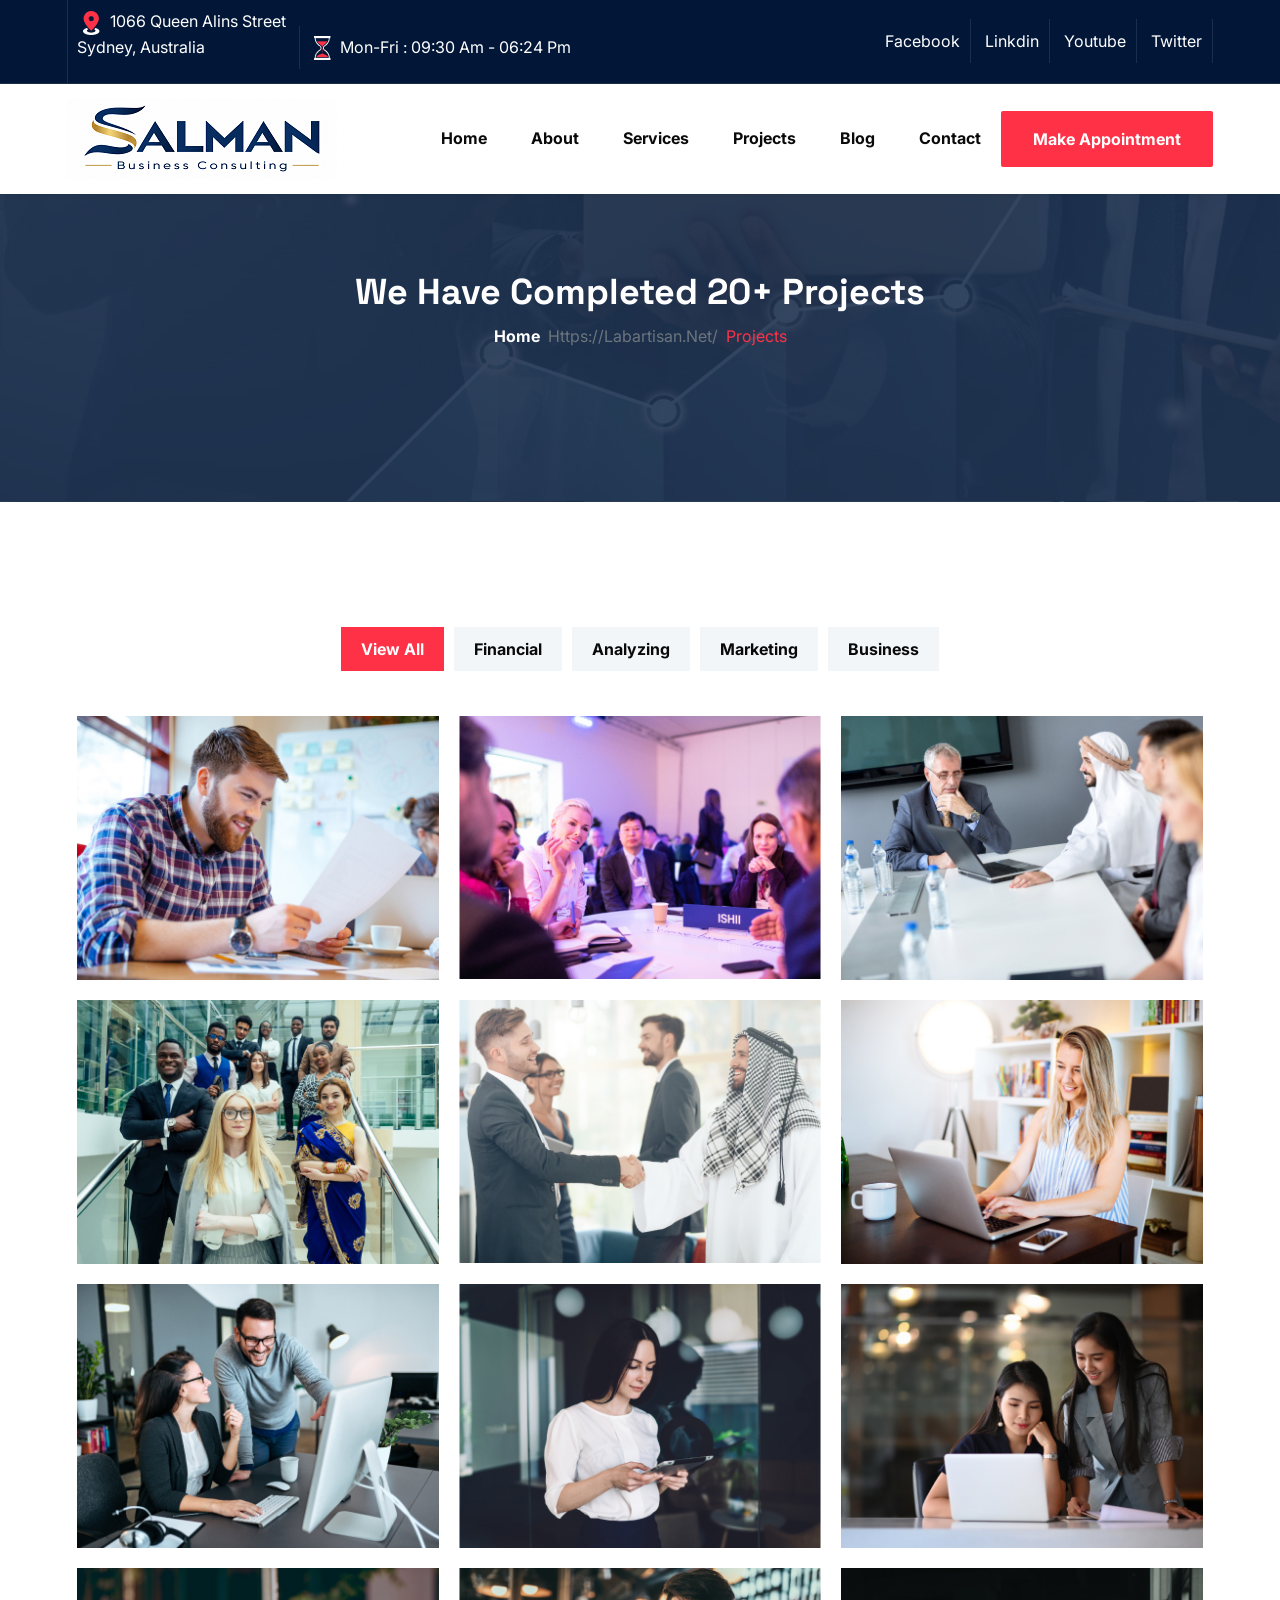
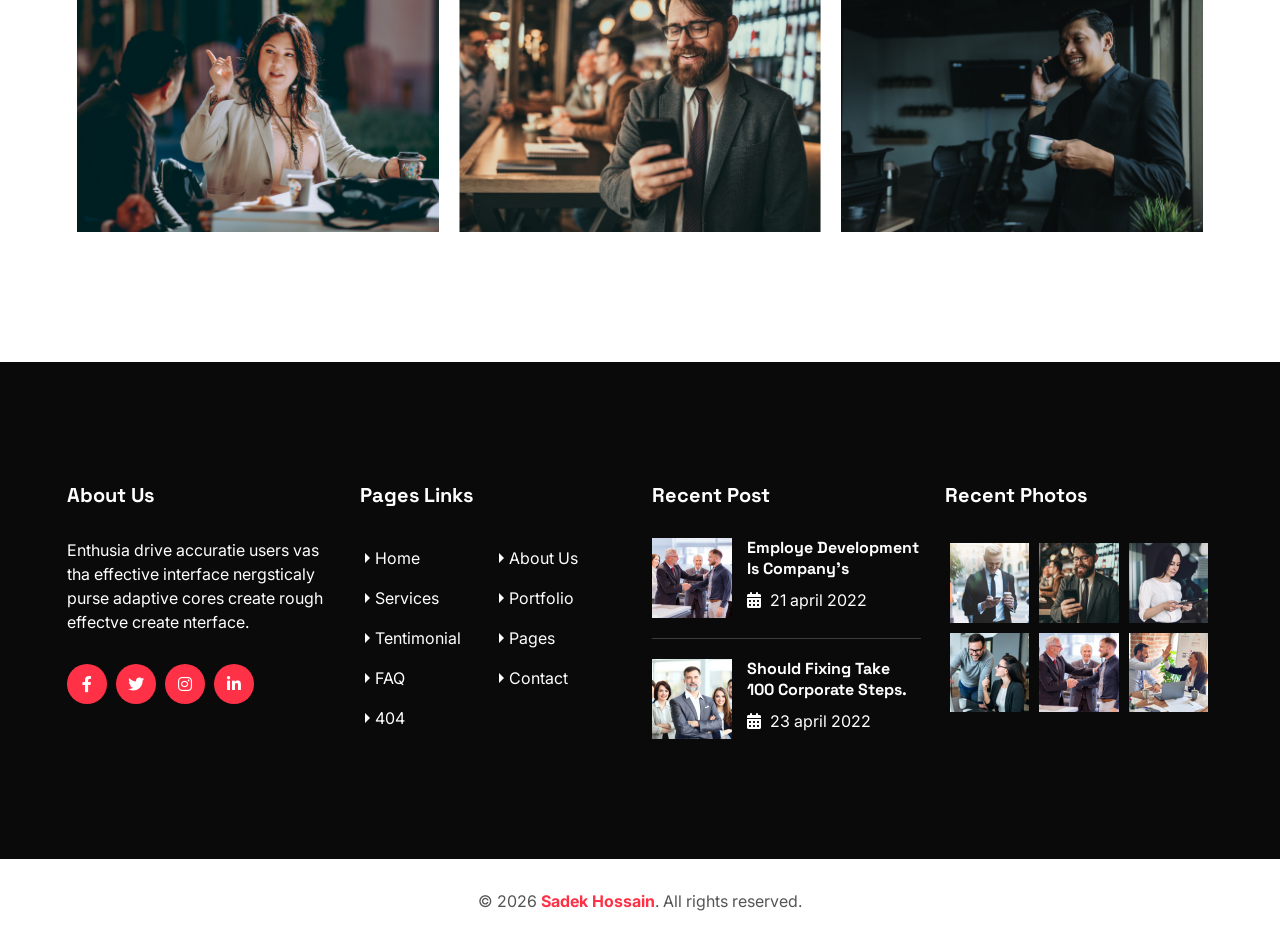
<file: project.html>
<!DOCTYPE html>
<html lang="en">



<head>
    <meta charset="UTF-8">
    <meta name="viewport" content="width=device-width, initial-scale=1.0">
    <!-- x-icon -->
    <link rel="shortcut icon" href="assets/css/favicon.png" type="image/x-icon">

    <!-- Other css -->
    <link rel="stylesheet" href="assets/css/animate.css">
    <link rel="stylesheet" href="assets/css/bootstrap.min.css">
    <link rel="stylesheet" href="assets/css/all.min.css">
    <link rel="stylesheet" href="assets/css/swiper.min.css">
    <link rel="stylesheet" href="assets/css/odometer.css">
    <link rel="stylesheet" href="assets/css/lightcase.css">
    <link rel="stylesheet" href="assets/css/style.css">

   <title>Business Consulting</title>
</head>

<body>
    <!-- preloader start here -->
    <div class="preloader">
        <div class="preloader-inner">
            <div class="preloader-icon">
                <span></span>
                <span></span>
            </div>
        </div>
    </div>
    <!-- preloader ending here -->



    <!-- ==========Header Section Starts Here========== -->
    <header class="header header__one header__three">
        <div class="header__top">
            <div class="container">
                <div class="row align-items-center">
                    <div class="col-xl-6 col-12">
                        <div class="info">
                            <ul>
                                <li>
                                    <img src="assets/images/header/icon/01.png" alt="icon" />
                                    <span>1066 Queen Alins Street</span>
                                    <p>Sydney, Australia</p>
                                </li>
                                <li>
                                    <img src="assets/images/header/icon/02.png" alt="icon" />
                                    <span>Mon-Fri : 09:30 Am - 06:24 Pm</span>
                                </li>
                            </ul>
                        </div>
                    </div>
                    <div class="col-xl-6 col-12">
                        <div class="social text-xl-end">
                            <ul>
                                <li><a href="#">facebook</a></li>
                                <li><a href="#">linkdin</a></li>
                                <li><a href="#">youtube</a></li>
                                <li><a href="#">twitter</a></li>
                            </ul>
                        </div>
                    </div>
                </div>
            </div>
        </div>
        <div class="header__bottom">
            <div class="container">
                <div class="area">
                    <div class="logo">
                        <a href="index.html"><img src="assets/images/header/logo/logo2.png" alt="logo" /></a>
                    </div>
                    <div class="main-menu">
                        <div class="menu">
                            <ul>
                                <li>
                                    <a href="index-2.html">Home</a>
                                    <!-- <ul>
                                        <li><a href="index.html">Home One</a></li>
                                        <li><a href="index-2.html">Home Two</a></li>
                                        <li><a href="index-3.html">Home Three</a></li>
                                        <li><a href="index-4.html">Home Four</a></li>
                                        <li><a href="index-5.html">Home Five</a></li>
                                    </ul> -->
                                </li>
                                <li>
                                    <a href="about-2.html">About</a>
                                    <!-- <ul>
                                        <li>
                                            <a href="about-2.html">About</a> -->
                                            <!-- <ul>
                                                <li><a href="about.html">About One</a></li>
                                                <li><a href="about-2.html">About Two</a></li>
                                            </ul> -->
                                        <!-- </li>
                                        <li>
                                            <a href="#0">adviser</a>
                                            <ul>
                                                <li><a href="adviser.html">adviser</a></li>
                                                <li><a href="adviser-single.html">adviser single</a></li>
                                            </ul>
                                        </li>
                                        <li><a href="jobs.html">Job</a></li>
                                        <li><a href="faq.html">FAQ</a></li>
                                        <li><a href="history.html">History</a></li>
                                        <li><a href="404.html">404 Page</a></li>
                                    </ul> -->
                                </li>
                                <li>
                                    <a href="service.html">Services</a>
                                    <!-- <ul>
                                        <li><a href="service.html">Service</a></li>
                                        <li><a href="service-single.html">Service Single</a></li>
                                    </ul> -->
                                </li>
                                <li>
                                    <a href="project.html">Projects</a>
                                    <!-- <ul>
                                        <li><a href="project.html">Project</a></li>
                                        <li><a href="project-single.html">Service Single</a></li>
                                    </ul> -->
                                </li>
                                <li>
                                    <a href="blog-2.html" class="active">blog</a>
                                    <!-- <ul>
                                        <li><a href="blog.html">Blog Grid View</a></li>
                                        <li><a href="blog-2.html" class="active">Blog Grid View Two</a></li>
                                        <li><a href="blog-3.html">Blog Classic View</a></li>
                                        <li><a href="blog-single.html">Blog Single</a></li>
                                    </ul> -->
                                </li>
                                <li><a href="contact.html">contact</a></li>
                            </ul>
                            <a href="appointment.html" class="lab-btn">make appointment</a>
                        </div>

                        <div class="header__bararea">
                            <div class="header__bar d-xl-none">
                                <span></span>
                                <span></span>
                                <span></span>
                            </div>
                            <div class="header__ellepsis d-xl-none">
                                <i class="fa-solid fa-circle-info"></i>
                            </div>
                        </div>
                    </div>
                </div>
            </div>
        </div>
    </header>
    <!-- ==========Header Section Ends Here========== -->



    <!-- ==========Page Header Section Starts Here========== -->
    <div class="pageheader">
        <div class="container">
            <div class="pageheader__content">
                <h2>We have completed 20+ Projects</h2>
                <nav aria-label="breadcrumb">
                    <ol class="breadcrumb">
                        <li class="breadcrumb-item"><a href="index.html">Home</a></li>
                        <li class="breadcrumb-item active" aria-current="page">Projects</li>
                    </ol>
                </nav>
            </div>
        </div>
    </div>
    <!-- ==========Page Header Section Ends Here========== -->




    <!-- ==========Project Section Starts Here========== -->
    <div class="project project__two padding-tb">
        <div class="container">
            <div class="section__wrapper">
                <ul class="button-group filters-button-group d-flex flex-wrap justify-content-center">
                    <li class="button is-checked filter-btn" data-filter="*">view all</li>
                    <li class="button filter-btn" data-filter=".financial">financial</li>
                    <li class="button filter-btn" data-filter=".analyzing">analyzing</li>
                    <li class="button filter-btn" data-filter=".marketing">marketing</li>
                    <li class="button filter-btn" data-filter=".business">business</li>
                </ul>
                <div class="grid">
                    <div class="project__item financial marketing business">
                        <div class="project__inner">
                            <div class="project__thumb">
                                <img src="assets/images/project/06.jpg" alt="project" />
                            </div>
                            <div class="project__content">
                                <a href="project-single.html" class="project__icon"><i class="fa-solid fa-arrow-up-right-from-square"></i></a>
                                <h4><a href="project-single.html">Digital Marketing</a></h4>
                                <span>Marketing</span>
                            </div>
                        </div>
                    </div>
                    <div class="project__item analyzing">
                        <div class="project__inner">
                            <div class="project__thumb">
                                <img src="assets/images/project/07.jpg" alt="project" />
                            </div>
                            <div class="project__content">
                                <a href="project-single.html" class="project__icon"><i class="fa-solid fa-arrow-up-right-from-square"></i></a>
                                <h4><a href="project-single.html">Digital Marketing</a></h4>
                                <span>Marketing</span>
                            </div>
                        </div>
                    </div>
                    <div class="project__item marketing financial">
                        <div class="project__inner">
                            <div class="project__thumb">
                                <img src="assets/images/project/08.jpg" alt="project" />
                            </div>
                            <div class="project__content">
                                <a href="project-single.html" class="project__icon"><i class="fa-solid fa-arrow-up-right-from-square"></i></a>
                                <h4><a href="project-single.html">Digital Marketing</a></h4>
                                <span>Marketing</span>
                            </div>
                        </div>
                    </div>
                    <div class="project__item business analyzing">
                        <div class="project__inner">
                            <div class="project__thumb">
                                <img src="assets/images/project/09.jpg" alt="project" />
                            </div>
                            <div class="project__content">
                                <a href="project-single.html" class="project__icon"><i class="fa-solid fa-arrow-up-right-from-square"></i></a>
                                <h4><a href="project-single.html">Digital Marketing</a></h4>
                                <span>Marketing</span>
                            </div>
                        </div>
                    </div>
                    <div class="project__item financial marketing">
                        <div class="project__inner">
                            <div class="project__thumb">
                                <img src="assets/images/project/10.jpg" alt="project" />
                            </div>
                            <div class="project__content">
                                <a href="project-single.html" class="project__icon"><i class="fa-solid fa-arrow-up-right-from-square"></i></a>
                                <h4><a href="project-single.html">Digital Marketing</a></h4>
                                <span>Marketing</span>
                            </div>
                        </div>
                    </div>
                    <div class="project__item financial business">
                        <div class="project__inner">
                            <div class="project__thumb">
                                <img src="assets/images/project/11.jpg" alt="project" />
                            </div>
                            <div class="project__content">
                                <a href="project-single.html" class="project__icon"><i class="fa-solid fa-arrow-up-right-from-square"></i></a>
                                <h4><a href="project-single.html">Digital Marketing</a></h4>
                                <span>Marketing</span>
                            </div>
                        </div>
                    </div>
                    <div class="project__item financial marketing business">
                        <div class="project__inner">
                            <div class="project__thumb">
                                <img src="assets/images/project/12.jpg" alt="project" />
                            </div>
                            <div class="project__content">
                                <a href="project-single.html" class="project__icon"><i class="fa-solid fa-arrow-up-right-from-square"></i></a>
                                <h4><a href="project-single.html">Digital Marketing</a></h4>
                                <span>Marketing</span>
                            </div>
                        </div>
                    </div>
                    <div class="project__item analyzing">
                        <div class="project__inner">
                            <div class="project__thumb">
                                <img src="assets/images/project/13.jpg" alt="project" />
                            </div>
                            <div class="project__content">
                                <a href="project-single.html" class="project__icon"><i class="fa-solid fa-arrow-up-right-from-square"></i></a>
                                <h4><a href="project-single.html">Digital Marketing</a></h4>
                                <span>Marketing</span>
                            </div>
                        </div>
                    </div>
                    <div class="project__item marketing financial">
                        <div class="project__inner">
                            <div class="project__thumb">
                                <img src="assets/images/project/14.jpg" alt="project" />
                            </div>
                            <div class="project__content">
                                <a href="project-single.html" class="project__icon"><i class="fa-solid fa-arrow-up-right-from-square"></i></a>
                                <h4><a href="project-single.html">Digital Marketing</a></h4>
                                <span>Marketing</span>
                            </div>
                        </div>
                    </div>
                    <div class="project__item business analyzing">
                        <div class="project__inner">
                            <div class="project__thumb">
                                <img src="assets/images/project/15.jpg" alt="project" />
                            </div>
                            <div class="project__content">
                                <a href="project-single.html" class="project__icon"><i class="fa-solid fa-arrow-up-right-from-square"></i></a>
                                <h4><a href="project-single.html">Digital Marketing</a></h4>
                                <span>Marketing</span>
                            </div>
                        </div>
                    </div>
                    <div class="project__item financial marketing">
                        <div class="project__inner">
                            <div class="project__thumb">
                                <img src="assets/images/project/16.jpg" alt="project" />
                            </div>
                            <div class="project__content">
                                <a href="project-single.html" class="project__icon"><i class="fa-solid fa-arrow-up-right-from-square"></i></a>
                                <h4><a href="project-single.html">Digital Marketing</a></h4>
                                <span>Marketing</span>
                            </div>
                        </div>
                    </div>
                    <div class="project__item financial business">
                        <div class="project__inner">
                            <div class="project__thumb">
                                <img src="assets/images/project/17.jpg" alt="project" />
                            </div>
                            <div class="project__content">
                                <a href="project-single.html" class="project__icon"><i class="fa-solid fa-arrow-up-right-from-square"></i></a>
                                <h4><a href="project-single.html">Digital Marketing</a></h4>
                                <span>Marketing</span>
                            </div>
                        </div>
                    </div>
                </div>
            </div>
        </div>
    </div>
    <!-- ==========Project Section Ends Here========== -->




    <!-- ==========Footer Section Starts Here========== -->
    <footer class="footer">
        <div class="footer__top padding-tb bg-title overflow-hidden">
            <div class="container">
                <div class="row g-5 g-lg-4">
                    <div class="col-lg-3 col-sm-6 col-12">
                        <div class="footer__about">
                            <div class="footer__title">
                                <h5>about us</h5>
                            </div>
                            <p>Enthusia drive accuratie users vas tha effective interface nergsticaly purse adaptive cores create rough effectve create nterface.  </p>
                            <ul>
                                <li><a href="#"><i class="fa-brands fa-facebook-f"></i></a></li>
                                <li><a href="#"><i class="fa-brands fa-twitter"></i></a></li>
                                <li><a href="#"><i class="fa-brands fa-instagram"></i></a></li>
                                <li><a href="#"><i class="fa-brands fa-linkedin-in"></i></a></li>
                            </ul>
                        </div>
                    </div>
                    <div class="col-lg-3 col-sm-6 col-12">
                        <div class="footer__page">
                            <div class="footer__title">
                                <h5>Pages Links</h5>
                            </div>
                            <div class="footer__wrapper">
                                <ul>
                                    <li><a href="#">home</a></li>
                                    <li><a href="#">About us</a></li>
                                    <li><a href="#">services</a></li>
                                    <li><a href="#">portfolio</a></li>
                                    <li><a href="#">Tentimonial</a></li>
                                    <li><a href="#">Pages</a></li>
                                    <li><a href="#">FAQ</a></li>
                                    <li><a href="#">Contact</a></li>
                                    <li><a href="#">404</a></li>
                                </ul>
                            </div>
                        </div>
                    </div>
                    <div class="col-lg-3 col-sm-6 col-12">
                        <div class="footer__post">
                            <div class="footer__title">
                                <h5>Recent Post</h5>
                            </div>
                            <div class="footer__wrapper">
                                <ul>
                                    <li>
                                        <div class="thumb">
                                            <a href="blog-sing.html"><img src="assets/images/blog/recentpost/01.jpg" alt="recentpost" /></a>
                                        </div>
                                        <div class="content">
                                            <h6><a href="blog-single.html">Employe development is company’s</a></h6>
                                            <span class="date"><i class="fa-solid fa-calendar-days"></i> 21 april 2022</span>
                                        </div>
                                    </li>
                                    <li>
                                        <div class="thumb">
                                            <a href="blog-sing.html"><img src="assets/images/blog/recentpost/02.jpg" alt="recentpost" /></a>
                                        </div>
                                        <div class="content">
                                            <h6><a href="blog-single.html">Should fixing take 100  corporate steps.</a></h6>
                                            <span class="date"><i class="fa-solid fa-calendar-days"></i> 23 april 2022</span>
                                        </div>
                                    </li>
                                </ul>
                            </div>
                        </div>
                    </div>
                    <div class="col-lg-3 col-sm-6 col-12">
                        <div class="footer__gallery">
                            <div class="footer__title">
                                <h5>Recent Photos</h5>
                            </div>
                            <div class="footer__wrapper">
                                <ul>
                                    <li><a href="assets/images/footer/gallery/01.jpg" data-rel="lightcase"><img src="assets/images/footer/gallery/01.jpg" alt="gallery thumb" /></a></li>
                                    <li><a href="assets/images/footer/gallery/02.jpg" data-rel="lightcase"><img src="assets/images/footer/gallery/02.jpg" alt="gallery thumb" /></a></li>
                                    <li><a href="assets/images/footer/gallery/03.jpg" data-rel="lightcase"><img src="assets/images/footer/gallery/03.jpg" alt="gallery thumb" /></a></li>
                                    <li><a href="assets/images/footer/gallery/04.jpg" data-rel="lightcase"><img src="assets/images/footer/gallery/04.jpg" alt="gallery thumb" /></a></li>
                                    <li><a href="assets/images/footer/gallery/05.jpg" data-rel="lightcase"><img src="assets/images/footer/gallery/05.jpg" alt="gallery thumb" /></a></li>
                                    <li><a href="assets/images/footer/gallery/06.jpg" data-rel="lightcase"><img src="assets/images/footer/gallery/06.jpg" alt="gallery thumb" /></a></li>
                                </ul>
                            </div>
                        </div>
                    </div>
                </div>
            </div>
        </div>
        <div class="footer__bottom">
            <div class="container">
                <div class="footer__copytext text-center">
                    <p>&copy; 2026 <a href="index.html">Sadek Hossain</a>. All rights reserved.</p>
                </div>
            </div>
        </div>
    </footer>
    <!-- ==========Footer Section Ends Here========== -->







    <!-- scrollToTop start here -->
    <a href="#" class="scrollToTop"><i class="fa-solid fa-arrow-turn-up"></i></a>
    <!-- scrollToTop ending here -->




    <!-- All Scripts -->
    <script src="assets/js/jquery.js"></script>
    <script src="assets/js/bootstrap.bundle.min.js"></script>
    <script src="assets/js/waypoints.min.js"></script>
    <script src="assets/js/swiper.min.js"></script>
    <script src="assets/js/jquery.counterup.min.js"></script>
    <script src="assets/js/circularProgressBar.min.js"></script>
    <script src="assets/js/wow.min.js"></script>
    <script src="assets/js/isotope.pkgd.min.js"></script>
    <script src="assets/js/viewport.jquery.js"></script>
    <script src="assets/js/odometer.min.js"></script>
    <script src="assets/js/lightcase.js"></script>
    <script src="assets/js/functions.js"></script>
</body>


</html>
</file>
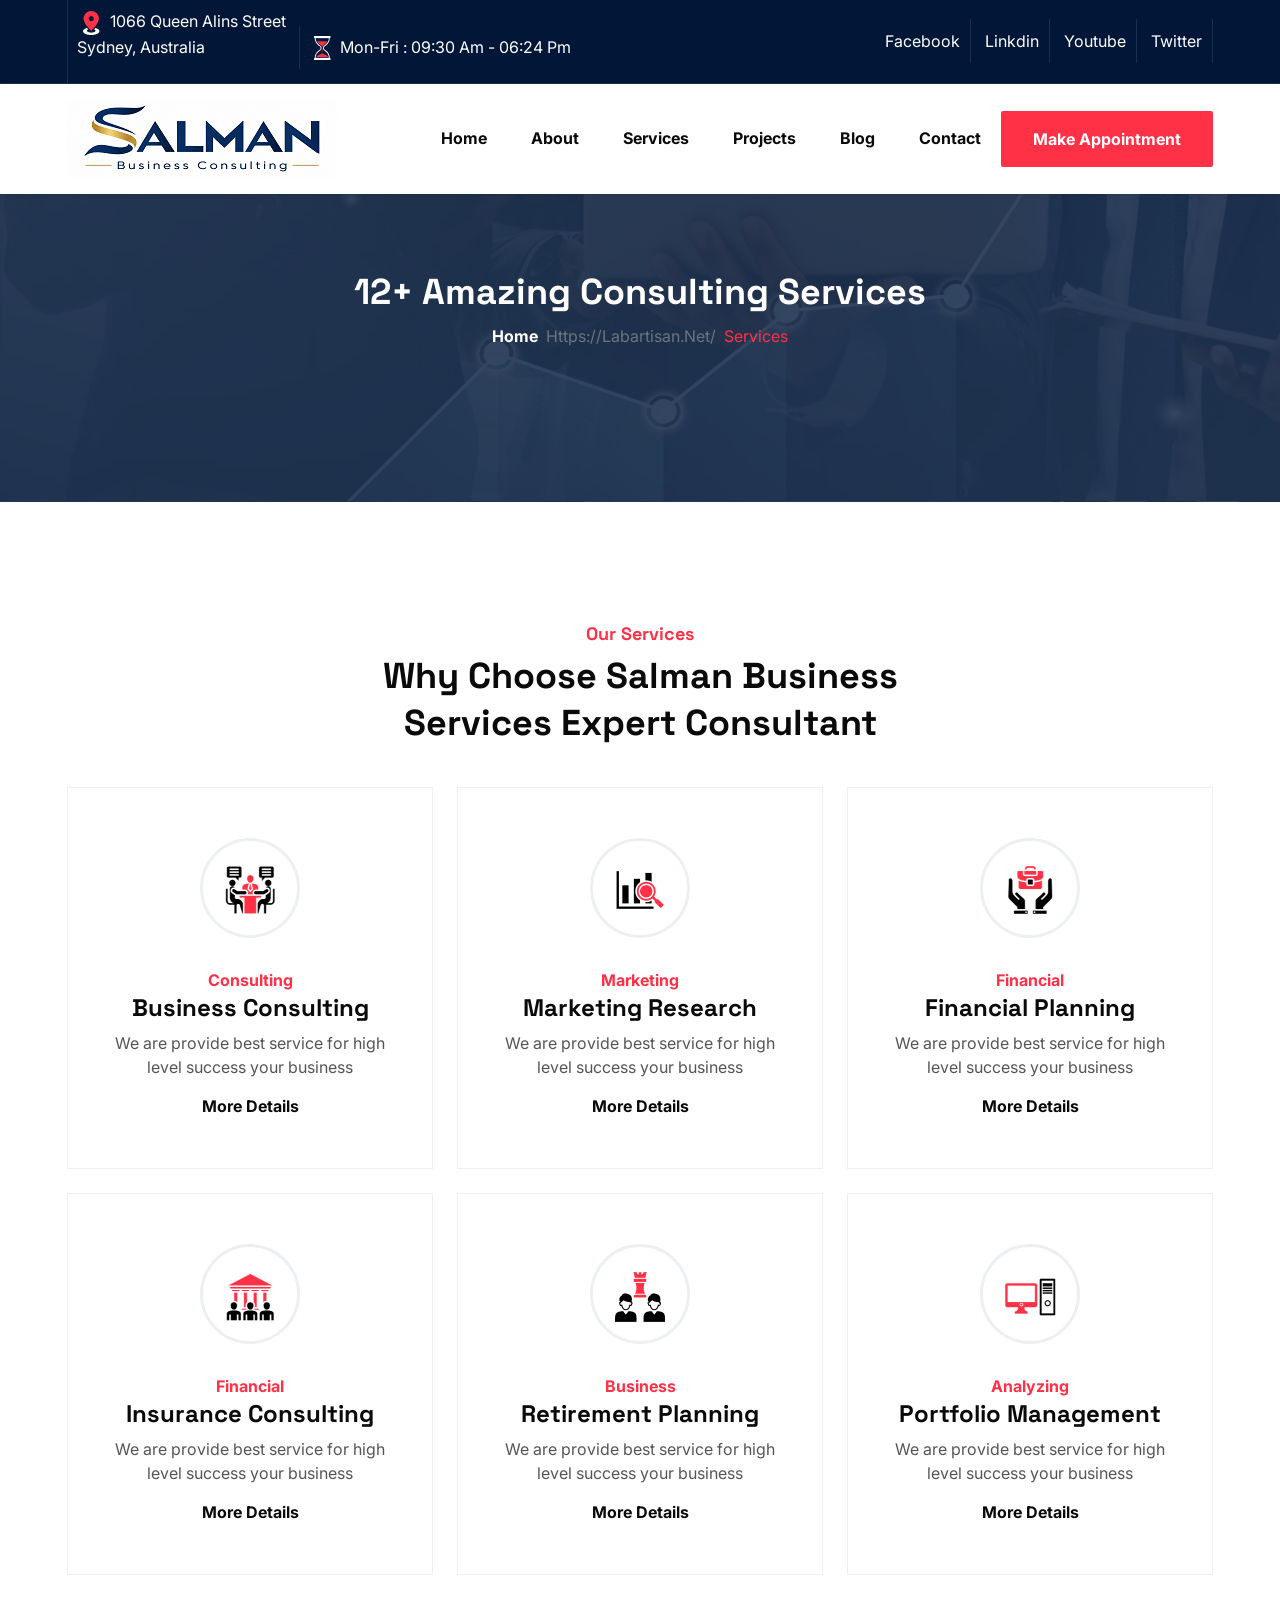
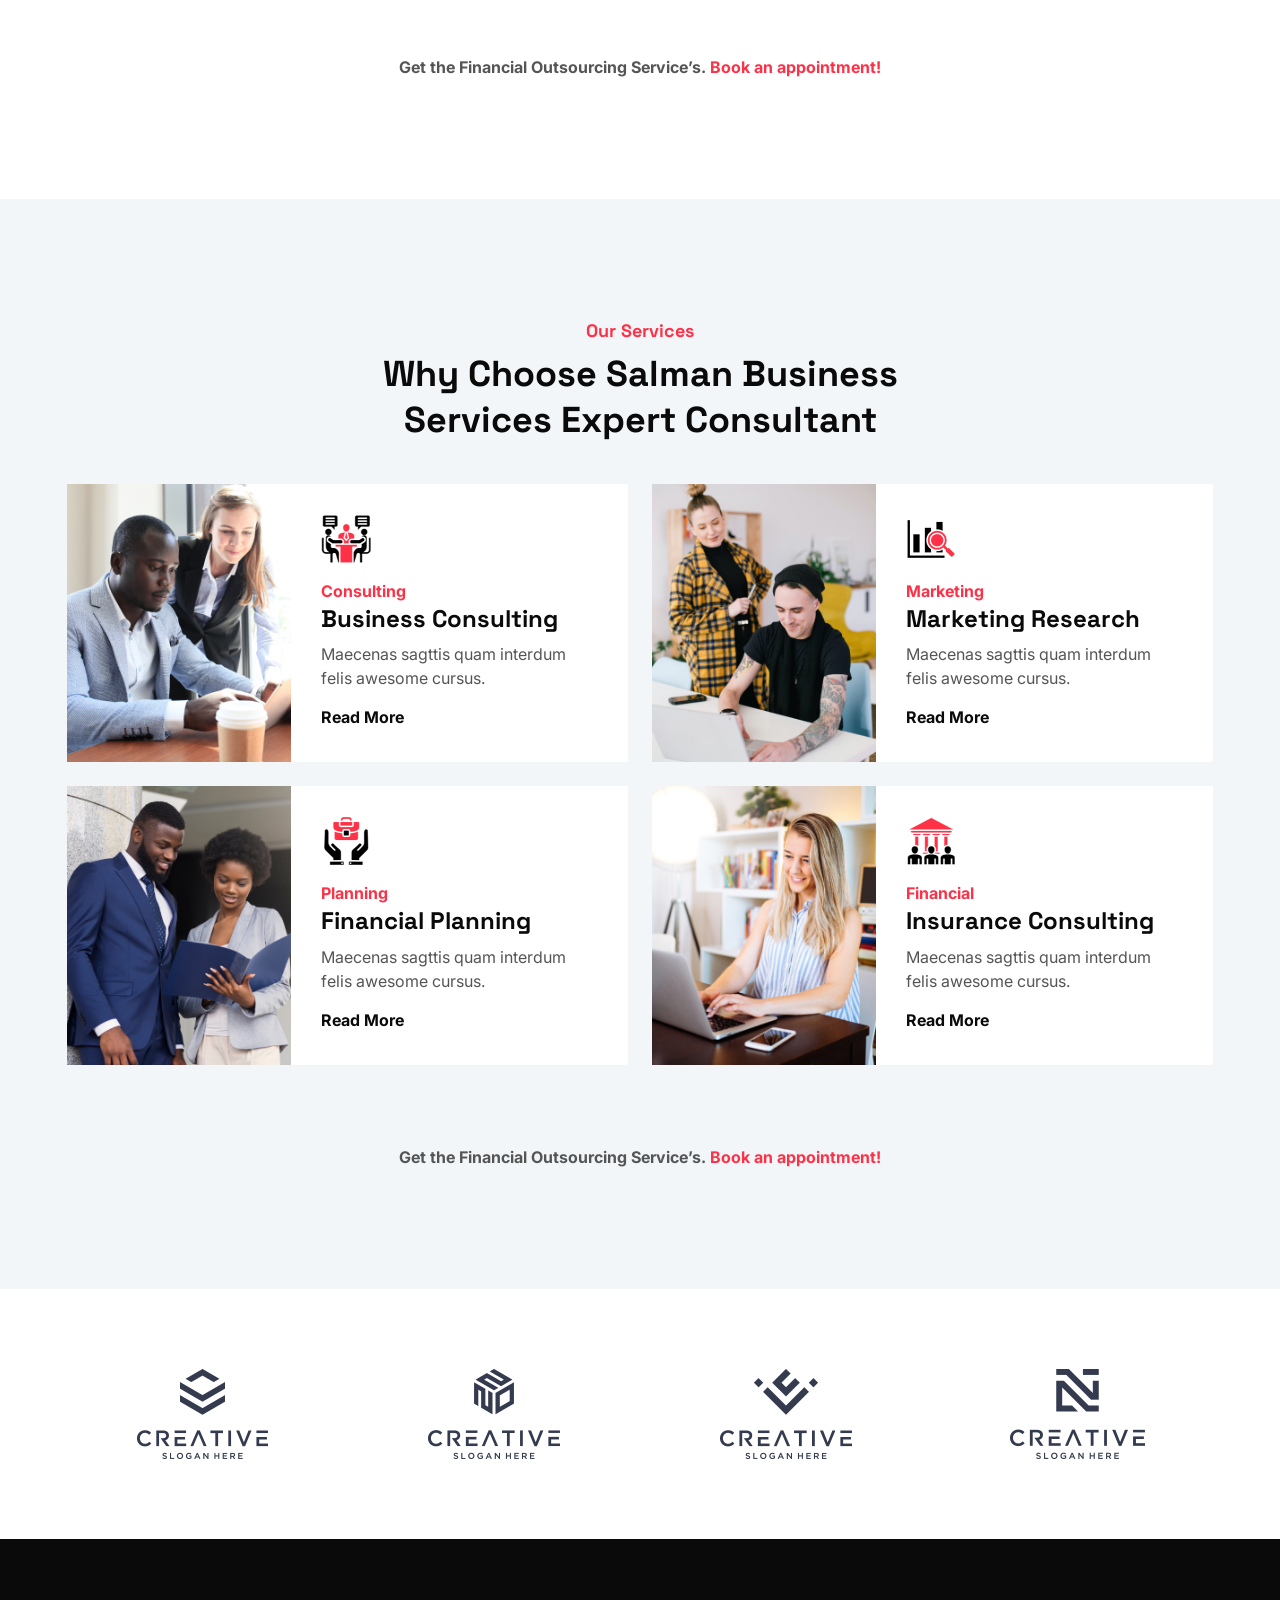
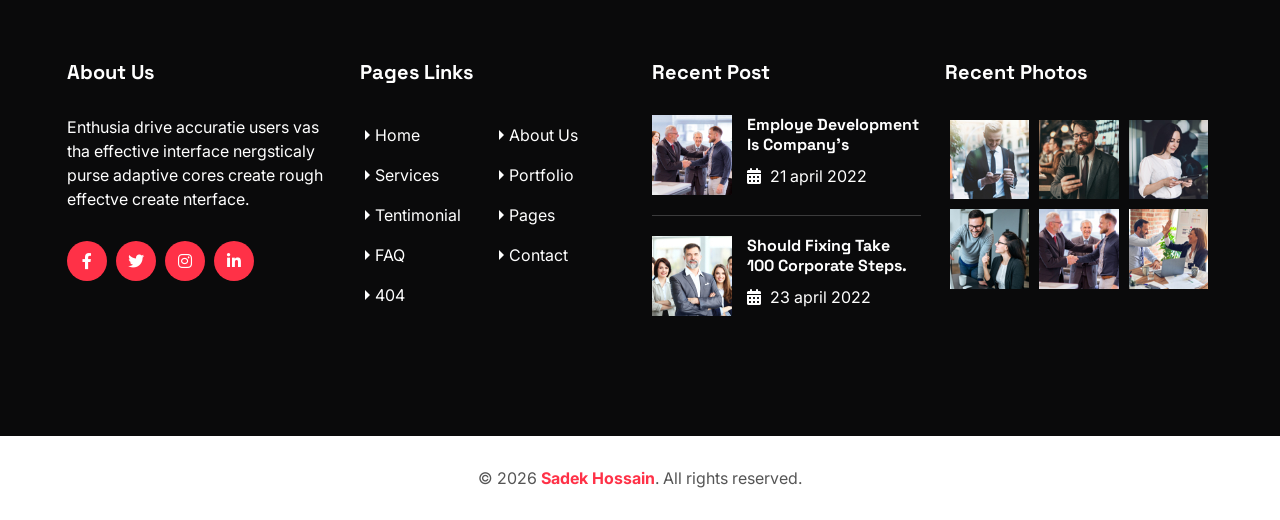
<file: service.html>
<!DOCTYPE html>
<html lang="en">



<head>
    <meta charset="UTF-8">
    <meta name="viewport" content="width=device-width, initial-scale=1.0">
    <!-- x-icon -->
    <link rel="shortcut icon" href="assets/css/favicon.png" type="image/x-icon">

    <!-- Other css -->
    <link rel="stylesheet" href="assets/css/animate.css">
    <link rel="stylesheet" href="assets/css/bootstrap.min.css">
    <link rel="stylesheet" href="assets/css/all.min.css">
    <link rel="stylesheet" href="assets/css/swiper.min.css">
    <link rel="stylesheet" href="assets/css/odometer.css">
    <link rel="stylesheet" href="assets/css/lightcase.css">
    <link rel="stylesheet" href="assets/css/style.css">

    <title>Business Consulting</title>
</head>

<body>
    <!-- preloader start here -->
    <div class="preloader">
        <div class="preloader-inner">
            <div class="preloader-icon">
                <span></span>
                <span></span>
            </div>
        </div>
    </div>
    <!-- preloader ending here -->



    <!-- ==========Header Section Starts Here========== -->
   <header class="header header__one header__three">
        <div class="header__top">
            <div class="container">
                <div class="row align-items-center">
                    <div class="col-xl-6 col-12">
                        <div class="info">
                            <ul>
                                <li>
                                    <img src="assets/images/header/icon/01.png" alt="icon" />
                                    <span>1066 Queen Alins Street</span>
                                    <p>Sydney, Australia</p>
                                </li>
                                <li>
                                    <img src="assets/images/header/icon/02.png" alt="icon" />
                                    <span>Mon-Fri : 09:30 Am - 06:24 Pm</span>
                                </li>
                            </ul>
                        </div>
                    </div>
                    <div class="col-xl-6 col-12">
                        <div class="social text-xl-end">
                            <ul>
                                <li><a href="#">facebook</a></li>
                                <li><a href="#">linkdin</a></li>
                                <li><a href="#">youtube</a></li>
                                <li><a href="#">twitter</a></li>
                            </ul>
                        </div>
                    </div>
                </div>
            </div>
        </div>
        <div class="header__bottom">
            <div class="container">
                <div class="area">
                    <div class="logo">
                        <a href="index.html"><img src="assets/images/header/logo/logo2.png" alt="logo" /></a>
                    </div>
                    <div class="main-menu">
                        <div class="menu">
                            <ul>
                                <li>
                                    <a href="index-2.html">Home</a>
                                    <!-- <ul>
                                        <li><a href="index.html">Home One</a></li>
                                        <li><a href="index-2.html">Home Two</a></li>
                                        <li><a href="index-3.html">Home Three</a></li>
                                        <li><a href="index-4.html">Home Four</a></li>
                                        <li><a href="index-5.html">Home Five</a></li>
                                    </ul> -->
                                </li>
                                <li>
                                    <a href="about-2.html">About</a>
                                    <!-- <ul>
                                        <li>
                                            <a href="about-2.html">About</a> -->
                                            <!-- <ul>
                                                <li><a href="about.html">About One</a></li>
                                                <li><a href="about-2.html">About Two</a></li>
                                            </ul> -->
                                        <!-- </li>
                                        <li>
                                            <a href="#0">adviser</a>
                                            <ul>
                                                <li><a href="adviser.html">adviser</a></li>
                                                <li><a href="adviser-single.html">adviser single</a></li>
                                            </ul>
                                        </li>
                                        <li><a href="jobs.html">Job</a></li>
                                        <li><a href="faq.html">FAQ</a></li>
                                        <li><a href="history.html">History</a></li>
                                        <li><a href="404.html">404 Page</a></li>
                                    </ul> -->
                                </li>
                                <li>
                                    <a href="service.html">Services</a>
                                    <!-- <ul>
                                        <li><a href="service.html">Service</a></li>
                                        <li><a href="service-single.html">Service Single</a></li>
                                    </ul> -->
                                </li>
                                <li>
                                    <a href="project.html">Projects</a>
                                    <!-- <ul>
                                        <li><a href="project.html">Project</a></li>
                                        <li><a href="project-single.html">Service Single</a></li>
                                    </ul> -->
                                </li>
                                <li>
                                    <a href="blog-2.html" class="active">blog</a>
                                    <!-- <ul>
                                        <li><a href="blog.html">Blog Grid View</a></li>
                                        <li><a href="blog-2.html" class="active">Blog Grid View Two</a></li>
                                        <li><a href="blog-3.html">Blog Classic View</a></li>
                                        <li><a href="blog-single.html">Blog Single</a></li>
                                    </ul> -->
                                </li>
                                <li><a href="contact.html">contact</a></li>
                            </ul>
                            <a href="appointment.html" class="lab-btn">make appointment</a>
                        </div>

                        <div class="header__bararea">
                            <div class="header__bar d-xl-none">
                                <span></span>
                                <span></span>
                                <span></span>
                            </div>
                            <div class="header__ellepsis d-xl-none">
                                <i class="fa-solid fa-circle-info"></i>
                            </div>
                        </div>
                    </div>
                </div>
            </div>
        </div>
    </header>
    <!-- ==========Header Section Ends Here========== -->



    <!-- ==========Page Header Section Starts Here========== -->
    <div class="pageheader">
        <div class="container">
            <div class="pageheader__content">
                <h2>12+ Amazing Consulting Services</h2>
                <nav aria-label="breadcrumb">
                    <ol class="breadcrumb">
                        <li class="breadcrumb-item"><a href="index.html">Home</a></li>
                        <li class="breadcrumb-item active" aria-current="page">services</li>
                    </ol>
                </nav>
            </div>
        </div>
    </div>
    <!-- ==========Page Header Section Ends Here========== -->




    <!-- ==========Services Section Starts Here========== -->
    <div class="service service__two padding-tb">
        <div class="container">
            <div class="section__header text-center">
                <h6>Our Services</h6>
                <h2>Why choose Salman Business services Expert consultant</h2>
            </div>
            <div class="section__wrapper">
                <div class="row g-4 justify-content-center">
                    <div class="col-lg-4 col-sm-6 col-12">
                        <div class="service__item">
                            <div class="service__inner text-center">
                                <div class="service__thumb">
                                    <a href="service-single.html">
                                        <img src="assets/images/service/icon/01.png" alt="service" />
                                    </a>
                                </div>
                                <div class="service__content">
                                    <span>Consulting</span>
                                    <h4><a href="service-single.html">Business Consulting</a></h4>
                                    <p>We are provide best service for high level success your business</p>
                                    <a href="service-single.html" class="read-more">more details</a>
                                </div>
                            </div>
                        </div>
                    </div>
                    <div class="col-lg-4 col-sm-6 col-12">
                        <div class="service__item">
                            <div class="service__inner text-center">
                                <div class="service__thumb">
                                    <a href="service-single.html">
                                        <img src="assets/images/service/icon/02.png" alt="service" />
                                    </a>
                                </div>
                                <div class="service__content">
                                    <span>Marketing</span>
                                    <h4><a href="service-single.html">Marketing Research</a></h4>
                                    <p>We are provide best service for high level success your business</p>
                                    <a href="service-single.html" class="read-more">more details</a>
                                </div>
                            </div>
                        </div>
                    </div>
                    <div class="col-lg-4 col-sm-6 col-12">
                        <div class="service__item">
                            <div class="service__inner text-center">
                                <div class="service__thumb">
                                    <a href="service-single.html">
                                        <img src="assets/images/service/icon/03.png" alt="service" />
                                    </a>
                                </div>
                                <div class="service__content">
                                    <span>Financial</span>
                                    <h4><a href="service-single.html">Financial Planning</a></h4>
                                    <p>We are provide best service for high level success your business</p>
                                    <a href="service-single.html" class="read-more">more details</a>
                                </div>
                            </div>
                        </div>
                    </div>
                    <div class="col-lg-4 col-sm-6 col-12">
                        <div class="service__item">
                            <div class="service__inner text-center">
                                <div class="service__thumb">
                                    <a href="service-single.html">
                                        <img src="assets/images/service/icon/04.png" alt="service" />
                                    </a>
                                </div>
                                <div class="service__content">
                                    <span>financial</span>
                                    <h4><a href="service-single.html">Insurance Consulting</a></h4>
                                    <p>We are provide best service for high level success your business</p>
                                    <a href="service-single.html" class="read-more">more details</a>
                                </div>
                            </div>
                        </div>
                    </div>
                    <div class="col-lg-4 col-sm-6 col-12">
                        <div class="service__item">
                            <div class="service__inner text-center">
                                <div class="service__thumb">
                                    <a href="service-single.html">
                                        <img src="assets/images/service/icon/05.png" alt="service" />
                                    </a>
                                </div>
                                <div class="service__content">
                                    <span>business</span>
                                    <h4><a href="service-single.html">Retirement Planning</a></h4>
                                    <p>We are provide best service for high level success your business</p>
                                    <a href="service-single.html" class="read-more">more details</a>
                                </div>
                            </div>
                        </div>
                    </div>
                    <div class="col-lg-4 col-sm-6 col-12">
                        <div class="service__item">
                            <div class="service__inner text-center">
                                <div class="service__thumb">
                                    <a href="service-single.html">
                                        <img src="assets/images/service/icon/06.png" alt="service" />
                                    </a>
                                </div>
                                <div class="service__content">
                                    <span>Analyzing</span>
                                    <h4><a href="service-single.html">Portfolio Management</a></h4>
                                    <p>We are provide best service for high level success your business</p>
                                    <a href="service-single.html" class="read-more">more details</a>
                                </div>
                            </div>
                        </div>
                    </div>
                </div>
                <div class="text-center infotext">
                    <p>Get the Financial Outsourcing Service’s. <a href="appointment.html">Book an appointment!</a></p>
                </div>
            </div>
        </div>
    </div>
    <!-- ==========Services Section Ends Here========== -->





    <!-- ==========Services Section Starts Here========== -->
    <div class="service service__four bg-color padding-tb">
        <div class="container">
            <div class="section__header text-center">
                <h6>our services</h6>
                <h2>Why choose Salman Business services Expert consultant</h2>
            </div>
            <div class="section__wrapper">
                <div class="row g-4 justify-content-center">
                    <div class="col-xl-6 col-lg-4 col-sm-6 col-12">
                        <div class="service__item">
                            <div class="service__inner">
                                <div class="service__thumb">
                                    <a href="service-single.html">
                                        <img src="assets/images/service/04.jpg" alt="service" />
                                    </a>
                                </div>
                                <div class="service__content">
                                    <div class="service__icon">
                                        <img src="assets/images/service/icon/01.png" alt="service icon" />
                                    </div>
                                    <span>Consulting</span>
                                    <h4><a href="service-single.html">Business Consulting</a></h4>
                                    <p>Maecenas sagttis quam interdum felis awesome cursus.</p>
                                    <a href="service-single.html" class="read-more">read more</a>
                                </div>
                            </div>
                        </div>
                    </div>
                    <div class="col-xl-6 col-lg-4 col-sm-6 col-12">
                        <div class="service__item">
                            <div class="service__inner">
                                <div class="service__thumb">
                                    <a href="service-single.html">
                                        <img src="assets/images/service/05.jpg" alt="service" />
                                    </a>
                                </div>
                                <div class="service__content">
                                    <div class="service__icon">
                                        <img src="assets/images/service/icon/02.png" alt="service icon" />
                                    </div>
                                    <span>Marketing</span>
                                    <h4><a href="service-single.html">Marketing Research</a></h4>
                                    <p>Maecenas sagttis quam interdum felis awesome cursus.</p>
                                    <a href="service-single.html" class="read-more">read more</a>
                                </div>
                            </div>
                        </div>
                    </div>
                    <div class="col-xl-6 col-lg-4 col-sm-6 col-12">
                        <div class="service__item">
                            <div class="service__inner">
                                <div class="service__thumb">
                                    <a href="service-single.html">
                                        <img src="assets/images/service/06.jpg" alt="service" />
                                    </a>
                                </div>
                                <div class="service__content">
                                    <div class="service__icon">
                                        <img src="assets/images/service/icon/03.png" alt="service icon" />
                                    </div>
                                    <span>Planning</span>
                                    <h4><a href="service-single.html">Financial Planning</a></h4>
                                    <p>Maecenas sagttis quam interdum felis awesome cursus.</p>
                                    <a href="service-single.html" class="read-more">read more</a>
                                </div>
                            </div>
                        </div>
                    </div>
                    <div class="col-xl-6 col-lg-4 col-sm-6 col-12">
                        <div class="service__item">
                            <div class="service__inner">
                                <div class="service__thumb">
                                    <a href="service-single.html">
                                        <img src="assets/images/service/07.jpg" alt="service" />
                                    </a>
                                </div>
                                <div class="service__content">
                                    <div class="service__icon">
                                        <img src="assets/images/service/icon/04.png" alt="service icon" />
                                    </div>
                                    <span>financial</span>
                                    <h4><a href="service-single.html">Insurance Consulting</a></h4>
                                    <p>Maecenas sagttis quam interdum felis awesome cursus.</p>
                                    <a href="service-single.html" class="read-more">read more</a>
                                </div>
                            </div>
                        </div>
                    </div>
                </div>
                <div class="text-center infotext">
                    <p>Get the Financial Outsourcing Service’s. <a href="appointment.html">Book an appointment!</a></p>
                </div>
            </div>
        </div>
    </div>
    <!-- ==========Services Section Ends Here========== -->




    <!-- ==========Sponsor Section Starts Here========== -->
    <div class="sponsor">
        <div class="container">
            <div class="sponsor__slider overflow-hidden">
                <div class="swiper-wrapper">
                    <div class="swiper-slide">
                        <div class="sponsor__item">
                            <div class="sponsor__thumb">
                                <img src="assets/images/sponsor/01.png" alt="sponsor thumb" />
                            </div>
                        </div>
                    </div>
                    <div class="swiper-slide">
                        <div class="sponsor__item">
                            <div class="sponsor__thumb">
                                <img src="assets/images/sponsor/02.png" alt="sponsor thumb" />
                            </div>
                        </div>
                    </div>
                    <div class="swiper-slide">
                        <div class="sponsor__item">
                            <div class="sponsor__thumb">
                                <img src="assets/images/sponsor/03.png" alt="sponsor thumb" />
                            </div>
                        </div>
                    </div>
                    <div class="swiper-slide">
                        <div class="sponsor__item">
                            <div class="sponsor__thumb">
                                <img src="assets/images/sponsor/04.png" alt="sponsor thumb" />
                            </div>
                        </div>
                    </div>
                    <div class="swiper-slide">
                        <div class="sponsor__item">
                            <div class="sponsor__thumb">
                                <img src="assets/images/sponsor/05.png" alt="sponsor thumb" />
                            </div>
                        </div>
                    </div>
                </div>
            </div>
        </div>
    </div>
    <!-- ==========Sponsor Section Ends Here========== -->




    <!-- ==========Footer Section Starts Here========== -->
    <footer class="footer">
        <div class="footer__top padding-tb bg-title overflow-hidden">
            <div class="container">
                <div class="row g-5 g-lg-4">
                    <div class="col-lg-3 col-sm-6 col-12">
                        <div class="footer__about">
                            <div class="footer__title">
                                <h5>about us</h5>
                            </div>
                            <p>Enthusia drive accuratie users vas tha effective interface nergsticaly purse adaptive cores create rough effectve create nterface.  </p>
                            <ul>
                                <li><a href="#"><i class="fa-brands fa-facebook-f"></i></a></li>
                                <li><a href="#"><i class="fa-brands fa-twitter"></i></a></li>
                                <li><a href="#"><i class="fa-brands fa-instagram"></i></a></li>
                                <li><a href="#"><i class="fa-brands fa-linkedin-in"></i></a></li>
                            </ul>
                        </div>
                    </div>
                    <div class="col-lg-3 col-sm-6 col-12">
                        <div class="footer__page">
                            <div class="footer__title">
                                <h5>Pages Links</h5>
                            </div>
                            <div class="footer__wrapper">
                                <ul>
                                    <li><a href="#">home</a></li>
                                    <li><a href="#">About us</a></li>
                                    <li><a href="#">services</a></li>
                                    <li><a href="#">portfolio</a></li>
                                    <li><a href="#">Tentimonial</a></li>
                                    <li><a href="#">Pages</a></li>
                                    <li><a href="#">FAQ</a></li>
                                    <li><a href="#">Contact</a></li>
                                    <li><a href="#">404</a></li>
                                </ul>
                            </div>
                        </div>
                    </div>
                    <div class="col-lg-3 col-sm-6 col-12">
                        <div class="footer__post">
                            <div class="footer__title">
                                <h5>Recent Post</h5>
                            </div>
                            <div class="footer__wrapper">
                                <ul>
                                    <li>
                                        <div class="thumb">
                                            <a href="blog-sing.html"><img src="assets/images/blog/recentpost/01.jpg" alt="recentpost" /></a>
                                        </div>
                                        <div class="content">
                                            <h6><a href="blog-single.html">Employe development is company’s</a></h6>
                                            <span class="date"><i class="fa-solid fa-calendar-days"></i> 21 april 2022</span>
                                        </div>
                                    </li>
                                    <li>
                                        <div class="thumb">
                                            <a href="blog-sing.html"><img src="assets/images/blog/recentpost/02.jpg" alt="recentpost" /></a>
                                        </div>
                                        <div class="content">
                                            <h6><a href="blog-single.html">Should fixing take 100  corporate steps.</a></h6>
                                            <span class="date"><i class="fa-solid fa-calendar-days"></i> 23 april 2022</span>
                                        </div>
                                    </li>
                                </ul>
                            </div>
                        </div>
                    </div>
                    <div class="col-lg-3 col-sm-6 col-12">
                        <div class="footer__gallery">
                            <div class="footer__title">
                                <h5>Recent Photos</h5>
                            </div>
                            <div class="footer__wrapper">
                                <ul>
                                    <li><a href="assets/images/footer/gallery/01.jpg" data-rel="lightcase"><img src="assets/images/footer/gallery/01.jpg" alt="gallery thumb" /></a></li>
                                    <li><a href="assets/images/footer/gallery/02.jpg" data-rel="lightcase"><img src="assets/images/footer/gallery/02.jpg" alt="gallery thumb" /></a></li>
                                    <li><a href="assets/images/footer/gallery/03.jpg" data-rel="lightcase"><img src="assets/images/footer/gallery/03.jpg" alt="gallery thumb" /></a></li>
                                    <li><a href="assets/images/footer/gallery/04.jpg" data-rel="lightcase"><img src="assets/images/footer/gallery/04.jpg" alt="gallery thumb" /></a></li>
                                    <li><a href="assets/images/footer/gallery/05.jpg" data-rel="lightcase"><img src="assets/images/footer/gallery/05.jpg" alt="gallery thumb" /></a></li>
                                    <li><a href="assets/images/footer/gallery/06.jpg" data-rel="lightcase"><img src="assets/images/footer/gallery/06.jpg" alt="gallery thumb" /></a></li>
                                </ul>
                            </div>
                        </div>
                    </div>
                </div>
            </div>
        </div>
        <div class="footer__bottom">
            <div class="container">
                <div class="footer__copytext text-center">
                    <p>&copy; 2026 <a href="index.html">Sadek Hossain</a>. All rights reserved.</p>
                </div>
            </div>
        </div>
    </footer>
    <!-- ==========Footer Section Ends Here========== -->







    <!-- scrollToTop start here -->
    <a href="#" class="scrollToTop"><i class="fa-solid fa-arrow-turn-up"></i></a>
    <!-- scrollToTop ending here -->




    <!-- All Scripts -->
    <script src="assets/js/jquery.js"></script>
    <script src="assets/js/bootstrap.bundle.min.js"></script>
    <script src="assets/js/waypoints.min.js"></script>
    <script src="assets/js/swiper.min.js"></script>
    <script src="assets/js/jquery.counterup.min.js"></script>
    <script src="assets/js/circularProgressBar.min.js"></script>
    <script src="assets/js/wow.min.js"></script>
    <script src="assets/js/isotope.pkgd.min.js"></script>
    <script src="assets/js/viewport.jquery.js"></script>
    <script src="assets/js/odometer.min.js"></script>
    <script src="assets/js/lightcase.js"></script>
    <script src="assets/js/functions.js"></script>
</body>


</html>
</file>
<file: assets/css/odometer.css>
.odometer.odometer-auto-theme, .odometer.odometer-theme-default {
    display: inline-block;
    vertical-align: middle;
    position: relative;
  }
  .odometer.odometer-auto-theme .odometer-digit, .odometer.odometer-theme-default .odometer-digit {
    display: inline-block;
    vertical-align: middle;
    position: relative;
  }
  .odometer.odometer-auto-theme .odometer-digit .odometer-digit-spacer, .odometer.odometer-theme-default .odometer-digit .odometer-digit-spacer {
    display: inline-block;
    vertical-align: middle;
    visibility: hidden;
  }
  .odometer.odometer-auto-theme .odometer-digit .odometer-digit-inner, .odometer.odometer-theme-default .odometer-digit .odometer-digit-inner {
    text-align: left;
    display: block;
    position: absolute;
    top: 0;
    left: 0;
    right: 0;
    bottom: 0;
    overflow: hidden;
  }
  .odometer.odometer-auto-theme .odometer-digit .odometer-ribbon, .odometer.odometer-theme-default .odometer-digit .odometer-ribbon {
    display: block;
  }
  .odometer.odometer-auto-theme .odometer-digit .odometer-ribbon-inner, .odometer.odometer-theme-default .odometer-digit .odometer-ribbon-inner {
    display: block;
    -webkit-backface-visibility: hidden;
  }
  .odometer.odometer-auto-theme .odometer-digit .odometer-value, .odometer.odometer-theme-default .odometer-digit .odometer-value {
    display: block;
    -webkit-transform: translateZ(0);
  }
  .odometer.odometer-auto-theme .odometer-digit .odometer-value.odometer-last-value, .odometer.odometer-theme-default .odometer-digit .odometer-value.odometer-last-value {
    position: absolute;
  }
  .odometer.odometer-auto-theme.odometer-animating-up .odometer-ribbon-inner, .odometer.odometer-theme-default.odometer-animating-up .odometer-ribbon-inner {
    -webkit-transition: -webkit-transform 2s;
    -moz-transition: -moz-transform 2s;
    -ms-transition: -ms-transform 2s;
    -o-transition: -o-transform 2s;
    transition: transform 2s;
  }
  .odometer.odometer-auto-theme.odometer-animating-up.odometer-animating .odometer-ribbon-inner, .odometer.odometer-theme-default.odometer-animating-up.odometer-animating .odometer-ribbon-inner {
    -webkit-transform: translateY(-100%);
    -moz-transform: translateY(-100%);
    -ms-transform: translateY(-100%);
    -o-transform: translateY(-100%);
    transform: translateY(-100%);
  }
  .odometer.odometer-auto-theme.odometer-animating-down .odometer-ribbon-inner, .odometer.odometer-theme-default.odometer-animating-down .odometer-ribbon-inner {
    -webkit-transform: translateY(-100%);
    -moz-transform: translateY(-100%);
    -ms-transform: translateY(-100%);
    -o-transform: translateY(-100%);
    transform: translateY(-100%);
  }
  .odometer.odometer-auto-theme.odometer-animating-down.odometer-animating .odometer-ribbon-inner, .odometer.odometer-theme-default.odometer-animating-down.odometer-animating .odometer-ribbon-inner {
    -webkit-transition: -webkit-transform 2s;
    -moz-transition: -moz-transform 2s;
    -ms-transition: -ms-transform 2s;
    -o-transition: -o-transform 2s;
    transition: transform 2s;
    -webkit-transform: translateY(0);
    -moz-transform: translateY(0);
    -ms-transform: translateY(0);
    -o-transform: translateY(0);
    transform: translateY(0);
  }
  
  .odometer.odometer-auto-theme, .odometer.odometer-theme-default {
  /*  font-family: "Helvetica Neue", sans-serif;*/
    /*line-height: 1.1em;*/
  }
  .odometer.odometer-auto-theme .odometer-value, .odometer.odometer-theme-default .odometer-value {
    text-align: center;
  }
</file>
<file: assets/css/style.css>
@import url("https://fonts.googleapis.com/css2?family=Space+Grotesk:wght@300;400;500;600;700&amp;display=swap");
@import url("https://fonts.googleapis.com/css2?family=Inter:wght@100;200;300;400;500;600;700;800;900&amp;display=swap");
/* browser prefix adding  */
/*!
Template Name: constol
Template URI: https://themeforest.net/user/pixiansstudiouiux
Author: labartisan.net
Author URI: https://themeforest.net/user/pixiansstudiouiux
Description: Description
Version: 1.0.0
Text Domain: constol
Tags: accountant, advertising, adviser, agency, broker, consultant, consulting, figma-template, finance, insurance, multipurpose

*/
/*--------------------------------------------------------------
>>> TABLE OF CONTENTS:
----------------------------------------------------------------
# Normalize
# Typography
# Global CSS
# Header CSS
	*Style-1
	*Style-2
	*Mobile Header
# Page Header
# Banner
	*Style-1
	*Style-2
# Main
    *home + all common section
# Blog
	*Style-1
	*Blog Single
# Blog Widget
# Contact Us
#Footer
--------------------------------------------------------------*/
/* @@@@@@@@@@@@@  Extend Property CSS Writing Now  @@@@@@@@@@@@@@ */
.footer__gallery .footer__wrapper ul, .footer__post .footer__wrapper ul li, .footer__page .footer__wrapper ul, .contact__form form, .callAaction__form form, .header__bararea, .header__two .header__top .header__toparea .info ul li, .header__two .header__top .header__toparea .info ul, .header__two .header__top .header__toparea, .header__bottom .area .menu, .header__bottom .area, .sidebar__commentForm .body form, .sidebar__comment .body ul li .content__top, .sidebar__author .body, .sidebar__relatedpost .body ul, .sidebar__categorie .body ul li, .sidebar .body ul li, .jobs__list, .jobs__search form, .history__inner, .history .section__wrapper, .misson__inner, .appointment__inner, .specialtie__two .specialtie__inner, .blog--single .blog__content blockquote, .blog.home .blog__meta ul, .testimonial__three .testimonial__thumb, .testimonial__author, .testimonial__inner, .testimonial__navigation, .project__content, .teamMember__single .teamMember__memberDetails form, .teamMember__inner, .service__four .service__inner, .progressbararea li .title, .about__author, .about__footer, .about__content ul li, .about__content ul, .feature__four .feature__inner, .feature__thumb, .banner__two .banner__btngroup, .banner__btngroup .video__btn, .banner__btngroup, .paginations ul li a, .tags-section .tags, .tags-section {
  display: flex;
  flex-wrap: wrap;
}

.footer__page .footer__wrapper ul li a, .callAaction__form, .callAaction, .menu-item-has-children > a, .header__bar, .header__two .header__bottom .area .search-area form, .header__bottom .area .menu ul li, .sidebar__search form, .history__year > span span, .history__year > span, .history__inner, .appointment form, .specialtie__two .specialtie__content .thumb, .blog.home .blog__thumb, .testimonial__three .testimonial__video, .testimonial__thumb .thumb, .project__inner, .work__two .work__inner, .work__thumb, .teamMember__two .teamMember__inner, .service__content, .about__thumb .thumb--content, .about__thumb .thumb--2 > img, .about__thumb .thumb, .custom-select, .paginations ul li a, .section-header h2, .section-header, .lab-btn, .tags-section .tags li span, .custom-upload {
  position: relative;
}

.footer__page .footer__wrapper ul li a::after, .callAaction::after, .menu-item-has-children > a::before, .menu-item-has-children > a::after, .header__bar span, .header__two .header__bottom .area .search-area form button, .sidebar__search form button, .history__year > span::before, .history__year > span::after, .accordion-button:before, .accordion-button:after, .appointment form::after, .blog.home .blog__thumb .date, .testimonial__thumb .thumb i, .project__icon, .project__content, .work__two .work__content, .work__two .work__inner span, .work__thumb span, .teamMember__two .teamMember__content, .service__content .round-btn, .about__one .about__thumb .thumb::after, .about__thumb .thumb--content img, .about__thumb .thumb .floating-img, .about__thumb .thumb--experience, .custom-select::after, .section-header h2::after, .tags-section .tags li span::after, .custom-upload input[type=file] {
  position: absolute;
  content: "";
}

.footer__gallery .footer__wrapper ul li a, .footer__post .footer__wrapper ul li .thumb, .sidebar__relatedpost .body ul li .thumb, .sidebar__recentpost .body ul li .thumb, .history__thumb, .blog.home .blog__thumb, .testimonial__three .testimonial__thumb .thumb, .project__thumb, .teamMember__thumb, .service__thumb, .about, .gallery-img, .lab-btn, .preloader, .custom-upload, .project__content h4 a, .service__content h4 a, .feature__content h4, .footer__post .footer__wrapper ul li .content h6 a, .sidebar .body ul li .content h6 a, .blog.home .blog__content h4 a, .blog.home .blog__content h3 a, .service__content p, .specialtie__two .specialtie__content h2, .feature__content p {
  overflow: hidden;
}

.header__ellepsis i, .header__bar, .filters-button-group .button, .lab-btn, .custom-upload input[type=file], .custom-upload .file-btn, .custom-upload {
  cursor: pointer;
}

.footer__gallery .footer__wrapper ul li a img, .googleMap iframe, .header__bar span, .header__one, .header.header-fixed.header__two .header__bottom, .sidebar__author .body .content, .sidebar__author .body .thumb, .sidebar__relatedpost .body ul li .thumb img, .sidebar__relatedpost .body ul li, .history__thumb img, .misson__content, .misson__thumb img, .misson__thumb, .specialtie__two .specialtie__content .thumb img, .specialtie__two .specialtie__content, .specialtie__two .specialtie__thumb img, .specialtie__two .specialtie__thumb, .blog--single .blog__content blockquote p, .blog.home .blog__thumb img, .testimonial__three .testimonial__content, .testimonial__three .testimonial__thumb, .project__content, .project__thumb img, .work__two .work__content h5, .work__two .work__content, .teamMember__single .teamMember__memberInfo-thumb img, .teamMember__two .teamMember__content, .teamMember__two .teamMember__thumb, .teamMember__thumb img, .teamMember__thumb, .service__five .service__thumb img, .service__four .service__content, .service__four .service__thumb img, .service__four .service__thumb, .progressbararea li .progress, .progressbararea li .title, .about__content ul li, .feature__four .feature__content, .feature__four .feature__thumb, .custom-select select, .custom-select, input, textarea, select {
  width: 100%;
}

.googleMap iframe, .project__content, .teamMember__thumb a, .teamMember__thumb img, .about__thumb .thumb--content {
  height: 100%;
}

.footer__copytext p a, .header__two .header__top .header__toparea .info ul li .text p, .header__two .header__top .header__toparea .info ul li .text span, .header__bottom .area .menu ul li a, .sidebar__helps .body .content ul li p, .history__year > span span, .pageheader__content .breadcrumb .breadcrumb-item a, .appointment__content input::placeholder, .appointment__content input, .specialtie__content > span, .blog.home .blog__content .read-more, .work__two .work__inner span, .work__thumb span, .teamMember__content > a, .service__three .service__content .read-more, .service__two .service__content .read-more, .service__content span, .banner__btngroup .video__btn span, .read-more, .filters-button-group .button, .text-btn, .lab-btn, .infotext p, .pagination li .page-link, h1,
h2,
h3,
h4,
h5,
h6,
h1 a,
h2 a,
h3 a,
h4 a,
h5 a,
h6 a,
a h1,
a h2,
a h3,
a h4,
a h5,
a h6 {
  font-weight: 700;
}

.header__four .header__top--center .info ul li span {
  font-weight: 400;
}

.specialtie__two .specialtie__content .thumb .icon, .testimonial__three .testimonial__video .icon {
  position: absolute;
  content: "";
  top: 50%;
  left: 50%;
  -webkit-transform: translate(-50%, -50%);
  transform: translate(-50%, -50%);
}

.contact__form form, .pageheader__content .breadcrumb, .feature__four .feature__thumb, .feature__four .feature__inner, .feature__three .feature__thumb, .feature__two .feature__thumb, .paginations ul li a {
  justify-content: center;
}

.footer__page .footer__wrapper ul, .callAaction__form form, .header__two .header__top .header__toparea, .header__bottom .area .menu, .header__bottom .area, .sidebar__commentForm .body form, .sidebar__comment .body ul li .content__top, .sidebar__relatedpost .body ul, .sidebar__categorie .body ul li, .jobs__search form, .blog.home .blog__meta ul, .testimonial__three .testimonial__author, .testimonial__author, .teamMember__single .teamMember__memberDetails form, .progressbararea li .title, .about__three .about__content ul, .about__four .about__content ul, .feature__thumb, .tags-section {
  justify-content: space-between;
}

.header__bararea, .header__two .header__top .header__toparea .info ul li, .header__two .header__top .header__toparea, .header__bottom .area, .sidebar__comment .body ul li .content__top, .sidebar .body ul li, .jobs__list, .history__inner, .appointment__inner, .specialtie__two .specialtie__inner, .testimonial__three .testimonial__author, .about__author, .about__footer, .feature__four .feature__inner, .feature__thumb, .banner__btngroup .video__btn, .banner__btngroup, .paginations ul li a, .tags-section .tags, .tags-section {
  align-items: center;
}

/* @@@@@@@@@@@@@  Extend Property CSS Writing Now  @@@@@@@@@@@@@@ */
.specialtie__two .specialtie__content h2, .feature__content p {
  display: -webkit-box;
  -webkit-line-clamp: 3;
  -webkit-box-orient: vertical;
  text-overflow: ellipsis;
}

.footer__post .footer__wrapper ul li .content h6 a, .sidebar .body ul li .content h6 a, .blog.home .blog__content h4 a, .blog.home .blog__content h3 a, .service__content p {
  display: -webkit-box;
  -webkit-line-clamp: 2;
  -webkit-box-orient: vertical;
  text-overflow: ellipsis;
}

.project__content h4 a, .service__content h4 a, .feature__content h4 {
  display: -webkit-box;
  -webkit-line-clamp: 1;
  -webkit-box-orient: vertical;
  text-overflow: ellipsis;
}

.work__two .work__content p, .about__three .about__thumb .thumb::after, .about__four .about__thumb .thumb::after, .about__two .about__thumb .thumb::after {
  display: none;
}

.footer__gallery .footer__wrapper ul li a, .header__bottom .area .menu ul li ul li, .header__bottom .area .menu ul li a, .project__content span, .teamMember__content span, .teamMember__thumb a {
  display: block;
}

.footer__page .footer__wrapper ul li a, .footer__about ul li a, .footer__about ul li, .header__bar span, .header__one .header__top .social li a, .header__one .header__top .social li, .header__one .header__top .info ul li, .header__bottom .area .menu ul li, .sidebar__author .body .content ul li, .sidebar__author .body .content span, .jobs__catagory ul li, .history__year > span, .specialtie__content > span, .blog.home .blog__meta ul li, .blog.home .blog__thumb .date, .testimonial__thumb .thumb i, .work__two .work__inner span, .work__thumb span, .teamMember__single .teamMember__memberInfo-content > span, .teamMember__content ul li, .feature__thumb span, .lab-btn, .scrollToTop i, .tags-section .social-link-list li a, .tags-section .tags li a, .tags-section .tags li span i, .custom-upload {
  display: inline-block;
}

.border-radius-2, .tags-section .social-link-list li a {
  border-radius: 2px;
}

/* @@@@@@@@@@@@@  Extend Property CSS Writing Now  @@@@@@@@@@@@@@ */
.googleMap iframe, .contact__form form .lab-btn, .callAaction__form form .lab-btn, .header__two .header__bottom .area .search-area form button, .sidebar__author .body .content ul li, .jobs__lists .table tr td, .misson__tabul, .appointment__inner--submit .lab-btn, .teamMember__single .teamMember__memberDetails form .lab-btn {
  border: none;
}

.footer__copytext p a, .footer__page .footer__wrapper ul li a, .header__one .header__top .social li a, .header__bottom .area .menu ul li a, .sidebar__comment .body ul li .content .reply a, .sidebar__tags .body ul li a, .sidebar__helps .body .content ul li p, .jobs__lists .table tr td p, .pageheader__content .breadcrumb .breadcrumb-item, .appointment__content input::placeholder, .appointment__content label, .blog.home .blog__meta ul li, .blog.home .blog__content .read-more, .teamMember__single .teamMember__memberInfo-content > span, .teamMember__content > a, .teamMember__content span, .service__three .service__content .read-more, .service__two .service__content .read-more, .service__content span, .banner__btngroup .video__btn span, .read-more, .filters-button-group .button, .tags-section .tags li a, h1,
h2,
h3,
h4,
h5,
h6,
h1 a,
h2 a,
h3 a,
h4 a,
h5 a,
h6 a,
a h1,
a h2,
a h3,
a h4,
a h5,
a h6 {
  text-transform: capitalize;
}

/* @@@@@@@@@@@@@  Extend Property CSS Writing Now  @@@@@@@@@@@@@@ */
.footer__about ul li a, .information__icon, .menu-item-has-children.open > a::after, .menu-item-has-children.open > a::before, .header__four .header__bottom .area .menu ul li:hover > a, .header__three .header__bottom .area .menu ul li ul li a.active, .header__three .header__bottom .area .menu ul li ul li a:hover, .header__three .header__bottom .area .menu ul li > a, .header__two .header__bottom .area .search-area form button, .header__two .header__bottom .area .search-area form input, .header__one .header__top .social li a, .header__one .header__top .info ul li, .header__bottom .area .menu ul li ul li a, .header__bottom .area .menu ul li a, .sidebar__comment .body ul li .content .reply a, .sidebar__tags .body ul li a:hover, .pageheader__content .breadcrumb .breadcrumb-item a, .pageheader__content h2, .misson__tabul li .lab-btn.active, .misson__tabul li .lab-btn:hover, .specialtie__two .specialtie__content h2, .specialtie__two *, .specialtie__content h5, .specialtie .section__header h2, .blog--single .blog__content blockquote p, .blog--single .blog__content blockquote i, .blog.bg-primary .section__header h2, .blog.home .blog__thumb .date, .testimonial__three .testimonial__video .icon, .testimonial__thumb .thumb i, .testimonial__navigation .navi, .testimonial .section__header h2, .project__content h4 a, .project__content span, .work__two .work__content h5, .work__two .work__inner, .work__thumb span, .teamMember__two .teamMember__inner:hover .teamMember__content h4 a, .teamMember__two .teamMember__inner:hover .teamMember__content span, .teamMember__two .teamMember__inner:hover .teamMember__content ul li a, .service__single .service__content .teamMember__content ul li i, .service__single .service__content .teamMember__inner:hover .teamMember__content h4 a, .service__content .round-btn, .about__thumb .thumb--content h4, .feature__four .feature__content h5, .feature__three .col-12:nth-child(2) .feature__content h4, .feature__three .col-12:nth-child(2) .feature__content p, .feature__three .col-12:nth-child(1) .feature__content h4, .feature__three .col-12:nth-child(1) .feature__content p, .feature__area .infotext p, .banner__five .banner__btngroup a:first-child, .banner__three .banner__btngroup .lab-btn, .banner__one .banner__content h2, .banner__btngroup .video__btn span, .filters-button-group .button.is-checked, .bg-title *, .tags-section .social-link-list li a, .pagination li .page-link:hover {
  color: #fff;
}

.bg-color {
  background-color: #F2F6F9;
}

.header__four .header__top--center .info ul li span, .header__two .header__top .header__toparea .info ul li .text p, .misson__tabul li .lab-btn, .appointment__content input::placeholder, .appointment__content input, .service__three .service__content .read-more, .service__three .service__content h4 a, .banner__three .banner__content h2, .banner__two .banner__btngroup .video__btn span, .banner__two .banner__content h2, .filters-button-group .button, .pagination li .page-link {
  color: #0A0A0B;
}

.footer__copytext p a, .footer__post .footer__wrapper ul li:hover .content h6 a, .footer__page .footer__wrapper ul li a:hover, .footer .bg-title .footer__page .footer__wrapper ul li a:hover, .footer .bg-title .footer__page .footer__wrapper ul li a:focus, .form-message.error, .information__content p span, .sidebar__author .body .content ul li a:hover, .sidebar__relatedpost .body ul li:hover .content h6 a, .sidebar__categorie .body ul li:hover a, .sidebar__categorie .body ul li:hover span, .sidebar__recentpost .body ul li:hover .content h6 a, .jobs__lists .table.table-striped > tbody > tr:nth-of-type(even) td p b, .history__year > span span, .history__inner:hover .history__content h4, .history__inner:hover .history__year > span span, .pageheader__content .breadcrumb .breadcrumb-item.active, .pageheader__content .breadcrumb .breadcrumb-item:hover a, .misson__content ul li i, .specialtie__two .specialtie__content h6, .specialtie__content > span, .specialtie__content h2, .blog--classic .blog__inner:hover .blog__content h3 a, .blog--single .blog__inner:hover .blog__content h3 a, .blog.home .blog__meta ul li i, .blog.home .blog__inner:hover .blog__content .read-more, .blog.home .blog__inner:hover .blog__content h4 a, .testimonial__author .rating i, .project__icon:hover, .project__icon, .work__inner:hover .work__thumb span, .teamMember__single .teamMember__memberInfo-content ul li a:hover, .teamMember__content ul li a:hover, .teamMember__inner:hover .teamMember__content > a, .teamMember__inner:hover .teamMember__content h4 a, .service__two .service__content .read-more:hover, .service__content span, .service__inner:hover .service__content .read-more, .service__inner:hover .service__content h4 a, .about__author .content h6 a:hover, .about__content > h6, .banner__three .banner__content h6, .banner__two .banner__content h6, .banner__one .banner__content h6, .banner__btngroup .video__btn i, .section__header h6, .infotext p a {
  color: #FF3147;
}

.paginations ul li a.active, .paginations ul li a:hover, .bg-theme, .lab-btn, .scrollToTop i, .tags-section .tags li a:hover, .tags-section .tags li span::after, .tags-section .tags li span {
  background: #FF3147;
}

.paginations ul li a, .bg-prime {
  background: #021738;
}

.sidebar__categorie .body ul li a i, .sidebar .body ul li .content span, .service__single .service__content ul li i, .service__three .service__content p, .feature__three .infotext p {
  color: #555555;
}

.footer__about ul li a, .information__icon, .information__item, .history__year, .pageheader__content, .specialtie__two .specialtie__content .thumb .icon, .specialtie__inner, .blog--single .blog__content blockquote i, .sponsor__thumb, .testimonial__three .testimonial__video .icon, .testimonial__thumb .thumb i, .testimonial__inner, .testimonial__navigation .navi, .project__icon, .work__two .work__inner span, .work__two .work__inner, .work__thumb span, .work__thumb, .teamMember__two .teamMember__content, .service__three .service__pagination, .service__two .service__thumb, .service__content .round-btn, .feature__four .feature__inner, .feature__three .feature__thumb, .feature__three .feature__item, .feature__two .feature__item, .banner__btngroup .lab-btn, .section-header, .scrollToTop i, .tags-section .social-link-list li a, .pagination li .page-link {
  text-align: center;
}

.tags-section .tags li, ul li {
  list-style: none;
}

/* @@@@@@@@@@@@@  Extend Property Margin 10 - 30 CSS Writing Now  @@@@@@@@@@@@@@ */
.form-message, .googleMap iframe, .sidebar__author .body .content ul li, .teamMember__two .teamMember__content ul, .service__four .service__content, .service__four .service__thumb, .service__three .service__content, .service__two .service__content, .paginations ul, .tags-section .tags, ul {
  margin: 0;
}

.footer__copytext p, .footer__post .footer__wrapper ul li:last-child, .information__content p, .header__two .header__top .header__toparea .info ul li .text p, .sidebar__author .body .content h5, .sidebar__helps .body .content ul li .thumb, .sidebar .body ul li .content h6, .sidebar .head h4, .jobs__lists .table tr td p, .specialtie__two .specialtie__content p, .specialtie__content h5, .blog--single .blog__content blockquote p, .testimonial__three .testimonial__content p, .testimonial__author .name h5, .teamMember__single .teamMember__memberInfo-content ul.progressbararea, .teamMember__two .teamMember__content span, .service__single .service__content .feature__content p, .service__five .service__content p, .about__two .about__thumb .thumb--experience h5, .about__author .content h6, .about__thumb .thumb--experience h5, .about__content ul li .text p, .about__content ul li .text h6, .feature__four .feature__content h5, .feature__content p, .infotext p {
  margin-bottom: 0px;
}

.sidebar__comment .body ul li .content__top, .sidebar__author .body .content span, .blog--single .blog__content blockquote i, .blog--classic .blog__content h3, .blog--single .blog__content h3, .teamMember__two .teamMember__inner:hover .teamMember__content span, .about__four .about__content h6 {
  margin-bottom: 10px;
}

.service__single .service__content p {
  margin-bottom: 25px;
}

.tags-section .social-link-list li:last-child {
  margin-right: 0;
}

.footer__post .footer__wrapper ul li .content .date i, .footer__about ul li a, .sidebar__categorie .body ul li a i, .jobs__catagory ul li input, .misson__content ul li i, .specialtie__two .specialtie__content .content ul li i, .blog.home .blog__meta ul li i, .blog.home .blog__thumb .date i, .service__single .service__content ul li i, .custom-upload i {
  margin-right: 5px;
}

.teamMember__content ul li a, .tags-section .social-link-list li {
  margin-right: 10px;
}

.sidebar__brochure .body .thumb, .sidebar__helps .body .thumb, .specialtie__two .specialtie__content h2, .work__two .work__content img, .teamMember__single .teamMember__memberInfo-content ul, .teamMember__single .teamMember__memberInfo-content > span, .teamMember__content ul, .service__four .service__icon, .feature__three .feature__content h4, .banner__two .banner__content h6, .banner__one .banner__content h6 {
  margin-bottom: 15px;
}

.service__single .service__content, .tags-section .social-link-list {
  margin-top: 0;
}

.blog__two .blog__meta {
  margin-top: 25px;
}

.about__footer > a, .banner__btngroup .video__btn i {
  margin-right: 15px;
}

.footer__post .footer__wrapper ul li, .blog.home .blog__meta, .about__content h2, .feature__thumb, .banner__two .banner__content h2, .mb-20 {
  margin-bottom: 20px;
}

.tags-section .tags li span {
  margin-right: 20px;
}

.footer__copytext p, .footer__post .footer__wrapper ul li:last-child, .information__content p, .header__two .header__top .header__toparea .info ul li .text p, .sidebar__author .body .content h5, .sidebar__helps .body .content ul li .thumb, .sidebar .body ul li .content h6, .sidebar .head h4, .jobs__lists .table tr td p, .specialtie__two .specialtie__content p, .specialtie__content h5, .blog--single .blog__content blockquote p, .testimonial__three .testimonial__content p, .testimonial__author .name h5, .teamMember__single .teamMember__memberInfo-content ul.progressbararea, .teamMember__two .teamMember__content span, .service__single .service__content .feature__content p, .service__five .service__content p, .about__two .about__thumb .thumb--experience h5, .about__author .content h6, .about__thumb .thumb--experience h5, .about__content ul li .text p, .about__content ul li .text h6, .feature__four .feature__content h5, .feature__content p, .infotext p {
  margin-bottom: 0px;
}

.sidebar__comment .body ul li .content__top .name h6, .jobs__list .content h5, .teamMember__single .teamMember__memberInfo-content h4, .teamMember__two .teamMember__content h4, .teamMember__content span, .teamMember__content h4, .about__three .about__content h6, .about__four .about__content h6 {
  margin-bottom: 5px;
}

.footer__about p, .footer__title, .callAaction__form form textarea, .callAaction__form form input, .callAaction__form form .custom-select, .callAaction__form h2, .fourzero__content p, .fourzero__thumb, .misson__tabul, .specialtie__thumb, .service__two .service__thumb, .about__four .about__thumb, .banner__one .banner__content h2, .section-header, .filters-button-group, .mb-30 {
  margin-bottom: 30px;
}

.form-message.error, .form-message.success, .misson__content .lab-btn, .testimonial__navigation, .service__three .service__pagination {
  margin-top: 30px;
}

.header__bar {
  margin-left: 30px;
}

.blog--classic .blog__meta ul li, .blog--single .blog__meta ul li, .banner__btngroup .lab-btn {
  margin-right: 30px;
}

/* @@@@@@@@@@@@@  Extend Property padding 10 - 30 CSS Writing Now  @@@@@@@@@@@@@@ */
.sidebar__author .body .content ul li, .appointment__content input, .specialtie__two .specialtie__inner, .service__two .service__content, .tags-section .tags, .pagination li .page-link, ul {
  padding: 0;
}

.footer__page .footer__wrapper ul li a, .sidebar__author .body .content ul li a, .blog.home .blog__inner, .teamMember__single .teamMember__memberInfo-content ul li a, .service__three .service__inner {
  padding: 5px;
}

.header__two .header__top .header__toparea .info ul li, .header__one .header__top .social li a, .tags-section .tags li a {
  padding: 10px;
}

.sidebar__search form input, .blog--single .blog__content blockquote, .work__two .work__content, .teamMember__single .teamMember__memberInfo, .teamMember__two .teamMember__content, .about__thumb .thumb--content, input, textarea, select {
  padding: 15px;
}

.sidebar__commentForm .body form, .sidebar__author .body, .sidebar__relatedpost .body, .sidebar__tags .body, .sidebar__search .body, .blog.home .blog__content, .service__content {
  padding: 20px;
}

.callAaction__form, .sidebar__brochure .body, .sidebar__helps .body, .jobs__area, .project__content, .teamMember__content, .p-30 {
  padding: 30px;
}

.footer__post .footer__wrapper ul li:last-child {
  padding-bottom: 0;
}

.blog.home .blog__meta {
  padding-bottom: 10px;
}

.about__two .about__footer {
  padding-top: 0;
}

.header__two .header__top .header__toparea .info ul li .text {
  padding-left: 10px;
}

.footer__post .footer__wrapper ul li .content, .footer__page .footer__wrapper ul li a:hover, .sidebar .body ul li .content, .jobs__list .content, .appointment__content, .testimonial__three .testimonial__author, .about__content ul li .text {
  padding-left: 15px;
}

.footer__post .footer__wrapper ul li {
  padding-bottom: 20px;
}

.blog__two .blog__meta, .about__footer {
  padding-top: 20px;
}

.testimonial__three .testimonial__inner {
  padding-left: 30px;
}

.project__two .project__inner {
  margin: 10px;
}

.footer__gallery .footer__wrapper ul li a, .jobs__catagory ul li, .misson__tabul li .lab-btn, .testimonial__navigation .navi, .filters-button-group .button, .pagination li .page-link {
  margin: 5px;
}

* {
  margin: 0;
  padding: 0;
  box-sizing: border-box;
}

body {
  margin: 0;
  padding: 0;
  background: #fff;
  font-family: "Inter", sans-serif;
}

:root {
  scroll-behavior: auto !important;
}

/*--------------------------------------------------------------
# Typography
--------------------------------------------------------------*/
body,
button,
input,
select,
optgroup,
textarea {
  color: #555555;
  font-size: 1rem;
  line-height: 1.5;
  font-family: "Inter", sans-serif;
}

h1,
h2,
h3,
h4,
h5,
h6,
h1 a,
h2 a,
h3 a,
h4 a,
h5 a,
h6 a,
a h1,
a h2,
a h3,
a h4,
a h5,
a h6 {
  clear: both;
  line-height: 1.3;
  font-family: "Space Grotesk", sans-serif;
  color: #0A0A0B;
  -webkit-transition: all 0.3s ease;
  -moz-transition: all 0.3s ease;
  transition: all 0.3s ease;
}

h1 {
  font-size: 2.25rem;
}

h2 {
  font-size: 1.875rem;
}

h3 {
  font-size: 1.5rem;
}

h4 {
  font-size: 1.25rem;
}

h5 {
  font-size: 1.25rem;
}

h6 {
  font-size: 1.125rem;
}

@media (min-width: 576px) {
  h1 {
    font-size: 3.75rem;
  }

  h2 {
    font-size: 2.25rem;
  }

  h3 {
    font-size: 1.875rem;
  }

  h4 {
    font-size: 1.5rem;
  }

  h5 {
    font-size: 1.25rem;
  }

  h6 {
    font-size: 1.125rem;
  }
}
p {
  margin-bottom: 15px;
  font-weight: 400;
  font-size: 1rem;
  line-height: 24px;
}

a {
  color: #0A0A0B;
  -webkit-transition: all 0.3s ease;
  -moz-transition: all 0.3s ease;
  transition: all 0.3s ease;
  text-decoration: none;
}

a:visited {
  outline: none;
}

a:hover,
a:focus,
a:active {
  text-decoration: none;
  outline: none;
}

a:focus {
  outline: thin dotted;
  outline: none;
}

a:hover,
a:active {
  outline: 0;
}

img {
  height: auto;
  max-width: 100%;
  -webkit-transition: all 0.3s ease;
  -moz-transition: all 0.3s ease;
  transition: all 0.3s ease;
}

select {
  border: 1px solid #ecf0f3;
}

input, textarea, select {
  outline: none;
  border: 1px solid rgba(255, 255, 255, 0.1);
  background: rgba(255, 255, 255, 0.1);
}

/* @@@@@@@@@@@@@  Global CSS  @@@@@@@@@@@@@@ */
@media (min-width: 1200px) {
  .container,
.container-lg,
.container-md,
.container-sm,
.container-xl {
    max-width: 1170px !important;
  }
}
/*======= Background Image ==========*/
.bg-img {
  background-size: cover;
  background-repeat: no-repeat;
}

/*============ Custom File Upload =============*/
.custom-upload .file-btn {
  border-radius: 5px;
}
.custom-upload input[type=file] {
  left: 0;
  top: 0;
  opacity: 0;
}

.preloader {
  position: fixed;
  top: 0;
  left: 0;
  z-index: 999999;
  width: 100%;
  height: 100%;
  background: #FF3147;
}
.preloader .preloader-inner {
  position: absolute;
  top: 50%;
  left: 50%;
  -webkit-transform: translate(-50%, -50%);
  transform: translate(-50%, -50%);
}
.preloader .preloader-inner .preloader-icon {
  width: 72px;
  height: 72px;
  display: inline-block;
  padding: 0px;
}
.preloader .preloader-inner .preloader-icon span {
  position: absolute;
  display: inline-block;
  width: 72px;
  height: 72px;
  border-radius: 100%;
  background: #fff;
  -webkit-animation: preloader-fx 1.6s linear infinite;
  animation: preloader-fx 1.6s linear infinite;
}
.preloader .preloader-inner .preloader-icon span:last-child {
  animation-delay: -0.8s;
  -webkit-animation-delay: -0.8s;
}

@keyframes preloader-fx {
  0% {
    -webkit-transform: scale(0, 0);
    transform: scale(0, 0);
    opacity: 0.5;
  }
  100% {
    -webkit-transform: scale(1, 1);
    transform: scale(1, 1);
    opacity: 0;
  }
}
@-webkit-keyframes preloader-fx {
  0% {
    -webkit-transform: scale(0, 0);
    opacity: 0.5;
  }
  100% {
    -webkit-transform: scale(1, 1);
    opacity: 0;
  }
}
@keyframes price-ani {
  0% {
    -webkit-transform: scale(1, 1);
    transform: scale(1, 1);
    opacity: 0.5;
  }
  100% {
    -webkit-transform: scale(1.2, 1.2);
    transform: scale(1.2, 1.2);
    opacity: 0.1;
  }
}
.pagination li .page-link {
  width: 50px;
  height: 50px;
  line-height: 50px;
  outline: none;
  background-color: #ecf0f3;
  -webkit-border-radius: 100%;
  -moz-border-radius: 100%;
  border-radius: 100%;
}
.pagination li .page-link:focus {
  box-shadow: none;
}
.pagination li .page-link:hover {
  background-color: #FF3147;
}
.pagination li:first-child .page-link, .pagination li:last-child .page-link {
  -webkit-border-radius: 100%;
  -moz-border-radius: 100%;
  border-radius: 100%;
}

.tags-section {
  padding: 15px 30px;
  border: 1px solid #ecf0f3;
  border-top: none;
  gap: 15px;
}
.tags-section .tags li {
  padding: 5px 0;
}
.tags-section .tags li span {
  padding: 10px 15px;
  color: #fff;
}
.tags-section .tags li span::after {
  top: 50%;
  right: 0;
  transform: rotate(45deg) translateY(-50%);
  width: 15px;
  height: 15px;
}
.tags-section .tags li a {
  outline: none;
  margin: 0 3px;
  border: 1px solid #ecf0f3;
  color: #0A0A0B;
  font-size: 0.875rem;
  font-weight: 600;
  text-decoration: none;
  -webkit-transition: all 0.3s ease;
  -moz-transition: all 0.3s ease;
  transition: all 0.3s ease;
  border-radius: 3px;
}
.tags-section .tags li a:hover {
  color: #fff;
}
.tags-section .social-link-list li {
  padding: 5px 0;
}
.tags-section .social-link-list li a {
  background-color: #FF3147;
  height: 40px;
  width: 40px;
  line-height: 40px;
}
.tags-section .social-link-list li a.facebook {
  background: #3b5998;
}
.tags-section .social-link-list li a.dribble {
  background: #ea4c89;
}
.tags-section .social-link-list li a.twitter {
  background: #55acee;
}
.tags-section .social-link-list li a.linkedin {
  background: #007bb5;
}
.tags-section .social-link-list li a:hover {
  border-radius: 50%;
}

.bg-title {
  background-color: #0A0A0B;
}
.theme-color {
  color: #FF3147 !important;
}

.scrollToTop {
  position: fixed;
  bottom: -30%;
  right: 5%;
  z-index: 9;
}
.scrollToTop i {
  width: 40px;
  height: 40px;
  line-height: 40px;
  border-radius: 50%;
  color: #fff;
  border: 1px solid rgba(255, 255, 255, 0.1);
  -webkit-transition: all 0.3s ease;
  -moz-transition: all 0.3s ease;
  transition: all 0.3s ease;
}
.scrollToTop i:hover {
  transform: translateY(-5px);
  box-shadow: 0px 5px 20px 0px rgba(0, 113, 240, 0.49);
}

@media (min-width: 992px) {
  .pt-lg-110 {
    padding-top: 108px !important;
  }

  .pb-lg-110 {
    padding-bottom: 110px !important;
  }
}
.breadcrumb {
  background-color: transparent;
}

.section__header {
  max-width: 600px;
  margin: 0 auto 40px;
}
.mb-none-120 {
  margin-bottom: -120px;
}

/*=========@@@@@@@@@ All Common Items   @@@@@@@@@============*/
/* @@@@@@@@@@@@@  Common CSS Writing Now  @@@@@@@@@@@@@@ */
.padding-tb {
  padding: 80px 0;
}
@media (min-width: 992px) {
  .padding-tb {
    padding: 120px 0;
  }
}

.lab-btn {
  line-height: 42px;
  -webkit-transition: all 0.3s ease;
  -moz-transition: all 0.3s ease;
  transition: all 0.3s ease;
  -webkit-border-radius: 2px;
  -moz-border-radius: 2px;
  border-radius: 2px;
  padding: 0 1.3rem;
  color: #fff;
  text-transform: capitalize;
}
@media (min-width: 1200px) {
  .lab-btn {
    line-height: 56px;
    padding: 0 2rem;
  }
}
.lab-btn i {
  color: #fff;
  -webkit-transition: all 0.3s ease;
  -moz-transition: all 0.3s ease;
  transition: all 0.3s ease;
}
.lab-btn:hover {
  background-color: #0A0A0B;
  color: #fff;
}
.lab-btn.style-2 {
  background: transparent;
  border: 2px solid #fff;
}
.lab-btn.style-2 span {
  color: #FF3147;
}

.text-btn {
  font-size: 0.875rem;
  color: #000000;
  -webkit-transition: all 0.3s ease;
  -moz-transition: all 0.3s ease;
  transition: all 0.3s ease;
}
.text-btn:hover {
  padding-left: 10px;
  color: #FF3147;
}

.mb-30-none {
  margin-bottom: -30px;
}

@media (min-width: 576px) {
  .px-15 {
    padding: 0 15px;
  }
}

.gallery-img {
  border-radius: 3px;
  box-shadow: 0 0 5px rgba(255, 255, 255, 0.3);
}
.gallery-img img {
  width: 100%;
  -webkit-transition: all 0.3s ease;
  -moz-transition: all 0.3s ease;
  transition: all 0.3s ease;
}
.gallery-img:hover img {
  transform: scale(1.1);
}

.filters-button-group .button {
  padding: 10px 20px;
  background-color: #F2F6F9;
}
.filters-button-group .button.is-checked {
  background-color: #FF3147;
}

/* @@@@@@@@@@@@@  Header Section Start Here  @@@@@@@@@@@@@@ */
.section-header {
  z-index: 1;
}
@media (min-width: 992px) {
  .section-header {
    max-width: 70%;
    margin: 0 auto 50px;
  }
}
@media (min-width: 1200px) {
  .section-header {
    max-width: 65%;
  }
}
.section-header h4 {
  color: #fff;
  margin-top: -8px;
}
.section-header h2 {
  margin-top: -10px;
  color: #fff;
  margin-bottom: 50px;
}
.section-header h2::after {
  width: 330px;
  height: 21px;
  left: 50%;
  top: calc(100% + 5px);
  transform: translateX(-50%);
  background: url(../images/title-shape.html) no-repeat;
}
.section-header p {
  line-height: 30px;
  font-size: 1.125rem;
}
@media (min-width: 1200px) {
  .section-header p {
    max-width: 90%;
    margin-inline: auto;
  }
}
.section-header.text-left {
  text-align: left;
  max-width: 100%;
}
.section-header.text-left h2::after {
  left: 0;
  transform: translateX(0);
}
.section-header.text-left p {
  margin-left: 0;
  margin-bottom: 30px;
}

/* @@@@@@@@@@@@@  paginations Start Here  @@@@@@@@@@@@@@ */
.paginations {
  margin: 40px 0;
}
@media (min-width: 992px) {
  .paginations {
    margin-bottom: 0;
  }
}
.paginations ul li {
  padding: 5px;
}
.paginations ul li a {
  width: 46px;
  height: 46px;
  box-shadow: 0 0px 5px rgba(136, 136, 136, 0.1);
  color: #555555;
  z-index: 1;
  -webkit-border-radius: 50%;
  -moz-border-radius: 50%;
  border-radius: 50%;
  -webkit-transition: all 0.3s ease;
  -moz-transition: all 0.3s ease;
  transition: all 0.3s ease;
}
.paginations ul li a.active, .paginations ul li a:hover {
  color: #fff;
}
.paginations ul li a.dot {
  box-shadow: none;
}
.paginations ul li a.dot:hover {
  background: transparent;
  color: #555555;
}

/* *****=======  Custom Select   ========= *******/
.custom-select::after {
  right: 15px;
  top: 50%;
  transform: translateY(-50%);
  width: 0;
  height: 0;
  border-style: solid;
  border-width: 6px 6px 0 6px;
  border-color: #0A0A0B transparent transparent transparent;
}
.custom-select select {
  -webkit-appearance: none;
  -moz-appearance: none;
  appearance: none;
  background: transparent;
  background-size: 10px 15px;
}

.bg-primary {
  background: #021738 !important;
}

.bgimg {
  background-position: center !important;
  background-repeat: no-repeat !important;
  background-size: cover !important;
}

/* *****========= All Keyframes  ===============****** */
@keyframes angle-move {
  0%, 100% {
    transform: translateY(0) rotate(-6deg);
  }
  50% {
    transform: translateY(-20px) rotate(8deg);
  }
}
@keyframes up-down {
  0%, 100% {
    transform: translateY(-20px);
  }
  50% {
    transform: translateY(0);
  }
}
@keyframes zoom {
  0%, 100% {
    transform: scale(0.9) rotate(0deg);
  }
  50% {
    transform: scale(1.1) rotate(30deg);
  }
  80% {
    transform: rotate(-30deg);
  }
}
@keyframes rotate {
  0%, 100% {
    transform: rotate(10deg) translate(10px, 15px);
  }
  50% {
    transform: rotate(240deg) translate(0, 0);
  }
}
@keyframes bounce-1 {
  0% {
    transform: translateY(0);
  }
  50% {
    transform: translateY(-25px);
  }
  100% {
    transform: translateY(0);
  }
}
@keyframes ripple {
  100% {
    width: 200%;
    height: 200%;
    opacity: 0;
  }
}
@keyframes rotate-2 {
  100% {
    transform: rotate(150deg);
  }
}
.banner__btngroup .lab-btn {
  background-color: #fff;
  color: #0A0A0B;
  min-width: 170px;
}
@media (max-width: 575px) {
  .banner__btngroup .lab-btn {
    margin-bottom: 25px;
  }
}
.banner__btngroup .lab-btn:hover {
  background-color: #FF3147;
  color: #fff;
}
@media (max-width: 575px) {
  .banner__btngroup .video__btn {
    width: 100%;
  }
}
.banner__btngroup .video__btn i {
  font-size: calc(1.5rem + 3vw);
}
@media (min-width: 1200px) {
  .banner__btngroup .video__btn i {
    font-size: 3.75rem;
  }
}
.banner__one .banner__area {
  padding-block: 150px;
}
@media (min-width: 768px) {
  .banner__one .banner__area {
    padding-block: 175px;
    padding-bottom: 250px;
  }
}
@media (min-width: 1200px) {
  .banner__one .banner__area {
    padding-block: 300px;
  }
}
.banner__one .banner__content {
  padding-top: 80px;
}
.banner__one .banner__content h2 {
  font-size: calc(1.525rem + 3.3vw);
  line-height: 1.2;
}
@media (min-width: 1200px) {
  .banner__one .banner__content h2 {
    font-size: 4rem;
  }
}
@media (min-width: 1200px) {
  .banner__two {
    background-position: center;
  }
}
.banner__two .banner__area {
  padding-block: 100px;
}
@media (min-width: 768px) {
  .banner__two .banner__area {
    padding-block: 150px;
  }
}
@media (min-width: 1200px) {
  .banner__two .banner__area {
    padding-block: 200px;
  }
}
@media (max-width: 1199px) {
  .banner__two .banner__content {
    margin-top: 90px;
  }
}
.banner__two .banner__content h2 {
  font-size: calc(1.525rem + 3.3vw);
  line-height: 1.2;
}
@media (min-width: 1200px) {
  .banner__two .banner__content h2 {
    font-size: 4rem;
  }
}
.banner__two .banner__content p {
  margin-bottom: 40px;
}
.banner__two .banner__btngroup .lab-btn {
  background-color: #FF3147;
  color: #fff;
}
.banner__two .banner__btngroup .lab-btn:hover {
  background-color: #FF3147;
  color: #fff;
}
.banner__three .banner__btngroup .lab-btn {
  background-color: #FF3147;
}
.banner__three .banner__btngroup .lab-btn:hover {
  background-color: #021738;
}
.banner__three .banner__btngroup .lab-btn:last-child {
  background-color: #021738;
}
.banner__three .banner__btngroup .lab-btn:last-child:hover {
  background-color: #FF3147;
}
@media (min-width: 1200px) {
  .banner__four {
    background-position: center;
  }
}
@media (min-width: 768px) {
  .banner__four .banner__area {
    padding-block: 150px;
  }
}
@media (min-width: 1200px) {
  .banner__four .banner__area {
    padding-block: 170px;
  }
}
@media (min-width: 1200px) {
  .banner__five {
    background-position: center;
  }
}
.banner__five .banner__btngroup a:first-child {
  background-color: #FF3147;
}
.banner__five .banner__btngroup a:first-child:hover {
  background-color: #021738;
}

.feature {
  background-color: #021738;
}
@media (max-width: 767px) {
  .feature {
    padding-block: 80px;
  }
}
@media (min-width: 768px) {
  .feature__area {
    transform: translateY(-80px);
  }
}
.feature__item {
  padding: 40px 30px;
  background-color: #fff;
  -webkit-transition: all 0.3s ease;
  -moz-transition: all 0.3s ease;
  transition: all 0.3s ease;
}
.feature__item:hover {
  -webkit-transform: translateY(-10px);
  -ms-transform: translateY(-10px);
  transform: translateY(-10px);
}
.feature__item:hover .feature__thumb span {
  color: #FF3147;
  -webkit-text-stroke-color: #FF3147;
}
.feature__thumb span {
  font-size: calc(1.425rem + 2.1vw);
  -webkit-transition: all 0.3s ease;
  -moz-transition: all 0.3s ease;
  transition: all 0.3s ease;
  color: #0A0A0B;
  -webkit-text-fill-color: #fff;
  -webkit-text-stroke-width: 1px;
  -webkit-text-stroke-color: #F2F6F9;
  font-weight: 900;
}
@media (min-width: 1200px) {
  .feature__thumb span {
    font-size: 3rem;
  }
}
.feature__two {
  background-color: transparent;
}
.feature__two .feature__item {
  background-color: transparent;
  border: 1px solid #F2F6F9;
  padding: 40px 25px;
  -webkit-transition: all 0.3s ease;
  -moz-transition: all 0.3s ease;
  transition: all 0.3s ease;
}
.feature__two .feature__item:hover {
  box-shadow: 0px 10px 10px rgba(136, 136, 136, 0.1);
}
.feature__three {
  background-color: #F2F6F9;
}
.feature__three .col-12:nth-child(1) .feature__item {
  background-color: #FF3147;
}
.feature__three .col-12:nth-child(2) .feature__item {
  background-color: #021738;
}
.feature__three .col-12:nth-child(3) .feature__thumb {
  background-color: #F2F6F9;
}
.feature__three .feature__item {
  padding: 50px 25px;
  background-color: #fff;
  -webkit-transition: all 0.3s ease;
  -moz-transition: all 0.3s ease;
  transition: all 0.3s ease;
}
.feature__three .feature__item:hover {
  box-shadow: 0px 10px 10px rgba(136, 136, 136, 0.1);
}
.feature__three .feature__thumb {
  width: 100px;
  height: 100px;
  margin-inline: auto;
  background-color: #fff;
  -webkit-border-radius: 100%;
  -moz-border-radius: 100%;
  border-radius: 100%;
}
.feature__four {
  background-color: #021738;
}
@media (max-width: 1199px) {
  .feature__four {
    padding-block: 90px;
  }
}
@media (min-width: 1200px) {
  .feature__four .col-12:last-child .feature__item {
    border-right: none;
  }
}
.feature__four .feature__item {
  background-color: transparent;
  border: 1px solid rgba(255, 255, 255, 0.1);
  padding: 30px 15px;
}
@media (min-width: 1200px) {
  .feature__four .feature__item {
    padding: 70px 30px;
    border: none;
    border-right: 1px solid rgba(255, 255, 255, 0.1);
  }
}
@media (min-width: 576px) {
  .feature__four .feature__inner {
    text-align: left;
  }
}
.feature__four .feature__thumb {
  margin: 0 auto 20px;
}
@media (min-width: 576px) {
  .feature__four .feature__thumb {
    width: 60px;
    margin-bottom: 0;
  }
}
@media (min-width: 576px) {
  .feature__four .feature__content {
    width: calc(100% - 60px);
    padding-left: 20px;
  }
}
@media (max-width: 1199px) {
  .feature__four .feature__content h5 {
    font-size: 18px;
    line-height: 1.5;
  }
}
.feature__innerpage .feature__area {
  -webkit-transform: translateY(0);
  -ms-transform: translateY(0);
  transform: translateY(0);
}

.about__content ul {
  margin-block: 15px;
}
.about__content ul li {
  padding-block: 10px;
}
@media (min-width: 576px) {
  .about__content ul li {
    width: calc(100% / 2 - 15px);
  }
}
@media (min-width: 992px) and (max-width: 1199px) {
  .about__content ul li {
    width: 100%;
  }
}
.about__content ul li .icon {
  width: 60px;
}
.about__content ul li .text {
  width: calc(100% - 60px);
}
.about__content ul li .text p {
  max-width: 34ch;
}
.about__thumb .thumb--2 > img {
  z-index: 2;
}
@media (max-width: 991px) {
  .about__thumb .thumb--2 > img {
    width: 100%;
  }
}
.about__thumb .thumb--experience {
  background-color: #021738;
  display: inline-flex;
  align-items: center;
  gap: 15px;
  left: 40px;
  bottom: 40px;
  padding: 10px 15px;
  top: auto;
  z-index: 2;
  box-shadow: 0px 0px 10px rgba(0, 0, 0, 0.1);
}
@media (min-width: 992px) {
  .about__thumb .thumb--experience {
    padding: 15px 25px;
  }
}
@media (min-width: 992px) {
  .about__thumb .thumb--experience {
    animation: shakeX 15s linear infinite;
    left: 0px;
  }
}
.about__thumb .thumb--experience h5 {
  color: #fff;
}
.about__thumb .thumb .floating-img {
  top: -100px;
  left: 0;
  max-width: 40%;
  animation: shakeY 15s linear infinite;
  z-index: 1;
}
@media (min-width: 1440px) {
  .about__thumb .thumb .floating-img {
    max-width: 100%;
  }
}
@media (max-width: 991px) {
  .about__thumb .thumb .floating-img {
    display: none;
  }
}
.about__thumb .thumb--content {
  background-color: #021738;
}
@media (max-width: 575px) {
  .about__thumb .thumb--content {
    height: 180px;
  }
}
.about__thumb .thumb--content img {
  right: 15px;
  bottom: 15px;
}
.about__footer {
  border-top: 1px solid #ecf0f3;
}
@media (max-width: 575px) {
  .about__author {
    margin-top: 15px;
  }
}
.about__author .thumb {
  width: 80px;
}
.about__author .thumb img {
  -webkit-border-radius: 100%;
  -moz-border-radius: 100%;
  border-radius: 100%;
}
.about__author .content {
  width: calc(100% - 80px);
}
.about__one .about__thumb .thumb::after {
  background-image: url(../images/about/shape.png);
  width: 100%;
  height: 60%;
  left: -50px;
  top: -75px;
}
@media (max-width: 991px) {
  .about__one .about__thumb .thumb::after {
    display: none;
  }
}
.about__two .about__thumb .thumb--experience {
  background-color: #FF3147;
}
@media (min-width: 576px) {
  .about__two .about__thumb .thumb--experience {
    left: auto;
    right: 15px;
    bottom: auto;
    top: 30px;
  }
}
.about__two .about__thumb .thumb--experience h5 {
  color: #fff;
}
.about__two .about__thumb .thumb .floating-img {
  top: auto;
  left: auto;
  bottom: 15px;
  right: 15px;
  z-index: 2;
  border: 5px solid #fff;
}
.about__two .about__content ul li {
  padding-block: 15px;
}
.about__two .about__content ul li .text p {
  max-width: 34ch;
}
.about__two .about__footer {
  border-top: none;
}
.about__three .about__thumb .thumb--experience, .about__four .about__thumb .thumb--experience {
  left: auto;
  right: 0;
  bottom: 15px;
  border: 2px solid #fff;
}
@media (max-width: 575px) {
  .about__three .about__thumb .thumb--experience img, .about__four .about__thumb .thumb--experience img {
    width: 40px;
  }
}
@media (max-width: 575px) {
  .about__three .about__thumb .thumb--experience h5, .about__four .about__thumb .thumb--experience h5 {
    font-size: 16px;
  }
}
.about__four {
  overflow: visible;
  padding-top: 30px;
}
.about__four .callAaction__form {
  background-color: #F2F6F9;
}
@media (min-width: 992px) {
  .about__four .callAaction__form {
    margin-top: -80px;
  }
}
.about__four .callAaction__form input, .about__four .callAaction__form textarea, .about__four .callAaction__form .custom-select {
  background-color: #fff;
}

.progressbararea li {
  width: 100%;
  padding-block: 20px;
}
@media (min-width: 576px) {
  .progressbararea li {
    width: 100% !important;
  }
}
.progressbararea li .progress {
  height: 10px;
  background-color: #021738;
}
.progressbararea li .progress .progress-bar {
  background-color: #FF3147;
}

.service .section__wrapper .infotext {
  margin-top: 50px;
}
@media (min-width: 768px) {
  .service .section__wrapper .infotext {
    margin-top: 80px;
  }
}
.service__inner:hover .service__thumb img {
  -webkit-transform: scale(1.1);
  -ms-transform: scale(1.1);
  transform: scale(1.1);
}
.service__inner:hover .service__content .round-btn {
  background-color: #FF3147;
}
.service__thumb {
  -webkit-transition: all 0.3s ease;
  -moz-transition: all 0.3s ease;
  transition: all 0.3s ease;
}
.service__content {
  background-color: #fff;
  margin: 0 15px;
  margin-top: -30px;
  z-index: 1;
  -webkit-border-radius: 2px;
  -moz-border-radius: 2px;
  border-radius: 2px;
}
@media (min-width: 768px) {
  .service__content {
    padding: 30px;
  }
}
.service__content .round-btn {
  width: 40px;
  height: 40px;
  line-height: 40px;
  left: 50%;
  bottom: -20px;
  background-color: #0A0A0B;
  -webkit-border-radius: 100%;
  -moz-border-radius: 100%;
  border-radius: 100%;
  -webkit-transform: translateX(-50%);
  -ms-transform: translateX(-50%);
  transform: translateX(-50%);
}
@media (min-width: 992px) {
  .service__content .round-btn {
    width: 60px;
    height: 60px;
    line-height: 60px;
    bottom: -30px;
  }
}
.service__two .service__inner {
  padding: 50px 30px;
  border: 1px solid #ecf0f3;
}
.service__two .service__inner:hover .service__thumb {
  -webkit-transform: rotateY(-180deg);
  -ms-transform: rotateY(-180deg);
  transform: rotateY(-180deg);
  border-color: #FF3147;
}
.service__two .service__inner:hover .service__thumb img {
  -webkit-transform: scale(1);
  -ms-transform: scale(1);
  transform: scale(1);
}
.service__two .service__thumb {
  width: 100px;
  height: 100px;
  line-height: 96px;
  margin-inline: auto;
  border: 3px solid #ecf0f3;
  -webkit-border-radius: 100%;
  -moz-border-radius: 100%;
  border-radius: 100%;
}
@media (max-width: 575px) {
  .service__two .service__thumb {
    margin-bottom: 20px;
  }
}
.service__three .section__wrapper .infotext {
  margin-top: 40px;
}
.service__three .service__inner {
  background-color: #fff;
}
.service__three .service__inner:hover .service__icon {
  -webkit-transform: rotateY(-180deg);
  -ms-transform: rotateY(-180deg);
  transform: rotateY(-180deg);
  border-color: #FF3147;
}
.service__three .service__icon {
  width: 100px;
  height: 100px;
  line-height: 98px;
  margin-inline: auto;
  margin-top: -80px;
  margin-bottom: 20px;
  border: 2px solid #ecf0f3;
  background-color: #fff;
  -webkit-border-radius: 100%;
  -moz-border-radius: 100%;
  border-radius: 100%;
  -webkit-transition: all 0.3s ease;
  -moz-transition: all 0.3s ease;
  transition: all 0.3s ease;
}
.service__three .service__pagination span {
  width: 40px;
  height: 10px;
  background-color: #fff;
  opacity: 0.7;
  -webkit-border-radius: 25px;
  -moz-border-radius: 25px;
  border-radius: 25px;
  -webkit-transition: all 0.3s ease;
  -moz-transition: all 0.3s ease;
  transition: all 0.3s ease;
}
.service__three .service__pagination span.swiper-pagination-bullet-active {
  background-color: #FF3147;
}
@media (min-width: 1200px) {
  .service__four .service__thumb {
    width: 40%;
  }
}
@media (max-width: 1199px) {
  .service__four .service__thumb img {
    object-fit: cover;
    aspect-ratio: 1/1;
  }
}
@media (min-width: 1200px) {
  .service__four .service__content {
    width: 60%;
  }
}
.service__single .service__inner:hover .service__thumb img {
  -webkit-transform: scale(1);
  -ms-transform: scale(1);
  transform: scale(1);
}
.service__single .service__inner:hover .service__content h4 a {
  color: inherit;
}
.service__single .service__content {
  margin-inline: 0;
  padding-inline: 0;
}
.service__single .service__content p {
  -webkit-line-clamp: inherit;
}
.service__single .service__content ul li {
  padding-block: 5px;
}
.service__single .service__content .feature__item {
  padding: 30px 15px;
}
.teamMember__inner {
  -webkit-border-radius: 2px;
  -moz-border-radius: 2px;
  border-radius: 2px;
  border: 1px solid #F2F6F9;
}
.teamMember__inner:hover .teamMember__thumb img {
  -webkit-transform: scale(1.1);
  -ms-transform: scale(1.1);
  transform: scale(1.1);
}
@media (min-width: 576px) {
  .teamMember__thumb {
    width: 40%;
  }
}
.teamMember__thumb img {
  object-fit: cover;
  aspect-ratio: 1/1;
}
@media (min-width: 576px) {
  .teamMember__content {
    width: 60%;
  }
}
.teamMember__two .infotext {
  margin-top: 55px;
}
.teamMember__two .teamMember__inner:hover .teamMember__content {
  margin-top: -40px;
  z-index: 1;
  background-color: #FF3147;
}
.teamMember__two .teamMember__inner:hover .teamMember__content ul {
  opacity: 1;
  height: 24px;
}
.teamMember__two .teamMember__content {
  -webkit-transition: all 0.3s ease;
  -moz-transition: all 0.3s ease;
  transition: all 0.3s ease;
  bottom: 0;
  left: 0;
  background-color: #F2F6F9;
}
.teamMember__two .teamMember__content span {
  -webkit-transition: all 0.3s ease;
  -moz-transition: all 0.3s ease;
  transition: all 0.3s ease;
}
.teamMember__two .teamMember__content ul {
  opacity: 0;
  height: 0;
  -webkit-transition: all 0.3s ease;
  -moz-transition: all 0.3s ease;
  transition: all 0.3s ease;
}
.teamMember__single .teamMember__memberInfo {
  box-shadow: 0px 0px 10px rgba(85, 85, 85, 0.1);
}
.teamMember__single .teamMember__memberInfo-content {
  padding: 30px 15px;
}
.teamMember__single .teamMember__memberInfo-content ul li {
  padding-block: 5px;
}
.teamMember__single .teamMember__memberInfo-content ul.progressbararea li {
  padding-block: 10px;
}
.teamMember__single .teamMember__memberInfo-content ul.progressbararea li:last-child {
  padding-bottom: 0;
}
.teamMember__single .teamMember__memberInfo-content ul.progressbararea li .progress {
  background-color: #F2F6F9;
}
.teamMember__single .teamMember__memberDetails form {
  margin-top: 60px;
  gap: 30px;
}
.teamMember__single .teamMember__memberDetails form input {
  background-color: #F2F6F9;
}
@media (min-width: 576px) {
  .teamMember__single .teamMember__memberDetails form input {
    width: calc(100% / 2 - 15px);
  }
}
.teamMember__single .teamMember__memberDetails form textarea {
  background-color: #F2F6F9;
}
.work__inner:hover .work__thumb img {
  -webkit-transform: scale(1.1);
  -ms-transform: scale(1.1);
  transform: scale(1.1);
}
.work__inner:hover .work__thumb span {
  border-color: #F2F6F9;
  background-color: #fff;
}
.work__thumb {
  width: 150px;
  height: 150px;
  line-height: 150px;
  margin: 0 auto 30px;
  -webkit-border-radius: 100%;
  -moz-border-radius: 100%;
  border-radius: 100%;
  -webkit-transition: all 0.3s ease;
  -moz-transition: all 0.3s ease;
  transition: all 0.3s ease;
  background-color: #0A0A0B;
}
.work__thumb span {
  width: 50px;
  height: 50px;
  line-height: 40px;
  border: 5px solid #fff;
  background-color: #FF3147;
  bottom: 0px;
  -webkit-transition: all 0.3s ease;
  -moz-transition: all 0.3s ease;
  transition: all 0.3s ease;
  font-size: 1.125rem;
  -webkit-border-radius: 100%;
  -moz-border-radius: 100%;
  border-radius: 100%;
}
.work__two .work__inner {
  width: 270px;
  height: 270px;
  margin-inline: auto;
  background-color: #021738;
  -webkit-border-radius: 100%;
  -moz-border-radius: 100%;
  border-radius: 100%;
  -webkit-transition: all 0.3s ease;
  -moz-transition: all 0.3s ease;
  transition: all 0.3s ease;
}
.work__two .work__inner:hover {
  background-color: #FF3147;
}
.work__two .work__inner:hover > span {
  background-color: #021738;
}
.work__two .work__inner:hover .work__content p {
  display: inherit;
}
.work__two .work__inner:hover .work__content img {
  display: none;
}
.work__two .work__inner span {
  top: 0;
  left: 50%;
  width: 70px;
  height: 70px;
  line-height: 66px;
  border: 2px solid #fff;
  background-color: #FF3147;
  -webkit-transform: translateX(-50%);
  -ms-transform: translateX(-50%);
  transform: translateX(-50%);
  -webkit-border-radius: 100%;
  -moz-border-radius: 100%;
  border-radius: 100%;
  font-size: calc(1.275rem + 0.3vw);
  -webkit-transition: all 0.3s ease;
  -moz-transition: all 0.3s ease;
  transition: all 0.3s ease;
}
@media (min-width: 1200px) {
  .work__two .work__inner span {
    font-size: 1.5rem;
  }
}
.work__two .work__content {
  bottom: 30px;
}
.project__inner:hover .project__thumb img {
  -webkit-transform: scale(1.1);
  -ms-transform: scale(1.1);
  transform: scale(1.1);
}
.project__inner:hover .project__content {
  opacity: 1;
}
.project__inner:hover .project__icon {
  opacity: 1;
}
.project__content {
  -webkit-transition: all 0.3s ease;
  -moz-transition: all 0.3s ease;
  transition: all 0.3s ease;
  flex-direction: column-reverse;
  bottom: 0;
  left: 0;
  background-color: rgba(255, 49, 71, 0.9);
  opacity: 0;
}
.project__icon {
  width: 56px;
  height: 56px;
  line-height: 56px;
  right: 30px;
  top: 30px;
  opacity: 0;
  background-color: #fff;
  -webkit-border-radius: 100%;
  -moz-border-radius: 100%;
  border-radius: 100%;
  -webkit-transition: all 0.3s ease;
  -moz-transition: all 0.3s ease;
  transition: all 0.3s ease;
}
@media (min-width: 576px) {
  .project__two .project__item {
    width: calc(100% / 2);
  }
}
@media (min-width: 992px) {
  .project__two .project__item {
    width: calc(100% / 3);
  }
}
.project__two .project__content {
  text-align: center;
  flex-direction: column;
  justify-content: center;
}
.project__two .project__icon {
  position: static;
  margin: 0 auto 15px;
}

.testimonial__area {
  margin-top: 120px;
}
@media (min-width: 992px) {
  .testimonial .section__header {
    margin-right: 50px;
  }
}
.testimonial__navigation .navi {
  width: 40px;
  height: 40px;
  line-height: 40px;
  background-color: rgba(255, 255, 255, 0.3);
  -webkit-transition: all 0.3s ease;
  -moz-transition: all 0.3s ease;
  transition: all 0.3s ease;
  -webkit-border-radius: 100%;
  -moz-border-radius: 100%;
  border-radius: 100%;
}
.testimonial__navigation .navi:hover {
  background-color: #FF3147;
}
.testimonial__inner {
  background-color: #fff;
  padding: 30px 15px;
  gap: 20px;
}
@media (min-width: 576px) {
  .testimonial__inner {
    padding-left: 0;
    text-align: left;
    padding: 30px;
    gap: 30px;
  }
}
.testimonial__thumb {
  width: 100%;
}
@media (min-width: 576px) {
  .testimonial__thumb {
    width: 100px;
    margin-left: -70px;
  }
}
.testimonial__thumb .thumb {
  width: 100px;
}
@media (max-width: 575px) {
  .testimonial__thumb .thumb {
    margin-inline: auto;
  }
}
.testimonial__thumb .thumb i {
  width: 50px;
  height: 50px;
  line-height: 44px;
  bottom: 20px;
  right: -20px;
  border: 3px solid #fff;
  background-color: #FF3147;
  -webkit-border-radius: 100%;
  -moz-border-radius: 100%;
  border-radius: 100%;
  font-size: calc(1.275rem + 0.3vw);
}
@media (min-width: 1200px) {
  .testimonial__thumb .thumb i {
    font-size: 1.5rem;
  }
}
.testimonial__content {
  width: 100%;
}
@media (min-width: 576px) {
  .testimonial__content {
    width: calc(100% - 60px);
  }
}
@media (max-width: 575px) {
  .testimonial__author .name {
    width: 100%;
    margin-bottom: 5px;
  }
}
@media (max-width: 575px) {
  .testimonial__author .rating {
    width: 100%;
  }
}
.testimonial__two .section__header {
  margin-right: auto;
}
.testimonial__three .testimonial__slider__three {
  height: 500px;
}
@media (min-width: 992px) and (max-width: 1199px) {
  .testimonial__three .testimonial__slider__three {
    height: 450px;
  }
}
@media (max-width: 575px) {
  .testimonial__three .testimonial__slider__three {
    height: 310px;
  }
}
.testimonial__three .testimonial__video .icon {
  background-color: #FF3147;
  width: 60px;
  height: 60px;
  line-height: 60px;
  font-size: calc(1.275rem + 0.3vw);
  -webkit-border-radius: 100%;
  -moz-border-radius: 100%;
  border-radius: 100%;
}
@media (min-width: 1200px) {
  .testimonial__three .testimonial__video .icon {
    font-size: 1.5rem;
  }
}
.testimonial__three .testimonial__inner {
  gap: 15px;
}
.testimonial__three .testimonial__thumb {
  margin-left: 0;
  border-bottom: 1px solid #ecf0f3;
  padding-bottom: 25px;
}
.testimonial__three .testimonial__thumb .thumb {
  width: 60px;
  height: 60px;
  -webkit-border-radius: 100%;
  -moz-border-radius: 100%;
  border-radius: 100%;
}
.testimonial__three .testimonial__author {
  width: calc(100% - 60px);
  text-align: left;
}
.testimonial__three .testimonial__content {
  text-align: left;
}
@media (min-width: 576px) {
  .testimonial__four .testimonial__inner {
    padding-left: 30px;
  }
}
.testimonial__four .testimonial__thumb {
  width: auto;
  margin-left: 0;
}
@media (max-width: 575px) {
  .testimonial__four .testimonial__thumb {
    width: 100%;
    margin-bottom: 25px;
  }
}
.testimonial__four .testimonial__thumb .thumb i {
  right: auto;
  left: 50%;
  bottom: -30px;
  -webkit-transform: translateX(-50%);
  -ms-transform: translateX(-50%);
  transform: translateX(-50%);
}
@media (min-width: 576px) {
  .testimonial__four .testimonial__content {
    width: calc(100% - 130px);
  }
}

.sponsor {
  padding-block: 80px;
}
.blog.home .blog__inner {
  background-color: #fff;
  border: 1px solid #F2F6F9;
}
.blog.home .blog__inner:hover .blog__thumb img {
  -webkit-transform: scale(1.1);
  -ms-transform: scale(1.1);
  transform: scale(1.1);
}
.blog.home .blog__thumb .date {
  bottom: 15px;
  left: 15px;
  padding: 5px 15px;
  background-color: #FF3147;
}
.blog.home .blog__meta {
  border-bottom: 1px solid #F2F6F9;
}
.blog__two .blog__meta {
  padding-bottom: 0 !important;
  margin-bottom: 0 !important;
  border-bottom: none !important;
  border-top: 1px solid #ecf0f3;
}
.blog--classic .blog__meta, .blog--single .blog__meta {
  padding-bottom: 20px !important;
}
.blog--classic .blog__meta ul, .blog--single .blog__meta ul {
  justify-content: flex-start !important;
}
.blog--single .blog__inner:hover .blog__thumb img {
  -webkit-transform: scale(1) !important;
  -ms-transform: scale(1) !important;
  transform: scale(1) !important;
}
.blog--single .blog__content blockquote {
  margin-block: 30px;
  background-color: #021738;
}
@media (min-width: 576px) {
  .blog--single .blog__content blockquote {
    padding: 30px;
  }
}
.blog--single .blog__content blockquote i {
  width: 60px;
  height: 60px;
  line-height: 60px;
  background-color: #FF3147;
  -webkit-border-radius: 100%;
  -moz-border-radius: 100%;
  border-radius: 100%;
  font-size: calc(1.275rem + 0.3vw);
}
@media (min-width: 1200px) {
  .blog--single .blog__content blockquote i {
    font-size: 1.5rem;
  }
}
@media (min-width: 576px) {
  .blog--single .blog__content blockquote p {
    width: calc(100% - 60px);
    padding-left: 15px;
    font-size: 20px;
    line-height: 1.4;
  }
}

.specialtie__inner {
  padding: 60px 30px;
  background-color: rgba(255, 255, 255, 0.1);
  -webkit-transition: all 0.3s ease;
  -moz-transition: all 0.3s ease;
  transition: all 0.3s ease;
}
.specialtie__inner:hover {
  -webkit-transform: translateY(-10px);
  -ms-transform: translateY(-10px);
  transform: translateY(-10px);
}
.specialtie__content > span {
  font-size: calc(1.275rem + 0.3vw);
  -webkit-transform: translate(3px, 4px);
  -ms-transform: translate(3px, 4px);
  transform: translate(3px, 4px);
}
@media (min-width: 1200px) {
  .specialtie__content > span {
    font-size: 1.5rem;
  }
}
.specialtie__two {
  background-color: #021738;
}
.specialtie__two .specialtie__inner {
  text-align: left;
  background-color: transparent;
}
.specialtie__two .specialtie__inner:hover {
  -webkit-transform: translateY(0px);
  -ms-transform: translateY(0px);
  transform: translateY(0px);
}
@media (min-width: 992px) {
  .specialtie__two .specialtie__thumb {
    width: calc(100% / 2);
    padding-right: 30px;
    margin-bottom: 0;
  }
}
@media (min-width: 992px) and (max-width: 1199px) {
  .specialtie__two .specialtie__thumb {
    width: 100%;
    margin-bottom: 30px;
  }
}
@media (min-width: 992px) {
  .specialtie__two .specialtie__content {
    width: calc(100% / 2);
  }
}
@media (min-width: 992px) and (max-width: 1199px) {
  .specialtie__two .specialtie__content {
    width: 100%;
  }
}
.specialtie__two .specialtie__content .thumb .icon {
  width: 40px;
  height: 40px;
  line-height: 40px;
  background-color: #FF3147;
  -webkit-border-radius: 100%;
  -moz-border-radius: 100%;
  border-radius: 100%;
}
.specialtie__two .specialtie__content .content ul li {
  padding-block: 5px;
}
@media (min-width: 992px) {
  .specialtie__three .specialtie__inner {
    text-align: left;
    display: flex;
    flex-wrap: wrap;
    align-items: center;
  }
}
@media (min-width: 992px) {
  .specialtie__three .specialtie__thumb {
    margin-bottom: 0;
  }
}
@media (min-width: 992px) {
  .specialtie__three .specialtie__content {
    padding-left: 20px;
  }
}

.appointment {
  margin-top: -40px;
}
.appointment form {
  padding: 35px;
  box-shadow: 0 0 10px rgba(10, 10, 11, 0.25);
  background-color: #fff;
}
.appointment form::after {
  width: 95%;
  height: 10px;
  top: 100%;
  left: 50%;
  background-color: #FF3147;
  -webkit-transform: translateX(-50%);
  -ms-transform: translateX(-50%);
  transform: translateX(-50%);
}
.appointment__inner--submit {
  text-align: center;
}
@media (min-width: 1200px) {
  .appointment__inner--submit {
    text-align: right;
  }
}
.appointment__thumb {
  width: 40px;
}
.appointment__content {
  width: calc(100% - 40px);
}
.appointment__content input::-webkit-calendar-picker-indicator {
  opacity: 100;
}
.misson__tabul li .lab-btn {
  border: none;
  background-color: #F2F6F9;
}
.misson__tabul li .lab-btn.active, .misson__tabul li .lab-btn:hover {
  background-color: #FF3147;
}
@media (min-width: 992px) {
  .misson__thumb {
    width: calc(100% / 2);
  }
}
.misson__content {
  padding-block: 30px;
}
@media (min-width: 992px) {
  .misson__content {
    width: calc(100% / 2);
    padding: 30px;
    padding-top: 0;
  }
}
.misson__content ul li {
  padding-block: 5px;
}
.accordion-item {
  border: 1px solid #F2F6F9;
}
.accordion-item:not(:last-child) {
  margin-block-end: 10px;
}
.accordion-button {
  font-size: 1.25rem;
  padding: 15px 20px;
  font-weight: 700;
  text-transform: capitalize;
  border: none;
}
.accordion-button .accordion-icon {
  -webkit-transition: all 0.3s ease;
  -moz-transition: all 0.3s ease;
  -ms-transition: all 0.3s ease;
  -o-transition: all 0.3s ease;
  transition: all 0.3s ease;
  width: 30px;
  height: 30px;
  font-size: 1rem;
  display: grid;
  place-items: center;
  border-radius: 50%;
  background-color: #021738;
  color: #fff;
  margin-inline-end: 20px;
}
@media (min-width: 768px) {
  .accordion-button .accordion-icon {
    width: 40px;
    height: 40px;
  }
}
.accordion-button .accordion-headerText {
  width: calc(100% - 50px - 3ch);
}
.accordion-button:not(.collapsed) {
  border-bottom: none;
  background-color: #fff;
  color: #FF3147;
  box-shadow: none;
}
.accordion-button:not(.collapsed):after {
  background-color: #FF3147;
  -webkit-transform: rotate(90deg);
  -moz-transform: rotate(90deg);
  -ms-transform: rotate(90deg);
  -o-transform: rotate(90deg);
  transform: rotate(90deg);
}
.accordion-button:not(.collapsed):before {
  opacity: 0;
}
.accordion-button:not(.collapsed) .accordion-icon {
  background-color: #FF3147;
}
.accordion-button:focus {
  box-shadow: none;
}
.accordion-button:before, .accordion-button:after {
  -webkit-transition: all 0.3s ease;
  -moz-transition: all 0.3s ease;
  -ms-transition: all 0.3s ease;
  -o-transition: all 0.3s ease;
  transition: all 0.3s ease;
  background-color: #021738;
  background-image: none;
}
.accordion-button:after {
  height: 20px;
  width: 2px;
  right: 30px;
}
.accordion-button:before {
  right: 21px;
  width: 20px;
  height: 2px;
}
.accordion-body {
  padding-inline-start: 2em;
  padding-block-start: 0;
  padding-inline-end: 30px;
}
@media (min-width: 576px) {
  .accordion-body {
    padding-inline-start: 5em;
  }
}

.pageheader {
  padding-block: 138px;
  margin-top: 80px;
  background-image: url(../images/bg/pageheader.jpg);
}
@media (min-width: 1200px) {
  .pageheader {
    margin-top: 131px;
  }
}
@media (max-width: 575px) {
  .pageheader {
    margin-top: 66px;
  }
}
@media (max-width: 575px) {
  .history__item {
    width: 100%;
  }
}
@media (min-width: 576px) and (max-width: 991px) {
  .history__item {
    width: 50%;
  }
}
.history__item:last-child .history__year > span::before {
  display: none;
}
.history__inner {
  margin-block: 15px;
}
@media (max-width: 991px) {
  .history__inner {
    margin: 15px;
  }
}
.history__inner:hover .history__thumb img {
  -webkit-transform: scale(1.1);
  -ms-transform: scale(1.1);
  transform: scale(1.1);
}
.history__inner:hover .history__year > span::after {
  background-color: #FF3147;
}
@media (min-width: 992px) {
  .history__inner:hover .history__year > span span {
    color: #fff;
  }
}
@media (min-width: 992px) {
  .history__thumb {
    width: 35%;
  }
}
@media (min-width: 992px) {
  .history__year {
    width: 15%;
  }
}
@media (max-width: 991px) {
  .history__year > span {
    padding: 5px 20px;
    background-color: #fff;
    position: absolute;
    top: 15px;
    left: 15px;
  }
}
.history__year > span::after {
  -webkit-transition: all 0.3s ease;
  -moz-transition: all 0.3s ease;
  transition: all 0.3s ease;
  -webkit-transform: translate(-50%, -50%) rotate(-45deg);
  -ms-transform: translate(-50%, -50%) rotate(-45deg);
  transform: translate(-50%, -50%) rotate(-45deg);
  width: 90px;
  height: 90px;
  top: 50%;
  left: 50%;
  border: 2px solid #F2F6F9;
  background-color: #fff;
}
@media (max-width: 991px) {
  .history__year > span::after {
    display: none;
  }
}
.history__year > span::before {
  bottom: -125px;
  left: 50%;
  height: 100px;
  width: 15px;
  background-color: #fff;
  -webkit-transform: translateX(-50%);
  -ms-transform: translateX(-50%);
  transform: translateX(-50%);
}
@media (max-width: 991px) {
  .history__year > span::before {
    display: none;
  }
}
.history__year > span span {
  z-index: 1;
  font-size: 1.25rem;
  -webkit-transition: all 0.3s ease;
  -moz-transition: all 0.3s ease;
  transition: all 0.3s ease;
}
.history__content {
  padding-top: 20px;
}
@media (min-width: 992px) {
  .history__content {
    width: 50%;
    padding-top: 0;
  }
}
@media (min-width: 992px) {
  .history__content h4 {
    margin-bottom: 20px;
  }
}

.jobs__area {
  border: 1px solid #F2F6F9;
}
@media (max-width: 575px) {
  .jobs__area {
    padding-inline: 15px;
  }
}
.jobs__search form {
  gap: 15px;
}
.jobs__search form input {
  border: 1px solid #F2F6F9;
}
@media (min-width: 992px) {
  .jobs__search form input {
    width: calc(100% / 3 - 15px);
  }
}
.jobs__search form input[submit] {
  border: none;
}
.jobs__catagory {
  background-color: #F2F6F9;
  margin-block: 30px;
}
.jobs__catagory ul {
  padding: 4px;
}
.jobs__catagory ul li {
  padding: 6px 12px;
  border: 1px solid #ecf0f3;
}
@media (min-width: 992px) {
  .jobs__catagory ul li {
    border: none;
    margin: 0;
    padding: 10px 20px;
    border-right: 1px solid #ecf0f3;
  }
}
.jobs__catagory ul li input {
  padding: 8px;
  outline: none;
  box-shadow: none;
  margin-top: 2px;
  border-color: #ecf0f3;
}
.jobs__catagory ul li input:focus {
  outline: none;
  box-shadow: none;
  border-color: #ecf0f3;
}
.jobs__catagory ul li input:checked {
  background-color: #FF3147;
  border-color: #FF3147;
}
.jobs__lists .table tr td {
  padding: 15px;
  vertical-align: middle;
  min-width: 200px;
}
.jobs__lists .table tr td p b {
  color: #00c851;
}
.jobs__lists .table.table-striped > tbody > tr:nth-of-type(odd) {
  --bs-table-accent-bg: #fff;
}
.jobs__lists .table.table-striped > tbody > tr:nth-of-type(even) {
  background-color: #F2F6F9;
  --bs-table-accent-bg: #F2F6F9;
}
.jobs__list {
  min-width: 330px;
}
.jobs__list .thumb img {
  -webkit-border-radius: 100%;
  -moz-border-radius: 100%;
  border-radius: 100%;
}
.sidebar .head {
  padding: 15px 20px;
  border-bottom: 1px solid #ecf0f3;
}
@media (min-width: 576px) {
  .sidebar .head {
    padding-inline: 30px;
  }
}
.sidebar .body ul li {
  padding: 15px 20px;
  margin-block: 10px;
  border-bottom: 1px solid #ecf0f3;
}
@media (min-width: 576px) {
  .sidebar .body ul li {
    padding-inline: 30px;
  }
}
.sidebar .body ul li:last-child {
  border-bottom: none;
}
.sidebar .body ul li:hover .content h5 a {
  color: #FF3147;
}
.sidebar .body ul li .thumb {
  width: 40px;
}
.sidebar .body ul li .content {
  width: calc(100% - 40px);
}
.sidebar .body ul li .content h5 {
  font-size: 1.125rem;
}
.sidebar__service {
  border: 1px solid #ecf0f3;
}
.sidebar__service .body ul li .thumb {
  width: 50px;
}
.sidebar__service .body ul li .content {
  width: calc(100% - 50px);
}
.sidebar__service--project .body ul li .content {
  padding-left: 0;
  width: 100%;
}
.sidebar__brochure, .sidebar__helps {
  border: 1px solid #ecf0f3;
}
.sidebar__helps .body {
  padding: 15px;
}
.sidebar__helps .body .content ul li {
  padding-inline: 0;
}
.sidebar__helps .body .content ul li p {
  margin-bottom: 0;
}
.sidebar__search {
  border: 1px solid #ecf0f3;
}
@media (min-width: 576px) {
  .sidebar__search .body {
    padding: 30px;
  }
}
.sidebar__search form input {
  background-color: #F2F6F9;
}
.sidebar__search form button {
  top: 50%;
  right: 10px;
  border: none;
  outline: none;
  background-color: transparent;
  -webkit-transform: translateY(-50%);
  -ms-transform: translateY(-50%);
  transform: translateY(-50%);
}
.sidebar__recentpost {
  border: 1px solid #ecf0f3;
}
.sidebar__recentpost .body ul li:hover .thumb img {
  -webkit-transform: scale(1.1);
  -ms-transform: scale(1.1);
  transform: scale(1.1);
}
.sidebar__recentpost .body ul li .thumb {
  width: 80px;
}
.sidebar__recentpost .body ul li .content {
  width: calc(100% - 80px);
}
.sidebar__recentpost .body ul li .content h6 {
  font-size: 1rem;
}
.sidebar__categorie {
  border: 1px solid #ecf0f3;
}
.sidebar__tags {
  border: 1px solid #ecf0f3;
}
@media (min-width: 576px) {
  .sidebar__tags .body {
    padding: 30px;
  }
}
.sidebar__tags .body ul li {
  display: inline-block;
  padding: 0;
  border: none;
}
.sidebar__tags .body ul li a {
  padding: 8px 12px;
  border: 1px solid #ecf0f3;
}
.sidebar__tags .body ul li a:hover {
  background-color: #FF3147;
  border-color: #FF3147;
}
.sidebar__relatedpost {
  border: 1px solid #ecf0f3;
}
@media (min-width: 576px) {
  .sidebar__relatedpost .body {
    padding: 30px;
  }
}
.sidebar__relatedpost .body ul li {
  border: none;
  padding: 0;
  margin: 0;
}
@media (min-width: 576px) {
  .sidebar__relatedpost .body ul li {
    width: calc(100% / 2 - 15px);
  }
}
.sidebar__relatedpost .body ul li:hover .thumb img {
  -webkit-transform: scale(1.1);
  -ms-transform: scale(1.1);
  transform: scale(1.1);
}
.sidebar__relatedpost .body ul li .thumb {
  width: 100px;
}
.sidebar__relatedpost .body ul li .content {
  width: calc(100% - 100px);
}
.sidebar__author {
  border: 1px solid #ecf0f3;
}
.sidebar__author .body {
  gap: 15px;
}
@media (min-width: 576px) {
  .sidebar__author .body {
    padding: 30px;
  }
}
@media (min-width: 576px) {
  .sidebar__author .body .thumb {
    width: 120px;
  }
}
@media (min-width: 576px) {
  .sidebar__author .body .content {
    width: calc(100% - 120px);
    padding-left: 30px;
  }
}
.sidebar__comment {
  border: 1px solid #ecf0f3;
}
.sidebar__comment .body ul li {
  align-items: flex-start;
}
.sidebar__comment .body ul li .thumb {
  width: 100%;
  margin-bottom: 15px;
}
@media (min-width: 576px) {
  .sidebar__comment .body ul li .thumb {
    width: 80px;
    margin-bottom: 0;
  }
}
.sidebar__comment .body ul li .content {
  width: 100%;
  padding-left: 0;
}
@media (min-width: 576px) {
  .sidebar__comment .body ul li .content {
    width: calc(100% - 80px);
    padding-left: 15px;
  }
}
.sidebar__comment .body ul li .content__top {
  gap: 10px;
}
.sidebar__comment .body ul li .content__top .name h6 {
  font-size: 1rem;
}
@media (max-width: 575px) {
  .sidebar__comment .body ul li .content .reply {
    margin: 10px 0 15px;
  }
}
.sidebar__comment .body ul li .content .reply a {
  padding: 5px 15px;
  background-color: #FF3147;
  font-size: 0.875rem;
}
.sidebar__comment .body ul li ul li {
  border-top: 1px solid #ecf0f3;
  border-bottom: none;
}
@media (max-width: 575px) {
  .sidebar__comment .body ul li ul li {
    padding-inline: 0;
  }
}
.sidebar__comment .body ul li ul li:last-child {
  margin-bottom: 0;
}
.sidebar__commentForm {
  border: 1px solid #ecf0f3;
}
.sidebar__commentForm .body form {
  gap: 30px;
}
@media (min-width: 576px) {
  .sidebar__commentForm .body form {
    padding: 30px;
  }
}
.sidebar__commentForm .body form input {
  border: 1px solid #ecf0f3;
}
@media (min-width: 576px) {
  .sidebar__commentForm .body form input {
    width: calc(100% / 2 - 15px);
  }
}
.sidebar__commentForm .body form textarea {
  border: 1px solid #ecf0f3;
}
.sidebar__commentForm .body form .lab-btn {
  border: none;
}

/*================*** Header Section Start Here     ***===================*/
.header.header-fixed.header__one {
  background-color: #0A0A0B;
}
.header.header-fixed.header__one .header__top {
  display: none;
}
.header.header-fixed.header__two .header__bottom {
  position: static;
  top: 0;
  z-index: 99;
}
@media (min-width: 1200px) {
  .header.header-fixed.header__two .header__bottom {
    position: fixed;
  }
}
.header__bottom {
  padding-block: 15px;
}
@media (max-width: 575px) {
  .header__bottom .area .logo {
    max-width: 140px;
  }
}
@media (max-width: 1199px) {
  .header__bottom .area .menu {
    display: none;
    position: absolute;
    top: 100%;
    width: 100%;
    left: 0;
    background-color: #0A0A0B;
    z-index: 9999;
    padding-bottom: 30px;
  }
  .header__bottom .area .menu.active {
    display: inherit;
    padding-inline: 30px;
  }
}
@media (max-width: 1199px) {
  .header__bottom .area .menu ul li {
    display: block;
  }
}
@media (min-width: 1200px) {
  .header__bottom .area .menu ul li:hover > ul {
    opacity: 1;
    top: 100%;
    visibility: visible;
  }
}
.header__bottom .area .menu ul li a {
  padding: 15px 20px;
}
.header__bottom .area .menu ul li ul {
  background-color: #021738;
}
@media (max-width: 1199px) {
  .header__bottom .area .menu ul li ul {
    display: none;
  }
}
@media (min-width: 1200px) {
  .header__bottom .area .menu ul li ul {
    position: absolute;
    width: 220px;
    top: calc(100% + 30px);
    left: 0;
    -webkit-transition: all 0.3s ease;
    -moz-transition: all 0.3s ease;
    transition: all 0.3s ease;
    opacity: 0;
    z-index: 999;
    box-shadow: 0 0 3px rgba(255, 49, 71, 0.1);
    visibility: hidden;
  }
}
.header__bottom .area .menu ul li ul li:last-child > a {
  border: none;
}
.header__bottom .area .menu ul li ul li.menu-item-has-children a::after, .header__bottom .area .menu ul li ul li.menu-item-has-children a::before {
  background-color: #fff;
}
.header__bottom .area .menu ul li ul li.menu-item-has-children a::before {
  right: 24px;
}
.header__bottom .area .menu ul li ul li.menu-item-has-children a::after {
  right: 20px;
}
.header__bottom .area .menu ul li ul li a {
  font-size: 95%;
  padding: 10px 20px;
  border-bottom: 1px solid rgba(255, 255, 255, 0.1);
}
.header__bottom .area .menu ul li ul li a:hover, .header__bottom .area .menu ul li ul li a.active {
  background-color: #FF3147;
  color: #fff;
}
.header__bottom .area .menu ul li ul li a:hover::after, .header__bottom .area .menu ul li ul li a:hover::before, .header__bottom .area .menu ul li ul li a.active::after, .header__bottom .area .menu ul li ul li a.active::before {
  background-color: #fff;
}
@media (min-width: 1200px) {
  .header__bottom .area .menu ul li ul li ul {
    left: 100%;
    top: 0 !important;
  }
}
.header__one {
  top: 0;
  left: 0;
  background-color: #0A0A0B;
  position: fixed;
  z-index: 9;
  background-color: rgba(255, 255, 255, 0.1);
}
.header__one .header__top {
  border-bottom: 1px solid rgba(255, 255, 255, 0.1);
}
@media (max-width: 1199px) {
  .header__one .header__top {
    display: none;
  }
}
@media (max-width: 1199px) {
  .header__one .header__top .info {
    border-bottom: 1px solid rgba(255, 255, 255, 0.1);
  }
}
@media (max-width: 1199px) {
  .header__one .header__top .info ul {
    text-align: center;
  }
}
.header__one .header__top .info ul li {
  padding: 9px;
  border-left: 1px solid rgba(255, 255, 255, 0.1);
}
@media (max-width: 1199px) {
  .header__one .header__top .info ul li:first-child {
    border-left: none;
  }
}
@media (max-width: 575px) {
  .header__one .header__top .info ul li {
    border: none;
  }
}
@media (max-width: 1199px) {
  .header__one .header__top .social {
    text-align: center;
  }
}
.header__one .header__top .social li a {
  border-right: 1px solid rgba(255, 255, 255, 0.1);
}
@media (max-width: 1199px) {
  .header__one .header__top .social li:first-child a {
    border-left: 1px solid rgba(255, 255, 255, 0.1);
  }
}
@media (max-width: 1199px) {
  .header__two {
    top: 0;
    left: 0;
    width: 100%;
    position: fixed;
    z-index: 9;
  }
}
.header__two .header__top {
  padding-block: 16px;
}
@media (max-width: 1199px) {
  .header__two .header__top {
    display: none;
    background-color: #fff;
  }
}
.header__two .header__top .header__toparea .info ul li .thumb {
  width: 40px;
}
.header__two .header__top .header__toparea .info ul li .text {
  width: calc(100% - 40px);
}
.header__two .header__bottom {
  background-color: #0A0A0B;
  padding-block: 8px;
}
@media (max-width: 575px) {
  .header__two .header__bottom .area .search-area form {
    width: 200px;
  }
}
.header__two .header__bottom .area .search-area form input {
  padding-block: 12px;
}
.header__two .header__bottom .area .search-area form input::placeholder {
  color: rgba(255, 255, 255, 0.9);
}
.header__two .header__bottom .area .search-area form button {
  top: 50%;
  right: 15px;
  background-color: transparent;
  -webkit-transform: translateY(-50%);
  -ms-transform: translateY(-50%);
  transform: translateY(-50%);
}
.header__three .header__top {
  background-color: #021738;
}
.header__three .header__bottom {
  background-color: #fff;
  box-shadow: 0 0 5px rgba(10, 10, 11, 0.1);
}
@media (min-width: 1200px) {
  .header__three .header__bottom .area .menu ul li > a {
    color: #0A0A0B;
  }
}
@media (min-width: 1200px) {
  .header__three .header__bottom .area .menu ul li > a::after, .header__three .header__bottom .area .menu ul li > a::before {
    background-color: #0A0A0B;
  }
}
.header__three .header__bottom .area .menu ul li ul li a {
  color: #fff;
}
.header__three .header__ellepsis i {
  color: #021738;
}
.header__three .header__bar span {
  background-color: #021738;
}
@media (min-width: 1200px) {
  .header__four {
    position: static;
  }
}
.header__four .header__top {
  background-color: #021738;
  padding-block: 0;
}
.header__four .header__top--center {
  background-color: #fff;
  padding-block: 15px;
}
.header__four .header__top--center .info ul li .text {
  text-align: left;
}
.header__four .header__bottom {
  background-color: #FF3147;
}
.header__four .header__bottom .area .menu ul li:hover > a::after, .header__four .header__bottom .area .menu ul li:hover > a::before {
  background-color: #fff;
}
.header__bar {
  width: 25px;
  height: 20px;
}
.header__bar span {
  height: 3px;
  -webkit-transition: all 0.3s ease;
  -moz-transition: all 0.3s ease;
  transition: all 0.3s ease;
  background-color: #fff;
  left: 0;
}
.header__bar span:first-child {
  top: 0;
}
.header__bar span:nth-child(2) {
  top: 52%;
  transform: translateY(-65%);
}
.header__bar span:last-child {
  bottom: 0;
}
.header__bar.active span:first-child {
  -webkit-transform: rotate(45deg) translate(3px, 9px);
  -ms-transform: rotate(45deg) translate(3px, 9px);
  transform: rotate(45deg) translate(3px, 9px);
}
.header__bar.active span:nth-child(2) {
  opacity: 0;
}
.header__bar.active span:last-child {
  -webkit-transform: rotate(-45deg) translate(3px, -9px);
  -ms-transform: rotate(-45deg) translate(3px, -9px);
  transform: rotate(-45deg) translate(3px, -9px);
}
@media (max-width: 575px) {
  .header__bar {
    width: 15px;
    height: 16px;
  }
  .header__bar span {
    height: 2px;
    width: 20px;
  }
  .header__bar.active span:first-child {
    -webkit-transform: rotate(45deg) translate(4px, 6px);
    -ms-transform: rotate(45deg) translate(4px, 6px);
    transform: rotate(45deg) translate(4px, 6px);
  }
  .header__bar.active span:nth-child(2) {
    opacity: 0;
  }
  .header__bar.active span:last-child {
    -webkit-transform: rotate(-45deg) translate(4px, -6px);
    -ms-transform: rotate(-45deg) translate(4px, -6px);
    transform: rotate(-45deg) translate(4px, -6px);
  }
}
.header__ellepsis {
  font-size: 20px;
  margin-left: 25px;
}
.header__ellepsis i {
  color: #fff;
}

.menu-item-has-children > a::after {
  top: 50%;
  transform: translateY(-50%);
  right: 25px;
  width: 10px;
  height: 2px;
  background-color: #fff;
}
.menu-item-has-children > a::before {
  top: 50%;
  transform: translateY(-50%);
  right: 29px;
  width: 2px;
  height: 10px;
  background-color: #fff;
  -webkit-transition: all 0.3s ease;
  -moz-transition: all 0.3s ease;
  transition: all 0.3s ease;
}
@media (min-width: 1200px) {
  .menu-item-has-children > a::after {
    position: absolute;
    top: 50%;
    transform: translateY(-50%);
    right: 0;
    width: 10px;
    height: 2px;
    background-color: #fff;
  }
  .menu-item-has-children > a::before {
    position: absolute;
    top: 50%;
    transform: translateY(-50%);
    right: 4px;
    width: 2px;
    height: 10px;
    background-color: #fff;
    -webkit-transition: all 0.3s ease;
    -moz-transition: all 0.3s ease;
    transition: all 0.3s ease;
  }
}
@media (min-width: 1200px) {
  .menu-item-has-children:hover > a:before {
    transform: translate(-50%, -50%) rotate(90deg);
    opacity: 0;
  }
}
@media (max-width: 1199px) {
  .menu-item-has-children.open > a:before {
    transform: translate(-50%, -50%) rotate(90deg);
    opacity: 0;
  }
}

/*================*** Header Section End Here     ***===================*/
.callAaction::after {
  width: 45%;
  height: 100%;
  top: 0;
  right: 0;
  background-color: #FF3147;
}
.callAaction__form {
  background-color: #fff;
  z-index: 1;
}
.callAaction__form form input, .callAaction__form form .custom-select {
  background-color: #F2F6F9;
}
@media (min-width: 576px) {
  .callAaction__form form input, .callAaction__form form .custom-select {
    width: calc(100% / 2 - 15px);
  }
}
.callAaction__form form textarea {
  background-color: #F2F6F9;
}
/*Contact Item Css Start here*/
.contact__form form {
  gap: 30px;
}
.contact__form form input {
  border: 1px solid #ecf0f3;
  background-color: #fff;
}
@media (min-width: 576px) {
  .contact__form form input {
    width: calc(100% / 2 - 15px);
  }
}
.contact__form form textarea {
  border: 1px solid #ecf0f3;
  background-color: #fff;
}
.information__item {
  border: 1px solid #ecf0f3;
  padding: 50px 20px;
}
.information__icon {
  width: 80px;
  height: 80px;
  line-height: 80px;
  margin: 0 auto 15px;
  background-color: #FF3147;
  -webkit-border-radius: 100%;
  -moz-border-radius: 100%;
  border-radius: 100%;
  font-size: calc(1.275rem + 0.3vw);
}
@media (min-width: 1200px) {
  .information__icon {
    font-size: 1.5rem;
  }
}
.googleMap {
  height: 450px;
}
.form-message {
  font-size: 1rem;
}
.form-message.success {
  color: #00c851;
}
.footer .bg-title .footer__page .footer__wrapper ul li a:hover::after, .footer .bg-title .footer__page .footer__wrapper ul li a:focus::after {
  border-left-color: #FF3147;
}
.footer .bg-title .footer__page .footer__wrapper ul li a::after {
  border-left-color: #fff;
}
.footer .bg-title .footer__post .footer__wrapper ul li {
  border-bottom: 1px solid rgba(255, 255, 255, 0.2);
}
.footer__about ul li a {
  width: 40px;
  height: 40px;
  line-height: 40px;
  background-color: #FF3147;
  -webkit-border-radius: 100%;
  -moz-border-radius: 100%;
  border-radius: 100%;
}
.footer__page .footer__wrapper ul li {
  width: calc(100% / 2);
  padding-left: 10px;
}
.footer__page .footer__wrapper ul li a {
  margin-block: 3px;
}
.footer__page .footer__wrapper ul li a::after {
  top: 50%;
  left: -5px;
  width: 0;
  height: 0;
  border-top: 5px solid transparent;
  border-left: 5px solid #0A0A0B;
  border-bottom: 5px solid transparent;
  -webkit-transform: translateY(-50%);
  -ms-transform: translateY(-50%);
  transform: translateY(-50%);
  -webkit-transition: all 0.3s ease;
  -moz-transition: all 0.3s ease;
  transition: all 0.3s ease;
}
.footer__page .footer__wrapper ul li a:hover::after {
  left: 5px;
  border-left-color: #FF3147;
}
.footer__post .footer__wrapper ul li {
  border-bottom: 1px solid #ecf0f3;
}
.footer__post .footer__wrapper ul li:last-child {
  border-bottom: none !important;
}
.footer__post .footer__wrapper ul li:hover .thumb img {
  -webkit-transform: scale(1.1);
  -ms-transform: scale(1.1);
  transform: scale(1.1);
}
.footer__post .footer__wrapper ul li .thumb {
  width: 80px;
}
.footer__post .footer__wrapper ul li .content {
  width: calc(100% - 80px);
}
.footer__post .footer__wrapper ul li .content h6 {
  font-size: 1rem;
}
.footer__gallery .footer__wrapper ul li {
  width: calc(100% / 3);
}
.footer__gallery .footer__wrapper ul li a:hover img {
  -webkit-transform: scale(1.1);
  -ms-transform: scale(1.1);
  transform: scale(1.1);
}
.footer__bottom {
  padding-block: 30px;
}

/*# sourceMappingURL=style.css.map */
</file>
<file: assets/css/lightcase.css>
/**
 * Lightcase - jQuery Plugin
 * The smart and flexible Lightbox Plugin.
 *
 * @author		Cornel Boppart <cornel@bopp-art.com>
 * @copyright	Author
 *
 * @version		2.5.0 (11/03/2018)
 */
/**
 * Lightcase settings
 *
 * Note: Override default settings for your project without touching this source code by simply
 * defining those variables within a SASS map called '$lightcase-custom'.
 *
 * // Example usage
 * $lightcase-custom: (
 *   'breakpoint': 768px
 * );
 */
 @font-face {
    font-family: 'lightcase';
    src: url("../fonts/lightcaseeead.eot?55356177");
    src: url("../fonts/lightcaseeead.eot?55356177#iefix") format("embedded-opentype"), url("../fonts/lightcaseeead.woff?55356177") format("woff"), url("../fonts/lightcaseeead.ttf?55356177") format("truetype"), url("../fonts/lightcaseeead.svg?55356177#lightcase") format("svg");
    font-weight: normal;
    font-style: normal;
  }
  /* line 12, ../scss/components/fonts/_font-lightcase.scss */
  [class*='lightcase-icon-']:before {
    font-family: 'lightcase', sans-serif;
    font-style: normal;
    font-weight: normal;
    speak: none;
    display: inline-block;
    text-decoration: inherit;
    width: 1em;
    text-align: center;
    /* For safety - reset parent styles, that can break glyph codes*/
    font-variant: normal;
    text-transform: none;
    /* fix buttons height, for twitter bootstrap */
    line-height: 1em;
    /* Uncomment for 3D effect */
    /* text-shadow: 1px 1px 1px rgba(127, 127, 127, 0.3); */
  }
  
  /* Codes */
  /* line 35, ../scss/components/fonts/_font-lightcase.scss */
  .lightcase-icon-play:before {
    content: '\e800';
  }
  
  /* line 36, ../scss/components/fonts/_font-lightcase.scss */
  .lightcase-icon-pause:before {
    content: '\e801';
  }
  
  /* line 37, ../scss/components/fonts/_font-lightcase.scss */
  .lightcase-icon-close:before {
    content: '\e802';
  }
  
  /* line 38, ../scss/components/fonts/_font-lightcase.scss */
  .lightcase-icon-prev:before {
    content: '\e803';
  }
  
  /* line 39, ../scss/components/fonts/_font-lightcase.scss */
  .lightcase-icon-next:before {
    content: '\e804';
  }
  
  /* line 40, ../scss/components/fonts/_font-lightcase.scss */
  .lightcase-icon-spin:before {
    content: '\e805';
  }
  
  /**
   * Mixin providing icon defaults to be used on top of font-lightcase.
   *
   * Example usage:
   * @include icon(#e9e9e9)
   */
  /**
   * Mixin providing icon defaults including a hover status to be used
   * on top of font-lightcase.
   *
   * Example usage:
   * @include icon-hover(#e9e9e9, #fff)
   */
  /**
   * Provides natural content overflow behavior and scrolling support
   * even so for touch devices.
   *
   * Example usage:
   * @include overflow()
   */
  /**
   * Neutralizes/resets dimensions including width, height, position as well as margins,
   * paddings and styles. Used to enforce a neutral and unstyled look and behavoir!
   *
   * Example usage:
   * @include clear(true)
   *
   * @param boolean $important
   */
  @-webkit-keyframes lightcase-spin {
    0% {
      -webkit-transform: rotate(0deg);
      -moz-transform: rotate(0deg);
      -o-transform: rotate(0deg);
      transform: rotate(0deg);
    }
    100% {
      -webkit-transform: rotate(359deg);
      -moz-transform: rotate(359deg);
      -o-transform: rotate(359deg);
      transform: rotate(359deg);
    }
  }
  @-moz-keyframes lightcase-spin {
    0% {
      -webkit-transform: rotate(0deg);
      -moz-transform: rotate(0deg);
      -o-transform: rotate(0deg);
      transform: rotate(0deg);
    }
    100% {
      -webkit-transform: rotate(359deg);
      -moz-transform: rotate(359deg);
      -o-transform: rotate(359deg);
      transform: rotate(359deg);
    }
  }
  @-o-keyframes lightcase-spin {
    0% {
      -webkit-transform: rotate(0deg);
      -moz-transform: rotate(0deg);
      -o-transform: rotate(0deg);
      transform: rotate(0deg);
    }
    100% {
      -webkit-transform: rotate(359deg);
      -moz-transform: rotate(359deg);
      -o-transform: rotate(359deg);
      transform: rotate(359deg);
    }
  }
  @-ms-keyframes lightcase-spin {
    0% {
      -webkit-transform: rotate(0deg);
      -moz-transform: rotate(0deg);
      -o-transform: rotate(0deg);
      transform: rotate(0deg);
    }
    100% {
      -webkit-transform: rotate(359deg);
      -moz-transform: rotate(359deg);
      -o-transform: rotate(359deg);
      transform: rotate(359deg);
    }
  }
  @keyframes lightcase-spin {
    0% {
      -webkit-transform: rotate(0deg);
      -moz-transform: rotate(0deg);
      -o-transform: rotate(0deg);
      transform: rotate(0deg);
    }
    100% {
      -webkit-transform: rotate(359deg);
      -moz-transform: rotate(359deg);
      -o-transform: rotate(359deg);
      transform: rotate(359deg);
    }
  }
  /* line 1, ../scss/components/modules/_case.scss */
  #lightcase-case {
    display: none;
    position: fixed;
    z-index: 2002;
    top: 50%;
    left: 50%;
    font-family: arial, sans-serif;
    font-size: 13px;
    line-height: 1.5;
    text-align: left;
    text-shadow: 0 0 10px rgba(0, 0, 0, 0.5);
  }
  @media screen and (max-width: 640px) {
    /* line 16, ../scss/components/modules/_case.scss */
    html[data-lc-type=inline] #lightcase-case, html[data-lc-type=ajax] #lightcase-case {
      position: fixed !important;
      top: 0 !important;
      left: 0 !important;
      right: 0 !important;
      bottom: 0 !important;
      margin: 0 !important;
      padding: 55px 0 70px 0;
      width: 100% !important;
      height: 100% !important;
      overflow: auto !important;
    }
  }
  
  @media screen and (min-width: 641px) {
    /* line 4, ../scss/components/modules/_content.scss */
    html:not([data-lc-type=error]) #lightcase-content {
      position: relative;
      z-index: 1;
      text-shadow: none;
      background-color: #fff;
      -webkit-box-shadow: 0 0 30px rgba(0, 0, 0, 0.5);
      -moz-box-shadow: 0 0 30px rgba(0, 0, 0, 0.5);
      -o-box-shadow: 0 0 30px rgba(0, 0, 0, 0.5);
      box-shadow: 0 0 30px rgba(0, 0, 0, 0.5);
      -webkit-backface-visibility: hidden;
    }
  }
  @media screen and (min-width: 641px) {
    /* line 23, ../scss/components/modules/_content.scss */
    html[data-lc-type=image] #lightcase-content, html[data-lc-type=video] #lightcase-content {
      background-color: #333;
    }
  }
  /* line 31, ../scss/components/modules/_content.scss */
  html[data-lc-type=inline] #lightcase-content, html[data-lc-type=ajax] #lightcase-content, html[data-lc-type=error] #lightcase-content {
    -webkit-box-shadow: none;
    -moz-box-shadow: none;
    -o-box-shadow: none;
    box-shadow: none;
  }
  @media screen and (max-width: 640px) {
    /* line 31, ../scss/components/modules/_content.scss */
    html[data-lc-type=inline] #lightcase-content, html[data-lc-type=ajax] #lightcase-content, html[data-lc-type=error] #lightcase-content {
      position: relative !important;
      top: auto !important;
      left: auto !important;
      width: auto !important;
      height: auto !important;
      margin: 0 !important;
      padding: 0 !important;
      border: none !important;
      background: none !important;
    }
  }
  /* line 43, ../scss/components/modules/_content.scss */
  html[data-lc-type=inline] #lightcase-content .lightcase-contentInner, html[data-lc-type=ajax] #lightcase-content .lightcase-contentInner, html[data-lc-type=error] #lightcase-content .lightcase-contentInner {
    -webkit-box-sizing: border-box;
    -moz-box-sizing: border-box;
    -o-box-sizing: border-box;
    box-sizing: border-box;
  }
  @media screen and (max-width: 640px) {
    /* line 43, ../scss/components/modules/_content.scss */
    html[data-lc-type=inline] #lightcase-content .lightcase-contentInner, html[data-lc-type=ajax] #lightcase-content .lightcase-contentInner, html[data-lc-type=error] #lightcase-content .lightcase-contentInner {
      padding: 15px;
    }
    /* line 52, ../scss/components/modules/_content.scss */
    html[data-lc-type=inline] #lightcase-content .lightcase-contentInner, html[data-lc-type=inline] #lightcase-content .lightcase-contentInner > *, html[data-lc-type=ajax] #lightcase-content .lightcase-contentInner, html[data-lc-type=ajax] #lightcase-content .lightcase-contentInner > *, html[data-lc-type=error] #lightcase-content .lightcase-contentInner, html[data-lc-type=error] #lightcase-content .lightcase-contentInner > * {
      width: 100% !important;
      max-width: none !important;
    }
    /* line 59, ../scss/components/modules/_content.scss */
    html[data-lc-type=inline] #lightcase-content .lightcase-contentInner > *:not(iframe), html[data-lc-type=ajax] #lightcase-content .lightcase-contentInner > *:not(iframe), html[data-lc-type=error] #lightcase-content .lightcase-contentInner > *:not(iframe) {
      height: auto !important;
      max-height: none !important;
    }
  }
  @media screen and (max-width: 640px) {
    /* line 70, ../scss/components/modules/_content.scss */
    html.lightcase-isMobileDevice[data-lc-type=iframe] #lightcase-content .lightcase-contentInner iframe {
      overflow: auto;
      -webkit-overflow-scrolling: touch;
    }
  }
  @media screen and (max-width: 640px) and (min-width: 641px) {
    /* line 74, ../scss/components/modules/_content.scss */
    html[data-lc-type=image] #lightcase-content .lightcase-contentInner, html[data-lc-type=video] #lightcase-content .lightcase-contentInner {
      line-height: 0.75;
    }
  }
  
  /* line 82, ../scss/components/modules/_content.scss */
  html[data-lc-type=image] #lightcase-content .lightcase-contentInner {
    position: relative;
    overflow: hidden !important;
  }
  @media screen and (max-width: 640px) {
    /* line 91, ../scss/components/modules/_content.scss */
    html[data-lc-type=inline] #lightcase-content .lightcase-contentInner .lightcase-inlineWrap, html[data-lc-type=ajax] #lightcase-content .lightcase-contentInner .lightcase-inlineWrap, html[data-lc-type=error] #lightcase-content .lightcase-contentInner .lightcase-inlineWrap {
      position: relative !important;
      top: auto !important;
      left: auto !important;
      width: auto !important;
      height: auto !important;
      margin: 0 !important;
      padding: 0 !important;
      border: none !important;
      background: none !important;
    }
  }
  @media screen and (min-width: 641px) {
    /* line 100, ../scss/components/modules/_content.scss */
    html:not([data-lc-type=error]) #lightcase-content .lightcase-contentInner .lightcase-inlineWrap {
      padding: 30px;
      overflow: auto;
      -webkit-box-sizing: border-box;
      -moz-box-sizing: border-box;
      -o-box-sizing: border-box;
      box-sizing: border-box;
    }
  }
  @media screen and (max-width: 640px) {
    /* line 117, ../scss/components/modules/_content.scss */
    #lightcase-content h1, #lightcase-content h2, #lightcase-content h3, #lightcase-content h4, #lightcase-content h5, #lightcase-content h6, #lightcase-content p {
      color: #aaa;
    }
  }
  @media screen and (min-width: 641px) {
    /* line 117, ../scss/components/modules/_content.scss */
    #lightcase-content h1, #lightcase-content h2, #lightcase-content h3, #lightcase-content h4, #lightcase-content h5, #lightcase-content h6, #lightcase-content p {
      color: #333;
    }
  }
  
  /* line 3, ../scss/components/modules/_error.scss */
  #lightcase-case p.lightcase-error {
    margin: 0;
    font-size: 17px;
    text-align: center;
    white-space: nowrap;
    overflow: hidden;
    text-overflow: ellipsis;
    color: #aaa;
  }
  @media screen and (max-width: 640px) {
    /* line 3, ../scss/components/modules/_error.scss */
    #lightcase-case p.lightcase-error {
      padding: 30px 0;
    }
  }
  @media screen and (min-width: 641px) {
    /* line 3, ../scss/components/modules/_error.scss */
    #lightcase-case p.lightcase-error {
      padding: 0;
    }
  }
  
  /* line 4, ../scss/components/modules/_global.scss */
  .lightcase-open body {
    overflow: hidden;
  }
  /* line 8, ../scss/components/modules/_global.scss */
  .lightcase-isMobileDevice .lightcase-open body {
    max-width: 100%;
    max-height: 100%;
  }
  
  /* line 1, ../scss/components/modules/_info.scss */
  #lightcase-info {
    position: absolute;
    padding-top: 15px;
  }
  /* line 9, ../scss/components/modules/_info.scss */
  #lightcase-info #lightcase-title,
  #lightcase-info #lightcase-caption {
    margin: 0;
    padding: 0;
    line-height: 1.5;
    font-weight: normal;
    text-overflow: ellipsis;
  }
  /* line 19, ../scss/components/modules/_info.scss */
  #lightcase-info #lightcase-title {
    font-size: 17px;
    color: #aaa;
  }
  @media screen and (max-width: 640px) {
    /* line 19, ../scss/components/modules/_info.scss */
    #lightcase-info #lightcase-title {
      position: fixed;
      top: 10px;
      left: 0;
      max-width: 87.5%;
      padding: 5px 15px;
      background: #333;
    }
  }
  /* line 33, ../scss/components/modules/_info.scss */
  #lightcase-info #lightcase-caption {
    clear: both;
    font-size: 13px;
    color: #aaa;
  }
  /* line 39, ../scss/components/modules/_info.scss */
  #lightcase-info #lightcase-sequenceInfo {
    font-size: 11px;
    color: #aaa;
  }
  @media screen and (max-width: 640px) {
    /* line 45, ../scss/components/modules/_info.scss */
    .lightcase-fullScreenMode #lightcase-info {
      padding-left: 15px;
      padding-right: 15px;
    }
    /* line 51, ../scss/components/modules/_info.scss */
    html:not([data-lc-type=image]):not([data-lc-type=video]):not([data-lc-type=flash]):not([data-lc-type=error]) #lightcase-info {
      position: static;
    }
  }
  
  /* line 1, ../scss/components/modules/_loading.scss */
  #lightcase-loading {
    position: fixed;
    z-index: 9999;
    width: 1.123em;
    height: auto;
    font-size: 38px;
    line-height: 1;
    text-align: center;
    text-shadow: none;
    position: fixed;
    z-index: 2001;
    top: 50%;
    left: 50%;
    margin-top: -0.5em;
    margin-left: -0.5em;
    opacity: 1;
    font-size: 32px;
    text-shadow: 0 0 15px #fff;
    -moz-transform-origin: 50% 53%;
    -webkit-animation: lightcase-spin 0.5s infinite linear;
    -moz-animation: lightcase-spin 0.5s infinite linear;
    -o-animation: lightcase-spin 0.5s infinite linear;
    animation: lightcase-spin 0.5s infinite linear;
  }
  /* line 20, ../scss/components/mixins/_presets.scss */
  #lightcase-loading, #lightcase-loading:focus {
    text-decoration: none;
    color: #fff;
    -webkit-tap-highlight-color: transparent;
    -webkit-transition: color, opacity, ease-in-out 0.25s;
    -moz-transition: color, opacity, ease-in-out 0.25s;
    -o-transition: color, opacity, ease-in-out 0.25s;
    transition: color, opacity, ease-in-out 0.25s;
  }
  /* line 32, ../scss/components/mixins/_presets.scss */
  #lightcase-loading > span {
    display: inline-block;
    text-indent: -9999px;
  }
  
  /* line 2, ../scss/components/modules/_navigation.scss */
  a[class*='lightcase-icon-'] {
    position: fixed;
    z-index: 9999;
    width: 1.123em;
    height: auto;
    font-size: 38px;
    line-height: 1;
    text-align: center;
    text-shadow: none;
    outline: none;
    cursor: pointer;
  }
  /* line 20, ../scss/components/mixins/_presets.scss */
  a[class*='lightcase-icon-'], a[class*='lightcase-icon-']:focus {
    text-decoration: none;
    color: rgba(255, 255, 255, 0.6);
    -webkit-tap-highlight-color: transparent;
    -webkit-transition: color, opacity, ease-in-out 0.25s;
    -moz-transition: color, opacity, ease-in-out 0.25s;
    -o-transition: color, opacity, ease-in-out 0.25s;
    transition: color, opacity, ease-in-out 0.25s;
  }
  /* line 32, ../scss/components/mixins/_presets.scss */
  a[class*='lightcase-icon-'] > span {
    display: inline-block;
    text-indent: -9999px;
  }
  /* line 49, ../scss/components/mixins/_presets.scss */
  a[class*='lightcase-icon-']:hover {
    color: white;
    text-shadow: 0 0 15px white;
  }
  /* line 10, ../scss/components/modules/_navigation.scss */
  .lightcase-isMobileDevice a[class*='lightcase-icon-']:hover {
    color: #aaa;
    text-shadow: none;
  }
  /* line 17, ../scss/components/modules/_navigation.scss */
  a[class*='lightcase-icon-'].lightcase-icon-close {
    position: fixed;
    top: 15px;
    right: 15px;
    bottom: auto;
    margin: 0;
    opacity: 0;
    outline: none;
  }
  /* line 28, ../scss/components/modules/_navigation.scss */
  a[class*='lightcase-icon-'].lightcase-icon-prev {
    left: 15px;
  }
  /* line 33, ../scss/components/modules/_navigation.scss */
  a[class*='lightcase-icon-'].lightcase-icon-next {
    right: 15px;
  }
  /* line 38, ../scss/components/modules/_navigation.scss */
  a[class*='lightcase-icon-'].lightcase-icon-pause, a[class*='lightcase-icon-'].lightcase-icon-play {
    left: 50%;
    margin-left: -0.5em;
  }
  @media screen and (min-width: 641px) {
    /* line 38, ../scss/components/modules/_navigation.scss */
    a[class*='lightcase-icon-'].lightcase-icon-pause, a[class*='lightcase-icon-'].lightcase-icon-play {
      opacity: 0;
    }
  }
  @media screen and (max-width: 640px) {
    /* line 2, ../scss/components/modules/_navigation.scss */
    a[class*='lightcase-icon-'] {
      bottom: 15px;
      font-size: 24px;
    }
  }
  @media screen and (min-width: 641px) {
    /* line 2, ../scss/components/modules/_navigation.scss */
    a[class*='lightcase-icon-'] {
      bottom: 50%;
      margin-bottom: -0.5em;
    }
    /* line 57, ../scss/components/modules/_navigation.scss */
    a[class*='lightcase-icon-']:hover, #lightcase-case:hover ~ a[class*='lightcase-icon-'] {
      opacity: 1;
    }
  }
  
  /* line 1, ../scss/components/modules/_overlay.scss */
  #lightcase-overlay {
    display: none;
    width: 100%;
    min-height: 100%;
    position: fixed;
    z-index: 2000;
    top: -9999px;
    bottom: -9999px;
    left: 0;
    background: #333;
  }
  @media screen and (max-width: 640px) {
    /* line 1, ../scss/components/modules/_overlay.scss */
    #lightcase-overlay {
      opacity: 1 !important;
    }
  }
</file>
